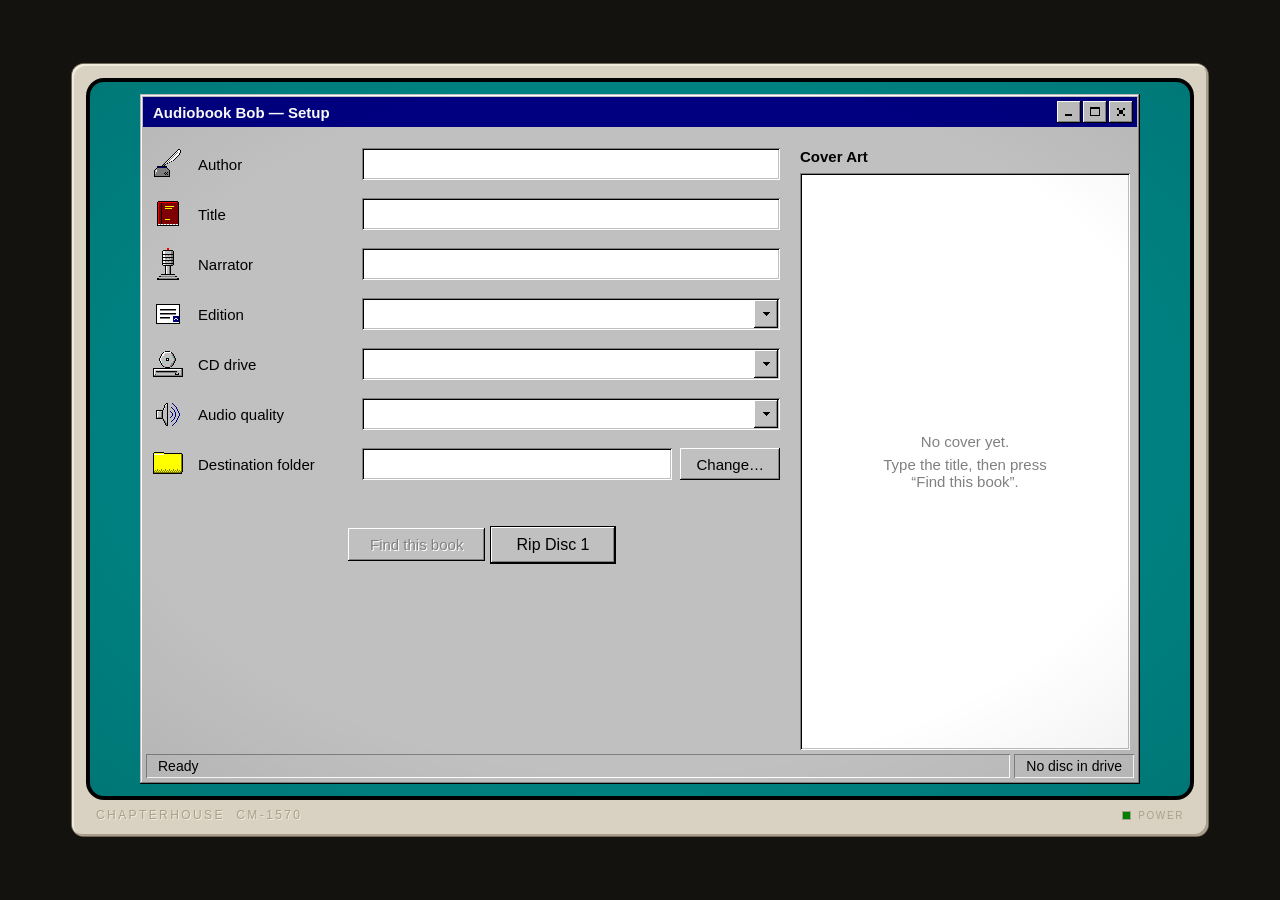
<file: abscd/ui/index.html>
<!DOCTYPE html>
<html>
<head>
<meta charset="utf-8">
<title>Audiobook Bob</title>
<link rel="stylesheet" href="style.css">
</head>
<body>

<div class="monitor">
  <div class="tube"><div class="screen">
    <div class="win">

      <div class="tbar">
        <span class="ttext pywebview-drag-region" id="tbar-title">Audiobook Bob — Setup</span>
        <span class="tbtns">
          <button class="tbtn" id="btn-min" title="Minimize"><svg width="12" height="10" viewBox="0 0 12 10"><rect x="2" y="7" width="7" height="2" fill="var(--c-black)"/></svg></button>
          <button class="tbtn" id="btn-max" aria-hidden="true"><svg width="12" height="10" viewBox="0 0 12 10"><path fill="var(--c-black)" d="M1 0h10v2H1zM1 2h1v7H1zM10 2h1v7h-1zM1 8h10v1H1z"/></svg></button>
          <button class="tbtn" id="btn-close" title="Close"><svg width="12" height="10" viewBox="0 0 12 10"><path fill="var(--c-black)" d="M2 1h2v2H2zM8 1h2v2H8zM4 3h2v2H4zM6 3h2v2H6zM5 4h2v2H5zM4 5h2v2H4zM6 5h2v2H6zM2 7h2v2H2zM8 7h2v2H8z"/></svg></button>
        </span>
      </div>

      <!-- ============ SCREEN 1: SETUP ============ -->
      <div class="content" id="screen-setup">
        <div class="form">
          <div class="row">
            <svg class="ic" viewBox="0 0 32 32" width="32" height="32" aria-hidden="true"><path fill="var(--c-black)" d="M26 1h1v1h-1zM27 1h1v1h-1zM25 2h1v1h-1zM28 2h1v1h-1zM24 3h1v1h-1zM28 3h1v1h-1zM23 4h1v1h-1zM28 4h1v1h-1zM22 5h1v1h-1zM27 5h1v1h-1zM21 6h1v1h-1zM27 6h1v1h-1zM20 7h1v1h-1zM26 7h1v1h-1zM19 8h1v1h-1zM25 8h1v1h-1zM18 9h1v1h-1zM24 9h1v1h-1zM17 10h1v1h-1zM23 10h1v1h-1zM16 11h1v1h-1zM22 11h1v1h-1zM15 12h1v1h-1zM21 12h1v1h-1zM14 13h1v1h-1zM19 13h1v1h-1zM13 14h1v1h-1zM17 14h1v1h-1zM12 15h1v1h-1zM15 15h1v1h-1zM11 16h1v1h-1zM13 16h1v1h-1zM10 17h1v1h-1zM12 17h1v1h-1zM5 18h1v1h-1zM6 18h1v1h-1zM7 18h1v1h-1zM8 18h1v1h-1zM9 18h1v1h-1zM10 18h1v1h-1zM11 18h1v1h-1zM12 18h1v1h-1zM13 18h1v1h-1zM14 18h1v1h-1zM5 19h1v1h-1zM14 19h1v1h-1zM4 20h1v1h-1zM15 20h1v1h-1zM3 21h1v1h-1zM16 21h1v1h-1zM2 22h1v1h-1zM17 22h1v1h-1zM2 23h1v1h-1zM17 23h1v1h-1zM2 24h1v1h-1zM13 24h1v1h-1zM15 24h1v1h-1zM17 24h1v1h-1zM2 25h1v1h-1zM12 25h1v1h-1zM14 25h1v1h-1zM17 25h1v1h-1zM2 26h1v1h-1zM13 26h1v1h-1zM15 26h1v1h-1zM17 26h1v1h-1zM2 27h1v1h-1zM17 27h1v1h-1zM2 28h1v1h-1zM3 28h1v1h-1zM4 28h1v1h-1zM5 28h1v1h-1zM6 28h1v1h-1zM7 28h1v1h-1zM8 28h1v1h-1zM9 28h1v1h-1zM10 28h1v1h-1zM11 28h1v1h-1zM12 28h1v1h-1zM13 28h1v1h-1zM14 28h1v1h-1zM15 28h1v1h-1zM16 28h1v1h-1zM17 28h1v1h-1z"/><path fill="var(--c-white)" d="M26 2h1v1h-1zM27 2h1v1h-1zM25 3h1v1h-1zM26 3h1v1h-1zM27 3h1v1h-1zM24 4h1v1h-1zM26 4h1v1h-1zM27 4h1v1h-1zM23 5h1v1h-1zM25 5h1v1h-1zM26 5h1v1h-1zM22 6h1v1h-1zM24 6h1v1h-1zM25 6h1v1h-1zM26 6h1v1h-1zM21 7h1v1h-1zM23 7h1v1h-1zM24 7h1v1h-1zM25 7h1v1h-1zM20 8h1v1h-1zM22 8h1v1h-1zM23 8h1v1h-1zM24 8h1v1h-1zM19 9h1v1h-1zM21 9h1v1h-1zM22 9h1v1h-1zM23 9h1v1h-1zM18 10h1v1h-1zM20 10h1v1h-1zM21 10h1v1h-1zM22 10h1v1h-1zM17 11h1v1h-1zM19 11h1v1h-1zM20 11h1v1h-1zM21 11h1v1h-1zM16 12h1v1h-1zM18 12h1v1h-1zM19 12h1v1h-1zM20 12h1v1h-1zM15 13h1v1h-1zM17 13h1v1h-1zM18 13h1v1h-1zM14 14h1v1h-1zM16 14h1v1h-1zM13 15h1v1h-1zM4 22h1v1h-1zM4 23h1v1h-1z"/><path fill="var(--c-gray)" d="M25 4h1v1h-1zM24 5h1v1h-1zM23 6h1v1h-1zM22 7h1v1h-1zM21 8h1v1h-1zM20 9h1v1h-1zM19 10h1v1h-1zM18 11h1v1h-1zM17 12h1v1h-1zM16 13h1v1h-1zM15 14h1v1h-1zM14 15h1v1h-1zM12 16h1v1h-1zM11 17h1v1h-1zM5 20h1v1h-1zM6 20h1v1h-1zM7 20h1v1h-1zM8 20h1v1h-1zM9 20h1v1h-1zM10 20h1v1h-1zM11 20h1v1h-1zM12 20h1v1h-1zM13 20h1v1h-1zM14 20h1v1h-1zM5 21h1v1h-1zM6 21h1v1h-1zM7 21h1v1h-1zM8 21h1v1h-1zM9 21h1v1h-1zM10 21h1v1h-1zM11 21h1v1h-1zM12 21h1v1h-1zM13 21h1v1h-1zM14 21h1v1h-1zM15 21h1v1h-1zM5 22h1v1h-1zM6 22h1v1h-1zM7 22h1v1h-1zM8 22h1v1h-1zM9 22h1v1h-1zM10 22h1v1h-1zM11 22h1v1h-1zM12 22h1v1h-1zM13 22h1v1h-1zM14 22h1v1h-1zM15 22h1v1h-1zM16 22h1v1h-1zM5 23h1v1h-1zM6 23h1v1h-1zM7 23h1v1h-1zM8 23h1v1h-1zM9 23h1v1h-1zM10 23h1v1h-1zM11 23h1v1h-1zM12 23h1v1h-1zM13 23h1v1h-1zM14 23h1v1h-1zM15 23h1v1h-1zM16 23h1v1h-1zM4 24h1v1h-1zM5 24h1v1h-1zM6 24h1v1h-1zM7 24h1v1h-1zM8 24h1v1h-1zM9 24h1v1h-1zM10 24h1v1h-1zM11 24h1v1h-1zM12 24h1v1h-1zM14 24h1v1h-1zM16 24h1v1h-1zM4 25h1v1h-1zM5 25h1v1h-1zM6 25h1v1h-1zM7 25h1v1h-1zM8 25h1v1h-1zM9 25h1v1h-1zM10 25h1v1h-1zM11 25h1v1h-1zM13 25h1v1h-1zM15 25h1v1h-1zM16 25h1v1h-1zM3 26h1v1h-1zM4 26h1v1h-1zM5 26h1v1h-1zM6 26h1v1h-1zM7 26h1v1h-1zM8 26h1v1h-1zM9 26h1v1h-1zM10 26h1v1h-1zM11 26h1v1h-1zM12 26h1v1h-1zM14 26h1v1h-1zM16 26h1v1h-1zM3 27h1v1h-1zM4 27h1v1h-1zM5 27h1v1h-1zM6 27h1v1h-1zM7 27h1v1h-1zM8 27h1v1h-1zM9 27h1v1h-1zM10 27h1v1h-1zM11 27h1v1h-1zM12 27h1v1h-1zM13 27h1v1h-1zM14 27h1v1h-1zM15 27h1v1h-1zM16 27h1v1h-1z"/><path fill="var(--c-navy)" d="M6 19h1v1h-1zM7 19h1v1h-1zM8 19h1v1h-1zM9 19h1v1h-1zM10 19h1v1h-1zM11 19h1v1h-1zM12 19h1v1h-1zM13 19h1v1h-1z"/><path fill="var(--c-silver)" d="M4 21h1v1h-1zM3 22h1v1h-1zM3 23h1v1h-1zM3 24h1v1h-1zM3 25h1v1h-1z"/></svg>
            <label for="author">Author</label>
            <input class="field sunken" id="author" autocomplete="off">
          </div>
          <div class="row">
            <svg class="ic" viewBox="0 0 32 32" width="32" height="32" aria-hidden="true"><path fill="var(--c-black)" d="M6 3h1v1h-1zM7 3h1v1h-1zM8 3h1v1h-1zM9 3h1v1h-1zM10 3h1v1h-1zM11 3h1v1h-1zM12 3h1v1h-1zM13 3h1v1h-1zM14 3h1v1h-1zM15 3h1v1h-1zM16 3h1v1h-1zM17 3h1v1h-1zM18 3h1v1h-1zM19 3h1v1h-1zM20 3h1v1h-1zM21 3h1v1h-1zM22 3h1v1h-1zM23 3h1v1h-1zM24 3h1v1h-1zM25 3h1v1h-1zM5 4h1v1h-1zM26 4h1v1h-1zM5 5h1v1h-1zM9 5h1v1h-1zM26 5h1v1h-1zM5 6h1v1h-1zM9 6h1v1h-1zM26 6h1v1h-1zM5 7h1v1h-1zM9 7h1v1h-1zM26 7h1v1h-1zM5 8h1v1h-1zM9 8h1v1h-1zM26 8h1v1h-1zM5 9h1v1h-1zM9 9h1v1h-1zM26 9h1v1h-1zM5 10h1v1h-1zM9 10h1v1h-1zM26 10h1v1h-1zM5 11h1v1h-1zM9 11h1v1h-1zM26 11h1v1h-1zM5 12h1v1h-1zM9 12h1v1h-1zM26 12h1v1h-1zM5 13h1v1h-1zM9 13h1v1h-1zM26 13h1v1h-1zM5 14h1v1h-1zM9 14h1v1h-1zM26 14h1v1h-1zM5 15h1v1h-1zM9 15h1v1h-1zM26 15h1v1h-1zM5 16h1v1h-1zM9 16h1v1h-1zM26 16h1v1h-1zM5 17h1v1h-1zM9 17h1v1h-1zM26 17h1v1h-1zM5 18h1v1h-1zM9 18h1v1h-1zM26 18h1v1h-1zM5 19h1v1h-1zM9 19h1v1h-1zM26 19h1v1h-1zM5 20h1v1h-1zM9 20h1v1h-1zM26 20h1v1h-1zM5 21h1v1h-1zM9 21h1v1h-1zM26 21h1v1h-1zM5 22h1v1h-1zM9 22h1v1h-1zM26 22h1v1h-1zM5 23h1v1h-1zM9 23h1v1h-1zM26 23h1v1h-1zM5 24h1v1h-1zM9 24h1v1h-1zM26 24h1v1h-1zM5 25h1v1h-1zM9 25h1v1h-1zM26 25h1v1h-1zM5 26h1v1h-1zM26 26h1v1h-1zM5 27h1v1h-1zM6 27h1v1h-1zM7 27h1v1h-1zM8 27h1v1h-1zM9 27h1v1h-1zM10 27h1v1h-1zM11 27h1v1h-1zM12 27h1v1h-1zM13 27h1v1h-1zM14 27h1v1h-1zM15 27h1v1h-1zM16 27h1v1h-1zM17 27h1v1h-1zM18 27h1v1h-1zM19 27h1v1h-1zM20 27h1v1h-1zM21 27h1v1h-1zM22 27h1v1h-1zM23 27h1v1h-1zM24 27h1v1h-1zM25 27h1v1h-1zM26 27h1v1h-1z"/><path fill="var(--c-red)" d="M6 4h1v1h-1zM7 4h1v1h-1zM8 4h1v1h-1zM9 4h1v1h-1zM10 4h1v1h-1zM11 4h1v1h-1zM12 4h1v1h-1zM13 4h1v1h-1zM14 4h1v1h-1zM15 4h1v1h-1zM16 4h1v1h-1zM17 4h1v1h-1zM18 4h1v1h-1zM19 4h1v1h-1zM20 4h1v1h-1zM21 4h1v1h-1zM22 4h1v1h-1zM23 4h1v1h-1zM24 4h1v1h-1zM6 5h1v1h-1zM6 6h1v1h-1zM6 7h1v1h-1zM6 8h1v1h-1zM6 9h1v1h-1zM6 10h1v1h-1zM6 11h1v1h-1zM6 12h1v1h-1zM6 13h1v1h-1zM6 14h1v1h-1zM6 15h1v1h-1zM6 16h1v1h-1zM6 17h1v1h-1zM6 18h1v1h-1zM6 19h1v1h-1zM6 20h1v1h-1zM6 21h1v1h-1zM6 22h1v1h-1zM6 23h1v1h-1zM6 24h1v1h-1zM6 25h1v1h-1z"/><path fill="var(--c-maroon)" d="M25 4h1v1h-1zM7 5h1v1h-1zM8 5h1v1h-1zM10 5h1v1h-1zM11 5h1v1h-1zM12 5h1v1h-1zM13 5h1v1h-1zM14 5h1v1h-1zM15 5h1v1h-1zM16 5h1v1h-1zM17 5h1v1h-1zM18 5h1v1h-1zM19 5h1v1h-1zM20 5h1v1h-1zM21 5h1v1h-1zM22 5h1v1h-1zM23 5h1v1h-1zM24 5h1v1h-1zM25 5h1v1h-1zM7 6h1v1h-1zM8 6h1v1h-1zM10 6h1v1h-1zM11 6h1v1h-1zM12 6h1v1h-1zM13 6h1v1h-1zM14 6h1v1h-1zM15 6h1v1h-1zM16 6h1v1h-1zM17 6h1v1h-1zM18 6h1v1h-1zM19 6h1v1h-1zM20 6h1v1h-1zM21 6h1v1h-1zM22 6h1v1h-1zM23 6h1v1h-1zM24 6h1v1h-1zM25 6h1v1h-1zM7 7h1v1h-1zM8 7h1v1h-1zM10 7h1v1h-1zM11 7h1v1h-1zM12 7h1v1h-1zM13 7h1v1h-1zM14 7h1v1h-1zM15 7h1v1h-1zM16 7h1v1h-1zM17 7h1v1h-1zM18 7h1v1h-1zM19 7h1v1h-1zM20 7h1v1h-1zM21 7h1v1h-1zM22 7h1v1h-1zM23 7h1v1h-1zM24 7h1v1h-1zM25 7h1v1h-1zM7 8h1v1h-1zM8 8h1v1h-1zM10 8h1v1h-1zM11 8h1v1h-1zM12 8h1v1h-1zM22 8h1v1h-1zM23 8h1v1h-1zM24 8h1v1h-1zM25 8h1v1h-1zM7 9h1v1h-1zM8 9h1v1h-1zM10 9h1v1h-1zM11 9h1v1h-1zM12 9h1v1h-1zM13 9h1v1h-1zM14 9h1v1h-1zM15 9h1v1h-1zM16 9h1v1h-1zM17 9h1v1h-1zM18 9h1v1h-1zM19 9h1v1h-1zM20 9h1v1h-1zM21 9h1v1h-1zM22 9h1v1h-1zM23 9h1v1h-1zM24 9h1v1h-1zM25 9h1v1h-1zM7 10h1v1h-1zM8 10h1v1h-1zM10 10h1v1h-1zM11 10h1v1h-1zM12 10h1v1h-1zM20 10h1v1h-1zM21 10h1v1h-1zM22 10h1v1h-1zM23 10h1v1h-1zM24 10h1v1h-1zM25 10h1v1h-1zM7 11h1v1h-1zM8 11h1v1h-1zM10 11h1v1h-1zM11 11h1v1h-1zM12 11h1v1h-1zM13 11h1v1h-1zM14 11h1v1h-1zM15 11h1v1h-1zM16 11h1v1h-1zM17 11h1v1h-1zM18 11h1v1h-1zM19 11h1v1h-1zM20 11h1v1h-1zM21 11h1v1h-1zM22 11h1v1h-1zM23 11h1v1h-1zM24 11h1v1h-1zM25 11h1v1h-1zM7 12h1v1h-1zM8 12h1v1h-1zM10 12h1v1h-1zM11 12h1v1h-1zM12 12h1v1h-1zM13 12h1v1h-1zM14 12h1v1h-1zM15 12h1v1h-1zM16 12h1v1h-1zM17 12h1v1h-1zM18 12h1v1h-1zM19 12h1v1h-1zM20 12h1v1h-1zM21 12h1v1h-1zM22 12h1v1h-1zM23 12h1v1h-1zM24 12h1v1h-1zM25 12h1v1h-1zM7 13h1v1h-1zM8 13h1v1h-1zM10 13h1v1h-1zM11 13h1v1h-1zM12 13h1v1h-1zM13 13h1v1h-1zM14 13h1v1h-1zM15 13h1v1h-1zM16 13h1v1h-1zM17 13h1v1h-1zM18 13h1v1h-1zM19 13h1v1h-1zM20 13h1v1h-1zM21 13h1v1h-1zM22 13h1v1h-1zM23 13h1v1h-1zM24 13h1v1h-1zM25 13h1v1h-1zM7 14h1v1h-1zM8 14h1v1h-1zM10 14h1v1h-1zM11 14h1v1h-1zM12 14h1v1h-1zM13 14h1v1h-1zM14 14h1v1h-1zM15 14h1v1h-1zM16 14h1v1h-1zM17 14h1v1h-1zM18 14h1v1h-1zM19 14h1v1h-1zM20 14h1v1h-1zM21 14h1v1h-1zM22 14h1v1h-1zM23 14h1v1h-1zM24 14h1v1h-1zM25 14h1v1h-1zM7 15h1v1h-1zM8 15h1v1h-1zM10 15h1v1h-1zM11 15h1v1h-1zM12 15h1v1h-1zM13 15h1v1h-1zM14 15h1v1h-1zM15 15h1v1h-1zM16 15h1v1h-1zM17 15h1v1h-1zM18 15h1v1h-1zM19 15h1v1h-1zM20 15h1v1h-1zM21 15h1v1h-1zM22 15h1v1h-1zM23 15h1v1h-1zM24 15h1v1h-1zM25 15h1v1h-1zM7 16h1v1h-1zM8 16h1v1h-1zM10 16h1v1h-1zM11 16h1v1h-1zM12 16h1v1h-1zM13 16h1v1h-1zM14 16h1v1h-1zM15 16h1v1h-1zM16 16h1v1h-1zM17 16h1v1h-1zM18 16h1v1h-1zM19 16h1v1h-1zM20 16h1v1h-1zM21 16h1v1h-1zM22 16h1v1h-1zM23 16h1v1h-1zM24 16h1v1h-1zM25 16h1v1h-1zM7 17h1v1h-1zM8 17h1v1h-1zM10 17h1v1h-1zM11 17h1v1h-1zM12 17h1v1h-1zM13 17h1v1h-1zM14 17h1v1h-1zM15 17h1v1h-1zM16 17h1v1h-1zM17 17h1v1h-1zM18 17h1v1h-1zM19 17h1v1h-1zM20 17h1v1h-1zM21 17h1v1h-1zM22 17h1v1h-1zM23 17h1v1h-1zM24 17h1v1h-1zM25 17h1v1h-1zM7 18h1v1h-1zM8 18h1v1h-1zM10 18h1v1h-1zM11 18h1v1h-1zM12 18h1v1h-1zM13 18h1v1h-1zM14 18h1v1h-1zM15 18h1v1h-1zM16 18h1v1h-1zM17 18h1v1h-1zM18 18h1v1h-1zM19 18h1v1h-1zM20 18h1v1h-1zM21 18h1v1h-1zM22 18h1v1h-1zM23 18h1v1h-1zM24 18h1v1h-1zM25 18h1v1h-1zM7 19h1v1h-1zM8 19h1v1h-1zM10 19h1v1h-1zM11 19h1v1h-1zM12 19h1v1h-1zM13 19h1v1h-1zM14 19h1v1h-1zM15 19h1v1h-1zM16 19h1v1h-1zM17 19h1v1h-1zM18 19h1v1h-1zM19 19h1v1h-1zM20 19h1v1h-1zM21 19h1v1h-1zM22 19h1v1h-1zM23 19h1v1h-1zM24 19h1v1h-1zM25 19h1v1h-1zM7 20h1v1h-1zM8 20h1v1h-1zM10 20h1v1h-1zM11 20h1v1h-1zM12 20h1v1h-1zM13 20h1v1h-1zM14 20h1v1h-1zM15 20h1v1h-1zM16 20h1v1h-1zM17 20h1v1h-1zM18 20h1v1h-1zM19 20h1v1h-1zM20 20h1v1h-1zM21 20h1v1h-1zM22 20h1v1h-1zM23 20h1v1h-1zM24 20h1v1h-1zM25 20h1v1h-1zM7 21h1v1h-1zM8 21h1v1h-1zM10 21h1v1h-1zM11 21h1v1h-1zM12 21h1v1h-1zM18 21h1v1h-1zM19 21h1v1h-1zM20 21h1v1h-1zM21 21h1v1h-1zM22 21h1v1h-1zM23 21h1v1h-1zM24 21h1v1h-1zM25 21h1v1h-1zM7 22h1v1h-1zM8 22h1v1h-1zM10 22h1v1h-1zM11 22h1v1h-1zM12 22h1v1h-1zM13 22h1v1h-1zM14 22h1v1h-1zM15 22h1v1h-1zM16 22h1v1h-1zM17 22h1v1h-1zM18 22h1v1h-1zM19 22h1v1h-1zM20 22h1v1h-1zM21 22h1v1h-1zM22 22h1v1h-1zM23 22h1v1h-1zM24 22h1v1h-1zM25 22h1v1h-1zM7 23h1v1h-1zM8 23h1v1h-1zM10 23h1v1h-1zM11 23h1v1h-1zM12 23h1v1h-1zM13 23h1v1h-1zM14 23h1v1h-1zM15 23h1v1h-1zM16 23h1v1h-1zM17 23h1v1h-1zM18 23h1v1h-1zM19 23h1v1h-1zM20 23h1v1h-1zM21 23h1v1h-1zM22 23h1v1h-1zM23 23h1v1h-1zM24 23h1v1h-1zM25 23h1v1h-1zM7 24h1v1h-1zM8 24h1v1h-1zM10 24h1v1h-1zM11 24h1v1h-1zM12 24h1v1h-1zM13 24h1v1h-1zM14 24h1v1h-1zM15 24h1v1h-1zM16 24h1v1h-1zM17 24h1v1h-1zM18 24h1v1h-1zM19 24h1v1h-1zM20 24h1v1h-1zM21 24h1v1h-1zM22 24h1v1h-1zM23 24h1v1h-1zM24 24h1v1h-1zM25 24h1v1h-1zM7 25h1v1h-1zM8 25h1v1h-1zM10 25h1v1h-1zM11 25h1v1h-1zM12 25h1v1h-1zM13 25h1v1h-1zM14 25h1v1h-1zM15 25h1v1h-1zM16 25h1v1h-1zM17 25h1v1h-1zM18 25h1v1h-1zM19 25h1v1h-1zM20 25h1v1h-1zM21 25h1v1h-1zM22 25h1v1h-1zM23 25h1v1h-1zM24 25h1v1h-1zM25 25h1v1h-1z"/><path fill="var(--c-yellow)" d="M13 8h1v1h-1zM14 8h1v1h-1zM15 8h1v1h-1zM16 8h1v1h-1zM17 8h1v1h-1zM18 8h1v1h-1zM19 8h1v1h-1zM20 8h1v1h-1zM21 8h1v1h-1zM13 10h1v1h-1zM14 10h1v1h-1zM15 10h1v1h-1zM16 10h1v1h-1zM17 10h1v1h-1zM18 10h1v1h-1zM19 10h1v1h-1zM13 21h1v1h-1zM14 21h1v1h-1zM15 21h1v1h-1zM16 21h1v1h-1zM17 21h1v1h-1z"/><path fill="var(--c-white)" d="M6 26h1v1h-1zM7 26h1v1h-1zM9 26h1v1h-1zM10 26h1v1h-1zM12 26h1v1h-1zM13 26h1v1h-1zM15 26h1v1h-1zM16 26h1v1h-1zM18 26h1v1h-1zM19 26h1v1h-1zM21 26h1v1h-1zM22 26h1v1h-1zM24 26h1v1h-1zM25 26h1v1h-1z"/><path fill="var(--c-gray)" d="M8 26h1v1h-1zM11 26h1v1h-1zM14 26h1v1h-1zM17 26h1v1h-1zM20 26h1v1h-1zM23 26h1v1h-1z"/></svg>
            <label for="title">Title</label>
            <input class="field sunken" id="title" autocomplete="off">
          </div>
          <div class="row">
            <svg class="ic" viewBox="0 0 32 32" width="32" height="32" aria-hidden="true"><path fill="var(--c-silver)" d="M11 3h10v14H11zM14 18h4v8h-4zM10 27h12v1H10zM8 29h16v1H8z"/><path fill="var(--c-white)" d="M11 3h2v14h-2zM14 18h1v8h-1z"/><path fill="var(--c-gray)" d="M19 3h2v14h-2zM17 18h1v8h-1zM9 28h14v1H9zM7 30h18v1H7z"/><path fill="var(--c-black)" d="M11 2h10v1H11zM10 3h1v14h-1zM21 3h1v14h-1zM11 17h10v1H11zM11 6h10v1H11zM11 9h10v1H11zM11 12h10v1H11zM11 15h10v1H11zM13 18h1v8h-1zM18 18h1v8h-1zM9 26h14v1H9zM7 28h2v1H7zM23 28h2v1H23zM5 30h2v1H5zM25 30h2v1H25zM5 31h22v1H5z"/><path fill="var(--c-gray)" d="M13 7h1v1h-1zM16 7h1v1h-1zM19 7h1v1h-1zM14 10h1v1h-1zM17 10h1v1h-1zM13 13h1v1h-1zM16 13h1v1h-1zM19 13h1v1h-1z"/><path fill="var(--c-red)" d="M15 0h2v2h-2z"/></svg>
            <label for="narrator">Narrator</label>
            <input class="field sunken" id="narrator" autocomplete="off">
          </div>
          <div class="row">
            <svg class="ic" viewBox="0 0 32 32" width="32" height="32" aria-hidden="true"><path fill="var(--c-white)" d="M5 7h22v18H5z"/><path fill="var(--c-black)" d="M4 6h24v1H4zM4 7h1v18H4zM27 7h1v18h-1zM4 25h24v1H4zM8 11h16v1H8zM8 15h16v1H8zM8 19h10v1H8z"/><path fill="var(--c-gray)" d="M8 12h16v1H8zM8 16h16v1H8zM8 20h10v1H8z"/><path fill="var(--c-navy)" d="M21 18h6v6h-6z"/><path fill="var(--c-white)" d="M23 20h2v1h-2zM22 21h1v1h-1zM25 21h1v1h-1z"/></svg>
            <label>Edition</label>
            <div class="field sunken dd" id="dd-edition" tabindex="0">
              <span class="ddval" id="dd-edition-val"></span>
              <span class="ddbtn"><svg width="7" height="4" viewBox="0 0 7 4"><path fill="var(--c-black)" d="M0 0h7v1H0zM1 1h5v1H1zM2 2h3v1H2zM3 3h1v1H3z"/></svg></span>
              <div class="ddlist" id="dd-edition-list" hidden></div>
            </div>
          </div>
          <div class="row">
            <svg class="ic" viewBox="0 0 32 32" width="32" height="32" aria-hidden="true"><path fill="var(--c-black)" d="M13 3h1v1h-1zM14 3h1v1h-1zM15 3h1v1h-1zM16 3h1v1h-1zM17 3h1v1h-1zM11 4h1v1h-1zM19 4h1v1h-1zM10 5h1v1h-1zM20 5h1v1h-1zM9 6h1v1h-1zM21 6h1v1h-1zM9 7h1v1h-1zM21 7h1v1h-1zM8 8h1v1h-1zM22 8h1v1h-1zM8 9h1v1h-1zM22 9h1v1h-1zM7 10h1v1h-1zM14 10h1v1h-1zM15 10h1v1h-1zM16 10h1v1h-1zM23 10h1v1h-1zM7 11h1v1h-1zM14 11h1v1h-1zM16 11h1v1h-1zM23 11h1v1h-1zM7 12h1v1h-1zM14 12h1v1h-1zM15 12h1v1h-1zM16 12h1v1h-1zM23 12h1v1h-1zM8 13h1v1h-1zM22 13h1v1h-1zM8 14h1v1h-1zM22 14h1v1h-1zM9 15h1v1h-1zM21 15h1v1h-1zM9 16h1v1h-1zM21 16h1v1h-1zM10 17h1v1h-1zM20 17h1v1h-1zM11 18h1v1h-1zM19 18h1v1h-1zM13 19h1v1h-1zM14 19h1v1h-1zM15 19h1v1h-1zM16 19h1v1h-1zM17 19h1v1h-1zM1 20h1v1h-1zM2 20h1v1h-1zM3 20h1v1h-1zM4 20h1v1h-1zM5 20h1v1h-1zM6 20h1v1h-1zM7 20h1v1h-1zM8 20h1v1h-1zM9 20h1v1h-1zM10 20h1v1h-1zM11 20h1v1h-1zM12 20h1v1h-1zM13 20h1v1h-1zM14 20h1v1h-1zM15 20h1v1h-1zM16 20h1v1h-1zM17 20h1v1h-1zM18 20h1v1h-1zM19 20h1v1h-1zM20 20h1v1h-1zM21 20h1v1h-1zM22 20h1v1h-1zM23 20h1v1h-1zM24 20h1v1h-1zM25 20h1v1h-1zM26 20h1v1h-1zM27 20h1v1h-1zM28 20h1v1h-1zM29 20h1v1h-1zM30 20h1v1h-1zM1 21h1v1h-1zM30 21h1v1h-1zM1 22h1v1h-1zM30 22h1v1h-1zM1 23h1v1h-1zM4 23h1v1h-1zM5 23h1v1h-1zM6 23h1v1h-1zM7 23h1v1h-1zM8 23h1v1h-1zM9 23h1v1h-1zM10 23h1v1h-1zM11 23h1v1h-1zM12 23h1v1h-1zM13 23h1v1h-1zM14 23h1v1h-1zM15 23h1v1h-1zM16 23h1v1h-1zM17 23h1v1h-1zM18 23h1v1h-1zM19 23h1v1h-1zM20 23h1v1h-1zM21 23h1v1h-1zM22 23h1v1h-1zM23 23h1v1h-1zM24 23h1v1h-1zM30 23h1v1h-1zM1 24h1v1h-1zM30 24h1v1h-1zM1 25h1v1h-1zM23 25h1v1h-1zM26 25h1v1h-1zM30 25h1v1h-1zM1 26h1v1h-1zM23 26h1v1h-1zM24 26h1v1h-1zM25 26h1v1h-1zM26 26h1v1h-1zM30 26h1v1h-1zM1 27h1v1h-1zM30 27h1v1h-1zM1 28h1v1h-1zM2 28h1v1h-1zM3 28h1v1h-1zM4 28h1v1h-1zM5 28h1v1h-1zM6 28h1v1h-1zM7 28h1v1h-1zM8 28h1v1h-1zM9 28h1v1h-1zM10 28h1v1h-1zM11 28h1v1h-1zM12 28h1v1h-1zM13 28h1v1h-1zM14 28h1v1h-1zM15 28h1v1h-1zM16 28h1v1h-1zM17 28h1v1h-1zM18 28h1v1h-1zM19 28h1v1h-1zM20 28h1v1h-1zM21 28h1v1h-1zM22 28h1v1h-1zM23 28h1v1h-1zM24 28h1v1h-1zM25 28h1v1h-1zM26 28h1v1h-1zM27 28h1v1h-1zM28 28h1v1h-1zM29 28h1v1h-1zM30 28h1v1h-1z"/><path fill="var(--c-white)" d="M12 4h1v1h-1zM13 4h1v1h-1zM14 4h1v1h-1zM15 4h1v1h-1zM16 4h1v1h-1zM17 4h1v1h-1zM18 4h1v1h-1zM11 5h1v1h-1zM12 5h1v1h-1zM10 6h1v1h-1zM11 6h1v1h-1zM10 7h1v1h-1zM11 7h1v1h-1zM9 8h1v1h-1zM9 9h1v1h-1zM8 10h1v1h-1zM8 11h1v1h-1zM15 11h1v1h-1zM8 12h1v1h-1zM9 13h1v1h-1zM9 14h1v1h-1zM2 21h1v1h-1zM3 21h1v1h-1zM4 21h1v1h-1zM5 21h1v1h-1zM6 21h1v1h-1zM7 21h1v1h-1zM8 21h1v1h-1zM9 21h1v1h-1zM10 21h1v1h-1zM11 21h1v1h-1zM12 21h1v1h-1zM13 21h1v1h-1zM14 21h1v1h-1zM15 21h1v1h-1zM16 21h1v1h-1zM17 21h1v1h-1zM18 21h1v1h-1zM19 21h1v1h-1zM20 21h1v1h-1zM21 21h1v1h-1zM22 21h1v1h-1zM23 21h1v1h-1zM24 21h1v1h-1zM25 21h1v1h-1zM26 21h1v1h-1zM27 21h1v1h-1zM28 21h1v1h-1zM2 22h1v1h-1zM2 23h1v1h-1zM2 24h1v1h-1zM2 25h1v1h-1zM2 26h1v1h-1z"/><path fill="var(--c-silver)" d="M13 5h1v1h-1zM14 5h1v1h-1zM15 5h1v1h-1zM16 5h1v1h-1zM17 5h1v1h-1zM18 5h1v1h-1zM12 6h1v1h-1zM13 6h1v1h-1zM14 6h1v1h-1zM15 6h1v1h-1zM16 6h1v1h-1zM17 6h1v1h-1zM18 6h1v1h-1zM19 6h1v1h-1zM12 7h1v1h-1zM13 7h1v1h-1zM14 7h1v1h-1zM15 7h1v1h-1zM16 7h1v1h-1zM17 7h1v1h-1zM18 7h1v1h-1zM19 7h1v1h-1zM10 8h1v1h-1zM11 8h1v1h-1zM12 8h1v1h-1zM13 8h1v1h-1zM14 8h1v1h-1zM15 8h1v1h-1zM16 8h1v1h-1zM17 8h1v1h-1zM18 8h1v1h-1zM19 8h1v1h-1zM20 8h1v1h-1zM10 9h1v1h-1zM11 9h1v1h-1zM12 9h1v1h-1zM13 9h1v1h-1zM14 9h1v1h-1zM15 9h1v1h-1zM16 9h1v1h-1zM17 9h1v1h-1zM18 9h1v1h-1zM19 9h1v1h-1zM9 10h1v1h-1zM10 10h1v1h-1zM11 10h1v1h-1zM12 10h1v1h-1zM13 10h1v1h-1zM17 10h1v1h-1zM18 10h1v1h-1zM19 10h1v1h-1zM20 10h1v1h-1zM21 10h1v1h-1zM9 11h1v1h-1zM10 11h1v1h-1zM11 11h1v1h-1zM12 11h1v1h-1zM13 11h1v1h-1zM17 11h1v1h-1zM18 11h1v1h-1zM19 11h1v1h-1zM20 11h1v1h-1zM21 11h1v1h-1zM9 12h1v1h-1zM10 12h1v1h-1zM11 12h1v1h-1zM12 12h1v1h-1zM13 12h1v1h-1zM17 12h1v1h-1zM18 12h1v1h-1zM19 12h1v1h-1zM20 12h1v1h-1zM21 12h1v1h-1zM10 13h1v1h-1zM11 13h1v1h-1zM12 13h1v1h-1zM13 13h1v1h-1zM14 13h1v1h-1zM15 13h1v1h-1zM16 13h1v1h-1zM17 13h1v1h-1zM18 13h1v1h-1zM19 13h1v1h-1zM20 13h1v1h-1zM11 14h1v1h-1zM12 14h1v1h-1zM13 14h1v1h-1zM14 14h1v1h-1zM15 14h1v1h-1zM16 14h1v1h-1zM17 14h1v1h-1zM18 14h1v1h-1zM19 14h1v1h-1zM20 14h1v1h-1zM10 15h1v1h-1zM11 15h1v1h-1zM12 15h1v1h-1zM13 15h1v1h-1zM14 15h1v1h-1zM15 15h1v1h-1zM16 15h1v1h-1zM17 15h1v1h-1zM18 15h1v1h-1zM10 16h1v1h-1zM11 16h1v1h-1zM12 16h1v1h-1zM13 16h1v1h-1zM14 16h1v1h-1zM15 16h1v1h-1zM16 16h1v1h-1zM17 16h1v1h-1zM18 16h1v1h-1zM11 17h1v1h-1zM12 17h1v1h-1zM13 17h1v1h-1zM14 17h1v1h-1zM15 17h1v1h-1zM16 17h1v1h-1zM17 17h1v1h-1zM13 18h1v1h-1zM14 18h1v1h-1zM15 18h1v1h-1zM16 18h1v1h-1zM17 18h1v1h-1zM3 22h1v1h-1zM4 22h1v1h-1zM5 22h1v1h-1zM6 22h1v1h-1zM7 22h1v1h-1zM8 22h1v1h-1zM9 22h1v1h-1zM10 22h1v1h-1zM11 22h1v1h-1zM12 22h1v1h-1zM13 22h1v1h-1zM14 22h1v1h-1zM15 22h1v1h-1zM16 22h1v1h-1zM17 22h1v1h-1zM18 22h1v1h-1zM19 22h1v1h-1zM20 22h1v1h-1zM21 22h1v1h-1zM22 22h1v1h-1zM23 22h1v1h-1zM24 22h1v1h-1zM25 22h1v1h-1zM26 22h1v1h-1zM27 22h1v1h-1zM28 22h1v1h-1zM3 23h1v1h-1zM25 23h1v1h-1zM26 23h1v1h-1zM27 23h1v1h-1zM28 23h1v1h-1zM3 24h1v1h-1zM25 24h1v1h-1zM26 24h1v1h-1zM27 24h1v1h-1zM28 24h1v1h-1zM3 25h1v1h-1zM4 25h1v1h-1zM5 25h1v1h-1zM6 25h1v1h-1zM7 25h1v1h-1zM8 25h1v1h-1zM9 25h1v1h-1zM10 25h1v1h-1zM11 25h1v1h-1zM12 25h1v1h-1zM13 25h1v1h-1zM14 25h1v1h-1zM15 25h1v1h-1zM16 25h1v1h-1zM17 25h1v1h-1zM18 25h1v1h-1zM19 25h1v1h-1zM20 25h1v1h-1zM21 25h1v1h-1zM22 25h1v1h-1zM24 25h1v1h-1zM25 25h1v1h-1zM27 25h1v1h-1zM28 25h1v1h-1zM4 26h1v1h-1zM5 26h1v1h-1zM6 26h1v1h-1zM7 26h1v1h-1zM8 26h1v1h-1zM9 26h1v1h-1zM10 26h1v1h-1zM11 26h1v1h-1zM12 26h1v1h-1zM13 26h1v1h-1zM14 26h1v1h-1zM15 26h1v1h-1zM16 26h1v1h-1zM17 26h1v1h-1zM18 26h1v1h-1zM19 26h1v1h-1zM20 26h1v1h-1zM21 26h1v1h-1zM22 26h1v1h-1zM27 26h1v1h-1zM28 26h1v1h-1z"/><path fill="var(--c-gray)" d="M19 5h1v1h-1zM20 6h1v1h-1zM20 7h1v1h-1zM21 8h1v1h-1zM21 9h1v1h-1zM22 10h1v1h-1zM22 11h1v1h-1zM22 12h1v1h-1zM21 13h1v1h-1zM21 14h1v1h-1zM19 15h1v1h-1zM20 15h1v1h-1zM19 16h1v1h-1zM20 16h1v1h-1zM18 17h1v1h-1zM19 17h1v1h-1zM12 18h1v1h-1zM18 18h1v1h-1zM29 21h1v1h-1zM29 22h1v1h-1zM29 23h1v1h-1zM4 24h1v1h-1zM5 24h1v1h-1zM6 24h1v1h-1zM7 24h1v1h-1zM8 24h1v1h-1zM9 24h1v1h-1zM10 24h1v1h-1zM11 24h1v1h-1zM12 24h1v1h-1zM13 24h1v1h-1zM14 24h1v1h-1zM15 24h1v1h-1zM16 24h1v1h-1zM17 24h1v1h-1zM18 24h1v1h-1zM19 24h1v1h-1zM20 24h1v1h-1zM21 24h1v1h-1zM22 24h1v1h-1zM23 24h1v1h-1zM24 24h1v1h-1zM29 24h1v1h-1zM29 25h1v1h-1zM29 26h1v1h-1zM2 27h1v1h-1zM3 27h1v1h-1zM4 27h1v1h-1zM5 27h1v1h-1zM6 27h1v1h-1zM7 27h1v1h-1zM8 27h1v1h-1zM9 27h1v1h-1zM10 27h1v1h-1zM11 27h1v1h-1zM12 27h1v1h-1zM13 27h1v1h-1zM14 27h1v1h-1zM15 27h1v1h-1zM16 27h1v1h-1zM17 27h1v1h-1zM18 27h1v1h-1zM19 27h1v1h-1zM20 27h1v1h-1zM21 27h1v1h-1zM22 27h1v1h-1zM23 27h1v1h-1zM24 27h1v1h-1zM25 27h1v1h-1zM26 27h1v1h-1zM27 27h1v1h-1zM28 27h1v1h-1zM29 27h1v1h-1z"/><path fill="var(--c-aqua)" d="M20 9h1v1h-1zM10 14h1v1h-1z"/><path fill="var(--c-green)" d="M3 26h1v1h-1z"/></svg>
            <label>CD drive</label>
            <div class="field sunken dd" id="dd-drive" tabindex="0">
              <span class="ddval" id="dd-drive-val"></span>
              <span class="ddbtn"><svg width="7" height="4" viewBox="0 0 7 4"><path fill="var(--c-black)" d="M0 0h7v1H0zM1 1h5v1H1zM2 2h3v1H2zM3 3h1v1H3z"/></svg></span>
              <div class="ddlist" id="dd-drive-list" hidden></div>
            </div>
          </div>
          <div class="row">
            <svg class="ic" viewBox="0 0 32 32" width="32" height="32" aria-hidden="true"><path fill="var(--c-black)" d="M14 5h1v1h-1zM15 5h1v1h-1zM13 6h1v1h-1zM15 6h1v1h-1zM12 7h1v1h-1zM15 7h1v1h-1zM12 8h1v1h-1zM15 8h1v1h-1zM12 9h1v1h-1zM15 9h1v1h-1zM11 10h1v1h-1zM15 10h1v1h-1zM11 11h1v1h-1zM15 11h1v1h-1zM4 12h1v1h-1zM5 12h1v1h-1zM6 12h1v1h-1zM7 12h1v1h-1zM8 12h1v1h-1zM9 12h1v1h-1zM10 12h1v1h-1zM15 12h1v1h-1zM4 13h1v1h-1zM10 13h1v1h-1zM15 13h1v1h-1zM4 14h1v1h-1zM10 14h1v1h-1zM15 14h1v1h-1zM4 15h1v1h-1zM10 15h1v1h-1zM15 15h1v1h-1zM4 16h1v1h-1zM10 16h1v1h-1zM15 16h1v1h-1zM4 17h1v1h-1zM10 17h1v1h-1zM15 17h1v1h-1zM4 18h1v1h-1zM10 18h1v1h-1zM15 18h1v1h-1zM4 19h1v1h-1zM10 19h1v1h-1zM15 19h1v1h-1zM4 20h1v1h-1zM5 20h1v1h-1zM6 20h1v1h-1zM7 20h1v1h-1zM8 20h1v1h-1zM9 20h1v1h-1zM10 20h1v1h-1zM15 20h1v1h-1zM11 21h1v1h-1zM15 21h1v1h-1zM11 22h1v1h-1zM15 22h1v1h-1zM12 23h1v1h-1zM15 23h1v1h-1zM12 24h1v1h-1zM15 24h1v1h-1zM13 25h1v1h-1zM15 25h1v1h-1zM13 26h1v1h-1zM15 26h1v1h-1zM14 27h1v1h-1zM15 27h1v1h-1z"/><path fill="var(--c-navy)" d="M20 5h1v1h-1zM21 6h1v1h-1zM22 7h1v1h-1zM23 8h1v1h-1zM19 9h1v1h-1zM24 9h1v1h-1zM20 10h1v1h-1zM24 10h1v1h-1zM21 11h1v1h-1zM25 11h1v1h-1zM22 12h1v1h-1zM25 12h1v1h-1zM18 13h1v1h-1zM22 13h1v1h-1zM26 13h1v1h-1zM19 14h1v1h-1zM23 14h1v1h-1zM26 14h1v1h-1zM20 15h1v1h-1zM23 15h1v1h-1zM27 15h1v1h-1zM20 16h1v1h-1zM23 16h1v1h-1zM27 16h1v1h-1zM20 17h1v1h-1zM23 17h1v1h-1zM27 17h1v1h-1zM19 18h1v1h-1zM23 18h1v1h-1zM26 18h1v1h-1zM18 19h1v1h-1zM22 19h1v1h-1zM26 19h1v1h-1zM22 20h1v1h-1zM25 20h1v1h-1zM21 21h1v1h-1zM25 21h1v1h-1zM20 22h1v1h-1zM24 22h1v1h-1zM19 23h1v1h-1zM24 23h1v1h-1zM23 24h1v1h-1zM22 25h1v1h-1zM21 26h1v1h-1zM20 27h1v1h-1z"/><path fill="var(--c-white)" d="M14 6h1v1h-1zM13 7h1v1h-1zM12 10h1v1h-1zM5 13h1v1h-1zM6 13h1v1h-1zM5 14h1v1h-1zM5 15h1v1h-1zM5 16h1v1h-1zM5 17h1v1h-1zM5 18h1v1h-1z"/><path fill="var(--c-silver)" d="M14 7h1v1h-1zM13 8h1v1h-1zM14 8h1v1h-1zM13 9h1v1h-1zM14 9h1v1h-1zM13 10h1v1h-1zM14 10h1v1h-1zM12 11h1v1h-1zM13 11h1v1h-1zM14 11h1v1h-1zM11 12h1v1h-1zM12 12h1v1h-1zM13 12h1v1h-1zM14 12h1v1h-1zM7 13h1v1h-1zM8 13h1v1h-1zM9 13h1v1h-1zM11 13h1v1h-1zM12 13h1v1h-1zM13 13h1v1h-1zM14 13h1v1h-1zM6 14h1v1h-1zM7 14h1v1h-1zM8 14h1v1h-1zM11 14h1v1h-1zM12 14h1v1h-1zM13 14h1v1h-1zM14 14h1v1h-1zM6 15h1v1h-1zM7 15h1v1h-1zM8 15h1v1h-1zM11 15h1v1h-1zM12 15h1v1h-1zM13 15h1v1h-1zM14 15h1v1h-1zM6 16h1v1h-1zM7 16h1v1h-1zM8 16h1v1h-1zM11 16h1v1h-1zM12 16h1v1h-1zM13 16h1v1h-1zM14 16h1v1h-1zM6 17h1v1h-1zM7 17h1v1h-1zM8 17h1v1h-1zM11 17h1v1h-1zM12 17h1v1h-1zM13 17h1v1h-1zM14 17h1v1h-1zM6 18h1v1h-1zM7 18h1v1h-1zM8 18h1v1h-1zM11 18h1v1h-1zM12 18h1v1h-1zM13 18h1v1h-1zM14 18h1v1h-1zM5 19h1v1h-1zM11 19h1v1h-1zM12 19h1v1h-1zM13 19h1v1h-1zM14 19h1v1h-1zM11 20h1v1h-1zM12 20h1v1h-1zM13 20h1v1h-1zM14 20h1v1h-1zM12 21h1v1h-1zM13 21h1v1h-1zM14 21h1v1h-1zM13 22h1v1h-1zM14 22h1v1h-1zM14 23h1v1h-1zM14 24h1v1h-1z"/><path fill="var(--c-gray)" d="M9 14h1v1h-1zM9 15h1v1h-1zM9 16h1v1h-1zM9 17h1v1h-1zM9 18h1v1h-1zM6 19h1v1h-1zM7 19h1v1h-1zM8 19h1v1h-1zM9 19h1v1h-1zM12 22h1v1h-1zM13 23h1v1h-1zM13 24h1v1h-1zM14 25h1v1h-1zM14 26h1v1h-1z"/></svg>
            <label>Audio quality</label>
            <div class="field sunken dd" id="dd-quality" tabindex="0">
              <span class="ddval" id="dd-quality-val"></span>
              <span class="ddbtn"><svg width="7" height="4" viewBox="0 0 7 4"><path fill="var(--c-black)" d="M0 0h7v1H0zM1 1h5v1H1zM2 2h3v1H2zM3 3h1v1H3z"/></svg></span>
              <div class="ddlist" id="dd-quality-list" hidden></div>
            </div>
          </div>
          <div class="row">
            <svg class="ic" viewBox="0 0 32 32" width="32" height="32" aria-hidden="true"><path fill="var(--c-black)" d="M2 4h1v1h-1zM3 4h1v1h-1zM4 4h1v1h-1zM5 4h1v1h-1zM6 4h1v1h-1zM7 4h1v1h-1zM8 4h1v1h-1zM9 4h1v1h-1zM10 4h1v1h-1zM11 4h1v1h-1zM1 5h1v1h-1zM12 5h1v1h-1zM13 5h1v1h-1zM14 5h1v1h-1zM15 5h1v1h-1zM16 5h1v1h-1zM17 5h1v1h-1zM18 5h1v1h-1zM19 5h1v1h-1zM20 5h1v1h-1zM21 5h1v1h-1zM22 5h1v1h-1zM23 5h1v1h-1zM24 5h1v1h-1zM25 5h1v1h-1zM26 5h1v1h-1zM27 5h1v1h-1zM28 5h1v1h-1zM29 5h1v1h-1zM1 6h1v1h-1zM30 6h1v1h-1zM1 7h1v1h-1zM30 7h1v1h-1zM1 8h1v1h-1zM30 8h1v1h-1zM1 9h1v1h-1zM30 9h1v1h-1zM1 10h1v1h-1zM30 10h1v1h-1zM1 11h1v1h-1zM30 11h1v1h-1zM1 12h1v1h-1zM30 12h1v1h-1zM1 13h1v1h-1zM30 13h1v1h-1zM1 14h1v1h-1zM30 14h1v1h-1zM1 15h1v1h-1zM30 15h1v1h-1zM1 16h1v1h-1zM30 16h1v1h-1zM1 17h1v1h-1zM30 17h1v1h-1zM1 18h1v1h-1zM30 18h1v1h-1zM1 19h1v1h-1zM30 19h1v1h-1zM1 20h1v1h-1zM30 20h1v1h-1zM1 21h1v1h-1zM30 21h1v1h-1zM1 22h1v1h-1zM30 22h1v1h-1zM1 23h1v1h-1zM30 23h1v1h-1zM1 24h1v1h-1zM29 24h1v1h-1zM1 25h1v1h-1zM2 25h1v1h-1zM3 25h1v1h-1zM4 25h1v1h-1zM5 25h1v1h-1zM6 25h1v1h-1zM7 25h1v1h-1zM8 25h1v1h-1zM9 25h1v1h-1zM10 25h1v1h-1zM11 25h1v1h-1zM12 25h1v1h-1zM13 25h1v1h-1zM14 25h1v1h-1zM15 25h1v1h-1zM16 25h1v1h-1zM17 25h1v1h-1zM18 25h1v1h-1zM19 25h1v1h-1zM20 25h1v1h-1zM21 25h1v1h-1zM22 25h1v1h-1zM23 25h1v1h-1zM24 25h1v1h-1zM25 25h1v1h-1zM26 25h1v1h-1zM27 25h1v1h-1zM28 25h1v1h-1zM29 25h1v1h-1z"/><path fill="var(--c-yellow)" d="M2 5h1v1h-1zM3 5h1v1h-1zM4 5h1v1h-1zM5 5h1v1h-1zM6 5h1v1h-1zM7 5h1v1h-1zM8 5h1v1h-1zM9 5h1v1h-1zM10 5h1v1h-1zM11 5h1v1h-1zM12 6h1v1h-1zM13 6h1v1h-1zM14 6h1v1h-1zM15 6h1v1h-1zM16 6h1v1h-1zM17 6h1v1h-1zM18 6h1v1h-1zM19 6h1v1h-1zM20 6h1v1h-1zM21 6h1v1h-1zM22 6h1v1h-1zM23 6h1v1h-1zM24 6h1v1h-1zM25 6h1v1h-1zM26 6h1v1h-1zM27 6h1v1h-1zM28 6h1v1h-1zM2 7h1v1h-1zM3 7h1v1h-1zM4 7h1v1h-1zM5 7h1v1h-1zM6 7h1v1h-1zM7 7h1v1h-1zM8 7h1v1h-1zM9 7h1v1h-1zM10 7h1v1h-1zM11 7h1v1h-1zM12 7h1v1h-1zM13 7h1v1h-1zM14 7h1v1h-1zM15 7h1v1h-1zM16 7h1v1h-1zM17 7h1v1h-1zM18 7h1v1h-1zM19 7h1v1h-1zM20 7h1v1h-1zM21 7h1v1h-1zM22 7h1v1h-1zM23 7h1v1h-1zM24 7h1v1h-1zM25 7h1v1h-1zM26 7h1v1h-1zM27 7h1v1h-1zM28 7h1v1h-1zM2 8h1v1h-1zM3 8h1v1h-1zM4 8h1v1h-1zM5 8h1v1h-1zM6 8h1v1h-1zM7 8h1v1h-1zM8 8h1v1h-1zM9 8h1v1h-1zM10 8h1v1h-1zM11 8h1v1h-1zM12 8h1v1h-1zM13 8h1v1h-1zM14 8h1v1h-1zM15 8h1v1h-1zM16 8h1v1h-1zM17 8h1v1h-1zM18 8h1v1h-1zM19 8h1v1h-1zM20 8h1v1h-1zM21 8h1v1h-1zM22 8h1v1h-1zM23 8h1v1h-1zM24 8h1v1h-1zM25 8h1v1h-1zM26 8h1v1h-1zM27 8h1v1h-1zM28 8h1v1h-1zM2 9h1v1h-1zM3 9h1v1h-1zM4 9h1v1h-1zM5 9h1v1h-1zM6 9h1v1h-1zM7 9h1v1h-1zM8 9h1v1h-1zM9 9h1v1h-1zM10 9h1v1h-1zM11 9h1v1h-1zM12 9h1v1h-1zM13 9h1v1h-1zM14 9h1v1h-1zM15 9h1v1h-1zM16 9h1v1h-1zM17 9h1v1h-1zM18 9h1v1h-1zM19 9h1v1h-1zM20 9h1v1h-1zM21 9h1v1h-1zM22 9h1v1h-1zM23 9h1v1h-1zM24 9h1v1h-1zM25 9h1v1h-1zM26 9h1v1h-1zM27 9h1v1h-1zM28 9h1v1h-1zM2 10h1v1h-1zM3 10h1v1h-1zM4 10h1v1h-1zM5 10h1v1h-1zM6 10h1v1h-1zM7 10h1v1h-1zM8 10h1v1h-1zM9 10h1v1h-1zM10 10h1v1h-1zM11 10h1v1h-1zM12 10h1v1h-1zM13 10h1v1h-1zM14 10h1v1h-1zM15 10h1v1h-1zM16 10h1v1h-1zM17 10h1v1h-1zM18 10h1v1h-1zM19 10h1v1h-1zM20 10h1v1h-1zM21 10h1v1h-1zM22 10h1v1h-1zM23 10h1v1h-1zM24 10h1v1h-1zM25 10h1v1h-1zM26 10h1v1h-1zM27 10h1v1h-1zM28 10h1v1h-1zM2 11h1v1h-1zM3 11h1v1h-1zM4 11h1v1h-1zM5 11h1v1h-1zM6 11h1v1h-1zM7 11h1v1h-1zM8 11h1v1h-1zM9 11h1v1h-1zM10 11h1v1h-1zM11 11h1v1h-1zM12 11h1v1h-1zM13 11h1v1h-1zM14 11h1v1h-1zM15 11h1v1h-1zM16 11h1v1h-1zM17 11h1v1h-1zM18 11h1v1h-1zM19 11h1v1h-1zM20 11h1v1h-1zM21 11h1v1h-1zM22 11h1v1h-1zM23 11h1v1h-1zM24 11h1v1h-1zM25 11h1v1h-1zM26 11h1v1h-1zM27 11h1v1h-1zM28 11h1v1h-1zM2 12h1v1h-1zM3 12h1v1h-1zM4 12h1v1h-1zM5 12h1v1h-1zM6 12h1v1h-1zM7 12h1v1h-1zM8 12h1v1h-1zM9 12h1v1h-1zM10 12h1v1h-1zM11 12h1v1h-1zM12 12h1v1h-1zM13 12h1v1h-1zM14 12h1v1h-1zM15 12h1v1h-1zM16 12h1v1h-1zM17 12h1v1h-1zM18 12h1v1h-1zM19 12h1v1h-1zM20 12h1v1h-1zM21 12h1v1h-1zM22 12h1v1h-1zM23 12h1v1h-1zM24 12h1v1h-1zM25 12h1v1h-1zM26 12h1v1h-1zM27 12h1v1h-1zM28 12h1v1h-1zM2 13h1v1h-1zM3 13h1v1h-1zM4 13h1v1h-1zM5 13h1v1h-1zM6 13h1v1h-1zM7 13h1v1h-1zM8 13h1v1h-1zM9 13h1v1h-1zM10 13h1v1h-1zM11 13h1v1h-1zM12 13h1v1h-1zM13 13h1v1h-1zM14 13h1v1h-1zM15 13h1v1h-1zM16 13h1v1h-1zM17 13h1v1h-1zM18 13h1v1h-1zM19 13h1v1h-1zM20 13h1v1h-1zM21 13h1v1h-1zM22 13h1v1h-1zM23 13h1v1h-1zM24 13h1v1h-1zM25 13h1v1h-1zM26 13h1v1h-1zM27 13h1v1h-1zM28 13h1v1h-1zM2 14h1v1h-1zM3 14h1v1h-1zM4 14h1v1h-1zM5 14h1v1h-1zM6 14h1v1h-1zM7 14h1v1h-1zM8 14h1v1h-1zM9 14h1v1h-1zM10 14h1v1h-1zM11 14h1v1h-1zM12 14h1v1h-1zM13 14h1v1h-1zM14 14h1v1h-1zM15 14h1v1h-1zM16 14h1v1h-1zM17 14h1v1h-1zM18 14h1v1h-1zM19 14h1v1h-1zM20 14h1v1h-1zM21 14h1v1h-1zM22 14h1v1h-1zM23 14h1v1h-1zM24 14h1v1h-1zM25 14h1v1h-1zM26 14h1v1h-1zM27 14h1v1h-1zM28 14h1v1h-1zM2 15h1v1h-1zM3 15h1v1h-1zM4 15h1v1h-1zM5 15h1v1h-1zM6 15h1v1h-1zM7 15h1v1h-1zM8 15h1v1h-1zM9 15h1v1h-1zM10 15h1v1h-1zM11 15h1v1h-1zM12 15h1v1h-1zM13 15h1v1h-1zM14 15h1v1h-1zM15 15h1v1h-1zM16 15h1v1h-1zM17 15h1v1h-1zM18 15h1v1h-1zM19 15h1v1h-1zM20 15h1v1h-1zM21 15h1v1h-1zM22 15h1v1h-1zM23 15h1v1h-1zM24 15h1v1h-1zM25 15h1v1h-1zM26 15h1v1h-1zM27 15h1v1h-1zM28 15h1v1h-1zM2 16h1v1h-1zM3 16h1v1h-1zM4 16h1v1h-1zM5 16h1v1h-1zM6 16h1v1h-1zM7 16h1v1h-1zM8 16h1v1h-1zM9 16h1v1h-1zM10 16h1v1h-1zM11 16h1v1h-1zM12 16h1v1h-1zM13 16h1v1h-1zM14 16h1v1h-1zM15 16h1v1h-1zM16 16h1v1h-1zM17 16h1v1h-1zM18 16h1v1h-1zM19 16h1v1h-1zM20 16h1v1h-1zM21 16h1v1h-1zM22 16h1v1h-1zM23 16h1v1h-1zM24 16h1v1h-1zM25 16h1v1h-1zM26 16h1v1h-1zM27 16h1v1h-1zM28 16h1v1h-1zM2 17h1v1h-1zM3 17h1v1h-1zM4 17h1v1h-1zM5 17h1v1h-1zM6 17h1v1h-1zM7 17h1v1h-1zM8 17h1v1h-1zM9 17h1v1h-1zM10 17h1v1h-1zM11 17h1v1h-1zM12 17h1v1h-1zM13 17h1v1h-1zM14 17h1v1h-1zM15 17h1v1h-1zM16 17h1v1h-1zM17 17h1v1h-1zM18 17h1v1h-1zM19 17h1v1h-1zM20 17h1v1h-1zM21 17h1v1h-1zM22 17h1v1h-1zM23 17h1v1h-1zM24 17h1v1h-1zM25 17h1v1h-1zM26 17h1v1h-1zM27 17h1v1h-1zM28 17h1v1h-1zM2 18h1v1h-1zM3 18h1v1h-1zM4 18h1v1h-1zM5 18h1v1h-1zM6 18h1v1h-1zM7 18h1v1h-1zM8 18h1v1h-1zM9 18h1v1h-1zM10 18h1v1h-1zM11 18h1v1h-1zM12 18h1v1h-1zM13 18h1v1h-1zM14 18h1v1h-1zM15 18h1v1h-1zM16 18h1v1h-1zM17 18h1v1h-1zM18 18h1v1h-1zM19 18h1v1h-1zM20 18h1v1h-1zM21 18h1v1h-1zM22 18h1v1h-1zM23 18h1v1h-1zM24 18h1v1h-1zM25 18h1v1h-1zM26 18h1v1h-1zM27 18h1v1h-1zM28 18h1v1h-1zM2 19h1v1h-1zM3 19h1v1h-1zM4 19h1v1h-1zM5 19h1v1h-1zM6 19h1v1h-1zM7 19h1v1h-1zM8 19h1v1h-1zM9 19h1v1h-1zM10 19h1v1h-1zM11 19h1v1h-1zM12 19h1v1h-1zM13 19h1v1h-1zM14 19h1v1h-1zM15 19h1v1h-1zM16 19h1v1h-1zM17 19h1v1h-1zM18 19h1v1h-1zM19 19h1v1h-1zM20 19h1v1h-1zM21 19h1v1h-1zM22 19h1v1h-1zM23 19h1v1h-1zM24 19h1v1h-1zM25 19h1v1h-1zM26 19h1v1h-1zM27 19h1v1h-1zM28 19h1v1h-1zM2 20h1v1h-1zM3 20h1v1h-1zM4 20h1v1h-1zM5 20h1v1h-1zM6 20h1v1h-1zM7 20h1v1h-1zM8 20h1v1h-1zM9 20h1v1h-1zM10 20h1v1h-1zM11 20h1v1h-1zM12 20h1v1h-1zM13 20h1v1h-1zM14 20h1v1h-1zM15 20h1v1h-1zM16 20h1v1h-1zM17 20h1v1h-1zM18 20h1v1h-1zM19 20h1v1h-1zM20 20h1v1h-1zM21 20h1v1h-1zM22 20h1v1h-1zM23 20h1v1h-1zM24 20h1v1h-1zM25 20h1v1h-1zM26 20h1v1h-1zM27 20h1v1h-1zM28 20h1v1h-1zM2 21h1v1h-1zM3 21h1v1h-1zM4 21h1v1h-1zM6 21h1v1h-1zM7 21h1v1h-1zM8 21h1v1h-1zM10 21h1v1h-1zM11 21h1v1h-1zM12 21h1v1h-1zM14 21h1v1h-1zM15 21h1v1h-1zM16 21h1v1h-1zM18 21h1v1h-1zM19 21h1v1h-1zM20 21h1v1h-1zM22 21h1v1h-1zM23 21h1v1h-1zM24 21h1v1h-1zM26 21h1v1h-1zM27 21h1v1h-1zM28 21h1v1h-1zM2 22h1v1h-1zM4 22h1v1h-1zM6 22h1v1h-1zM8 22h1v1h-1zM10 22h1v1h-1zM12 22h1v1h-1zM14 22h1v1h-1zM16 22h1v1h-1zM18 22h1v1h-1zM20 22h1v1h-1zM22 22h1v1h-1zM24 22h1v1h-1zM26 22h1v1h-1zM28 22h1v1h-1zM3 23h1v1h-1zM5 23h1v1h-1zM7 23h1v1h-1zM9 23h1v1h-1zM11 23h1v1h-1zM13 23h1v1h-1zM15 23h1v1h-1zM17 23h1v1h-1zM19 23h1v1h-1zM21 23h1v1h-1zM23 23h1v1h-1zM25 23h1v1h-1zM27 23h1v1h-1z"/><path fill="var(--c-white)" d="M2 6h1v1h-1zM3 6h1v1h-1zM4 6h1v1h-1zM5 6h1v1h-1zM6 6h1v1h-1zM7 6h1v1h-1zM8 6h1v1h-1zM9 6h1v1h-1zM10 6h1v1h-1zM11 6h1v1h-1z"/><path fill="var(--c-olive)" d="M29 6h1v1h-1zM29 7h1v1h-1zM29 8h1v1h-1zM29 9h1v1h-1zM29 10h1v1h-1zM29 11h1v1h-1zM29 12h1v1h-1zM29 13h1v1h-1zM29 14h1v1h-1zM29 15h1v1h-1zM29 16h1v1h-1zM29 17h1v1h-1zM29 18h1v1h-1zM29 19h1v1h-1zM29 20h1v1h-1zM5 21h1v1h-1zM9 21h1v1h-1zM13 21h1v1h-1zM17 21h1v1h-1zM21 21h1v1h-1zM25 21h1v1h-1zM29 21h1v1h-1zM3 22h1v1h-1zM5 22h1v1h-1zM7 22h1v1h-1zM9 22h1v1h-1zM11 22h1v1h-1zM13 22h1v1h-1zM15 22h1v1h-1zM17 22h1v1h-1zM19 22h1v1h-1zM21 22h1v1h-1zM23 22h1v1h-1zM25 22h1v1h-1zM27 22h1v1h-1zM29 22h1v1h-1zM2 23h1v1h-1zM4 23h1v1h-1zM6 23h1v1h-1zM8 23h1v1h-1zM10 23h1v1h-1zM12 23h1v1h-1zM14 23h1v1h-1zM16 23h1v1h-1zM18 23h1v1h-1zM20 23h1v1h-1zM22 23h1v1h-1zM24 23h1v1h-1zM26 23h1v1h-1zM28 23h1v1h-1zM29 23h1v1h-1zM2 24h1v1h-1zM3 24h1v1h-1zM4 24h1v1h-1zM5 24h1v1h-1zM6 24h1v1h-1zM7 24h1v1h-1zM8 24h1v1h-1zM9 24h1v1h-1zM10 24h1v1h-1zM11 24h1v1h-1zM12 24h1v1h-1zM13 24h1v1h-1zM14 24h1v1h-1zM15 24h1v1h-1zM16 24h1v1h-1zM17 24h1v1h-1zM18 24h1v1h-1zM19 24h1v1h-1zM20 24h1v1h-1zM21 24h1v1h-1zM22 24h1v1h-1zM23 24h1v1h-1zM24 24h1v1h-1zM25 24h1v1h-1zM26 24h1v1h-1zM27 24h1v1h-1zM28 24h1v1h-1z"/></svg>
            <label>Destination folder</label>
            <div class="pathrow">
              <div class="field sunken grow" id="output-path"></div>
              <button class="btn small" id="change-output-btn">Change&#8230;</button>
            </div>
          </div>
          <div id="output-error" class="error" hidden></div>
          <div id="form-error" class="error" hidden></div>
          <div class="actions">
            <button class="btn" id="find-btn" disabled>Find this book</button>
            <button class="btn primary" id="start-btn">Rip Disc 1</button>
          </div>
        </div>
        <aside class="cover">
          <p class="paneltitle">Cover Art</p>
          <div class="well sunken" id="cover-well">
            <div id="cover-placeholder">
              <span class="ph">No cover yet.</span>
              <span class="ph">Type the title, then press<br>&ldquo;Find this book&rdquo;.</span>
            </div>
            <div id="lookup-status" class="ph" hidden></div>
            <div id="carousel" hidden>
              <div class="car-main">
                <button class="btn car-arrow" id="car-prev"><svg width="7" height="10" viewBox="0 0 7 10"><path fill="var(--c-black)" d="M6 0h1v10H6zM4 1h2v8H4zM2 3h2v4H2zM0 4h2v2H0z"/></svg></button>
                <div class="car-coverbox sunken" id="car-coverbox"><img id="car-img" alt=""><span id="car-noimg" class="ph" hidden>No cover<br>image</span></div>
                <button class="btn car-arrow" id="car-next"><svg width="7" height="10" viewBox="0 0 7 10"><path fill="var(--c-black)" d="M0 0h1v10H0zM1 1h2v8H1zM3 3h2v4H3zM5 4h2v2H5z"/></svg></button>
              </div>
              <div class="car-dots" id="car-dots"></div>
              <div class="car-meta">
                <div id="car-title" class="car-t"></div>
                <div id="car-author"></div>
                <div id="car-year" class="dim"></div>
              </div>
              <div class="car-actions">
                <button class="btn" id="car-use">Use this one</button>
                <button class="btn" id="car-none">None of these</button>
              </div>
            </div>
          </div>
        </aside>
      </div>

      <!-- ============ SCREEN 2: RIPPING ============ -->
      <div class="content" id="screen-ripping" hidden>
        <div class="rip">
          <div class="riphead">
            <svg class="ic" viewBox="0 0 32 32" width="32" height="32" aria-hidden="true"><path fill="var(--c-black)" d="M13 3h1v1h-1zM14 3h1v1h-1zM15 3h1v1h-1zM16 3h1v1h-1zM17 3h1v1h-1zM11 4h1v1h-1zM19 4h1v1h-1zM10 5h1v1h-1zM20 5h1v1h-1zM9 6h1v1h-1zM21 6h1v1h-1zM9 7h1v1h-1zM21 7h1v1h-1zM8 8h1v1h-1zM22 8h1v1h-1zM8 9h1v1h-1zM22 9h1v1h-1zM7 10h1v1h-1zM14 10h1v1h-1zM15 10h1v1h-1zM16 10h1v1h-1zM23 10h1v1h-1zM7 11h1v1h-1zM14 11h1v1h-1zM16 11h1v1h-1zM23 11h1v1h-1zM7 12h1v1h-1zM14 12h1v1h-1zM15 12h1v1h-1zM16 12h1v1h-1zM23 12h1v1h-1zM8 13h1v1h-1zM22 13h1v1h-1zM8 14h1v1h-1zM22 14h1v1h-1zM9 15h1v1h-1zM21 15h1v1h-1zM9 16h1v1h-1zM21 16h1v1h-1zM10 17h1v1h-1zM20 17h1v1h-1zM11 18h1v1h-1zM19 18h1v1h-1zM13 19h1v1h-1zM14 19h1v1h-1zM15 19h1v1h-1zM16 19h1v1h-1zM17 19h1v1h-1zM1 20h1v1h-1zM2 20h1v1h-1zM3 20h1v1h-1zM4 20h1v1h-1zM5 20h1v1h-1zM6 20h1v1h-1zM7 20h1v1h-1zM8 20h1v1h-1zM9 20h1v1h-1zM10 20h1v1h-1zM11 20h1v1h-1zM12 20h1v1h-1zM13 20h1v1h-1zM14 20h1v1h-1zM15 20h1v1h-1zM16 20h1v1h-1zM17 20h1v1h-1zM18 20h1v1h-1zM19 20h1v1h-1zM20 20h1v1h-1zM21 20h1v1h-1zM22 20h1v1h-1zM23 20h1v1h-1zM24 20h1v1h-1zM25 20h1v1h-1zM26 20h1v1h-1zM27 20h1v1h-1zM28 20h1v1h-1zM29 20h1v1h-1zM30 20h1v1h-1zM1 21h1v1h-1zM30 21h1v1h-1zM1 22h1v1h-1zM30 22h1v1h-1zM1 23h1v1h-1zM4 23h1v1h-1zM5 23h1v1h-1zM6 23h1v1h-1zM7 23h1v1h-1zM8 23h1v1h-1zM9 23h1v1h-1zM10 23h1v1h-1zM11 23h1v1h-1zM12 23h1v1h-1zM13 23h1v1h-1zM14 23h1v1h-1zM15 23h1v1h-1zM16 23h1v1h-1zM17 23h1v1h-1zM18 23h1v1h-1zM19 23h1v1h-1zM20 23h1v1h-1zM21 23h1v1h-1zM22 23h1v1h-1zM23 23h1v1h-1zM24 23h1v1h-1zM30 23h1v1h-1zM1 24h1v1h-1zM30 24h1v1h-1zM1 25h1v1h-1zM23 25h1v1h-1zM26 25h1v1h-1zM30 25h1v1h-1zM1 26h1v1h-1zM23 26h1v1h-1zM24 26h1v1h-1zM25 26h1v1h-1zM26 26h1v1h-1zM30 26h1v1h-1zM1 27h1v1h-1zM30 27h1v1h-1zM1 28h1v1h-1zM2 28h1v1h-1zM3 28h1v1h-1zM4 28h1v1h-1zM5 28h1v1h-1zM6 28h1v1h-1zM7 28h1v1h-1zM8 28h1v1h-1zM9 28h1v1h-1zM10 28h1v1h-1zM11 28h1v1h-1zM12 28h1v1h-1zM13 28h1v1h-1zM14 28h1v1h-1zM15 28h1v1h-1zM16 28h1v1h-1zM17 28h1v1h-1zM18 28h1v1h-1zM19 28h1v1h-1zM20 28h1v1h-1zM21 28h1v1h-1zM22 28h1v1h-1zM23 28h1v1h-1zM24 28h1v1h-1zM25 28h1v1h-1zM26 28h1v1h-1zM27 28h1v1h-1zM28 28h1v1h-1zM29 28h1v1h-1zM30 28h1v1h-1z"/><path fill="var(--c-white)" d="M12 4h1v1h-1zM13 4h1v1h-1zM14 4h1v1h-1zM15 4h1v1h-1zM16 4h1v1h-1zM17 4h1v1h-1zM18 4h1v1h-1zM11 5h1v1h-1zM12 5h1v1h-1zM10 6h1v1h-1zM11 6h1v1h-1zM10 7h1v1h-1zM11 7h1v1h-1zM9 8h1v1h-1zM9 9h1v1h-1zM8 10h1v1h-1zM8 11h1v1h-1zM15 11h1v1h-1zM8 12h1v1h-1zM9 13h1v1h-1zM9 14h1v1h-1zM2 21h1v1h-1zM3 21h1v1h-1zM4 21h1v1h-1zM5 21h1v1h-1zM6 21h1v1h-1zM7 21h1v1h-1zM8 21h1v1h-1zM9 21h1v1h-1zM10 21h1v1h-1zM11 21h1v1h-1zM12 21h1v1h-1zM13 21h1v1h-1zM14 21h1v1h-1zM15 21h1v1h-1zM16 21h1v1h-1zM17 21h1v1h-1zM18 21h1v1h-1zM19 21h1v1h-1zM20 21h1v1h-1zM21 21h1v1h-1zM22 21h1v1h-1zM23 21h1v1h-1zM24 21h1v1h-1zM25 21h1v1h-1zM26 21h1v1h-1zM27 21h1v1h-1zM28 21h1v1h-1zM2 22h1v1h-1zM2 23h1v1h-1zM2 24h1v1h-1zM2 25h1v1h-1zM2 26h1v1h-1z"/><path fill="var(--c-silver)" d="M13 5h1v1h-1zM14 5h1v1h-1zM15 5h1v1h-1zM16 5h1v1h-1zM17 5h1v1h-1zM18 5h1v1h-1zM12 6h1v1h-1zM13 6h1v1h-1zM14 6h1v1h-1zM15 6h1v1h-1zM16 6h1v1h-1zM17 6h1v1h-1zM18 6h1v1h-1zM19 6h1v1h-1zM12 7h1v1h-1zM13 7h1v1h-1zM14 7h1v1h-1zM15 7h1v1h-1zM16 7h1v1h-1zM17 7h1v1h-1zM18 7h1v1h-1zM19 7h1v1h-1zM10 8h1v1h-1zM11 8h1v1h-1zM12 8h1v1h-1zM13 8h1v1h-1zM14 8h1v1h-1zM15 8h1v1h-1zM16 8h1v1h-1zM17 8h1v1h-1zM18 8h1v1h-1zM19 8h1v1h-1zM20 8h1v1h-1zM10 9h1v1h-1zM11 9h1v1h-1zM12 9h1v1h-1zM13 9h1v1h-1zM14 9h1v1h-1zM15 9h1v1h-1zM16 9h1v1h-1zM17 9h1v1h-1zM18 9h1v1h-1zM19 9h1v1h-1zM9 10h1v1h-1zM10 10h1v1h-1zM11 10h1v1h-1zM12 10h1v1h-1zM13 10h1v1h-1zM17 10h1v1h-1zM18 10h1v1h-1zM19 10h1v1h-1zM20 10h1v1h-1zM21 10h1v1h-1zM9 11h1v1h-1zM10 11h1v1h-1zM11 11h1v1h-1zM12 11h1v1h-1zM13 11h1v1h-1zM17 11h1v1h-1zM18 11h1v1h-1zM19 11h1v1h-1zM20 11h1v1h-1zM21 11h1v1h-1zM9 12h1v1h-1zM10 12h1v1h-1zM11 12h1v1h-1zM12 12h1v1h-1zM13 12h1v1h-1zM17 12h1v1h-1zM18 12h1v1h-1zM19 12h1v1h-1zM20 12h1v1h-1zM21 12h1v1h-1zM10 13h1v1h-1zM11 13h1v1h-1zM12 13h1v1h-1zM13 13h1v1h-1zM14 13h1v1h-1zM15 13h1v1h-1zM16 13h1v1h-1zM17 13h1v1h-1zM18 13h1v1h-1zM19 13h1v1h-1zM20 13h1v1h-1zM11 14h1v1h-1zM12 14h1v1h-1zM13 14h1v1h-1zM14 14h1v1h-1zM15 14h1v1h-1zM16 14h1v1h-1zM17 14h1v1h-1zM18 14h1v1h-1zM19 14h1v1h-1zM20 14h1v1h-1zM10 15h1v1h-1zM11 15h1v1h-1zM12 15h1v1h-1zM13 15h1v1h-1zM14 15h1v1h-1zM15 15h1v1h-1zM16 15h1v1h-1zM17 15h1v1h-1zM18 15h1v1h-1zM10 16h1v1h-1zM11 16h1v1h-1zM12 16h1v1h-1zM13 16h1v1h-1zM14 16h1v1h-1zM15 16h1v1h-1zM16 16h1v1h-1zM17 16h1v1h-1zM18 16h1v1h-1zM11 17h1v1h-1zM12 17h1v1h-1zM13 17h1v1h-1zM14 17h1v1h-1zM15 17h1v1h-1zM16 17h1v1h-1zM17 17h1v1h-1zM13 18h1v1h-1zM14 18h1v1h-1zM15 18h1v1h-1zM16 18h1v1h-1zM17 18h1v1h-1zM3 22h1v1h-1zM4 22h1v1h-1zM5 22h1v1h-1zM6 22h1v1h-1zM7 22h1v1h-1zM8 22h1v1h-1zM9 22h1v1h-1zM10 22h1v1h-1zM11 22h1v1h-1zM12 22h1v1h-1zM13 22h1v1h-1zM14 22h1v1h-1zM15 22h1v1h-1zM16 22h1v1h-1zM17 22h1v1h-1zM18 22h1v1h-1zM19 22h1v1h-1zM20 22h1v1h-1zM21 22h1v1h-1zM22 22h1v1h-1zM23 22h1v1h-1zM24 22h1v1h-1zM25 22h1v1h-1zM26 22h1v1h-1zM27 22h1v1h-1zM28 22h1v1h-1zM3 23h1v1h-1zM25 23h1v1h-1zM26 23h1v1h-1zM27 23h1v1h-1zM28 23h1v1h-1zM3 24h1v1h-1zM25 24h1v1h-1zM26 24h1v1h-1zM27 24h1v1h-1zM28 24h1v1h-1zM3 25h1v1h-1zM4 25h1v1h-1zM5 25h1v1h-1zM6 25h1v1h-1zM7 25h1v1h-1zM8 25h1v1h-1zM9 25h1v1h-1zM10 25h1v1h-1zM11 25h1v1h-1zM12 25h1v1h-1zM13 25h1v1h-1zM14 25h1v1h-1zM15 25h1v1h-1zM16 25h1v1h-1zM17 25h1v1h-1zM18 25h1v1h-1zM19 25h1v1h-1zM20 25h1v1h-1zM21 25h1v1h-1zM22 25h1v1h-1zM24 25h1v1h-1zM25 25h1v1h-1zM27 25h1v1h-1zM28 25h1v1h-1zM4 26h1v1h-1zM5 26h1v1h-1zM6 26h1v1h-1zM7 26h1v1h-1zM8 26h1v1h-1zM9 26h1v1h-1zM10 26h1v1h-1zM11 26h1v1h-1zM12 26h1v1h-1zM13 26h1v1h-1zM14 26h1v1h-1zM15 26h1v1h-1zM16 26h1v1h-1zM17 26h1v1h-1zM18 26h1v1h-1zM19 26h1v1h-1zM20 26h1v1h-1zM21 26h1v1h-1zM22 26h1v1h-1zM27 26h1v1h-1zM28 26h1v1h-1z"/><path fill="var(--c-gray)" d="M19 5h1v1h-1zM20 6h1v1h-1zM20 7h1v1h-1zM21 8h1v1h-1zM21 9h1v1h-1zM22 10h1v1h-1zM22 11h1v1h-1zM22 12h1v1h-1zM21 13h1v1h-1zM21 14h1v1h-1zM19 15h1v1h-1zM20 15h1v1h-1zM19 16h1v1h-1zM20 16h1v1h-1zM18 17h1v1h-1zM19 17h1v1h-1zM12 18h1v1h-1zM18 18h1v1h-1zM29 21h1v1h-1zM29 22h1v1h-1zM29 23h1v1h-1zM4 24h1v1h-1zM5 24h1v1h-1zM6 24h1v1h-1zM7 24h1v1h-1zM8 24h1v1h-1zM9 24h1v1h-1zM10 24h1v1h-1zM11 24h1v1h-1zM12 24h1v1h-1zM13 24h1v1h-1zM14 24h1v1h-1zM15 24h1v1h-1zM16 24h1v1h-1zM17 24h1v1h-1zM18 24h1v1h-1zM19 24h1v1h-1zM20 24h1v1h-1zM21 24h1v1h-1zM22 24h1v1h-1zM23 24h1v1h-1zM24 24h1v1h-1zM29 24h1v1h-1zM29 25h1v1h-1zM29 26h1v1h-1zM2 27h1v1h-1zM3 27h1v1h-1zM4 27h1v1h-1zM5 27h1v1h-1zM6 27h1v1h-1zM7 27h1v1h-1zM8 27h1v1h-1zM9 27h1v1h-1zM10 27h1v1h-1zM11 27h1v1h-1zM12 27h1v1h-1zM13 27h1v1h-1zM14 27h1v1h-1zM15 27h1v1h-1zM16 27h1v1h-1zM17 27h1v1h-1zM18 27h1v1h-1zM19 27h1v1h-1zM20 27h1v1h-1zM21 27h1v1h-1zM22 27h1v1h-1zM23 27h1v1h-1zM24 27h1v1h-1zM25 27h1v1h-1zM26 27h1v1h-1zM27 27h1v1h-1zM28 27h1v1h-1zM29 27h1v1h-1z"/><path fill="var(--c-aqua)" d="M20 9h1v1h-1zM10 14h1v1h-1z"/><path fill="var(--c-green)" d="M3 26h1v1h-1z"/></svg>
            <span class="booktitle" id="rip-title"></span>
            <span class="disc">Disc <b id="rip-discnum">1</b></span>
          </div>
          <div class="pbar sunken">
            <span class="pfill" id="rip-fill"></span>
            <span class="plabel" id="rip-label">0%</span>
          </div>
          <div class="animbox sunken"><svg id="rip-anim" width="612" height="288" viewBox="0 0 204 96" xmlns="http://www.w3.org/2000/svg" role="img" aria-label="A book being read aloud into a 1930s microphone, recorded by a computer">
<defs>
  <!-- jagged handwriting lines -->
  <g id="jagA" fill="var(--c-navy)">
    <rect x="0" y="0" width="3" height="1"/><rect x="3" y="1" width="2" height="1"/>
    <rect x="5" y="0" width="2" height="1"/><rect x="7" y="1" width="3" height="1"/>
    <rect x="10" y="0" width="2" height="1"/>
  </g>
  <g id="jagB" fill="var(--c-navy)">
    <rect x="0" y="1" width="2" height="1"/><rect x="2" y="0" width="3" height="1"/>
    <rect x="5" y="1" width="3" height="1"/>
  </g>
</defs>

<!-- ================= 1. OPEN BOOK (angled, M profile) ================= -->
<g id="book">
  <!-- black backing, column by column (stepped slope) -->
  <g fill="var(--c-black)">
    <rect x="3" y="51" width="7" height="27"/><rect x="8" y="52" width="6" height="27"/>
    <rect x="12" y="53" width="6" height="27"/><rect x="16" y="54" width="6" height="27"/>
    <rect x="20" y="55" width="7" height="27"/>
    <rect x="27" y="55" width="7" height="27"/><rect x="32" y="54" width="6" height="27"/>
    <rect x="36" y="53" width="6" height="27"/><rect x="40" y="52" width="6" height="27"/>
    <rect x="44" y="51" width="6" height="27"/>
  </g>
  <!-- maroon cover thickness under the pages -->
  <g fill="var(--c-maroon)">
    <rect x="4" y="74" width="5" height="3"/><rect x="9" y="75" width="4" height="3"/>
    <rect x="13" y="76" width="4" height="3"/><rect x="17" y="77" width="4" height="3"/>
    <rect x="21" y="78" width="5" height="3"/>
    <rect x="28" y="78" width="5" height="3"/><rect x="33" y="77" width="4" height="3"/>
    <rect x="37" y="76" width="4" height="3"/><rect x="41" y="75" width="4" height="3"/>
    <rect x="45" y="74" width="4" height="3"/>
  </g>
  <!-- white pages, sloping down to the spine -->
  <g fill="var(--c-white)">
    <rect x="4" y="52" width="5" height="22"/><rect x="9" y="53" width="4" height="22"/>
    <rect x="13" y="54" width="4" height="22"/><rect x="17" y="55" width="4" height="22"/>
    <rect x="21" y="56" width="5" height="22"/>
    <rect x="28" y="56" width="5" height="22"/><rect x="33" y="55" width="4" height="22"/>
    <rect x="37" y="54" width="4" height="22"/><rect x="41" y="53" width="4" height="22"/>
    <rect x="45" y="52" width="4" height="22"/>
  </g>
  <!-- page shading at spine -->
  <rect x="25" y="56" width="1" height="22" fill="var(--c-silver)"/>
  <rect x="28" y="56" width="1" height="22" fill="var(--c-silver)"/>
  <!-- handwriting, left page then right -->
  <use href="#jagA" x="6"  y="58" class="l1"/>
  <use href="#jagA" x="6"  y="62" class="l2"/>
  <use href="#jagA" x="6"  y="66" class="l3"/>
  <use href="#jagA" x="6"  y="70" class="l4"/>
  <use href="#jagB" x="6"  y="73" class="l5"/>
  <use href="#jagA" x="30" y="59" class="l6"/>
  <use href="#jagA" x="30" y="63" class="l7"/>
  <use href="#jagA" x="30" y="67" class="l8"/>
  <use href="#jagA" x="30" y="71" class="l9"/>
  <use href="#jagB" x="30" y="74" class="l10"/>
  <!-- page-turn sprite frames -->
  <g class="pt1"><path d="M27 56 L46 37 L46 59 L27 78 Z" fill="var(--c-white)" stroke="var(--c-black)" stroke-width="1"/></g>
  <g class="pt2"><rect x="25" y="32" width="4" height="26" fill="var(--c-white)" stroke="var(--c-black)" stroke-width="1"/></g>
  <g class="pt3"><path d="M27 56 L8 37 L8 59 L27 78 Z" fill="var(--c-white)" stroke="var(--c-black)" stroke-width="1"/></g>
</g>

<!-- ================= 2. SOUND WAVES ================= -->
<g id="waves" fill="var(--c-navy)">
  <g class="wv w0"><rect x="54" y="58" width="2" height="2"/></g>
  <g class="wv w1" transform="translate(60,52)">
    <rect x="0" y="0" width="1" height="2"/><rect x="1" y="2" width="1" height="2"/><rect x="0" y="4" width="1" height="2"/>
  </g>
  <g class="wv w2" transform="translate(66,44)">
    <rect x="0" y="0" width="1" height="3"/><rect x="1" y="3" width="1" height="4"/><rect x="0" y="7" width="1" height="3"/>
  </g>
  <g class="wv w3" transform="translate(72,38)">
    <rect x="0" y="0" width="1" height="4"/><rect x="1" y="3" width="1" height="3"/><rect x="2" y="5" width="1" height="4"/>
    <rect x="1" y="8" width="1" height="3"/><rect x="0" y="10" width="1" height="4"/>
  </g>
  <g class="wv w4" transform="translate(79,34)">
    <rect x="0" y="0" width="1" height="4"/><rect x="1" y="3" width="1" height="4"/><rect x="2" y="6" width="1" height="4"/>
    <rect x="1" y="9" width="1" height="4"/><rect x="0" y="12" width="1" height="4"/>
  </g>
</g>

<!-- ================= 3. MICROPHONE ================= -->
<g id="mic">
  <!-- round base, three slabs -->
  <rect x="90" y="74" width="16" height="4" fill="var(--c-black)"/>
  <rect x="91" y="75" width="14" height="2" fill="var(--c-silver)"/>
  <rect x="86" y="77" width="24" height="4" fill="var(--c-black)"/>
  <rect x="87" y="78" width="22" height="2" fill="var(--c-silver)"/>
  <rect x="84" y="80" width="28" height="4" fill="var(--c-black)"/>
  <rect x="85" y="81" width="26" height="2" fill="var(--c-gray)"/>
  <!-- stem -->
  <rect x="95" y="57" width="6" height="18" fill="var(--c-black)"/>
  <rect x="96" y="58" width="4" height="16" fill="var(--c-silver)"/>
  <rect x="96" y="58" width="1" height="16" fill="var(--c-white)"/>
  <!-- ON lamp -->
  <rect x="97" y="27" width="2" height="2" fill="var(--c-red)" class="lamp"/>
  <!-- chrome capsule -->
  <rect x="92" y="29" width="12" height="2" fill="var(--c-black)"/>
  <rect x="90" y="31" width="16" height="24" fill="var(--c-black)"/>
  <rect x="92" y="55" width="12" height="2" fill="var(--c-black)"/>
  <rect x="93" y="30" width="10" height="1" fill="var(--c-silver)"/>
  <rect x="91" y="32" width="14" height="22" fill="var(--c-silver)"/>
  <rect x="93" y="54" width="10" height="1" fill="var(--c-silver)"/>
  <rect x="93" y="32" width="2" height="22" fill="var(--c-white)"/>
  <rect x="102" y="32" width="2" height="22" fill="var(--c-gray)"/>
  <!-- grille -->
  <rect x="92" y="36" width="12" height="1" fill="var(--c-black)"/>
  <rect x="92" y="40" width="12" height="1" fill="var(--c-black)"/>
  <rect x="92" y="44" width="12" height="1" fill="var(--c-black)"/>
  <rect x="92" y="48" width="12" height="1" fill="var(--c-black)"/>
  <!-- grille dither -->
  <rect x="94" y="38" width="1" height="1" fill="var(--c-gray)"/><rect x="97" y="38" width="1" height="1" fill="var(--c-gray)"/>
  <rect x="100" y="38" width="1" height="1" fill="var(--c-gray)"/><rect x="95" y="42" width="1" height="1" fill="var(--c-gray)"/>
  <rect x="98" y="42" width="1" height="1" fill="var(--c-gray)"/><rect x="101" y="42" width="1" height="1" fill="var(--c-gray)"/>
  <rect x="94" y="46" width="1" height="1" fill="var(--c-gray)"/><rect x="97" y="46" width="1" height="1" fill="var(--c-gray)"/>
  <rect x="100" y="46" width="1" height="1" fill="var(--c-gray)"/>
</g>

<!-- ================= 4. CORD + PULSE ================= -->
<g id="cord" fill="var(--c-black)">
  <rect x="112" y="82" width="3" height="1"/>
  <rect x="115" y="84" width="3" height="1"/>
  <rect x="118" y="86" width="3" height="1"/>
  <rect x="121" y="87" width="4" height="1"/>
  <rect x="125" y="87" width="4" height="1"/>
  <rect x="129" y="87" width="3" height="1"/>
  <rect x="132" y="86" width="2" height="1"/>
  <rect x="134" y="84" width="1" height="2"/>
  <rect x="135" y="81" width="1" height="3"/>
  <!-- connecting elbows -->
  <rect x="114" y="83" width="1" height="1"/><rect x="117" y="85" width="1" height="1"/>
</g>
<g id="pulse" fill="var(--c-aqua)">
  <rect class="cp c0" x="112" y="82" width="3" height="1"/>
  <rect class="cp c1" x="115" y="84" width="3" height="1"/>
  <rect class="cp c2" x="118" y="86" width="3" height="1"/>
  <rect class="cp c3" x="121" y="87" width="4" height="1"/>
  <rect class="cp c4" x="125" y="87" width="4" height="1"/>
  <rect class="cp c5" x="129" y="87" width="3" height="1"/>
  <rect class="cp c6" x="132" y="86" width="2" height="1"/>
  <rect class="cp c7" x="134" y="84" width="1" height="2"/>
  <rect class="cp c8" x="135" y="81" width="1" height="3"/>
</g>

<!-- ================= 5. COMPUTER ================= -->
<g id="computer">
  <!-- tower (desktop case) -->
  <rect x="136" y="64" width="60" height="20" fill="var(--c-black)"/>
  <rect x="137" y="65" width="58" height="18" fill="var(--c-silver)"/>
  <rect x="137" y="65" width="58" height="1" fill="var(--c-white)"/>
  <rect x="137" y="81" width="58" height="2" fill="var(--c-gray)"/>
  <rect x="178" y="70" width="12" height="1" fill="var(--c-black)"/>
  <rect x="178" y="74" width="12" height="2" fill="var(--c-gray)"/>
  <rect x="172" y="71" width="2" height="2" fill="var(--c-green)" class="led"/>
  <!-- monitor -->
  <rect x="142" y="26" width="48" height="38" fill="var(--c-black)"/>
  <rect x="143" y="27" width="46" height="36" fill="var(--c-silver)"/>
  <rect x="143" y="27" width="46" height="1" fill="var(--c-white)"/>
  <rect x="143" y="27" width="1" height="36" fill="var(--c-white)"/>
  <rect x="188" y="28" width="1" height="35" fill="var(--c-gray)"/>
  <rect x="144" y="62" width="45" height="1" fill="var(--c-gray)"/>
  <!-- screen, sunken -->
  <rect x="148" y="32" width="36" height="24" fill="var(--c-black)"/>
  <rect x="149" y="33" width="34" height="22" fill="var(--c-white)"/>
  <rect x="149" y="33" width="34" height="1" fill="var(--c-gray)"/>
  <rect x="149" y="33" width="1" height="22" fill="var(--c-gray)"/>
  <!-- progress bar -->
  <rect x="153" y="42" width="26" height="8" fill="var(--c-black)"/>
  <rect x="154" y="43" width="24" height="6" fill="var(--c-white)"/>
  <rect class="sg1" x="155" y="44" width="2" height="4" fill="var(--c-navy)"/>
  <rect class="sg2" x="158" y="44" width="2" height="4" fill="var(--c-navy)"/>
  <rect class="sg3" x="161" y="44" width="2" height="4" fill="var(--c-navy)"/>
  <rect class="sg4" x="164" y="44" width="2" height="4" fill="var(--c-navy)"/>
  <rect class="sg5" x="167" y="44" width="2" height="4" fill="var(--c-navy)"/>
  <rect class="sg6" x="170" y="44" width="2" height="4" fill="var(--c-navy)"/>
  <rect class="sg7" x="173" y="44" width="2" height="4" fill="var(--c-navy)"/>
  <rect class="sg8" x="176" y="44" width="2" height="4" fill="var(--c-navy)"/>
  <!-- monitor power LED -->
  <rect x="183" y="59" width="2" height="2" fill="var(--c-green)"/>
</g>
</svg></div>
          <div class="donewrap">
            <p class="paneltitle">Completed discs</p>
            <div class="donelist sunken" id="disc-list"></div>
          </div>
          <div class="confirm" id="confirm-rip" hidden>
            <b>Stop ripping this audiobook?</b>
            <button class="btn" id="confirm-rip-yes">Yes, stop</button>
            <button class="btn" id="confirm-rip-no">Keep going</button>
          </div>
          <div class="ripactions">
            <button class="btn primary" id="next-btn" disabled>Rip Next Disc</button>
            <button class="btn" id="assemble-btn" disabled>Assemble into M4B</button>
            <button class="btn" id="cancel-rip-btn">Cancel</button>
            <button class="btn primary" id="again-btn" hidden>Rip another book</button>
          </div>
        </div>
      </div>

      <!-- ============ SCREEN 3: ASSEMBLING ============ -->
      <div class="content" id="screen-assembling" hidden>
        <div class="rip">
          <div class="riphead">
            <svg class="ic" viewBox="0 0 32 32" width="32" height="32" aria-hidden="true"><path fill="var(--c-black)" d="M6 3h1v1h-1zM7 3h1v1h-1zM8 3h1v1h-1zM9 3h1v1h-1zM10 3h1v1h-1zM11 3h1v1h-1zM12 3h1v1h-1zM13 3h1v1h-1zM14 3h1v1h-1zM15 3h1v1h-1zM16 3h1v1h-1zM17 3h1v1h-1zM18 3h1v1h-1zM19 3h1v1h-1zM20 3h1v1h-1zM21 3h1v1h-1zM22 3h1v1h-1zM23 3h1v1h-1zM24 3h1v1h-1zM25 3h1v1h-1zM5 4h1v1h-1zM26 4h1v1h-1zM5 5h1v1h-1zM9 5h1v1h-1zM26 5h1v1h-1zM5 6h1v1h-1zM9 6h1v1h-1zM26 6h1v1h-1zM5 7h1v1h-1zM9 7h1v1h-1zM26 7h1v1h-1zM5 8h1v1h-1zM9 8h1v1h-1zM26 8h1v1h-1zM5 9h1v1h-1zM9 9h1v1h-1zM26 9h1v1h-1zM5 10h1v1h-1zM9 10h1v1h-1zM26 10h1v1h-1zM5 11h1v1h-1zM9 11h1v1h-1zM26 11h1v1h-1zM5 12h1v1h-1zM9 12h1v1h-1zM26 12h1v1h-1zM5 13h1v1h-1zM9 13h1v1h-1zM26 13h1v1h-1zM5 14h1v1h-1zM9 14h1v1h-1zM26 14h1v1h-1zM5 15h1v1h-1zM9 15h1v1h-1zM26 15h1v1h-1zM5 16h1v1h-1zM9 16h1v1h-1zM26 16h1v1h-1zM5 17h1v1h-1zM9 17h1v1h-1zM26 17h1v1h-1zM5 18h1v1h-1zM9 18h1v1h-1zM26 18h1v1h-1zM5 19h1v1h-1zM9 19h1v1h-1zM26 19h1v1h-1zM5 20h1v1h-1zM9 20h1v1h-1zM26 20h1v1h-1zM5 21h1v1h-1zM9 21h1v1h-1zM26 21h1v1h-1zM5 22h1v1h-1zM9 22h1v1h-1zM26 22h1v1h-1zM5 23h1v1h-1zM9 23h1v1h-1zM26 23h1v1h-1zM5 24h1v1h-1zM9 24h1v1h-1zM26 24h1v1h-1zM5 25h1v1h-1zM9 25h1v1h-1zM26 25h1v1h-1zM5 26h1v1h-1zM26 26h1v1h-1zM5 27h1v1h-1zM6 27h1v1h-1zM7 27h1v1h-1zM8 27h1v1h-1zM9 27h1v1h-1zM10 27h1v1h-1zM11 27h1v1h-1zM12 27h1v1h-1zM13 27h1v1h-1zM14 27h1v1h-1zM15 27h1v1h-1zM16 27h1v1h-1zM17 27h1v1h-1zM18 27h1v1h-1zM19 27h1v1h-1zM20 27h1v1h-1zM21 27h1v1h-1zM22 27h1v1h-1zM23 27h1v1h-1zM24 27h1v1h-1zM25 27h1v1h-1zM26 27h1v1h-1z"/><path fill="var(--c-red)" d="M6 4h1v1h-1zM7 4h1v1h-1zM8 4h1v1h-1zM9 4h1v1h-1zM10 4h1v1h-1zM11 4h1v1h-1zM12 4h1v1h-1zM13 4h1v1h-1zM14 4h1v1h-1zM15 4h1v1h-1zM16 4h1v1h-1zM17 4h1v1h-1zM18 4h1v1h-1zM19 4h1v1h-1zM20 4h1v1h-1zM21 4h1v1h-1zM22 4h1v1h-1zM23 4h1v1h-1zM24 4h1v1h-1zM6 5h1v1h-1zM6 6h1v1h-1zM6 7h1v1h-1zM6 8h1v1h-1zM6 9h1v1h-1zM6 10h1v1h-1zM6 11h1v1h-1zM6 12h1v1h-1zM6 13h1v1h-1zM6 14h1v1h-1zM6 15h1v1h-1zM6 16h1v1h-1zM6 17h1v1h-1zM6 18h1v1h-1zM6 19h1v1h-1zM6 20h1v1h-1zM6 21h1v1h-1zM6 22h1v1h-1zM6 23h1v1h-1zM6 24h1v1h-1zM6 25h1v1h-1z"/><path fill="var(--c-maroon)" d="M25 4h1v1h-1zM7 5h1v1h-1zM8 5h1v1h-1zM10 5h1v1h-1zM11 5h1v1h-1zM12 5h1v1h-1zM13 5h1v1h-1zM14 5h1v1h-1zM15 5h1v1h-1zM16 5h1v1h-1zM17 5h1v1h-1zM18 5h1v1h-1zM19 5h1v1h-1zM20 5h1v1h-1zM21 5h1v1h-1zM22 5h1v1h-1zM23 5h1v1h-1zM24 5h1v1h-1zM25 5h1v1h-1zM7 6h1v1h-1zM8 6h1v1h-1zM10 6h1v1h-1zM11 6h1v1h-1zM12 6h1v1h-1zM13 6h1v1h-1zM14 6h1v1h-1zM15 6h1v1h-1zM16 6h1v1h-1zM17 6h1v1h-1zM18 6h1v1h-1zM19 6h1v1h-1zM20 6h1v1h-1zM21 6h1v1h-1zM22 6h1v1h-1zM23 6h1v1h-1zM24 6h1v1h-1zM25 6h1v1h-1zM7 7h1v1h-1zM8 7h1v1h-1zM10 7h1v1h-1zM11 7h1v1h-1zM12 7h1v1h-1zM13 7h1v1h-1zM14 7h1v1h-1zM15 7h1v1h-1zM16 7h1v1h-1zM17 7h1v1h-1zM18 7h1v1h-1zM19 7h1v1h-1zM20 7h1v1h-1zM21 7h1v1h-1zM22 7h1v1h-1zM23 7h1v1h-1zM24 7h1v1h-1zM25 7h1v1h-1zM7 8h1v1h-1zM8 8h1v1h-1zM10 8h1v1h-1zM11 8h1v1h-1zM12 8h1v1h-1zM22 8h1v1h-1zM23 8h1v1h-1zM24 8h1v1h-1zM25 8h1v1h-1zM7 9h1v1h-1zM8 9h1v1h-1zM10 9h1v1h-1zM11 9h1v1h-1zM12 9h1v1h-1zM13 9h1v1h-1zM14 9h1v1h-1zM15 9h1v1h-1zM16 9h1v1h-1zM17 9h1v1h-1zM18 9h1v1h-1zM19 9h1v1h-1zM20 9h1v1h-1zM21 9h1v1h-1zM22 9h1v1h-1zM23 9h1v1h-1zM24 9h1v1h-1zM25 9h1v1h-1zM7 10h1v1h-1zM8 10h1v1h-1zM10 10h1v1h-1zM11 10h1v1h-1zM12 10h1v1h-1zM20 10h1v1h-1zM21 10h1v1h-1zM22 10h1v1h-1zM23 10h1v1h-1zM24 10h1v1h-1zM25 10h1v1h-1zM7 11h1v1h-1zM8 11h1v1h-1zM10 11h1v1h-1zM11 11h1v1h-1zM12 11h1v1h-1zM13 11h1v1h-1zM14 11h1v1h-1zM15 11h1v1h-1zM16 11h1v1h-1zM17 11h1v1h-1zM18 11h1v1h-1zM19 11h1v1h-1zM20 11h1v1h-1zM21 11h1v1h-1zM22 11h1v1h-1zM23 11h1v1h-1zM24 11h1v1h-1zM25 11h1v1h-1zM7 12h1v1h-1zM8 12h1v1h-1zM10 12h1v1h-1zM11 12h1v1h-1zM12 12h1v1h-1zM13 12h1v1h-1zM14 12h1v1h-1zM15 12h1v1h-1zM16 12h1v1h-1zM17 12h1v1h-1zM18 12h1v1h-1zM19 12h1v1h-1zM20 12h1v1h-1zM21 12h1v1h-1zM22 12h1v1h-1zM23 12h1v1h-1zM24 12h1v1h-1zM25 12h1v1h-1zM7 13h1v1h-1zM8 13h1v1h-1zM10 13h1v1h-1zM11 13h1v1h-1zM12 13h1v1h-1zM13 13h1v1h-1zM14 13h1v1h-1zM15 13h1v1h-1zM16 13h1v1h-1zM17 13h1v1h-1zM18 13h1v1h-1zM19 13h1v1h-1zM20 13h1v1h-1zM21 13h1v1h-1zM22 13h1v1h-1zM23 13h1v1h-1zM24 13h1v1h-1zM25 13h1v1h-1zM7 14h1v1h-1zM8 14h1v1h-1zM10 14h1v1h-1zM11 14h1v1h-1zM12 14h1v1h-1zM13 14h1v1h-1zM14 14h1v1h-1zM15 14h1v1h-1zM16 14h1v1h-1zM17 14h1v1h-1zM18 14h1v1h-1zM19 14h1v1h-1zM20 14h1v1h-1zM21 14h1v1h-1zM22 14h1v1h-1zM23 14h1v1h-1zM24 14h1v1h-1zM25 14h1v1h-1zM7 15h1v1h-1zM8 15h1v1h-1zM10 15h1v1h-1zM11 15h1v1h-1zM12 15h1v1h-1zM13 15h1v1h-1zM14 15h1v1h-1zM15 15h1v1h-1zM16 15h1v1h-1zM17 15h1v1h-1zM18 15h1v1h-1zM19 15h1v1h-1zM20 15h1v1h-1zM21 15h1v1h-1zM22 15h1v1h-1zM23 15h1v1h-1zM24 15h1v1h-1zM25 15h1v1h-1zM7 16h1v1h-1zM8 16h1v1h-1zM10 16h1v1h-1zM11 16h1v1h-1zM12 16h1v1h-1zM13 16h1v1h-1zM14 16h1v1h-1zM15 16h1v1h-1zM16 16h1v1h-1zM17 16h1v1h-1zM18 16h1v1h-1zM19 16h1v1h-1zM20 16h1v1h-1zM21 16h1v1h-1zM22 16h1v1h-1zM23 16h1v1h-1zM24 16h1v1h-1zM25 16h1v1h-1zM7 17h1v1h-1zM8 17h1v1h-1zM10 17h1v1h-1zM11 17h1v1h-1zM12 17h1v1h-1zM13 17h1v1h-1zM14 17h1v1h-1zM15 17h1v1h-1zM16 17h1v1h-1zM17 17h1v1h-1zM18 17h1v1h-1zM19 17h1v1h-1zM20 17h1v1h-1zM21 17h1v1h-1zM22 17h1v1h-1zM23 17h1v1h-1zM24 17h1v1h-1zM25 17h1v1h-1zM7 18h1v1h-1zM8 18h1v1h-1zM10 18h1v1h-1zM11 18h1v1h-1zM12 18h1v1h-1zM13 18h1v1h-1zM14 18h1v1h-1zM15 18h1v1h-1zM16 18h1v1h-1zM17 18h1v1h-1zM18 18h1v1h-1zM19 18h1v1h-1zM20 18h1v1h-1zM21 18h1v1h-1zM22 18h1v1h-1zM23 18h1v1h-1zM24 18h1v1h-1zM25 18h1v1h-1zM7 19h1v1h-1zM8 19h1v1h-1zM10 19h1v1h-1zM11 19h1v1h-1zM12 19h1v1h-1zM13 19h1v1h-1zM14 19h1v1h-1zM15 19h1v1h-1zM16 19h1v1h-1zM17 19h1v1h-1zM18 19h1v1h-1zM19 19h1v1h-1zM20 19h1v1h-1zM21 19h1v1h-1zM22 19h1v1h-1zM23 19h1v1h-1zM24 19h1v1h-1zM25 19h1v1h-1zM7 20h1v1h-1zM8 20h1v1h-1zM10 20h1v1h-1zM11 20h1v1h-1zM12 20h1v1h-1zM13 20h1v1h-1zM14 20h1v1h-1zM15 20h1v1h-1zM16 20h1v1h-1zM17 20h1v1h-1zM18 20h1v1h-1zM19 20h1v1h-1zM20 20h1v1h-1zM21 20h1v1h-1zM22 20h1v1h-1zM23 20h1v1h-1zM24 20h1v1h-1zM25 20h1v1h-1zM7 21h1v1h-1zM8 21h1v1h-1zM10 21h1v1h-1zM11 21h1v1h-1zM12 21h1v1h-1zM18 21h1v1h-1zM19 21h1v1h-1zM20 21h1v1h-1zM21 21h1v1h-1zM22 21h1v1h-1zM23 21h1v1h-1zM24 21h1v1h-1zM25 21h1v1h-1zM7 22h1v1h-1zM8 22h1v1h-1zM10 22h1v1h-1zM11 22h1v1h-1zM12 22h1v1h-1zM13 22h1v1h-1zM14 22h1v1h-1zM15 22h1v1h-1zM16 22h1v1h-1zM17 22h1v1h-1zM18 22h1v1h-1zM19 22h1v1h-1zM20 22h1v1h-1zM21 22h1v1h-1zM22 22h1v1h-1zM23 22h1v1h-1zM24 22h1v1h-1zM25 22h1v1h-1zM7 23h1v1h-1zM8 23h1v1h-1zM10 23h1v1h-1zM11 23h1v1h-1zM12 23h1v1h-1zM13 23h1v1h-1zM14 23h1v1h-1zM15 23h1v1h-1zM16 23h1v1h-1zM17 23h1v1h-1zM18 23h1v1h-1zM19 23h1v1h-1zM20 23h1v1h-1zM21 23h1v1h-1zM22 23h1v1h-1zM23 23h1v1h-1zM24 23h1v1h-1zM25 23h1v1h-1zM7 24h1v1h-1zM8 24h1v1h-1zM10 24h1v1h-1zM11 24h1v1h-1zM12 24h1v1h-1zM13 24h1v1h-1zM14 24h1v1h-1zM15 24h1v1h-1zM16 24h1v1h-1zM17 24h1v1h-1zM18 24h1v1h-1zM19 24h1v1h-1zM20 24h1v1h-1zM21 24h1v1h-1zM22 24h1v1h-1zM23 24h1v1h-1zM24 24h1v1h-1zM25 24h1v1h-1zM7 25h1v1h-1zM8 25h1v1h-1zM10 25h1v1h-1zM11 25h1v1h-1zM12 25h1v1h-1zM13 25h1v1h-1zM14 25h1v1h-1zM15 25h1v1h-1zM16 25h1v1h-1zM17 25h1v1h-1zM18 25h1v1h-1zM19 25h1v1h-1zM20 25h1v1h-1zM21 25h1v1h-1zM22 25h1v1h-1zM23 25h1v1h-1zM24 25h1v1h-1zM25 25h1v1h-1z"/><path fill="var(--c-yellow)" d="M13 8h1v1h-1zM14 8h1v1h-1zM15 8h1v1h-1zM16 8h1v1h-1zM17 8h1v1h-1zM18 8h1v1h-1zM19 8h1v1h-1zM20 8h1v1h-1zM21 8h1v1h-1zM13 10h1v1h-1zM14 10h1v1h-1zM15 10h1v1h-1zM16 10h1v1h-1zM17 10h1v1h-1zM18 10h1v1h-1zM19 10h1v1h-1zM13 21h1v1h-1zM14 21h1v1h-1zM15 21h1v1h-1zM16 21h1v1h-1zM17 21h1v1h-1z"/><path fill="var(--c-white)" d="M6 26h1v1h-1zM7 26h1v1h-1zM9 26h1v1h-1zM10 26h1v1h-1zM12 26h1v1h-1zM13 26h1v1h-1zM15 26h1v1h-1zM16 26h1v1h-1zM18 26h1v1h-1zM19 26h1v1h-1zM21 26h1v1h-1zM22 26h1v1h-1zM24 26h1v1h-1zM25 26h1v1h-1z"/><path fill="var(--c-gray)" d="M8 26h1v1h-1zM11 26h1v1h-1zM14 26h1v1h-1zM17 26h1v1h-1zM20 26h1v1h-1zM23 26h1v1h-1z"/></svg>
            <span class="booktitle" id="asm-title"></span>
            <span class="disc">Assembling <b id="asm-disccount">0</b> discs</span>
          </div>
          <div class="pbar sunken">
            <span class="pfill" id="asm-fill"></span>
            <span class="plabel" id="asm-label">0%</span>
          </div>
          <div class="animbox sunken"><svg id="asm-anim" width="612" height="288" viewBox="0 0 204 96" xmlns="http://www.w3.org/2000/svg" role="img" aria-label="Binary data draining from a column, streaming into a floppy disk whose label art assembles bottom-up">
<defs>
  <!-- 3x5 pixel digits -->
  <g id="g1"><rect x="1" y="0" width="1" height="4"/><rect x="0" y="1" width="1" height="1"/><rect x="0" y="4" width="3" height="1"/></g>
  <g id="g0"><rect x="0" y="1" width="1" height="3"/><rect x="2" y="1" width="1" height="3"/><rect x="1" y="0" width="1" height="1"/><rect x="1" y="4" width="1" height="1"/></g>
  <!-- drain clip: y/height driven by --progress -->
  <clipPath id="drainClip"><rect id="drainRect" x="6" y="16" width="28" height="64"/></clipPath>
  <!-- reveal mask: white rect rises bottom-up with --progress over the label -->
  <mask id="coverMask" maskUnits="userSpaceOnUse" x="122" y="20" width="64" height="66">
    <rect id="mReveal" x="128" y="80" width="48" height="0" fill="#fff"/>
  </mask>
</defs>

<!-- ================= 1. BINARY BLOCK (drains top-down) ================= -->
<g clip-path="url(#drainClip)">
  <!-- layer A: shown on even drain steps -->
  <g class="dA" fill="var(--c-navy)">
    <use href="#g1" x="8" y="18"/><use href="#g0" x="12" y="18"/><use href="#g1" x="16" y="18"/><use href="#g1" x="20" y="18"/><use href="#g0" x="24" y="18"/><use href="#g1" x="28" y="18"/>
    <use href="#g0" x="8" y="24"/><use href="#g1" x="12" y="24"/><use href="#g0" x="16" y="24"/><use href="#g0" x="20" y="24"/><use href="#g1" x="24" y="24"/><use href="#g0" x="28" y="24"/>
    <use href="#g1" x="8" y="30"/><use href="#g1" x="12" y="30"/><use href="#g0" x="16" y="30"/><use href="#g1" x="20" y="30"/><use href="#g0" x="24" y="30"/><use href="#g0" x="28" y="30"/>
    <use href="#g0" x="8" y="36"/><use href="#g0" x="12" y="36"/><use href="#g1" x="16" y="36"/><use href="#g0" x="20" y="36"/><use href="#g1" x="24" y="36"/><use href="#g1" x="28" y="36"/>
    <use href="#g1" x="8" y="42"/><use href="#g0" x="12" y="42"/><use href="#g0" x="16" y="42"/><use href="#g1" x="20" y="42"/><use href="#g1" x="24" y="42"/><use href="#g0" x="28" y="42"/>
    <use href="#g0" x="8" y="48"/><use href="#g1" x="12" y="48"/><use href="#g1" x="16" y="48"/><use href="#g0" x="20" y="48"/><use href="#g0" x="24" y="48"/><use href="#g1" x="28" y="48"/>
    <use href="#g1" x="8" y="54"/><use href="#g0" x="12" y="54"/><use href="#g1" x="16" y="54"/><use href="#g0" x="20" y="54"/><use href="#g1" x="24" y="54"/><use href="#g0" x="28" y="54"/>
    <use href="#g0" x="8" y="60"/><use href="#g1" x="12" y="60"/><use href="#g0" x="16" y="60"/><use href="#g1" x="20" y="60"/><use href="#g0" x="24" y="60"/><use href="#g1" x="28" y="60"/>
    <use href="#g1" x="8" y="66"/><use href="#g1" x="12" y="66"/><use href="#g0" x="16" y="66"/><use href="#g0" x="20" y="66"/><use href="#g1" x="24" y="66"/><use href="#g1" x="28" y="66"/>
    <use href="#g0" x="8" y="72"/><use href="#g0" x="12" y="72"/><use href="#g1" x="16" y="72"/><use href="#g1" x="20" y="72"/><use href="#g0" x="24" y="72"/><use href="#g0" x="28" y="72"/>
  </g>
  <!-- layer B: inverted digits, shown on odd steps; a few hot cyan cells -->
  <g class="dB" fill="var(--c-navy)">
    <use href="#g0" x="8" y="18"/><use href="#g1" x="12" y="18"/><use href="#g0" x="16" y="18"/><use href="#g0" x="20" y="18"/><use href="#g1" x="24" y="18"/><use href="#g0" x="28" y="18"/>
    <use href="#g1" x="8" y="24"/><use href="#g0" x="12" y="24"/><use href="#g1" x="16" y="24" fill="var(--c-aqua)"/><use href="#g1" x="20" y="24"/><use href="#g0" x="24" y="24"/><use href="#g1" x="28" y="24"/>
    <use href="#g0" x="8" y="30"/><use href="#g0" x="12" y="30"/><use href="#g1" x="16" y="30"/><use href="#g0" x="20" y="30"/><use href="#g1" x="24" y="30"/><use href="#g1" x="28" y="30" fill="var(--c-aqua)"/>
    <use href="#g1" x="8" y="36"/><use href="#g1" x="12" y="36"/><use href="#g0" x="16" y="36"/><use href="#g1" x="20" y="36"/><use href="#g0" x="24" y="36"/><use href="#g0" x="28" y="36"/>
    <use href="#g0" x="8" y="42"/><use href="#g1" x="12" y="42"/><use href="#g1" x="16" y="42"/><use href="#g0" x="20" y="42"/><use href="#g0" x="24" y="42" fill="var(--c-aqua)"/><use href="#g1" x="28" y="42"/>
    <use href="#g1" x="8" y="48"/><use href="#g0" x="12" y="48"/><use href="#g0" x="16" y="48"/><use href="#g1" x="20" y="48"/><use href="#g1" x="24" y="48"/><use href="#g0" x="28" y="48"/>
    <use href="#g0" x="8" y="54" fill="var(--c-aqua)"/><use href="#g1" x="12" y="54"/><use href="#g0" x="16" y="54"/><use href="#g1" x="20" y="54"/><use href="#g0" x="24" y="54"/><use href="#g1" x="28" y="54"/>
    <use href="#g1" x="8" y="60"/><use href="#g0" x="12" y="60"/><use href="#g1" x="16" y="60"/><use href="#g0" x="20" y="60"/><use href="#g1" x="24" y="60"/><use href="#g0" x="28" y="60"/>
    <use href="#g0" x="8" y="66"/><use href="#g0" x="12" y="66"/><use href="#g1" x="16" y="66"/><use href="#g1" x="20" y="66" fill="var(--c-aqua)"/><use href="#g0" x="24" y="66"/><use href="#g0" x="28" y="66"/>
    <use href="#g1" x="8" y="72"/><use href="#g1" x="12" y="72"/><use href="#g0" x="16" y="72"/><use href="#g0" x="20" y="72"/><use href="#g1" x="24" y="72"/><use href="#g1" x="28" y="72"/>
  </g>
</g>
<!-- drain surface line, rides the top edge -->
<g id="edgeWrap">
  <rect class="edge dA" x="8" y="16" width="24" height="1" fill="var(--c-aqua)"/>
  <rect class="edge dB" x="8" y="16" width="24" height="1" fill="var(--c-white)"/>
</g>

<!-- ================= 2. STREAM (the one free-running loop) ================= -->
<g fill="var(--c-aqua)">
  <g class="p p1"><use href="#g1" x="33" y="72"/></g>
  <g class="p p2"><use href="#g0" x="33" y="72"/></g>
  <g class="p p3"><use href="#g1" x="33" y="72" fill="var(--c-navy)"/></g>
  <g class="p p4"><use href="#g0" x="33" y="72"/></g>
  <g class="p p5"><use href="#g0" x="33" y="72" fill="var(--c-navy)"/></g>
</g>

<!-- ================= 3. FLOPPY DISK ================= -->
<!-- shell: navy body, clipped corner top-right, 1px outline -->
<g fill="var(--c-black)">
  <rect x="122" y="20" width="53" height="1"/>
  <rect x="175" y="21" width="1" height="1"/><rect x="176" y="22" width="1" height="1"/><rect x="177" y="23" width="1" height="1"/><rect x="178" y="24" width="1" height="1"/><rect x="179" y="25" width="1" height="1"/><rect x="180" y="26" width="1" height="1"/>
  <rect x="181" y="27" width="1" height="55"/>
  <rect x="122" y="21" width="1" height="61"/>
  <rect x="123" y="81" width="58" height="1"/>
</g>
<g fill="var(--c-navy)">
  <rect x="123" y="21" width="52" height="1"/><rect x="123" y="22" width="53" height="1"/><rect x="123" y="23" width="54" height="1"/><rect x="123" y="24" width="55" height="1"/><rect x="123" y="25" width="56" height="1"/><rect x="123" y="26" width="57" height="1"/>
  <rect x="123" y="27" width="58" height="54"/>
</g>
<!-- molded sheen -->
<rect x="125" y="23" width="4" height="1" fill="var(--c-white)"/><rect x="124" y="25" width="2" height="1" fill="var(--c-white)"/>
<!-- metal shutter + slot -->
<rect x="137" y="21" width="30" height="14" fill="var(--c-silver)"/>
<rect x="137" y="21" width="30" height="1" fill="var(--c-white)"/><rect x="137" y="21" width="1" height="14" fill="var(--c-white)"/>
<rect x="138" y="34" width="29" height="1" fill="var(--c-gray)"/><rect x="166" y="22" width="1" height="12" fill="var(--c-gray)"/>
<rect x="141" y="23" width="5" height="10" fill="var(--c-black)"/>
<!-- write-protect holes -->
<rect x="124" y="74" width="2" height="4" fill="var(--c-black)"/><rect x="178" y="74" width="2" height="4" fill="var(--c-black)"/>
<!-- label sticker: blank ruled lines, covered as the art builds -->
<rect x="128" y="40" width="48" height="40" fill="var(--c-white)"/>
<rect x="128" y="40" width="48" height="1" fill="var(--c-gray)"/>
<g fill="var(--c-silver)">
  <rect x="132" y="47" width="40" height="1"/><rect x="132" y="53" width="40" height="1"/><rect x="132" y="59" width="40" height="1"/><rect x="132" y="65" width="40" height="1"/><rect x="132" y="71" width="40" height="1"/>
</g>
<!-- THE COVER: swap this element's href at runtime (see header comment).
     Demo placeholder is an inline pixel-art data URI. -->
<image id="cover-art" x="128" y="40" width="48" height="40"
  preserveAspectRatio="xMidYMid slice"
  mask="url(#coverMask)"
  href="data:image/svg+xml,%3Csvg xmlns='http://www.w3.org/2000/svg' viewBox='0 0 15 15' preserveAspectRatio='xMidYMid%20slice' shape-rendering='crispEdges'%3E%3Crect width='15' height='15' fill='%23000080'/%3E%3Crect x='10' y='2' width='3' height='3' fill='%23ffff00'/%3E%3Crect x='2' y='2' width='1' height='1' fill='%2300ffff'/%3E%3Crect x='5' y='4' width='1' height='1' fill='%2300ffff'/%3E%3Crect x='7' y='1' width='1' height='1' fill='%23ffffff'/%3E%3Crect x='13' y='5' width='1' height='1' fill='%2300ffff'/%3E%3Crect x='1' y='5' width='1' height='1' fill='%23ffffff'/%3E%3Crect x='2' y='7' width='2' height='1' fill='%23800000'/%3E%3Crect x='1' y='8' width='4' height='1' fill='%23800000'/%3E%3Crect x='9' y='6' width='1' height='1' fill='%23800000'/%3E%3Crect x='8' y='7' width='3' height='1' fill='%23800000'/%3E%3Crect x='7' y='8' width='5' height='1' fill='%23800000'/%3E%3Crect y='9' width='15' height='3' fill='%23800000'/%3E%3Crect y='12' width='15' height='3' fill='%23808000'/%3E%3C/svg%3E"/>
</svg></div>
          <div class="donewrap">
            <p class="paneltitle">Output file</p>
            <div class="pathrow">
              <svg class="ic" viewBox="0 0 32 32" width="32" height="32" aria-hidden="true"><path fill="var(--c-black)" d="M2 4h1v1h-1zM3 4h1v1h-1zM4 4h1v1h-1zM5 4h1v1h-1zM6 4h1v1h-1zM7 4h1v1h-1zM8 4h1v1h-1zM9 4h1v1h-1zM10 4h1v1h-1zM11 4h1v1h-1zM1 5h1v1h-1zM12 5h1v1h-1zM13 5h1v1h-1zM14 5h1v1h-1zM15 5h1v1h-1zM16 5h1v1h-1zM17 5h1v1h-1zM18 5h1v1h-1zM19 5h1v1h-1zM20 5h1v1h-1zM21 5h1v1h-1zM22 5h1v1h-1zM23 5h1v1h-1zM24 5h1v1h-1zM25 5h1v1h-1zM26 5h1v1h-1zM27 5h1v1h-1zM28 5h1v1h-1zM29 5h1v1h-1zM1 6h1v1h-1zM30 6h1v1h-1zM1 7h1v1h-1zM30 7h1v1h-1zM1 8h1v1h-1zM30 8h1v1h-1zM1 9h1v1h-1zM30 9h1v1h-1zM1 10h1v1h-1zM30 10h1v1h-1zM1 11h1v1h-1zM30 11h1v1h-1zM1 12h1v1h-1zM30 12h1v1h-1zM1 13h1v1h-1zM30 13h1v1h-1zM1 14h1v1h-1zM30 14h1v1h-1zM1 15h1v1h-1zM30 15h1v1h-1zM1 16h1v1h-1zM30 16h1v1h-1zM1 17h1v1h-1zM30 17h1v1h-1zM1 18h1v1h-1zM30 18h1v1h-1zM1 19h1v1h-1zM30 19h1v1h-1zM1 20h1v1h-1zM30 20h1v1h-1zM1 21h1v1h-1zM30 21h1v1h-1zM1 22h1v1h-1zM30 22h1v1h-1zM1 23h1v1h-1zM30 23h1v1h-1zM1 24h1v1h-1zM29 24h1v1h-1zM1 25h1v1h-1zM2 25h1v1h-1zM3 25h1v1h-1zM4 25h1v1h-1zM5 25h1v1h-1zM6 25h1v1h-1zM7 25h1v1h-1zM8 25h1v1h-1zM9 25h1v1h-1zM10 25h1v1h-1zM11 25h1v1h-1zM12 25h1v1h-1zM13 25h1v1h-1zM14 25h1v1h-1zM15 25h1v1h-1zM16 25h1v1h-1zM17 25h1v1h-1zM18 25h1v1h-1zM19 25h1v1h-1zM20 25h1v1h-1zM21 25h1v1h-1zM22 25h1v1h-1zM23 25h1v1h-1zM24 25h1v1h-1zM25 25h1v1h-1zM26 25h1v1h-1zM27 25h1v1h-1zM28 25h1v1h-1zM29 25h1v1h-1z"/><path fill="var(--c-yellow)" d="M2 5h1v1h-1zM3 5h1v1h-1zM4 5h1v1h-1zM5 5h1v1h-1zM6 5h1v1h-1zM7 5h1v1h-1zM8 5h1v1h-1zM9 5h1v1h-1zM10 5h1v1h-1zM11 5h1v1h-1zM12 6h1v1h-1zM13 6h1v1h-1zM14 6h1v1h-1zM15 6h1v1h-1zM16 6h1v1h-1zM17 6h1v1h-1zM18 6h1v1h-1zM19 6h1v1h-1zM20 6h1v1h-1zM21 6h1v1h-1zM22 6h1v1h-1zM23 6h1v1h-1zM24 6h1v1h-1zM25 6h1v1h-1zM26 6h1v1h-1zM27 6h1v1h-1zM28 6h1v1h-1zM2 7h1v1h-1zM3 7h1v1h-1zM4 7h1v1h-1zM5 7h1v1h-1zM6 7h1v1h-1zM7 7h1v1h-1zM8 7h1v1h-1zM9 7h1v1h-1zM10 7h1v1h-1zM11 7h1v1h-1zM12 7h1v1h-1zM13 7h1v1h-1zM14 7h1v1h-1zM15 7h1v1h-1zM16 7h1v1h-1zM17 7h1v1h-1zM18 7h1v1h-1zM19 7h1v1h-1zM20 7h1v1h-1zM21 7h1v1h-1zM22 7h1v1h-1zM23 7h1v1h-1zM24 7h1v1h-1zM25 7h1v1h-1zM26 7h1v1h-1zM27 7h1v1h-1zM28 7h1v1h-1zM2 8h1v1h-1zM3 8h1v1h-1zM4 8h1v1h-1zM5 8h1v1h-1zM6 8h1v1h-1zM7 8h1v1h-1zM8 8h1v1h-1zM9 8h1v1h-1zM10 8h1v1h-1zM11 8h1v1h-1zM12 8h1v1h-1zM13 8h1v1h-1zM14 8h1v1h-1zM15 8h1v1h-1zM16 8h1v1h-1zM17 8h1v1h-1zM18 8h1v1h-1zM19 8h1v1h-1zM20 8h1v1h-1zM21 8h1v1h-1zM22 8h1v1h-1zM23 8h1v1h-1zM24 8h1v1h-1zM25 8h1v1h-1zM26 8h1v1h-1zM27 8h1v1h-1zM28 8h1v1h-1zM2 9h1v1h-1zM3 9h1v1h-1zM4 9h1v1h-1zM5 9h1v1h-1zM6 9h1v1h-1zM7 9h1v1h-1zM8 9h1v1h-1zM9 9h1v1h-1zM10 9h1v1h-1zM11 9h1v1h-1zM12 9h1v1h-1zM13 9h1v1h-1zM14 9h1v1h-1zM15 9h1v1h-1zM16 9h1v1h-1zM17 9h1v1h-1zM18 9h1v1h-1zM19 9h1v1h-1zM20 9h1v1h-1zM21 9h1v1h-1zM22 9h1v1h-1zM23 9h1v1h-1zM24 9h1v1h-1zM25 9h1v1h-1zM26 9h1v1h-1zM27 9h1v1h-1zM28 9h1v1h-1zM2 10h1v1h-1zM3 10h1v1h-1zM4 10h1v1h-1zM5 10h1v1h-1zM6 10h1v1h-1zM7 10h1v1h-1zM8 10h1v1h-1zM9 10h1v1h-1zM10 10h1v1h-1zM11 10h1v1h-1zM12 10h1v1h-1zM13 10h1v1h-1zM14 10h1v1h-1zM15 10h1v1h-1zM16 10h1v1h-1zM17 10h1v1h-1zM18 10h1v1h-1zM19 10h1v1h-1zM20 10h1v1h-1zM21 10h1v1h-1zM22 10h1v1h-1zM23 10h1v1h-1zM24 10h1v1h-1zM25 10h1v1h-1zM26 10h1v1h-1zM27 10h1v1h-1zM28 10h1v1h-1zM2 11h1v1h-1zM3 11h1v1h-1zM4 11h1v1h-1zM5 11h1v1h-1zM6 11h1v1h-1zM7 11h1v1h-1zM8 11h1v1h-1zM9 11h1v1h-1zM10 11h1v1h-1zM11 11h1v1h-1zM12 11h1v1h-1zM13 11h1v1h-1zM14 11h1v1h-1zM15 11h1v1h-1zM16 11h1v1h-1zM17 11h1v1h-1zM18 11h1v1h-1zM19 11h1v1h-1zM20 11h1v1h-1zM21 11h1v1h-1zM22 11h1v1h-1zM23 11h1v1h-1zM24 11h1v1h-1zM25 11h1v1h-1zM26 11h1v1h-1zM27 11h1v1h-1zM28 11h1v1h-1zM2 12h1v1h-1zM3 12h1v1h-1zM4 12h1v1h-1zM5 12h1v1h-1zM6 12h1v1h-1zM7 12h1v1h-1zM8 12h1v1h-1zM9 12h1v1h-1zM10 12h1v1h-1zM11 12h1v1h-1zM12 12h1v1h-1zM13 12h1v1h-1zM14 12h1v1h-1zM15 12h1v1h-1zM16 12h1v1h-1zM17 12h1v1h-1zM18 12h1v1h-1zM19 12h1v1h-1zM20 12h1v1h-1zM21 12h1v1h-1zM22 12h1v1h-1zM23 12h1v1h-1zM24 12h1v1h-1zM25 12h1v1h-1zM26 12h1v1h-1zM27 12h1v1h-1zM28 12h1v1h-1zM2 13h1v1h-1zM3 13h1v1h-1zM4 13h1v1h-1zM5 13h1v1h-1zM6 13h1v1h-1zM7 13h1v1h-1zM8 13h1v1h-1zM9 13h1v1h-1zM10 13h1v1h-1zM11 13h1v1h-1zM12 13h1v1h-1zM13 13h1v1h-1zM14 13h1v1h-1zM15 13h1v1h-1zM16 13h1v1h-1zM17 13h1v1h-1zM18 13h1v1h-1zM19 13h1v1h-1zM20 13h1v1h-1zM21 13h1v1h-1zM22 13h1v1h-1zM23 13h1v1h-1zM24 13h1v1h-1zM25 13h1v1h-1zM26 13h1v1h-1zM27 13h1v1h-1zM28 13h1v1h-1zM2 14h1v1h-1zM3 14h1v1h-1zM4 14h1v1h-1zM5 14h1v1h-1zM6 14h1v1h-1zM7 14h1v1h-1zM8 14h1v1h-1zM9 14h1v1h-1zM10 14h1v1h-1zM11 14h1v1h-1zM12 14h1v1h-1zM13 14h1v1h-1zM14 14h1v1h-1zM15 14h1v1h-1zM16 14h1v1h-1zM17 14h1v1h-1zM18 14h1v1h-1zM19 14h1v1h-1zM20 14h1v1h-1zM21 14h1v1h-1zM22 14h1v1h-1zM23 14h1v1h-1zM24 14h1v1h-1zM25 14h1v1h-1zM26 14h1v1h-1zM27 14h1v1h-1zM28 14h1v1h-1zM2 15h1v1h-1zM3 15h1v1h-1zM4 15h1v1h-1zM5 15h1v1h-1zM6 15h1v1h-1zM7 15h1v1h-1zM8 15h1v1h-1zM9 15h1v1h-1zM10 15h1v1h-1zM11 15h1v1h-1zM12 15h1v1h-1zM13 15h1v1h-1zM14 15h1v1h-1zM15 15h1v1h-1zM16 15h1v1h-1zM17 15h1v1h-1zM18 15h1v1h-1zM19 15h1v1h-1zM20 15h1v1h-1zM21 15h1v1h-1zM22 15h1v1h-1zM23 15h1v1h-1zM24 15h1v1h-1zM25 15h1v1h-1zM26 15h1v1h-1zM27 15h1v1h-1zM28 15h1v1h-1zM2 16h1v1h-1zM3 16h1v1h-1zM4 16h1v1h-1zM5 16h1v1h-1zM6 16h1v1h-1zM7 16h1v1h-1zM8 16h1v1h-1zM9 16h1v1h-1zM10 16h1v1h-1zM11 16h1v1h-1zM12 16h1v1h-1zM13 16h1v1h-1zM14 16h1v1h-1zM15 16h1v1h-1zM16 16h1v1h-1zM17 16h1v1h-1zM18 16h1v1h-1zM19 16h1v1h-1zM20 16h1v1h-1zM21 16h1v1h-1zM22 16h1v1h-1zM23 16h1v1h-1zM24 16h1v1h-1zM25 16h1v1h-1zM26 16h1v1h-1zM27 16h1v1h-1zM28 16h1v1h-1zM2 17h1v1h-1zM3 17h1v1h-1zM4 17h1v1h-1zM5 17h1v1h-1zM6 17h1v1h-1zM7 17h1v1h-1zM8 17h1v1h-1zM9 17h1v1h-1zM10 17h1v1h-1zM11 17h1v1h-1zM12 17h1v1h-1zM13 17h1v1h-1zM14 17h1v1h-1zM15 17h1v1h-1zM16 17h1v1h-1zM17 17h1v1h-1zM18 17h1v1h-1zM19 17h1v1h-1zM20 17h1v1h-1zM21 17h1v1h-1zM22 17h1v1h-1zM23 17h1v1h-1zM24 17h1v1h-1zM25 17h1v1h-1zM26 17h1v1h-1zM27 17h1v1h-1zM28 17h1v1h-1zM2 18h1v1h-1zM3 18h1v1h-1zM4 18h1v1h-1zM5 18h1v1h-1zM6 18h1v1h-1zM7 18h1v1h-1zM8 18h1v1h-1zM9 18h1v1h-1zM10 18h1v1h-1zM11 18h1v1h-1zM12 18h1v1h-1zM13 18h1v1h-1zM14 18h1v1h-1zM15 18h1v1h-1zM16 18h1v1h-1zM17 18h1v1h-1zM18 18h1v1h-1zM19 18h1v1h-1zM20 18h1v1h-1zM21 18h1v1h-1zM22 18h1v1h-1zM23 18h1v1h-1zM24 18h1v1h-1zM25 18h1v1h-1zM26 18h1v1h-1zM27 18h1v1h-1zM28 18h1v1h-1zM2 19h1v1h-1zM3 19h1v1h-1zM4 19h1v1h-1zM5 19h1v1h-1zM6 19h1v1h-1zM7 19h1v1h-1zM8 19h1v1h-1zM9 19h1v1h-1zM10 19h1v1h-1zM11 19h1v1h-1zM12 19h1v1h-1zM13 19h1v1h-1zM14 19h1v1h-1zM15 19h1v1h-1zM16 19h1v1h-1zM17 19h1v1h-1zM18 19h1v1h-1zM19 19h1v1h-1zM20 19h1v1h-1zM21 19h1v1h-1zM22 19h1v1h-1zM23 19h1v1h-1zM24 19h1v1h-1zM25 19h1v1h-1zM26 19h1v1h-1zM27 19h1v1h-1zM28 19h1v1h-1zM2 20h1v1h-1zM3 20h1v1h-1zM4 20h1v1h-1zM5 20h1v1h-1zM6 20h1v1h-1zM7 20h1v1h-1zM8 20h1v1h-1zM9 20h1v1h-1zM10 20h1v1h-1zM11 20h1v1h-1zM12 20h1v1h-1zM13 20h1v1h-1zM14 20h1v1h-1zM15 20h1v1h-1zM16 20h1v1h-1zM17 20h1v1h-1zM18 20h1v1h-1zM19 20h1v1h-1zM20 20h1v1h-1zM21 20h1v1h-1zM22 20h1v1h-1zM23 20h1v1h-1zM24 20h1v1h-1zM25 20h1v1h-1zM26 20h1v1h-1zM27 20h1v1h-1zM28 20h1v1h-1zM2 21h1v1h-1zM3 21h1v1h-1zM4 21h1v1h-1zM6 21h1v1h-1zM7 21h1v1h-1zM8 21h1v1h-1zM10 21h1v1h-1zM11 21h1v1h-1zM12 21h1v1h-1zM14 21h1v1h-1zM15 21h1v1h-1zM16 21h1v1h-1zM18 21h1v1h-1zM19 21h1v1h-1zM20 21h1v1h-1zM22 21h1v1h-1zM23 21h1v1h-1zM24 21h1v1h-1zM26 21h1v1h-1zM27 21h1v1h-1zM28 21h1v1h-1zM2 22h1v1h-1zM4 22h1v1h-1zM6 22h1v1h-1zM8 22h1v1h-1zM10 22h1v1h-1zM12 22h1v1h-1zM14 22h1v1h-1zM16 22h1v1h-1zM18 22h1v1h-1zM20 22h1v1h-1zM22 22h1v1h-1zM24 22h1v1h-1zM26 22h1v1h-1zM28 22h1v1h-1zM3 23h1v1h-1zM5 23h1v1h-1zM7 23h1v1h-1zM9 23h1v1h-1zM11 23h1v1h-1zM13 23h1v1h-1zM15 23h1v1h-1zM17 23h1v1h-1zM19 23h1v1h-1zM21 23h1v1h-1zM23 23h1v1h-1zM25 23h1v1h-1zM27 23h1v1h-1z"/><path fill="var(--c-white)" d="M2 6h1v1h-1zM3 6h1v1h-1zM4 6h1v1h-1zM5 6h1v1h-1zM6 6h1v1h-1zM7 6h1v1h-1zM8 6h1v1h-1zM9 6h1v1h-1zM10 6h1v1h-1zM11 6h1v1h-1z"/><path fill="var(--c-olive)" d="M29 6h1v1h-1zM29 7h1v1h-1zM29 8h1v1h-1zM29 9h1v1h-1zM29 10h1v1h-1zM29 11h1v1h-1zM29 12h1v1h-1zM29 13h1v1h-1zM29 14h1v1h-1zM29 15h1v1h-1zM29 16h1v1h-1zM29 17h1v1h-1zM29 18h1v1h-1zM29 19h1v1h-1zM29 20h1v1h-1zM5 21h1v1h-1zM9 21h1v1h-1zM13 21h1v1h-1zM17 21h1v1h-1zM21 21h1v1h-1zM25 21h1v1h-1zM29 21h1v1h-1zM3 22h1v1h-1zM5 22h1v1h-1zM7 22h1v1h-1zM9 22h1v1h-1zM11 22h1v1h-1zM13 22h1v1h-1zM15 22h1v1h-1zM17 22h1v1h-1zM19 22h1v1h-1zM21 22h1v1h-1zM23 22h1v1h-1zM25 22h1v1h-1zM27 22h1v1h-1zM29 22h1v1h-1zM2 23h1v1h-1zM4 23h1v1h-1zM6 23h1v1h-1zM8 23h1v1h-1zM10 23h1v1h-1zM12 23h1v1h-1zM14 23h1v1h-1zM16 23h1v1h-1zM18 23h1v1h-1zM20 23h1v1h-1zM22 23h1v1h-1zM24 23h1v1h-1zM26 23h1v1h-1zM28 23h1v1h-1zM29 23h1v1h-1zM2 24h1v1h-1zM3 24h1v1h-1zM4 24h1v1h-1zM5 24h1v1h-1zM6 24h1v1h-1zM7 24h1v1h-1zM8 24h1v1h-1zM9 24h1v1h-1zM10 24h1v1h-1zM11 24h1v1h-1zM12 24h1v1h-1zM13 24h1v1h-1zM14 24h1v1h-1zM15 24h1v1h-1zM16 24h1v1h-1zM17 24h1v1h-1zM18 24h1v1h-1zM19 24h1v1h-1zM20 24h1v1h-1zM21 24h1v1h-1zM22 24h1v1h-1zM23 24h1v1h-1zM24 24h1v1h-1zM25 24h1v1h-1zM26 24h1v1h-1zM27 24h1v1h-1zM28 24h1v1h-1z"/></svg>
              <div class="field sunken grow" id="asm-path"></div>
            </div>
          </div>
          <div class="confirm" id="confirm-asm" hidden>
            <b>Stop assembling?</b>
            <button class="btn" id="confirm-asm-yes">Yes, stop</button>
            <button class="btn" id="confirm-asm-no">Keep going</button>
          </div>
          <div class="ripactions">
            <button class="btn" id="asm-cancel-btn">Cancel</button>
            <button class="btn primary" id="asm-again-btn" hidden>Rip another book</button>
          </div>
        </div>
      </div>

      <div class="status">
        <span class="cell wide" id="st-main">Ready</span>
        <span class="cell" id="st-mid">No disc in drive</span>
        <span class="cell" id="st-elapsed" hidden>Elapsed 0:00</span>
      </div>
    </div>
  </div></div>
  <div class="chin"><span class="brand">CHAPTERHOUSE&nbsp;&nbsp;CM-1570</span><span class="power"><i class="led"></i>POWER</span></div>
</div>

<script src="app.js"></script>
</body>
</html>
</file>
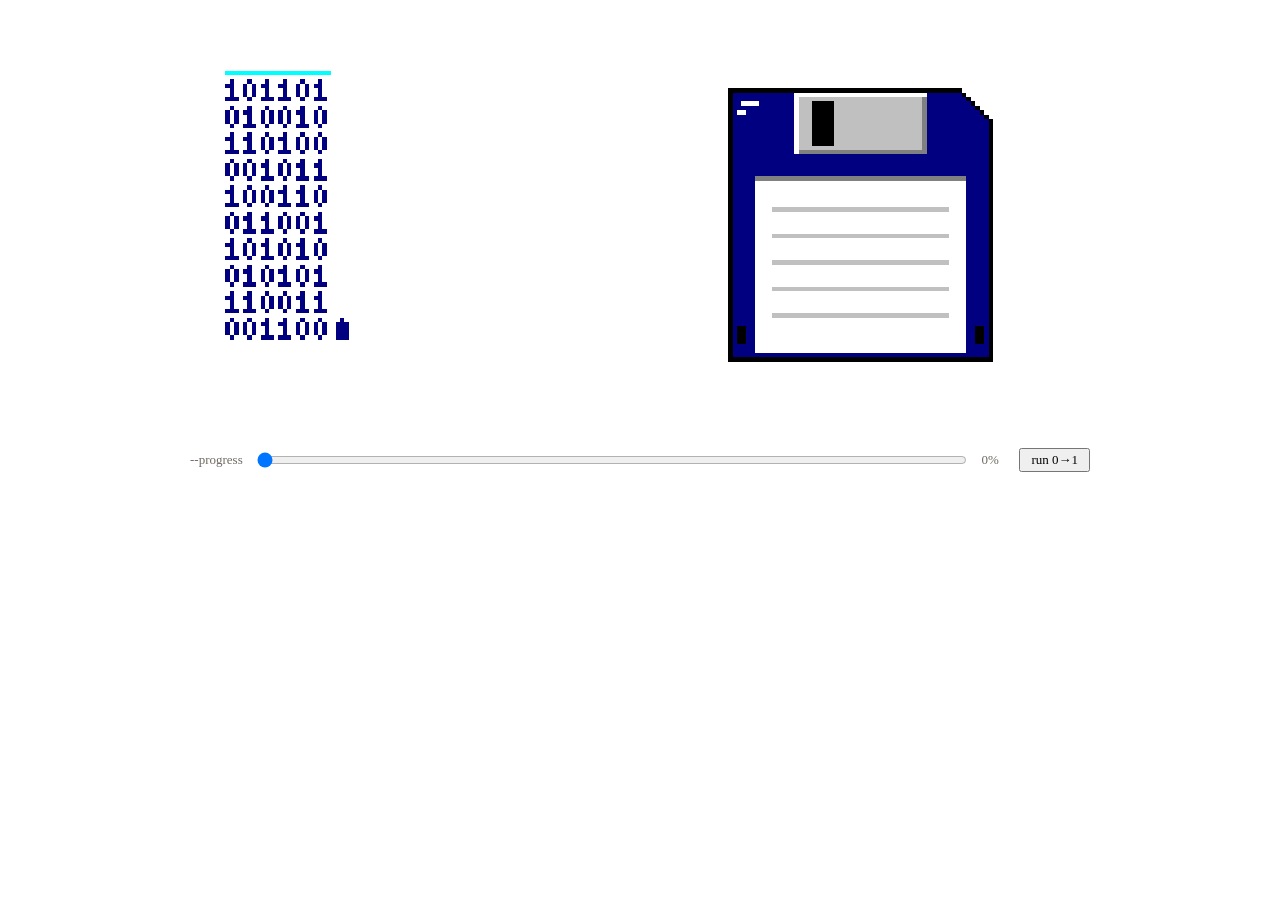
<file: design/anim_assembling.html>
<!DOCTYPE html>
<html lang="en">
<head>
<meta charset="utf-8">
<title>Assembling — Pixel Progress</title>
<!--
  API (ship version):
  1. DRIVE PROGRESS — set the custom property on #scene (0..1):
       document.getElementById('scene').style.setProperty('--progress', 0.42);
  2. SWAP COVER ART — replace the href of the single <image id="cover-art">:
       document.getElementById('cover-art').setAttribute('href', coverUrl);
     Any raster works; it fills the floppy's label, masked by progress,
     and rendered pixelated at 48x40 scene units so it matches the art style.
  Engine note: uses CSS round()/mod() — needs a 2024+ engine (fine in any
  current Chromium/WebKit/Gecko webview). Without them the scene degrades
  to a static full block + hidden cover, no errors.
-->
<style>
:root{
  /* Set B period palette — matches Field Icons */
  --b-black:#000000;
  --b-white:#ffffff;
  --b-silver:#c0c0c0;
  --b-gray:#808080;
  --b-navy:#000080;
  --b-red:#ff0000;
  --b-maroon:#800000;
  --b-olive:#808000;
  --b-yellow:#ffff00;
  --b-cyan:#00ffff;
  --b-green:#008000;
}
html,body{margin:0;padding:0;background:transparent}
.stage{display:block;width:100%;min-width:400px;max-width:900px;margin:0 auto;image-rendering:pixelated}
svg{shape-rendering:crispEdges}

/* ---- progress plumbing: everything below is a pure function of --progress ---- */
#scene{
  --p: clamp(0, var(--progress, 0), 1);
  --row: round(down, var(--p) * 64, 1);      /* drain steps, whole px   */
  --drain: calc(var(--row) * 1px);
  --flip: mod(var(--row), 2);                /* digit flicker per step  */
  --rev: calc(round(down, var(--p) * 40, 1) * 1px); /* cover reveal, whole px */
}
#drainRect{ y: calc(16px + var(--drain)); height: calc(64px - var(--drain)); }
.dA{ opacity: calc(1 - var(--flip)); }
.dB{ opacity: var(--flip); }
#edgeWrap{ opacity: calc(min(64 - var(--row), 1)); }
.edge{ y: calc(16px + var(--drain)); }
#mReveal{ y: calc(80px - var(--rev)); height: var(--rev); }
#cover-art{ image-rendering: pixelated; }

/* ---- the one decorative loop: stream particles, frame-by-frame ---- */
.p{animation:pflow 1.8s steps(1,end) infinite}
.p1{animation-delay:0s}.p2{animation-delay:-.36s}.p3{animation-delay:-.72s}.p4{animation-delay:-1.08s}.p5{animation-delay:-1.44s}
@keyframes pflow{
  0%{transform:translate(0,0)}
  7.69%{transform:translate(7px,1px)}
  15.38%{transform:translate(14px,2px)}
  23.08%{transform:translate(21px,3px)}
  30.77%{transform:translate(28px,3px)}
  38.46%{transform:translate(35px,3px)}
  46.15%{transform:translate(42px,2px)}
  53.85%{transform:translate(49px,1px)}
  61.54%{transform:translate(56px,-1px)}
  69.23%{transform:translate(63px,-3px)}
  76.92%{transform:translate(70px,-5px)}
  84.62%{transform:translate(77px,-6px)}
  92.31%{transform:translate(84px,-7px)}
  100%{transform:translate(91px,-7px)}
}
</style>
</head>
<body>
<svg id="scene" class="stage" viewBox="0 0 204 96" xmlns="http://www.w3.org/2000/svg" role="img" aria-label="Binary data draining from a column, streaming into a floppy disk whose label art assembles bottom-up">
<defs>
  <!-- 3x5 pixel digits -->
  <g id="g1"><rect x="1" y="0" width="1" height="4"/><rect x="0" y="1" width="1" height="1"/><rect x="0" y="4" width="3" height="1"/></g>
  <g id="g0"><rect x="0" y="1" width="1" height="3"/><rect x="2" y="1" width="1" height="3"/><rect x="1" y="0" width="1" height="1"/><rect x="1" y="4" width="1" height="1"/></g>
  <!-- drain clip: y/height driven by --progress -->
  <clipPath id="drainClip"><rect id="drainRect" x="6" y="16" width="28" height="64"/></clipPath>
  <!-- reveal mask: white rect rises bottom-up with --progress over the label -->
  <mask id="coverMask" maskUnits="userSpaceOnUse" x="122" y="20" width="64" height="66">
    <rect id="mReveal" x="128" y="80" width="48" height="0" fill="#fff"/>
  </mask>
</defs>

<!-- ================= 1. BINARY BLOCK (drains top-down) ================= -->
<g clip-path="url(#drainClip)">
  <!-- layer A: shown on even drain steps -->
  <g class="dA" fill="var(--b-navy)">
    <use href="#g1" x="8" y="18"/><use href="#g0" x="12" y="18"/><use href="#g1" x="16" y="18"/><use href="#g1" x="20" y="18"/><use href="#g0" x="24" y="18"/><use href="#g1" x="28" y="18"/>
    <use href="#g0" x="8" y="24"/><use href="#g1" x="12" y="24"/><use href="#g0" x="16" y="24"/><use href="#g0" x="20" y="24"/><use href="#g1" x="24" y="24"/><use href="#g0" x="28" y="24"/>
    <use href="#g1" x="8" y="30"/><use href="#g1" x="12" y="30"/><use href="#g0" x="16" y="30"/><use href="#g1" x="20" y="30"/><use href="#g0" x="24" y="30"/><use href="#g0" x="28" y="30"/>
    <use href="#g0" x="8" y="36"/><use href="#g0" x="12" y="36"/><use href="#g1" x="16" y="36"/><use href="#g0" x="20" y="36"/><use href="#g1" x="24" y="36"/><use href="#g1" x="28" y="36"/>
    <use href="#g1" x="8" y="42"/><use href="#g0" x="12" y="42"/><use href="#g0" x="16" y="42"/><use href="#g1" x="20" y="42"/><use href="#g1" x="24" y="42"/><use href="#g0" x="28" y="42"/>
    <use href="#g0" x="8" y="48"/><use href="#g1" x="12" y="48"/><use href="#g1" x="16" y="48"/><use href="#g0" x="20" y="48"/><use href="#g0" x="24" y="48"/><use href="#g1" x="28" y="48"/>
    <use href="#g1" x="8" y="54"/><use href="#g0" x="12" y="54"/><use href="#g1" x="16" y="54"/><use href="#g0" x="20" y="54"/><use href="#g1" x="24" y="54"/><use href="#g0" x="28" y="54"/>
    <use href="#g0" x="8" y="60"/><use href="#g1" x="12" y="60"/><use href="#g0" x="16" y="60"/><use href="#g1" x="20" y="60"/><use href="#g0" x="24" y="60"/><use href="#g1" x="28" y="60"/>
    <use href="#g1" x="8" y="66"/><use href="#g1" x="12" y="66"/><use href="#g0" x="16" y="66"/><use href="#g0" x="20" y="66"/><use href="#g1" x="24" y="66"/><use href="#g1" x="28" y="66"/>
    <use href="#g0" x="8" y="72"/><use href="#g0" x="12" y="72"/><use href="#g1" x="16" y="72"/><use href="#g1" x="20" y="72"/><use href="#g0" x="24" y="72"/><use href="#g0" x="28" y="72"/>
  </g>
  <!-- layer B: inverted digits, shown on odd steps; a few hot cyan cells -->
  <g class="dB" fill="var(--b-navy)">
    <use href="#g0" x="8" y="18"/><use href="#g1" x="12" y="18"/><use href="#g0" x="16" y="18"/><use href="#g0" x="20" y="18"/><use href="#g1" x="24" y="18"/><use href="#g0" x="28" y="18"/>
    <use href="#g1" x="8" y="24"/><use href="#g0" x="12" y="24"/><use href="#g1" x="16" y="24" fill="var(--b-cyan)"/><use href="#g1" x="20" y="24"/><use href="#g0" x="24" y="24"/><use href="#g1" x="28" y="24"/>
    <use href="#g0" x="8" y="30"/><use href="#g0" x="12" y="30"/><use href="#g1" x="16" y="30"/><use href="#g0" x="20" y="30"/><use href="#g1" x="24" y="30"/><use href="#g1" x="28" y="30" fill="var(--b-cyan)"/>
    <use href="#g1" x="8" y="36"/><use href="#g1" x="12" y="36"/><use href="#g0" x="16" y="36"/><use href="#g1" x="20" y="36"/><use href="#g0" x="24" y="36"/><use href="#g0" x="28" y="36"/>
    <use href="#g0" x="8" y="42"/><use href="#g1" x="12" y="42"/><use href="#g1" x="16" y="42"/><use href="#g0" x="20" y="42"/><use href="#g0" x="24" y="42" fill="var(--b-cyan)"/><use href="#g1" x="28" y="42"/>
    <use href="#g1" x="8" y="48"/><use href="#g0" x="12" y="48"/><use href="#g0" x="16" y="48"/><use href="#g1" x="20" y="48"/><use href="#g1" x="24" y="48"/><use href="#g0" x="28" y="48"/>
    <use href="#g0" x="8" y="54" fill="var(--b-cyan)"/><use href="#g1" x="12" y="54"/><use href="#g0" x="16" y="54"/><use href="#g1" x="20" y="54"/><use href="#g0" x="24" y="54"/><use href="#g1" x="28" y="54"/>
    <use href="#g1" x="8" y="60"/><use href="#g0" x="12" y="60"/><use href="#g1" x="16" y="60"/><use href="#g0" x="20" y="60"/><use href="#g1" x="24" y="60"/><use href="#g0" x="28" y="60"/>
    <use href="#g0" x="8" y="66"/><use href="#g0" x="12" y="66"/><use href="#g1" x="16" y="66"/><use href="#g1" x="20" y="66" fill="var(--b-cyan)"/><use href="#g0" x="24" y="66"/><use href="#g0" x="28" y="66"/>
    <use href="#g1" x="8" y="72"/><use href="#g1" x="12" y="72"/><use href="#g0" x="16" y="72"/><use href="#g0" x="20" y="72"/><use href="#g1" x="24" y="72"/><use href="#g1" x="28" y="72"/>
  </g>
</g>
<!-- drain surface line, rides the top edge -->
<g id="edgeWrap">
  <rect class="edge dA" x="8" y="16" width="24" height="1" fill="var(--b-cyan)"/>
  <rect class="edge dB" x="8" y="16" width="24" height="1" fill="var(--b-white)"/>
</g>

<!-- ================= 2. STREAM (the one free-running loop) ================= -->
<g fill="var(--b-cyan)">
  <g class="p p1"><use href="#g1" x="33" y="72"/></g>
  <g class="p p2"><use href="#g0" x="33" y="72"/></g>
  <g class="p p3"><use href="#g1" x="33" y="72" fill="var(--b-navy)"/></g>
  <g class="p p4"><use href="#g0" x="33" y="72"/></g>
  <g class="p p5"><use href="#g0" x="33" y="72" fill="var(--b-navy)"/></g>
</g>

<!-- ================= 3. FLOPPY DISK ================= -->
<!-- shell: navy body, clipped corner top-right, 1px outline -->
<g fill="var(--b-black)">
  <rect x="122" y="20" width="53" height="1"/>
  <rect x="175" y="21" width="1" height="1"/><rect x="176" y="22" width="1" height="1"/><rect x="177" y="23" width="1" height="1"/><rect x="178" y="24" width="1" height="1"/><rect x="179" y="25" width="1" height="1"/><rect x="180" y="26" width="1" height="1"/>
  <rect x="181" y="27" width="1" height="55"/>
  <rect x="122" y="21" width="1" height="61"/>
  <rect x="123" y="81" width="58" height="1"/>
</g>
<g fill="var(--b-navy)">
  <rect x="123" y="21" width="52" height="1"/><rect x="123" y="22" width="53" height="1"/><rect x="123" y="23" width="54" height="1"/><rect x="123" y="24" width="55" height="1"/><rect x="123" y="25" width="56" height="1"/><rect x="123" y="26" width="57" height="1"/>
  <rect x="123" y="27" width="58" height="54"/>
</g>
<!-- molded sheen -->
<rect x="125" y="23" width="4" height="1" fill="var(--b-white)"/><rect x="124" y="25" width="2" height="1" fill="var(--b-white)"/>
<!-- metal shutter + slot -->
<rect x="137" y="21" width="30" height="14" fill="var(--b-silver)"/>
<rect x="137" y="21" width="30" height="1" fill="var(--b-white)"/><rect x="137" y="21" width="1" height="14" fill="var(--b-white)"/>
<rect x="138" y="34" width="29" height="1" fill="var(--b-gray)"/><rect x="166" y="22" width="1" height="12" fill="var(--b-gray)"/>
<rect x="141" y="23" width="5" height="10" fill="var(--b-black)"/>
<!-- write-protect holes -->
<rect x="124" y="74" width="2" height="4" fill="var(--b-black)"/><rect x="178" y="74" width="2" height="4" fill="var(--b-black)"/>
<!-- label sticker: blank ruled lines, covered as the art builds -->
<rect x="128" y="40" width="48" height="40" fill="var(--b-white)"/>
<rect x="128" y="40" width="48" height="1" fill="var(--b-gray)"/>
<g fill="var(--b-silver)">
  <rect x="132" y="47" width="40" height="1"/><rect x="132" y="53" width="40" height="1"/><rect x="132" y="59" width="40" height="1"/><rect x="132" y="65" width="40" height="1"/><rect x="132" y="71" width="40" height="1"/>
</g>
<!-- THE COVER: swap this element's href at runtime (see header comment).
     Demo placeholder is an inline pixel-art data URI. -->
<image id="cover-art" x="128" y="40" width="48" height="40"
  preserveAspectRatio="xMidYMid slice"
  mask="url(#coverMask)"
  href="data:image/svg+xml,%3Csvg xmlns='http://www.w3.org/2000/svg' viewBox='0 0 15 15' preserveAspectRatio='xMidYMid%20slice' shape-rendering='crispEdges'%3E%3Crect width='15' height='15' fill='%23000080'/%3E%3Crect x='10' y='2' width='3' height='3' fill='%23ffff00'/%3E%3Crect x='2' y='2' width='1' height='1' fill='%2300ffff'/%3E%3Crect x='5' y='4' width='1' height='1' fill='%2300ffff'/%3E%3Crect x='7' y='1' width='1' height='1' fill='%23ffffff'/%3E%3Crect x='13' y='5' width='1' height='1' fill='%2300ffff'/%3E%3Crect x='1' y='5' width='1' height='1' fill='%23ffffff'/%3E%3Crect x='2' y='7' width='2' height='1' fill='%23800000'/%3E%3Crect x='1' y='8' width='4' height='1' fill='%23800000'/%3E%3Crect x='9' y='6' width='1' height='1' fill='%23800000'/%3E%3Crect x='8' y='7' width='3' height='1' fill='%23800000'/%3E%3Crect x='7' y='8' width='5' height='1' fill='%23800000'/%3E%3Crect y='9' width='15' height='3' fill='%23800000'/%3E%3Crect y='12' width='15' height='3' fill='%23808000'/%3E%3C/svg%3E"/>
</svg>

<!-- ════════ DEMO SCAFFOLDING — DELETE FROM HERE TO SHIP ════════ -->
<div id="demo" style="max-width:900px;margin:24px auto 0;display:flex;gap:12px;align-items:center;font:13px 'Palatino Linotype',Palatino,Georgia,serif;color:#6f6a63">
  <label for="pr">--progress</label>
  <input id="pr" type="range" min="0" max="1000" value="0" style="flex:1">
  <span id="pct" style="min-width:4ch;font-variant-numeric:tabular-nums">0%</span>
  <button id="auto" style="font:inherit;padding:2px 10px">run 0&#8594;1</button>
</div>
<script>
/* demo only — the scene itself needs no JS */
const scene=document.getElementById('scene'),pr=document.getElementById('pr'),
      pct=document.getElementById('pct'),auto=document.getElementById('auto');
const set=v=>{scene.style.setProperty('--progress',v);pct.textContent=Math.round(v*100)+'%'};
pr.oninput=()=>set(pr.value/1000);
let t=null;
auto.onclick=()=>{
  if(t){clearInterval(t);t=null;auto.textContent='run 0\u21921';return}
  let v=0;auto.textContent='stop';
  t=setInterval(()=>{v=Math.min(1,v+.005);set(v);pr.value=v*1000;
    if(v>=1){clearInterval(t);t=null;auto.textContent='run 0\u21921'}},30);
};
</script>
<!-- ════════ DELETE TO HERE ════════ -->
</body>
</html>
</file>
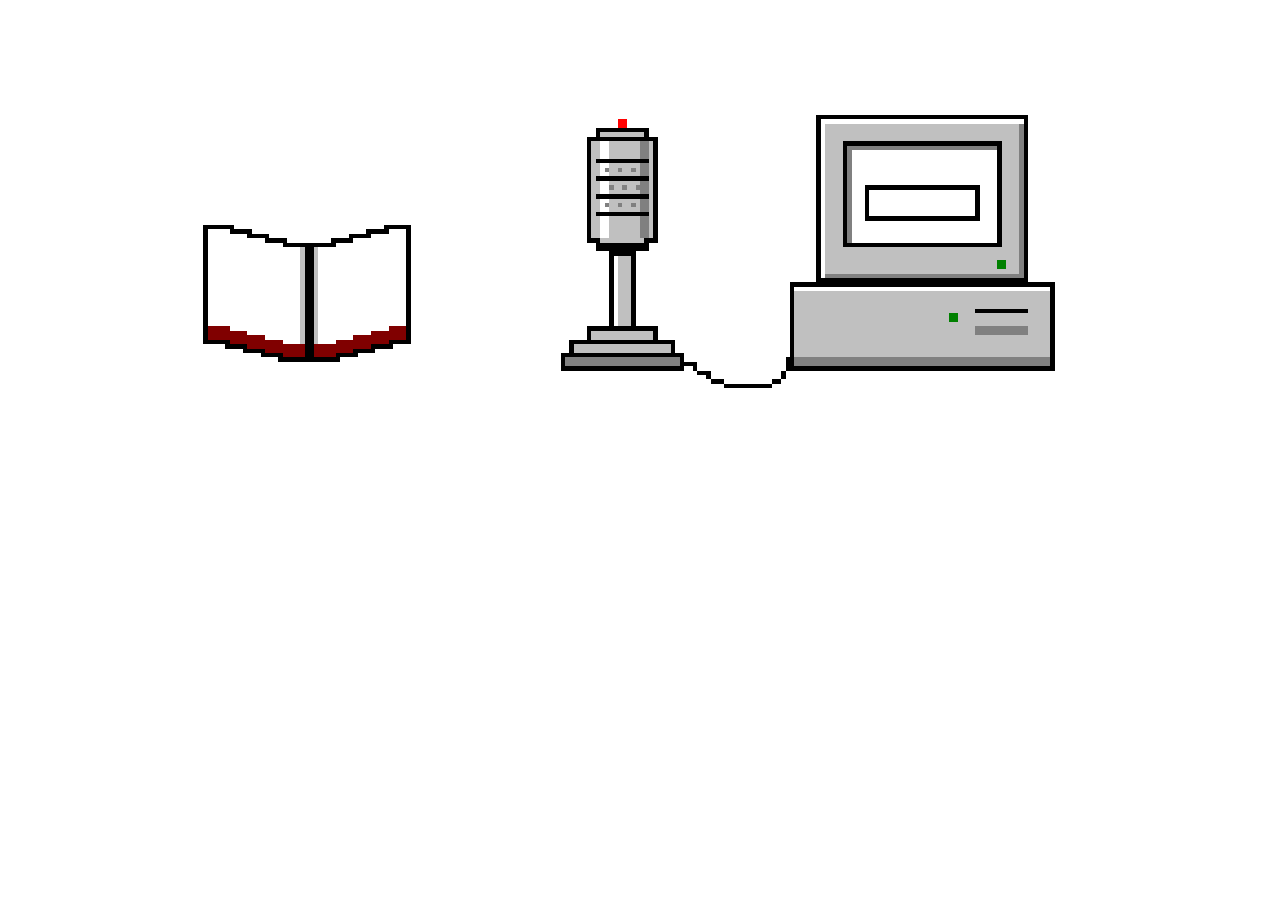
<file: design/anim_ripping.html>
<!DOCTYPE html>
<html lang="en">
<head>
<meta charset="utf-8">
<title>Ripping — Pixel Animation</title>
<style>
:root{
  /* Set B period palette — matches Field Icons */
  --b-black:#000000;
  --b-white:#ffffff;
  --b-silver:#c0c0c0;
  --b-gray:#808080;
  --b-navy:#000080;
  --b-red:#ff0000;
  --b-maroon:#800000;
  --b-olive:#808000;
  --b-yellow:#ffff00;
  --b-cyan:#00ffff;
  --b-green:#008000;
}
html,body{margin:0;padding:0;background:transparent}
.stage{display:block;width:100%;min-width:400px;max-width:900px;margin:0 auto;image-rendering:pixelated}
svg{shape-rendering:crispEdges}
/* every animation is frame-stepped: steps(1,end) + opacity toggles, no tweening */
[class^="l"],[class^="pt"],.wv,.cp,[class^="sg"],.lamp,.led{animation-timing-function:steps(1,end);animation-iteration-count:infinite}

/* -- handwriting: 10 lines over the 8s master loop -- */
.l1,.l2,.l3,.l4,.l5,.l6,.l7,.l8,.l9,.l10{opacity:0;animation-duration:8s}
.l1{animation-name:kl1} .l2{animation-name:kl2} .l3{animation-name:kl3} .l4{animation-name:kl4} .l5{animation-name:kl5}
.l6{animation-name:kl6} .l7{animation-name:kl7} .l8{animation-name:kl8} .l9{animation-name:kl9} .l10{animation-name:kl10}
@keyframes kl1 {0%{opacity:0}4%{opacity:1}76%{opacity:0}100%{opacity:0}}
@keyframes kl2 {0%{opacity:0}11%{opacity:1}76%{opacity:0}100%{opacity:0}}
@keyframes kl3 {0%{opacity:0}18%{opacity:1}76%{opacity:0}100%{opacity:0}}
@keyframes kl4 {0%{opacity:0}25%{opacity:1}76%{opacity:0}100%{opacity:0}}
@keyframes kl5 {0%{opacity:0}32%{opacity:1}76%{opacity:0}100%{opacity:0}}
@keyframes kl6 {0%{opacity:0}39%{opacity:1}76%{opacity:0}100%{opacity:0}}
@keyframes kl7 {0%{opacity:0}46%{opacity:1}76%{opacity:0}100%{opacity:0}}
@keyframes kl8 {0%{opacity:0}53%{opacity:1}76%{opacity:0}100%{opacity:0}}
@keyframes kl9 {0%{opacity:0}60%{opacity:1}76%{opacity:0}100%{opacity:0}}
@keyframes kl10{0%{opacity:0}67%{opacity:1}76%{opacity:0}100%{opacity:0}}

/* -- page turn: three sprite frames at the end of the loop -- */
.pt1,.pt2,.pt3{opacity:0;animation-duration:8s}
.pt1{animation-name:kpt1}.pt2{animation-name:kpt2}.pt3{animation-name:kpt3}
@keyframes kpt1{0%{opacity:0}76%{opacity:1}81%{opacity:0}100%{opacity:0}}
@keyframes kpt2{0%{opacity:0}81%{opacity:1}86%{opacity:0}100%{opacity:0}}
@keyframes kpt3{0%{opacity:0}86%{opacity:1}91%{opacity:0}100%{opacity:0}}

/* -- sound waves: 2s cycle, staggered so 2 are in flight -- */
.wv{opacity:0;animation-name:kwv;animation-duration:2s}
@keyframes kwv{0%{opacity:1}35%{opacity:0}100%{opacity:0}}
.w0{animation-delay:-2s}.w1{animation-delay:-1.66s}.w2{animation-delay:-1.32s}.w3{animation-delay:-.98s}.w4{animation-delay:-.64s}

/* -- cord pulse: 1.8s cycle, chunk by chunk mic → tower -- */
.cp{opacity:0;animation-name:kcp;animation-duration:1.8s}
@keyframes kcp{0%{opacity:1}12%{opacity:0}100%{opacity:0}}
.c0{animation-delay:-1.8s}.c1{animation-delay:-1.66s}.c2{animation-delay:-1.52s}.c3{animation-delay:-1.38s}.c4{animation-delay:-1.24s}
.c5{animation-delay:-1.1s}.c6{animation-delay:-.96s}.c7{animation-delay:-.82s}.c8{animation-delay:-.68s}

/* -- progress bar: 4s cycle, 8 segments then clear -- */
.sg1,.sg2,.sg3,.sg4,.sg5,.sg6,.sg7,.sg8{opacity:0;animation-duration:4s}
.sg1{animation-name:ks1}.sg2{animation-name:ks2}.sg3{animation-name:ks3}.sg4{animation-name:ks4}
.sg5{animation-name:ks5}.sg6{animation-name:ks6}.sg7{animation-name:ks7}.sg8{animation-name:ks8}
@keyframes ks1{0%{opacity:0}8%{opacity:1}92%{opacity:0}100%{opacity:0}}
@keyframes ks2{0%{opacity:0}17%{opacity:1}92%{opacity:0}100%{opacity:0}}
@keyframes ks3{0%{opacity:0}26%{opacity:1}92%{opacity:0}100%{opacity:0}}
@keyframes ks4{0%{opacity:0}35%{opacity:1}92%{opacity:0}100%{opacity:0}}
@keyframes ks5{0%{opacity:0}44%{opacity:1}92%{opacity:0}100%{opacity:0}}
@keyframes ks6{0%{opacity:0}53%{opacity:1}92%{opacity:0}100%{opacity:0}}
@keyframes ks7{0%{opacity:0}62%{opacity:1}92%{opacity:0}100%{opacity:0}}
@keyframes ks8{0%{opacity:0}71%{opacity:1}92%{opacity:0}100%{opacity:0}}

/* -- small lamps -- */
.lamp{animation-name:klamp;animation-duration:2s}
@keyframes klamp{0%{opacity:1}60%{opacity:.25}100%{opacity:1}}
.led{animation-name:kled;animation-duration:1s}
@keyframes kled{0%{opacity:1}50%{opacity:.2}100%{opacity:1}}
</style>
</head>
<body>
<svg class="stage" viewBox="0 0 204 96" xmlns="http://www.w3.org/2000/svg" role="img" aria-label="A book being read aloud into a 1930s microphone, recorded by a computer">
<defs>
  <!-- jagged handwriting lines -->
  <g id="jagA" fill="var(--b-navy)">
    <rect x="0" y="0" width="3" height="1"/><rect x="3" y="1" width="2" height="1"/>
    <rect x="5" y="0" width="2" height="1"/><rect x="7" y="1" width="3" height="1"/>
    <rect x="10" y="0" width="2" height="1"/>
  </g>
  <g id="jagB" fill="var(--b-navy)">
    <rect x="0" y="1" width="2" height="1"/><rect x="2" y="0" width="3" height="1"/>
    <rect x="5" y="1" width="3" height="1"/>
  </g>
</defs>

<!-- ================= 1. OPEN BOOK (angled, M profile) ================= -->
<g id="book">
  <!-- black backing, column by column (stepped slope) -->
  <g fill="var(--b-black)">
    <rect x="3" y="51" width="7" height="27"/><rect x="8" y="52" width="6" height="27"/>
    <rect x="12" y="53" width="6" height="27"/><rect x="16" y="54" width="6" height="27"/>
    <rect x="20" y="55" width="7" height="27"/>
    <rect x="27" y="55" width="7" height="27"/><rect x="32" y="54" width="6" height="27"/>
    <rect x="36" y="53" width="6" height="27"/><rect x="40" y="52" width="6" height="27"/>
    <rect x="44" y="51" width="6" height="27"/>
  </g>
  <!-- maroon cover thickness under the pages -->
  <g fill="var(--b-maroon)">
    <rect x="4" y="74" width="5" height="3"/><rect x="9" y="75" width="4" height="3"/>
    <rect x="13" y="76" width="4" height="3"/><rect x="17" y="77" width="4" height="3"/>
    <rect x="21" y="78" width="5" height="3"/>
    <rect x="28" y="78" width="5" height="3"/><rect x="33" y="77" width="4" height="3"/>
    <rect x="37" y="76" width="4" height="3"/><rect x="41" y="75" width="4" height="3"/>
    <rect x="45" y="74" width="4" height="3"/>
  </g>
  <!-- white pages, sloping down to the spine -->
  <g fill="var(--b-white)">
    <rect x="4" y="52" width="5" height="22"/><rect x="9" y="53" width="4" height="22"/>
    <rect x="13" y="54" width="4" height="22"/><rect x="17" y="55" width="4" height="22"/>
    <rect x="21" y="56" width="5" height="22"/>
    <rect x="28" y="56" width="5" height="22"/><rect x="33" y="55" width="4" height="22"/>
    <rect x="37" y="54" width="4" height="22"/><rect x="41" y="53" width="4" height="22"/>
    <rect x="45" y="52" width="4" height="22"/>
  </g>
  <!-- page shading at spine -->
  <rect x="25" y="56" width="1" height="22" fill="var(--b-silver)"/>
  <rect x="28" y="56" width="1" height="22" fill="var(--b-silver)"/>
  <!-- handwriting, left page then right -->
  <use href="#jagA" x="6"  y="58" class="l1"/>
  <use href="#jagA" x="6"  y="62" class="l2"/>
  <use href="#jagA" x="6"  y="66" class="l3"/>
  <use href="#jagA" x="6"  y="70" class="l4"/>
  <use href="#jagB" x="6"  y="73" class="l5"/>
  <use href="#jagA" x="30" y="59" class="l6"/>
  <use href="#jagA" x="30" y="63" class="l7"/>
  <use href="#jagA" x="30" y="67" class="l8"/>
  <use href="#jagA" x="30" y="71" class="l9"/>
  <use href="#jagB" x="30" y="74" class="l10"/>
  <!-- page-turn sprite frames -->
  <g class="pt1"><path d="M27 56 L46 37 L46 59 L27 78 Z" fill="var(--b-white)" stroke="var(--b-black)" stroke-width="1"/></g>
  <g class="pt2"><rect x="25" y="32" width="4" height="26" fill="var(--b-white)" stroke="var(--b-black)" stroke-width="1"/></g>
  <g class="pt3"><path d="M27 56 L8 37 L8 59 L27 78 Z" fill="var(--b-white)" stroke="var(--b-black)" stroke-width="1"/></g>
</g>

<!-- ================= 2. SOUND WAVES ================= -->
<g id="waves" fill="var(--b-navy)">
  <g class="wv w0"><rect x="54" y="58" width="2" height="2"/></g>
  <g class="wv w1" transform="translate(60,52)">
    <rect x="0" y="0" width="1" height="2"/><rect x="1" y="2" width="1" height="2"/><rect x="0" y="4" width="1" height="2"/>
  </g>
  <g class="wv w2" transform="translate(66,44)">
    <rect x="0" y="0" width="1" height="3"/><rect x="1" y="3" width="1" height="4"/><rect x="0" y="7" width="1" height="3"/>
  </g>
  <g class="wv w3" transform="translate(72,38)">
    <rect x="0" y="0" width="1" height="4"/><rect x="1" y="3" width="1" height="3"/><rect x="2" y="5" width="1" height="4"/>
    <rect x="1" y="8" width="1" height="3"/><rect x="0" y="10" width="1" height="4"/>
  </g>
  <g class="wv w4" transform="translate(79,34)">
    <rect x="0" y="0" width="1" height="4"/><rect x="1" y="3" width="1" height="4"/><rect x="2" y="6" width="1" height="4"/>
    <rect x="1" y="9" width="1" height="4"/><rect x="0" y="12" width="1" height="4"/>
  </g>
</g>

<!-- ================= 3. MICROPHONE ================= -->
<g id="mic">
  <!-- round base, three slabs -->
  <rect x="90" y="74" width="16" height="4" fill="var(--b-black)"/>
  <rect x="91" y="75" width="14" height="2" fill="var(--b-silver)"/>
  <rect x="86" y="77" width="24" height="4" fill="var(--b-black)"/>
  <rect x="87" y="78" width="22" height="2" fill="var(--b-silver)"/>
  <rect x="84" y="80" width="28" height="4" fill="var(--b-black)"/>
  <rect x="85" y="81" width="26" height="2" fill="var(--b-gray)"/>
  <!-- stem -->
  <rect x="95" y="57" width="6" height="18" fill="var(--b-black)"/>
  <rect x="96" y="58" width="4" height="16" fill="var(--b-silver)"/>
  <rect x="96" y="58" width="1" height="16" fill="var(--b-white)"/>
  <!-- ON lamp -->
  <rect x="97" y="27" width="2" height="2" fill="var(--b-red)" class="lamp"/>
  <!-- chrome capsule -->
  <rect x="92" y="29" width="12" height="2" fill="var(--b-black)"/>
  <rect x="90" y="31" width="16" height="24" fill="var(--b-black)"/>
  <rect x="92" y="55" width="12" height="2" fill="var(--b-black)"/>
  <rect x="93" y="30" width="10" height="1" fill="var(--b-silver)"/>
  <rect x="91" y="32" width="14" height="22" fill="var(--b-silver)"/>
  <rect x="93" y="54" width="10" height="1" fill="var(--b-silver)"/>
  <rect x="93" y="32" width="2" height="22" fill="var(--b-white)"/>
  <rect x="102" y="32" width="2" height="22" fill="var(--b-gray)"/>
  <!-- grille -->
  <rect x="92" y="36" width="12" height="1" fill="var(--b-black)"/>
  <rect x="92" y="40" width="12" height="1" fill="var(--b-black)"/>
  <rect x="92" y="44" width="12" height="1" fill="var(--b-black)"/>
  <rect x="92" y="48" width="12" height="1" fill="var(--b-black)"/>
  <!-- grille dither -->
  <rect x="94" y="38" width="1" height="1" fill="var(--b-gray)"/><rect x="97" y="38" width="1" height="1" fill="var(--b-gray)"/>
  <rect x="100" y="38" width="1" height="1" fill="var(--b-gray)"/><rect x="95" y="42" width="1" height="1" fill="var(--b-gray)"/>
  <rect x="98" y="42" width="1" height="1" fill="var(--b-gray)"/><rect x="101" y="42" width="1" height="1" fill="var(--b-gray)"/>
  <rect x="94" y="46" width="1" height="1" fill="var(--b-gray)"/><rect x="97" y="46" width="1" height="1" fill="var(--b-gray)"/>
  <rect x="100" y="46" width="1" height="1" fill="var(--b-gray)"/>
</g>

<!-- ================= 4. CORD + PULSE ================= -->
<g id="cord" fill="var(--b-black)">
  <rect x="112" y="82" width="3" height="1"/>
  <rect x="115" y="84" width="3" height="1"/>
  <rect x="118" y="86" width="3" height="1"/>
  <rect x="121" y="87" width="4" height="1"/>
  <rect x="125" y="87" width="4" height="1"/>
  <rect x="129" y="87" width="3" height="1"/>
  <rect x="132" y="86" width="2" height="1"/>
  <rect x="134" y="84" width="1" height="2"/>
  <rect x="135" y="81" width="1" height="3"/>
  <!-- connecting elbows -->
  <rect x="114" y="83" width="1" height="1"/><rect x="117" y="85" width="1" height="1"/>
</g>
<g id="pulse" fill="var(--b-cyan)">
  <rect class="cp c0" x="112" y="82" width="3" height="1"/>
  <rect class="cp c1" x="115" y="84" width="3" height="1"/>
  <rect class="cp c2" x="118" y="86" width="3" height="1"/>
  <rect class="cp c3" x="121" y="87" width="4" height="1"/>
  <rect class="cp c4" x="125" y="87" width="4" height="1"/>
  <rect class="cp c5" x="129" y="87" width="3" height="1"/>
  <rect class="cp c6" x="132" y="86" width="2" height="1"/>
  <rect class="cp c7" x="134" y="84" width="1" height="2"/>
  <rect class="cp c8" x="135" y="81" width="1" height="3"/>
</g>

<!-- ================= 5. COMPUTER ================= -->
<g id="computer">
  <!-- tower (desktop case) -->
  <rect x="136" y="64" width="60" height="20" fill="var(--b-black)"/>
  <rect x="137" y="65" width="58" height="18" fill="var(--b-silver)"/>
  <rect x="137" y="65" width="58" height="1" fill="var(--b-white)"/>
  <rect x="137" y="81" width="58" height="2" fill="var(--b-gray)"/>
  <rect x="178" y="70" width="12" height="1" fill="var(--b-black)"/>
  <rect x="178" y="74" width="12" height="2" fill="var(--b-gray)"/>
  <rect x="172" y="71" width="2" height="2" fill="var(--b-green)" class="led"/>
  <!-- monitor -->
  <rect x="142" y="26" width="48" height="38" fill="var(--b-black)"/>
  <rect x="143" y="27" width="46" height="36" fill="var(--b-silver)"/>
  <rect x="143" y="27" width="46" height="1" fill="var(--b-white)"/>
  <rect x="143" y="27" width="1" height="36" fill="var(--b-white)"/>
  <rect x="188" y="28" width="1" height="35" fill="var(--b-gray)"/>
  <rect x="144" y="62" width="45" height="1" fill="var(--b-gray)"/>
  <!-- screen, sunken -->
  <rect x="148" y="32" width="36" height="24" fill="var(--b-black)"/>
  <rect x="149" y="33" width="34" height="22" fill="var(--b-white)"/>
  <rect x="149" y="33" width="34" height="1" fill="var(--b-gray)"/>
  <rect x="149" y="33" width="1" height="22" fill="var(--b-gray)"/>
  <!-- progress bar -->
  <rect x="153" y="42" width="26" height="8" fill="var(--b-black)"/>
  <rect x="154" y="43" width="24" height="6" fill="var(--b-white)"/>
  <rect class="sg1" x="155" y="44" width="2" height="4" fill="var(--b-navy)"/>
  <rect class="sg2" x="158" y="44" width="2" height="4" fill="var(--b-navy)"/>
  <rect class="sg3" x="161" y="44" width="2" height="4" fill="var(--b-navy)"/>
  <rect class="sg4" x="164" y="44" width="2" height="4" fill="var(--b-navy)"/>
  <rect class="sg5" x="167" y="44" width="2" height="4" fill="var(--b-navy)"/>
  <rect class="sg6" x="170" y="44" width="2" height="4" fill="var(--b-navy)"/>
  <rect class="sg7" x="173" y="44" width="2" height="4" fill="var(--b-navy)"/>
  <rect class="sg8" x="176" y="44" width="2" height="4" fill="var(--b-navy)"/>
  <!-- monitor power LED -->
  <rect x="183" y="59" width="2" height="2" fill="var(--b-green)"/>
</g>
</svg>
</body>
</html>
</file>
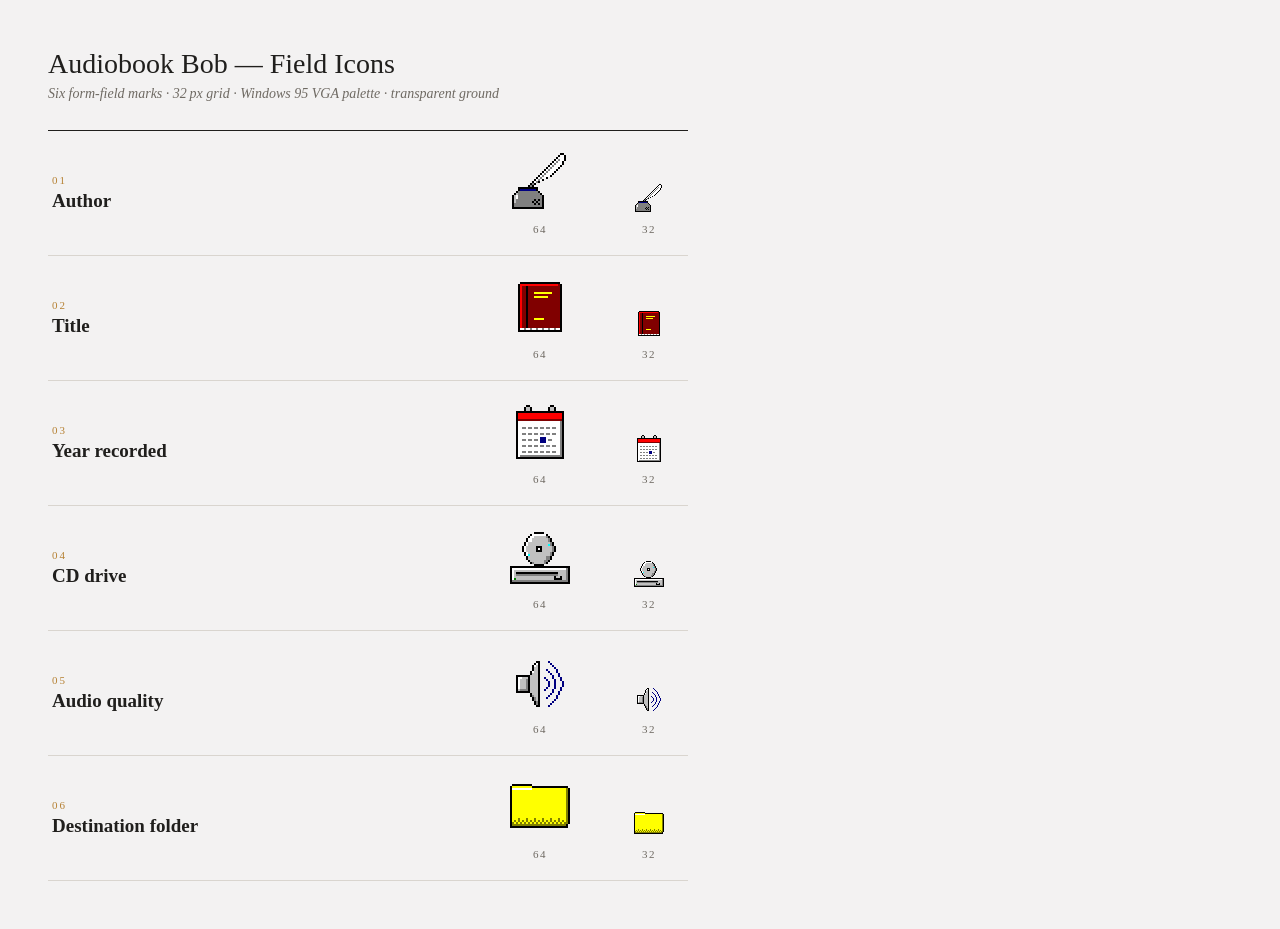
<file: design/icons.html>
<!DOCTYPE html>
<html lang="en">
<head>
<meta charset="utf-8">
<title>Audiobook Bob — Field Icons</title>
<style>
:root{
  /* Windows 95 16-color VGA — same palette as the mockup */
  --c-black:#000000; --c-gray:#808080;
  --c-maroon:#800000; --c-red:#FF0000;
  --c-green:#008000; --c-lime:#00FF00;
  --c-olive:#808000; --c-yellow:#FFFF00;
  --c-navy:#000080; --c-blue:#0000FF;
  --c-purple:#800080; --c-fuchsia:#FF00FF;
  --c-teal:#008080; --c-aqua:#00FFFF;
  --c-silver:#C0C0C0; --c-white:#FFFFFF;
}
*{box-sizing:border-box}
html,body{margin:0;padding:0}
body{background:#f3f2f2;color:#201f1d;font-family:'Palatino Linotype','Book Antiqua',Palatino,Georgia,serif;padding:48px}
a{color:#b68235} a:hover{color:#8f6425}
h1{font-size:28px;font-weight:500;margin:0 0 6px}
.sub{font-size:14px;color:#6f6a63;font-style:italic;margin:0 0 28px}
.sheet{max-width:640px;border-top:1px solid #201f1d}
.row{display:grid;grid-template-columns:1fr 100px 70px;align-items:end;gap:24px;padding:20px 4px;border-bottom:1px solid #d9d5cf}
.name{margin:0;font-size:19px;font-weight:600;align-self:center}
.num{display:block;font-size:11px;letter-spacing:.18em;color:#b68235;font-variant-numeric:tabular-nums;margin-bottom:4px;font-weight:400}
.spec{display:inline-flex;flex-direction:column;align-items:center;gap:8px}
.size{font-size:11px;letter-spacing:.14em;color:#6f6a63;font-variant-numeric:tabular-nums}
svg{display:block;shape-rendering:crispEdges;image-rendering:pixelated}
</style>
</head>
<body>
<h1>Audiobook Bob — Field Icons</h1>
<p class="sub">Six form-field marks · 32&thinsp;px grid · Windows&nbsp;95 VGA palette · transparent ground</p>
<div class="sheet">
<div class="row">
  <p class="name"><span class="num">01</span>Author</p>
  <span class="spec"><svg width="64" height="64" viewBox="0 0 32 32" role="img"><path fill="var(--c-black)" d="M26 1h1v1h-1zM27 1h1v1h-1zM25 2h1v1h-1zM28 2h1v1h-1zM24 3h1v1h-1zM28 3h1v1h-1zM23 4h1v1h-1zM28 4h1v1h-1zM22 5h1v1h-1zM27 5h1v1h-1zM21 6h1v1h-1zM27 6h1v1h-1zM20 7h1v1h-1zM26 7h1v1h-1zM19 8h1v1h-1zM25 8h1v1h-1zM18 9h1v1h-1zM24 9h1v1h-1zM17 10h1v1h-1zM23 10h1v1h-1zM16 11h1v1h-1zM22 11h1v1h-1zM15 12h1v1h-1zM21 12h1v1h-1zM14 13h1v1h-1zM19 13h1v1h-1zM13 14h1v1h-1zM17 14h1v1h-1zM12 15h1v1h-1zM15 15h1v1h-1zM11 16h1v1h-1zM13 16h1v1h-1zM10 17h1v1h-1zM12 17h1v1h-1zM5 18h1v1h-1zM6 18h1v1h-1zM7 18h1v1h-1zM8 18h1v1h-1zM9 18h1v1h-1zM10 18h1v1h-1zM11 18h1v1h-1zM12 18h1v1h-1zM13 18h1v1h-1zM14 18h1v1h-1zM5 19h1v1h-1zM14 19h1v1h-1zM4 20h1v1h-1zM15 20h1v1h-1zM3 21h1v1h-1zM16 21h1v1h-1zM2 22h1v1h-1zM17 22h1v1h-1zM2 23h1v1h-1zM17 23h1v1h-1zM2 24h1v1h-1zM13 24h1v1h-1zM15 24h1v1h-1zM17 24h1v1h-1zM2 25h1v1h-1zM12 25h1v1h-1zM14 25h1v1h-1zM17 25h1v1h-1zM2 26h1v1h-1zM13 26h1v1h-1zM15 26h1v1h-1zM17 26h1v1h-1zM2 27h1v1h-1zM17 27h1v1h-1zM2 28h1v1h-1zM3 28h1v1h-1zM4 28h1v1h-1zM5 28h1v1h-1zM6 28h1v1h-1zM7 28h1v1h-1zM8 28h1v1h-1zM9 28h1v1h-1zM10 28h1v1h-1zM11 28h1v1h-1zM12 28h1v1h-1zM13 28h1v1h-1zM14 28h1v1h-1zM15 28h1v1h-1zM16 28h1v1h-1zM17 28h1v1h-1z"/><path fill="var(--c-white)" d="M26 2h1v1h-1zM27 2h1v1h-1zM25 3h1v1h-1zM26 3h1v1h-1zM27 3h1v1h-1zM24 4h1v1h-1zM26 4h1v1h-1zM27 4h1v1h-1zM23 5h1v1h-1zM25 5h1v1h-1zM26 5h1v1h-1zM22 6h1v1h-1zM24 6h1v1h-1zM25 6h1v1h-1zM26 6h1v1h-1zM21 7h1v1h-1zM23 7h1v1h-1zM24 7h1v1h-1zM25 7h1v1h-1zM20 8h1v1h-1zM22 8h1v1h-1zM23 8h1v1h-1zM24 8h1v1h-1zM19 9h1v1h-1zM21 9h1v1h-1zM22 9h1v1h-1zM23 9h1v1h-1zM18 10h1v1h-1zM20 10h1v1h-1zM21 10h1v1h-1zM22 10h1v1h-1zM17 11h1v1h-1zM19 11h1v1h-1zM20 11h1v1h-1zM21 11h1v1h-1zM16 12h1v1h-1zM18 12h1v1h-1zM19 12h1v1h-1zM20 12h1v1h-1zM15 13h1v1h-1zM17 13h1v1h-1zM18 13h1v1h-1zM14 14h1v1h-1zM16 14h1v1h-1zM13 15h1v1h-1zM4 22h1v1h-1zM4 23h1v1h-1z"/><path fill="var(--c-gray)" d="M25 4h1v1h-1zM24 5h1v1h-1zM23 6h1v1h-1zM22 7h1v1h-1zM21 8h1v1h-1zM20 9h1v1h-1zM19 10h1v1h-1zM18 11h1v1h-1zM17 12h1v1h-1zM16 13h1v1h-1zM15 14h1v1h-1zM14 15h1v1h-1zM12 16h1v1h-1zM11 17h1v1h-1zM5 20h1v1h-1zM6 20h1v1h-1zM7 20h1v1h-1zM8 20h1v1h-1zM9 20h1v1h-1zM10 20h1v1h-1zM11 20h1v1h-1zM12 20h1v1h-1zM13 20h1v1h-1zM14 20h1v1h-1zM5 21h1v1h-1zM6 21h1v1h-1zM7 21h1v1h-1zM8 21h1v1h-1zM9 21h1v1h-1zM10 21h1v1h-1zM11 21h1v1h-1zM12 21h1v1h-1zM13 21h1v1h-1zM14 21h1v1h-1zM15 21h1v1h-1zM5 22h1v1h-1zM6 22h1v1h-1zM7 22h1v1h-1zM8 22h1v1h-1zM9 22h1v1h-1zM10 22h1v1h-1zM11 22h1v1h-1zM12 22h1v1h-1zM13 22h1v1h-1zM14 22h1v1h-1zM15 22h1v1h-1zM16 22h1v1h-1zM5 23h1v1h-1zM6 23h1v1h-1zM7 23h1v1h-1zM8 23h1v1h-1zM9 23h1v1h-1zM10 23h1v1h-1zM11 23h1v1h-1zM12 23h1v1h-1zM13 23h1v1h-1zM14 23h1v1h-1zM15 23h1v1h-1zM16 23h1v1h-1zM4 24h1v1h-1zM5 24h1v1h-1zM6 24h1v1h-1zM7 24h1v1h-1zM8 24h1v1h-1zM9 24h1v1h-1zM10 24h1v1h-1zM11 24h1v1h-1zM12 24h1v1h-1zM14 24h1v1h-1zM16 24h1v1h-1zM4 25h1v1h-1zM5 25h1v1h-1zM6 25h1v1h-1zM7 25h1v1h-1zM8 25h1v1h-1zM9 25h1v1h-1zM10 25h1v1h-1zM11 25h1v1h-1zM13 25h1v1h-1zM15 25h1v1h-1zM16 25h1v1h-1zM3 26h1v1h-1zM4 26h1v1h-1zM5 26h1v1h-1zM6 26h1v1h-1zM7 26h1v1h-1zM8 26h1v1h-1zM9 26h1v1h-1zM10 26h1v1h-1zM11 26h1v1h-1zM12 26h1v1h-1zM14 26h1v1h-1zM16 26h1v1h-1zM3 27h1v1h-1zM4 27h1v1h-1zM5 27h1v1h-1zM6 27h1v1h-1zM7 27h1v1h-1zM8 27h1v1h-1zM9 27h1v1h-1zM10 27h1v1h-1zM11 27h1v1h-1zM12 27h1v1h-1zM13 27h1v1h-1zM14 27h1v1h-1zM15 27h1v1h-1zM16 27h1v1h-1z"/><path fill="var(--c-navy)" d="M6 19h1v1h-1zM7 19h1v1h-1zM8 19h1v1h-1zM9 19h1v1h-1zM10 19h1v1h-1zM11 19h1v1h-1zM12 19h1v1h-1zM13 19h1v1h-1z"/><path fill="var(--c-silver)" d="M4 21h1v1h-1zM3 22h1v1h-1zM3 23h1v1h-1zM3 24h1v1h-1zM3 25h1v1h-1z"/></svg><span class="size">64</span></span>
  <span class="spec"><svg width="32" height="32" viewBox="0 0 32 32" role="img"><path fill="var(--c-black)" d="M26 1h1v1h-1zM27 1h1v1h-1zM25 2h1v1h-1zM28 2h1v1h-1zM24 3h1v1h-1zM28 3h1v1h-1zM23 4h1v1h-1zM28 4h1v1h-1zM22 5h1v1h-1zM27 5h1v1h-1zM21 6h1v1h-1zM27 6h1v1h-1zM20 7h1v1h-1zM26 7h1v1h-1zM19 8h1v1h-1zM25 8h1v1h-1zM18 9h1v1h-1zM24 9h1v1h-1zM17 10h1v1h-1zM23 10h1v1h-1zM16 11h1v1h-1zM22 11h1v1h-1zM15 12h1v1h-1zM21 12h1v1h-1zM14 13h1v1h-1zM19 13h1v1h-1zM13 14h1v1h-1zM17 14h1v1h-1zM12 15h1v1h-1zM15 15h1v1h-1zM11 16h1v1h-1zM13 16h1v1h-1zM10 17h1v1h-1zM12 17h1v1h-1zM5 18h1v1h-1zM6 18h1v1h-1zM7 18h1v1h-1zM8 18h1v1h-1zM9 18h1v1h-1zM10 18h1v1h-1zM11 18h1v1h-1zM12 18h1v1h-1zM13 18h1v1h-1zM14 18h1v1h-1zM5 19h1v1h-1zM14 19h1v1h-1zM4 20h1v1h-1zM15 20h1v1h-1zM3 21h1v1h-1zM16 21h1v1h-1zM2 22h1v1h-1zM17 22h1v1h-1zM2 23h1v1h-1zM17 23h1v1h-1zM2 24h1v1h-1zM13 24h1v1h-1zM15 24h1v1h-1zM17 24h1v1h-1zM2 25h1v1h-1zM12 25h1v1h-1zM14 25h1v1h-1zM17 25h1v1h-1zM2 26h1v1h-1zM13 26h1v1h-1zM15 26h1v1h-1zM17 26h1v1h-1zM2 27h1v1h-1zM17 27h1v1h-1zM2 28h1v1h-1zM3 28h1v1h-1zM4 28h1v1h-1zM5 28h1v1h-1zM6 28h1v1h-1zM7 28h1v1h-1zM8 28h1v1h-1zM9 28h1v1h-1zM10 28h1v1h-1zM11 28h1v1h-1zM12 28h1v1h-1zM13 28h1v1h-1zM14 28h1v1h-1zM15 28h1v1h-1zM16 28h1v1h-1zM17 28h1v1h-1z"/><path fill="var(--c-white)" d="M26 2h1v1h-1zM27 2h1v1h-1zM25 3h1v1h-1zM26 3h1v1h-1zM27 3h1v1h-1zM24 4h1v1h-1zM26 4h1v1h-1zM27 4h1v1h-1zM23 5h1v1h-1zM25 5h1v1h-1zM26 5h1v1h-1zM22 6h1v1h-1zM24 6h1v1h-1zM25 6h1v1h-1zM26 6h1v1h-1zM21 7h1v1h-1zM23 7h1v1h-1zM24 7h1v1h-1zM25 7h1v1h-1zM20 8h1v1h-1zM22 8h1v1h-1zM23 8h1v1h-1zM24 8h1v1h-1zM19 9h1v1h-1zM21 9h1v1h-1zM22 9h1v1h-1zM23 9h1v1h-1zM18 10h1v1h-1zM20 10h1v1h-1zM21 10h1v1h-1zM22 10h1v1h-1zM17 11h1v1h-1zM19 11h1v1h-1zM20 11h1v1h-1zM21 11h1v1h-1zM16 12h1v1h-1zM18 12h1v1h-1zM19 12h1v1h-1zM20 12h1v1h-1zM15 13h1v1h-1zM17 13h1v1h-1zM18 13h1v1h-1zM14 14h1v1h-1zM16 14h1v1h-1zM13 15h1v1h-1zM4 22h1v1h-1zM4 23h1v1h-1z"/><path fill="var(--c-gray)" d="M25 4h1v1h-1zM24 5h1v1h-1zM23 6h1v1h-1zM22 7h1v1h-1zM21 8h1v1h-1zM20 9h1v1h-1zM19 10h1v1h-1zM18 11h1v1h-1zM17 12h1v1h-1zM16 13h1v1h-1zM15 14h1v1h-1zM14 15h1v1h-1zM12 16h1v1h-1zM11 17h1v1h-1zM5 20h1v1h-1zM6 20h1v1h-1zM7 20h1v1h-1zM8 20h1v1h-1zM9 20h1v1h-1zM10 20h1v1h-1zM11 20h1v1h-1zM12 20h1v1h-1zM13 20h1v1h-1zM14 20h1v1h-1zM5 21h1v1h-1zM6 21h1v1h-1zM7 21h1v1h-1zM8 21h1v1h-1zM9 21h1v1h-1zM10 21h1v1h-1zM11 21h1v1h-1zM12 21h1v1h-1zM13 21h1v1h-1zM14 21h1v1h-1zM15 21h1v1h-1zM5 22h1v1h-1zM6 22h1v1h-1zM7 22h1v1h-1zM8 22h1v1h-1zM9 22h1v1h-1zM10 22h1v1h-1zM11 22h1v1h-1zM12 22h1v1h-1zM13 22h1v1h-1zM14 22h1v1h-1zM15 22h1v1h-1zM16 22h1v1h-1zM5 23h1v1h-1zM6 23h1v1h-1zM7 23h1v1h-1zM8 23h1v1h-1zM9 23h1v1h-1zM10 23h1v1h-1zM11 23h1v1h-1zM12 23h1v1h-1zM13 23h1v1h-1zM14 23h1v1h-1zM15 23h1v1h-1zM16 23h1v1h-1zM4 24h1v1h-1zM5 24h1v1h-1zM6 24h1v1h-1zM7 24h1v1h-1zM8 24h1v1h-1zM9 24h1v1h-1zM10 24h1v1h-1zM11 24h1v1h-1zM12 24h1v1h-1zM14 24h1v1h-1zM16 24h1v1h-1zM4 25h1v1h-1zM5 25h1v1h-1zM6 25h1v1h-1zM7 25h1v1h-1zM8 25h1v1h-1zM9 25h1v1h-1zM10 25h1v1h-1zM11 25h1v1h-1zM13 25h1v1h-1zM15 25h1v1h-1zM16 25h1v1h-1zM3 26h1v1h-1zM4 26h1v1h-1zM5 26h1v1h-1zM6 26h1v1h-1zM7 26h1v1h-1zM8 26h1v1h-1zM9 26h1v1h-1zM10 26h1v1h-1zM11 26h1v1h-1zM12 26h1v1h-1zM14 26h1v1h-1zM16 26h1v1h-1zM3 27h1v1h-1zM4 27h1v1h-1zM5 27h1v1h-1zM6 27h1v1h-1zM7 27h1v1h-1zM8 27h1v1h-1zM9 27h1v1h-1zM10 27h1v1h-1zM11 27h1v1h-1zM12 27h1v1h-1zM13 27h1v1h-1zM14 27h1v1h-1zM15 27h1v1h-1zM16 27h1v1h-1z"/><path fill="var(--c-navy)" d="M6 19h1v1h-1zM7 19h1v1h-1zM8 19h1v1h-1zM9 19h1v1h-1zM10 19h1v1h-1zM11 19h1v1h-1zM12 19h1v1h-1zM13 19h1v1h-1z"/><path fill="var(--c-silver)" d="M4 21h1v1h-1zM3 22h1v1h-1zM3 23h1v1h-1zM3 24h1v1h-1zM3 25h1v1h-1z"/></svg><span class="size">32</span></span>
</div>
<div class="row">
  <p class="name"><span class="num">02</span>Title</p>
  <span class="spec"><svg width="64" height="64" viewBox="0 0 32 32" role="img"><path fill="var(--c-black)" d="M6 3h1v1h-1zM7 3h1v1h-1zM8 3h1v1h-1zM9 3h1v1h-1zM10 3h1v1h-1zM11 3h1v1h-1zM12 3h1v1h-1zM13 3h1v1h-1zM14 3h1v1h-1zM15 3h1v1h-1zM16 3h1v1h-1zM17 3h1v1h-1zM18 3h1v1h-1zM19 3h1v1h-1zM20 3h1v1h-1zM21 3h1v1h-1zM22 3h1v1h-1zM23 3h1v1h-1zM24 3h1v1h-1zM25 3h1v1h-1zM5 4h1v1h-1zM26 4h1v1h-1zM5 5h1v1h-1zM9 5h1v1h-1zM26 5h1v1h-1zM5 6h1v1h-1zM9 6h1v1h-1zM26 6h1v1h-1zM5 7h1v1h-1zM9 7h1v1h-1zM26 7h1v1h-1zM5 8h1v1h-1zM9 8h1v1h-1zM26 8h1v1h-1zM5 9h1v1h-1zM9 9h1v1h-1zM26 9h1v1h-1zM5 10h1v1h-1zM9 10h1v1h-1zM26 10h1v1h-1zM5 11h1v1h-1zM9 11h1v1h-1zM26 11h1v1h-1zM5 12h1v1h-1zM9 12h1v1h-1zM26 12h1v1h-1zM5 13h1v1h-1zM9 13h1v1h-1zM26 13h1v1h-1zM5 14h1v1h-1zM9 14h1v1h-1zM26 14h1v1h-1zM5 15h1v1h-1zM9 15h1v1h-1zM26 15h1v1h-1zM5 16h1v1h-1zM9 16h1v1h-1zM26 16h1v1h-1zM5 17h1v1h-1zM9 17h1v1h-1zM26 17h1v1h-1zM5 18h1v1h-1zM9 18h1v1h-1zM26 18h1v1h-1zM5 19h1v1h-1zM9 19h1v1h-1zM26 19h1v1h-1zM5 20h1v1h-1zM9 20h1v1h-1zM26 20h1v1h-1zM5 21h1v1h-1zM9 21h1v1h-1zM26 21h1v1h-1zM5 22h1v1h-1zM9 22h1v1h-1zM26 22h1v1h-1zM5 23h1v1h-1zM9 23h1v1h-1zM26 23h1v1h-1zM5 24h1v1h-1zM9 24h1v1h-1zM26 24h1v1h-1zM5 25h1v1h-1zM9 25h1v1h-1zM26 25h1v1h-1zM5 26h1v1h-1zM26 26h1v1h-1zM5 27h1v1h-1zM6 27h1v1h-1zM7 27h1v1h-1zM8 27h1v1h-1zM9 27h1v1h-1zM10 27h1v1h-1zM11 27h1v1h-1zM12 27h1v1h-1zM13 27h1v1h-1zM14 27h1v1h-1zM15 27h1v1h-1zM16 27h1v1h-1zM17 27h1v1h-1zM18 27h1v1h-1zM19 27h1v1h-1zM20 27h1v1h-1zM21 27h1v1h-1zM22 27h1v1h-1zM23 27h1v1h-1zM24 27h1v1h-1zM25 27h1v1h-1zM26 27h1v1h-1z"/><path fill="var(--c-red)" d="M6 4h1v1h-1zM7 4h1v1h-1zM8 4h1v1h-1zM9 4h1v1h-1zM10 4h1v1h-1zM11 4h1v1h-1zM12 4h1v1h-1zM13 4h1v1h-1zM14 4h1v1h-1zM15 4h1v1h-1zM16 4h1v1h-1zM17 4h1v1h-1zM18 4h1v1h-1zM19 4h1v1h-1zM20 4h1v1h-1zM21 4h1v1h-1zM22 4h1v1h-1zM23 4h1v1h-1zM24 4h1v1h-1zM6 5h1v1h-1zM6 6h1v1h-1zM6 7h1v1h-1zM6 8h1v1h-1zM6 9h1v1h-1zM6 10h1v1h-1zM6 11h1v1h-1zM6 12h1v1h-1zM6 13h1v1h-1zM6 14h1v1h-1zM6 15h1v1h-1zM6 16h1v1h-1zM6 17h1v1h-1zM6 18h1v1h-1zM6 19h1v1h-1zM6 20h1v1h-1zM6 21h1v1h-1zM6 22h1v1h-1zM6 23h1v1h-1zM6 24h1v1h-1zM6 25h1v1h-1z"/><path fill="var(--c-maroon)" d="M25 4h1v1h-1zM7 5h1v1h-1zM8 5h1v1h-1zM10 5h1v1h-1zM11 5h1v1h-1zM12 5h1v1h-1zM13 5h1v1h-1zM14 5h1v1h-1zM15 5h1v1h-1zM16 5h1v1h-1zM17 5h1v1h-1zM18 5h1v1h-1zM19 5h1v1h-1zM20 5h1v1h-1zM21 5h1v1h-1zM22 5h1v1h-1zM23 5h1v1h-1zM24 5h1v1h-1zM25 5h1v1h-1zM7 6h1v1h-1zM8 6h1v1h-1zM10 6h1v1h-1zM11 6h1v1h-1zM12 6h1v1h-1zM13 6h1v1h-1zM14 6h1v1h-1zM15 6h1v1h-1zM16 6h1v1h-1zM17 6h1v1h-1zM18 6h1v1h-1zM19 6h1v1h-1zM20 6h1v1h-1zM21 6h1v1h-1zM22 6h1v1h-1zM23 6h1v1h-1zM24 6h1v1h-1zM25 6h1v1h-1zM7 7h1v1h-1zM8 7h1v1h-1zM10 7h1v1h-1zM11 7h1v1h-1zM12 7h1v1h-1zM13 7h1v1h-1zM14 7h1v1h-1zM15 7h1v1h-1zM16 7h1v1h-1zM17 7h1v1h-1zM18 7h1v1h-1zM19 7h1v1h-1zM20 7h1v1h-1zM21 7h1v1h-1zM22 7h1v1h-1zM23 7h1v1h-1zM24 7h1v1h-1zM25 7h1v1h-1zM7 8h1v1h-1zM8 8h1v1h-1zM10 8h1v1h-1zM11 8h1v1h-1zM12 8h1v1h-1zM22 8h1v1h-1zM23 8h1v1h-1zM24 8h1v1h-1zM25 8h1v1h-1zM7 9h1v1h-1zM8 9h1v1h-1zM10 9h1v1h-1zM11 9h1v1h-1zM12 9h1v1h-1zM13 9h1v1h-1zM14 9h1v1h-1zM15 9h1v1h-1zM16 9h1v1h-1zM17 9h1v1h-1zM18 9h1v1h-1zM19 9h1v1h-1zM20 9h1v1h-1zM21 9h1v1h-1zM22 9h1v1h-1zM23 9h1v1h-1zM24 9h1v1h-1zM25 9h1v1h-1zM7 10h1v1h-1zM8 10h1v1h-1zM10 10h1v1h-1zM11 10h1v1h-1zM12 10h1v1h-1zM20 10h1v1h-1zM21 10h1v1h-1zM22 10h1v1h-1zM23 10h1v1h-1zM24 10h1v1h-1zM25 10h1v1h-1zM7 11h1v1h-1zM8 11h1v1h-1zM10 11h1v1h-1zM11 11h1v1h-1zM12 11h1v1h-1zM13 11h1v1h-1zM14 11h1v1h-1zM15 11h1v1h-1zM16 11h1v1h-1zM17 11h1v1h-1zM18 11h1v1h-1zM19 11h1v1h-1zM20 11h1v1h-1zM21 11h1v1h-1zM22 11h1v1h-1zM23 11h1v1h-1zM24 11h1v1h-1zM25 11h1v1h-1zM7 12h1v1h-1zM8 12h1v1h-1zM10 12h1v1h-1zM11 12h1v1h-1zM12 12h1v1h-1zM13 12h1v1h-1zM14 12h1v1h-1zM15 12h1v1h-1zM16 12h1v1h-1zM17 12h1v1h-1zM18 12h1v1h-1zM19 12h1v1h-1zM20 12h1v1h-1zM21 12h1v1h-1zM22 12h1v1h-1zM23 12h1v1h-1zM24 12h1v1h-1zM25 12h1v1h-1zM7 13h1v1h-1zM8 13h1v1h-1zM10 13h1v1h-1zM11 13h1v1h-1zM12 13h1v1h-1zM13 13h1v1h-1zM14 13h1v1h-1zM15 13h1v1h-1zM16 13h1v1h-1zM17 13h1v1h-1zM18 13h1v1h-1zM19 13h1v1h-1zM20 13h1v1h-1zM21 13h1v1h-1zM22 13h1v1h-1zM23 13h1v1h-1zM24 13h1v1h-1zM25 13h1v1h-1zM7 14h1v1h-1zM8 14h1v1h-1zM10 14h1v1h-1zM11 14h1v1h-1zM12 14h1v1h-1zM13 14h1v1h-1zM14 14h1v1h-1zM15 14h1v1h-1zM16 14h1v1h-1zM17 14h1v1h-1zM18 14h1v1h-1zM19 14h1v1h-1zM20 14h1v1h-1zM21 14h1v1h-1zM22 14h1v1h-1zM23 14h1v1h-1zM24 14h1v1h-1zM25 14h1v1h-1zM7 15h1v1h-1zM8 15h1v1h-1zM10 15h1v1h-1zM11 15h1v1h-1zM12 15h1v1h-1zM13 15h1v1h-1zM14 15h1v1h-1zM15 15h1v1h-1zM16 15h1v1h-1zM17 15h1v1h-1zM18 15h1v1h-1zM19 15h1v1h-1zM20 15h1v1h-1zM21 15h1v1h-1zM22 15h1v1h-1zM23 15h1v1h-1zM24 15h1v1h-1zM25 15h1v1h-1zM7 16h1v1h-1zM8 16h1v1h-1zM10 16h1v1h-1zM11 16h1v1h-1zM12 16h1v1h-1zM13 16h1v1h-1zM14 16h1v1h-1zM15 16h1v1h-1zM16 16h1v1h-1zM17 16h1v1h-1zM18 16h1v1h-1zM19 16h1v1h-1zM20 16h1v1h-1zM21 16h1v1h-1zM22 16h1v1h-1zM23 16h1v1h-1zM24 16h1v1h-1zM25 16h1v1h-1zM7 17h1v1h-1zM8 17h1v1h-1zM10 17h1v1h-1zM11 17h1v1h-1zM12 17h1v1h-1zM13 17h1v1h-1zM14 17h1v1h-1zM15 17h1v1h-1zM16 17h1v1h-1zM17 17h1v1h-1zM18 17h1v1h-1zM19 17h1v1h-1zM20 17h1v1h-1zM21 17h1v1h-1zM22 17h1v1h-1zM23 17h1v1h-1zM24 17h1v1h-1zM25 17h1v1h-1zM7 18h1v1h-1zM8 18h1v1h-1zM10 18h1v1h-1zM11 18h1v1h-1zM12 18h1v1h-1zM13 18h1v1h-1zM14 18h1v1h-1zM15 18h1v1h-1zM16 18h1v1h-1zM17 18h1v1h-1zM18 18h1v1h-1zM19 18h1v1h-1zM20 18h1v1h-1zM21 18h1v1h-1zM22 18h1v1h-1zM23 18h1v1h-1zM24 18h1v1h-1zM25 18h1v1h-1zM7 19h1v1h-1zM8 19h1v1h-1zM10 19h1v1h-1zM11 19h1v1h-1zM12 19h1v1h-1zM13 19h1v1h-1zM14 19h1v1h-1zM15 19h1v1h-1zM16 19h1v1h-1zM17 19h1v1h-1zM18 19h1v1h-1zM19 19h1v1h-1zM20 19h1v1h-1zM21 19h1v1h-1zM22 19h1v1h-1zM23 19h1v1h-1zM24 19h1v1h-1zM25 19h1v1h-1zM7 20h1v1h-1zM8 20h1v1h-1zM10 20h1v1h-1zM11 20h1v1h-1zM12 20h1v1h-1zM13 20h1v1h-1zM14 20h1v1h-1zM15 20h1v1h-1zM16 20h1v1h-1zM17 20h1v1h-1zM18 20h1v1h-1zM19 20h1v1h-1zM20 20h1v1h-1zM21 20h1v1h-1zM22 20h1v1h-1zM23 20h1v1h-1zM24 20h1v1h-1zM25 20h1v1h-1zM7 21h1v1h-1zM8 21h1v1h-1zM10 21h1v1h-1zM11 21h1v1h-1zM12 21h1v1h-1zM18 21h1v1h-1zM19 21h1v1h-1zM20 21h1v1h-1zM21 21h1v1h-1zM22 21h1v1h-1zM23 21h1v1h-1zM24 21h1v1h-1zM25 21h1v1h-1zM7 22h1v1h-1zM8 22h1v1h-1zM10 22h1v1h-1zM11 22h1v1h-1zM12 22h1v1h-1zM13 22h1v1h-1zM14 22h1v1h-1zM15 22h1v1h-1zM16 22h1v1h-1zM17 22h1v1h-1zM18 22h1v1h-1zM19 22h1v1h-1zM20 22h1v1h-1zM21 22h1v1h-1zM22 22h1v1h-1zM23 22h1v1h-1zM24 22h1v1h-1zM25 22h1v1h-1zM7 23h1v1h-1zM8 23h1v1h-1zM10 23h1v1h-1zM11 23h1v1h-1zM12 23h1v1h-1zM13 23h1v1h-1zM14 23h1v1h-1zM15 23h1v1h-1zM16 23h1v1h-1zM17 23h1v1h-1zM18 23h1v1h-1zM19 23h1v1h-1zM20 23h1v1h-1zM21 23h1v1h-1zM22 23h1v1h-1zM23 23h1v1h-1zM24 23h1v1h-1zM25 23h1v1h-1zM7 24h1v1h-1zM8 24h1v1h-1zM10 24h1v1h-1zM11 24h1v1h-1zM12 24h1v1h-1zM13 24h1v1h-1zM14 24h1v1h-1zM15 24h1v1h-1zM16 24h1v1h-1zM17 24h1v1h-1zM18 24h1v1h-1zM19 24h1v1h-1zM20 24h1v1h-1zM21 24h1v1h-1zM22 24h1v1h-1zM23 24h1v1h-1zM24 24h1v1h-1zM25 24h1v1h-1zM7 25h1v1h-1zM8 25h1v1h-1zM10 25h1v1h-1zM11 25h1v1h-1zM12 25h1v1h-1zM13 25h1v1h-1zM14 25h1v1h-1zM15 25h1v1h-1zM16 25h1v1h-1zM17 25h1v1h-1zM18 25h1v1h-1zM19 25h1v1h-1zM20 25h1v1h-1zM21 25h1v1h-1zM22 25h1v1h-1zM23 25h1v1h-1zM24 25h1v1h-1zM25 25h1v1h-1z"/><path fill="var(--c-yellow)" d="M13 8h1v1h-1zM14 8h1v1h-1zM15 8h1v1h-1zM16 8h1v1h-1zM17 8h1v1h-1zM18 8h1v1h-1zM19 8h1v1h-1zM20 8h1v1h-1zM21 8h1v1h-1zM13 10h1v1h-1zM14 10h1v1h-1zM15 10h1v1h-1zM16 10h1v1h-1zM17 10h1v1h-1zM18 10h1v1h-1zM19 10h1v1h-1zM13 21h1v1h-1zM14 21h1v1h-1zM15 21h1v1h-1zM16 21h1v1h-1zM17 21h1v1h-1z"/><path fill="var(--c-white)" d="M6 26h1v1h-1zM7 26h1v1h-1zM9 26h1v1h-1zM10 26h1v1h-1zM12 26h1v1h-1zM13 26h1v1h-1zM15 26h1v1h-1zM16 26h1v1h-1zM18 26h1v1h-1zM19 26h1v1h-1zM21 26h1v1h-1zM22 26h1v1h-1zM24 26h1v1h-1zM25 26h1v1h-1z"/><path fill="var(--c-gray)" d="M8 26h1v1h-1zM11 26h1v1h-1zM14 26h1v1h-1zM17 26h1v1h-1zM20 26h1v1h-1zM23 26h1v1h-1z"/></svg><span class="size">64</span></span>
  <span class="spec"><svg width="32" height="32" viewBox="0 0 32 32" role="img"><path fill="var(--c-black)" d="M6 3h1v1h-1zM7 3h1v1h-1zM8 3h1v1h-1zM9 3h1v1h-1zM10 3h1v1h-1zM11 3h1v1h-1zM12 3h1v1h-1zM13 3h1v1h-1zM14 3h1v1h-1zM15 3h1v1h-1zM16 3h1v1h-1zM17 3h1v1h-1zM18 3h1v1h-1zM19 3h1v1h-1zM20 3h1v1h-1zM21 3h1v1h-1zM22 3h1v1h-1zM23 3h1v1h-1zM24 3h1v1h-1zM25 3h1v1h-1zM5 4h1v1h-1zM26 4h1v1h-1zM5 5h1v1h-1zM9 5h1v1h-1zM26 5h1v1h-1zM5 6h1v1h-1zM9 6h1v1h-1zM26 6h1v1h-1zM5 7h1v1h-1zM9 7h1v1h-1zM26 7h1v1h-1zM5 8h1v1h-1zM9 8h1v1h-1zM26 8h1v1h-1zM5 9h1v1h-1zM9 9h1v1h-1zM26 9h1v1h-1zM5 10h1v1h-1zM9 10h1v1h-1zM26 10h1v1h-1zM5 11h1v1h-1zM9 11h1v1h-1zM26 11h1v1h-1zM5 12h1v1h-1zM9 12h1v1h-1zM26 12h1v1h-1zM5 13h1v1h-1zM9 13h1v1h-1zM26 13h1v1h-1zM5 14h1v1h-1zM9 14h1v1h-1zM26 14h1v1h-1zM5 15h1v1h-1zM9 15h1v1h-1zM26 15h1v1h-1zM5 16h1v1h-1zM9 16h1v1h-1zM26 16h1v1h-1zM5 17h1v1h-1zM9 17h1v1h-1zM26 17h1v1h-1zM5 18h1v1h-1zM9 18h1v1h-1zM26 18h1v1h-1zM5 19h1v1h-1zM9 19h1v1h-1zM26 19h1v1h-1zM5 20h1v1h-1zM9 20h1v1h-1zM26 20h1v1h-1zM5 21h1v1h-1zM9 21h1v1h-1zM26 21h1v1h-1zM5 22h1v1h-1zM9 22h1v1h-1zM26 22h1v1h-1zM5 23h1v1h-1zM9 23h1v1h-1zM26 23h1v1h-1zM5 24h1v1h-1zM9 24h1v1h-1zM26 24h1v1h-1zM5 25h1v1h-1zM9 25h1v1h-1zM26 25h1v1h-1zM5 26h1v1h-1zM26 26h1v1h-1zM5 27h1v1h-1zM6 27h1v1h-1zM7 27h1v1h-1zM8 27h1v1h-1zM9 27h1v1h-1zM10 27h1v1h-1zM11 27h1v1h-1zM12 27h1v1h-1zM13 27h1v1h-1zM14 27h1v1h-1zM15 27h1v1h-1zM16 27h1v1h-1zM17 27h1v1h-1zM18 27h1v1h-1zM19 27h1v1h-1zM20 27h1v1h-1zM21 27h1v1h-1zM22 27h1v1h-1zM23 27h1v1h-1zM24 27h1v1h-1zM25 27h1v1h-1zM26 27h1v1h-1z"/><path fill="var(--c-red)" d="M6 4h1v1h-1zM7 4h1v1h-1zM8 4h1v1h-1zM9 4h1v1h-1zM10 4h1v1h-1zM11 4h1v1h-1zM12 4h1v1h-1zM13 4h1v1h-1zM14 4h1v1h-1zM15 4h1v1h-1zM16 4h1v1h-1zM17 4h1v1h-1zM18 4h1v1h-1zM19 4h1v1h-1zM20 4h1v1h-1zM21 4h1v1h-1zM22 4h1v1h-1zM23 4h1v1h-1zM24 4h1v1h-1zM6 5h1v1h-1zM6 6h1v1h-1zM6 7h1v1h-1zM6 8h1v1h-1zM6 9h1v1h-1zM6 10h1v1h-1zM6 11h1v1h-1zM6 12h1v1h-1zM6 13h1v1h-1zM6 14h1v1h-1zM6 15h1v1h-1zM6 16h1v1h-1zM6 17h1v1h-1zM6 18h1v1h-1zM6 19h1v1h-1zM6 20h1v1h-1zM6 21h1v1h-1zM6 22h1v1h-1zM6 23h1v1h-1zM6 24h1v1h-1zM6 25h1v1h-1z"/><path fill="var(--c-maroon)" d="M25 4h1v1h-1zM7 5h1v1h-1zM8 5h1v1h-1zM10 5h1v1h-1zM11 5h1v1h-1zM12 5h1v1h-1zM13 5h1v1h-1zM14 5h1v1h-1zM15 5h1v1h-1zM16 5h1v1h-1zM17 5h1v1h-1zM18 5h1v1h-1zM19 5h1v1h-1zM20 5h1v1h-1zM21 5h1v1h-1zM22 5h1v1h-1zM23 5h1v1h-1zM24 5h1v1h-1zM25 5h1v1h-1zM7 6h1v1h-1zM8 6h1v1h-1zM10 6h1v1h-1zM11 6h1v1h-1zM12 6h1v1h-1zM13 6h1v1h-1zM14 6h1v1h-1zM15 6h1v1h-1zM16 6h1v1h-1zM17 6h1v1h-1zM18 6h1v1h-1zM19 6h1v1h-1zM20 6h1v1h-1zM21 6h1v1h-1zM22 6h1v1h-1zM23 6h1v1h-1zM24 6h1v1h-1zM25 6h1v1h-1zM7 7h1v1h-1zM8 7h1v1h-1zM10 7h1v1h-1zM11 7h1v1h-1zM12 7h1v1h-1zM13 7h1v1h-1zM14 7h1v1h-1zM15 7h1v1h-1zM16 7h1v1h-1zM17 7h1v1h-1zM18 7h1v1h-1zM19 7h1v1h-1zM20 7h1v1h-1zM21 7h1v1h-1zM22 7h1v1h-1zM23 7h1v1h-1zM24 7h1v1h-1zM25 7h1v1h-1zM7 8h1v1h-1zM8 8h1v1h-1zM10 8h1v1h-1zM11 8h1v1h-1zM12 8h1v1h-1zM22 8h1v1h-1zM23 8h1v1h-1zM24 8h1v1h-1zM25 8h1v1h-1zM7 9h1v1h-1zM8 9h1v1h-1zM10 9h1v1h-1zM11 9h1v1h-1zM12 9h1v1h-1zM13 9h1v1h-1zM14 9h1v1h-1zM15 9h1v1h-1zM16 9h1v1h-1zM17 9h1v1h-1zM18 9h1v1h-1zM19 9h1v1h-1zM20 9h1v1h-1zM21 9h1v1h-1zM22 9h1v1h-1zM23 9h1v1h-1zM24 9h1v1h-1zM25 9h1v1h-1zM7 10h1v1h-1zM8 10h1v1h-1zM10 10h1v1h-1zM11 10h1v1h-1zM12 10h1v1h-1zM20 10h1v1h-1zM21 10h1v1h-1zM22 10h1v1h-1zM23 10h1v1h-1zM24 10h1v1h-1zM25 10h1v1h-1zM7 11h1v1h-1zM8 11h1v1h-1zM10 11h1v1h-1zM11 11h1v1h-1zM12 11h1v1h-1zM13 11h1v1h-1zM14 11h1v1h-1zM15 11h1v1h-1zM16 11h1v1h-1zM17 11h1v1h-1zM18 11h1v1h-1zM19 11h1v1h-1zM20 11h1v1h-1zM21 11h1v1h-1zM22 11h1v1h-1zM23 11h1v1h-1zM24 11h1v1h-1zM25 11h1v1h-1zM7 12h1v1h-1zM8 12h1v1h-1zM10 12h1v1h-1zM11 12h1v1h-1zM12 12h1v1h-1zM13 12h1v1h-1zM14 12h1v1h-1zM15 12h1v1h-1zM16 12h1v1h-1zM17 12h1v1h-1zM18 12h1v1h-1zM19 12h1v1h-1zM20 12h1v1h-1zM21 12h1v1h-1zM22 12h1v1h-1zM23 12h1v1h-1zM24 12h1v1h-1zM25 12h1v1h-1zM7 13h1v1h-1zM8 13h1v1h-1zM10 13h1v1h-1zM11 13h1v1h-1zM12 13h1v1h-1zM13 13h1v1h-1zM14 13h1v1h-1zM15 13h1v1h-1zM16 13h1v1h-1zM17 13h1v1h-1zM18 13h1v1h-1zM19 13h1v1h-1zM20 13h1v1h-1zM21 13h1v1h-1zM22 13h1v1h-1zM23 13h1v1h-1zM24 13h1v1h-1zM25 13h1v1h-1zM7 14h1v1h-1zM8 14h1v1h-1zM10 14h1v1h-1zM11 14h1v1h-1zM12 14h1v1h-1zM13 14h1v1h-1zM14 14h1v1h-1zM15 14h1v1h-1zM16 14h1v1h-1zM17 14h1v1h-1zM18 14h1v1h-1zM19 14h1v1h-1zM20 14h1v1h-1zM21 14h1v1h-1zM22 14h1v1h-1zM23 14h1v1h-1zM24 14h1v1h-1zM25 14h1v1h-1zM7 15h1v1h-1zM8 15h1v1h-1zM10 15h1v1h-1zM11 15h1v1h-1zM12 15h1v1h-1zM13 15h1v1h-1zM14 15h1v1h-1zM15 15h1v1h-1zM16 15h1v1h-1zM17 15h1v1h-1zM18 15h1v1h-1zM19 15h1v1h-1zM20 15h1v1h-1zM21 15h1v1h-1zM22 15h1v1h-1zM23 15h1v1h-1zM24 15h1v1h-1zM25 15h1v1h-1zM7 16h1v1h-1zM8 16h1v1h-1zM10 16h1v1h-1zM11 16h1v1h-1zM12 16h1v1h-1zM13 16h1v1h-1zM14 16h1v1h-1zM15 16h1v1h-1zM16 16h1v1h-1zM17 16h1v1h-1zM18 16h1v1h-1zM19 16h1v1h-1zM20 16h1v1h-1zM21 16h1v1h-1zM22 16h1v1h-1zM23 16h1v1h-1zM24 16h1v1h-1zM25 16h1v1h-1zM7 17h1v1h-1zM8 17h1v1h-1zM10 17h1v1h-1zM11 17h1v1h-1zM12 17h1v1h-1zM13 17h1v1h-1zM14 17h1v1h-1zM15 17h1v1h-1zM16 17h1v1h-1zM17 17h1v1h-1zM18 17h1v1h-1zM19 17h1v1h-1zM20 17h1v1h-1zM21 17h1v1h-1zM22 17h1v1h-1zM23 17h1v1h-1zM24 17h1v1h-1zM25 17h1v1h-1zM7 18h1v1h-1zM8 18h1v1h-1zM10 18h1v1h-1zM11 18h1v1h-1zM12 18h1v1h-1zM13 18h1v1h-1zM14 18h1v1h-1zM15 18h1v1h-1zM16 18h1v1h-1zM17 18h1v1h-1zM18 18h1v1h-1zM19 18h1v1h-1zM20 18h1v1h-1zM21 18h1v1h-1zM22 18h1v1h-1zM23 18h1v1h-1zM24 18h1v1h-1zM25 18h1v1h-1zM7 19h1v1h-1zM8 19h1v1h-1zM10 19h1v1h-1zM11 19h1v1h-1zM12 19h1v1h-1zM13 19h1v1h-1zM14 19h1v1h-1zM15 19h1v1h-1zM16 19h1v1h-1zM17 19h1v1h-1zM18 19h1v1h-1zM19 19h1v1h-1zM20 19h1v1h-1zM21 19h1v1h-1zM22 19h1v1h-1zM23 19h1v1h-1zM24 19h1v1h-1zM25 19h1v1h-1zM7 20h1v1h-1zM8 20h1v1h-1zM10 20h1v1h-1zM11 20h1v1h-1zM12 20h1v1h-1zM13 20h1v1h-1zM14 20h1v1h-1zM15 20h1v1h-1zM16 20h1v1h-1zM17 20h1v1h-1zM18 20h1v1h-1zM19 20h1v1h-1zM20 20h1v1h-1zM21 20h1v1h-1zM22 20h1v1h-1zM23 20h1v1h-1zM24 20h1v1h-1zM25 20h1v1h-1zM7 21h1v1h-1zM8 21h1v1h-1zM10 21h1v1h-1zM11 21h1v1h-1zM12 21h1v1h-1zM18 21h1v1h-1zM19 21h1v1h-1zM20 21h1v1h-1zM21 21h1v1h-1zM22 21h1v1h-1zM23 21h1v1h-1zM24 21h1v1h-1zM25 21h1v1h-1zM7 22h1v1h-1zM8 22h1v1h-1zM10 22h1v1h-1zM11 22h1v1h-1zM12 22h1v1h-1zM13 22h1v1h-1zM14 22h1v1h-1zM15 22h1v1h-1zM16 22h1v1h-1zM17 22h1v1h-1zM18 22h1v1h-1zM19 22h1v1h-1zM20 22h1v1h-1zM21 22h1v1h-1zM22 22h1v1h-1zM23 22h1v1h-1zM24 22h1v1h-1zM25 22h1v1h-1zM7 23h1v1h-1zM8 23h1v1h-1zM10 23h1v1h-1zM11 23h1v1h-1zM12 23h1v1h-1zM13 23h1v1h-1zM14 23h1v1h-1zM15 23h1v1h-1zM16 23h1v1h-1zM17 23h1v1h-1zM18 23h1v1h-1zM19 23h1v1h-1zM20 23h1v1h-1zM21 23h1v1h-1zM22 23h1v1h-1zM23 23h1v1h-1zM24 23h1v1h-1zM25 23h1v1h-1zM7 24h1v1h-1zM8 24h1v1h-1zM10 24h1v1h-1zM11 24h1v1h-1zM12 24h1v1h-1zM13 24h1v1h-1zM14 24h1v1h-1zM15 24h1v1h-1zM16 24h1v1h-1zM17 24h1v1h-1zM18 24h1v1h-1zM19 24h1v1h-1zM20 24h1v1h-1zM21 24h1v1h-1zM22 24h1v1h-1zM23 24h1v1h-1zM24 24h1v1h-1zM25 24h1v1h-1zM7 25h1v1h-1zM8 25h1v1h-1zM10 25h1v1h-1zM11 25h1v1h-1zM12 25h1v1h-1zM13 25h1v1h-1zM14 25h1v1h-1zM15 25h1v1h-1zM16 25h1v1h-1zM17 25h1v1h-1zM18 25h1v1h-1zM19 25h1v1h-1zM20 25h1v1h-1zM21 25h1v1h-1zM22 25h1v1h-1zM23 25h1v1h-1zM24 25h1v1h-1zM25 25h1v1h-1z"/><path fill="var(--c-yellow)" d="M13 8h1v1h-1zM14 8h1v1h-1zM15 8h1v1h-1zM16 8h1v1h-1zM17 8h1v1h-1zM18 8h1v1h-1zM19 8h1v1h-1zM20 8h1v1h-1zM21 8h1v1h-1zM13 10h1v1h-1zM14 10h1v1h-1zM15 10h1v1h-1zM16 10h1v1h-1zM17 10h1v1h-1zM18 10h1v1h-1zM19 10h1v1h-1zM13 21h1v1h-1zM14 21h1v1h-1zM15 21h1v1h-1zM16 21h1v1h-1zM17 21h1v1h-1z"/><path fill="var(--c-white)" d="M6 26h1v1h-1zM7 26h1v1h-1zM9 26h1v1h-1zM10 26h1v1h-1zM12 26h1v1h-1zM13 26h1v1h-1zM15 26h1v1h-1zM16 26h1v1h-1zM18 26h1v1h-1zM19 26h1v1h-1zM21 26h1v1h-1zM22 26h1v1h-1zM24 26h1v1h-1zM25 26h1v1h-1z"/><path fill="var(--c-gray)" d="M8 26h1v1h-1zM11 26h1v1h-1zM14 26h1v1h-1zM17 26h1v1h-1zM20 26h1v1h-1zM23 26h1v1h-1z"/></svg><span class="size">32</span></span>
</div>
<div class="row">
  <p class="name"><span class="num">03</span>Year recorded</p>
  <span class="spec"><svg width="64" height="64" viewBox="0 0 32 32" role="img"><path fill="var(--c-black)" d="M9 2h1v1h-1zM10 2h1v1h-1zM21 2h1v1h-1zM22 2h1v1h-1zM8 3h1v1h-1zM11 3h1v1h-1zM20 3h1v1h-1zM23 3h1v1h-1zM8 4h1v1h-1zM11 4h1v1h-1zM20 4h1v1h-1zM23 4h1v1h-1zM4 5h1v1h-1zM5 5h1v1h-1zM6 5h1v1h-1zM7 5h1v1h-1zM8 5h1v1h-1zM9 5h1v1h-1zM10 5h1v1h-1zM11 5h1v1h-1zM12 5h1v1h-1zM13 5h1v1h-1zM14 5h1v1h-1zM15 5h1v1h-1zM16 5h1v1h-1zM17 5h1v1h-1zM18 5h1v1h-1zM19 5h1v1h-1zM20 5h1v1h-1zM21 5h1v1h-1zM22 5h1v1h-1zM23 5h1v1h-1zM24 5h1v1h-1zM25 5h1v1h-1zM26 5h1v1h-1zM27 5h1v1h-1zM4 6h1v1h-1zM27 6h1v1h-1zM4 7h1v1h-1zM27 7h1v1h-1zM4 8h1v1h-1zM27 8h1v1h-1zM4 9h1v1h-1zM27 9h1v1h-1zM4 10h1v1h-1zM27 10h1v1h-1zM4 11h1v1h-1zM27 11h1v1h-1zM4 12h1v1h-1zM27 12h1v1h-1zM4 13h1v1h-1zM27 13h1v1h-1zM4 14h1v1h-1zM27 14h1v1h-1zM4 15h1v1h-1zM27 15h1v1h-1zM4 16h1v1h-1zM27 16h1v1h-1zM4 17h1v1h-1zM27 17h1v1h-1zM4 18h1v1h-1zM27 18h1v1h-1zM4 19h1v1h-1zM27 19h1v1h-1zM4 20h1v1h-1zM27 20h1v1h-1zM4 21h1v1h-1zM27 21h1v1h-1zM4 22h1v1h-1zM27 22h1v1h-1zM4 23h1v1h-1zM27 23h1v1h-1zM4 24h1v1h-1zM27 24h1v1h-1zM4 25h1v1h-1zM27 25h1v1h-1zM4 26h1v1h-1zM27 26h1v1h-1zM4 27h1v1h-1zM27 27h1v1h-1zM4 28h1v1h-1zM5 28h1v1h-1zM6 28h1v1h-1zM7 28h1v1h-1zM8 28h1v1h-1zM9 28h1v1h-1zM10 28h1v1h-1zM11 28h1v1h-1zM12 28h1v1h-1zM13 28h1v1h-1zM14 28h1v1h-1zM15 28h1v1h-1zM16 28h1v1h-1zM17 28h1v1h-1zM18 28h1v1h-1zM19 28h1v1h-1zM20 28h1v1h-1zM21 28h1v1h-1zM22 28h1v1h-1zM23 28h1v1h-1zM24 28h1v1h-1zM25 28h1v1h-1zM26 28h1v1h-1zM27 28h1v1h-1z"/><path fill="var(--c-silver)" d="M9 3h1v1h-1zM10 3h1v1h-1zM21 3h1v1h-1zM22 3h1v1h-1zM9 4h1v1h-1zM10 4h1v1h-1zM21 4h1v1h-1zM22 4h1v1h-1z"/><path fill="var(--c-red)" d="M5 6h1v1h-1zM6 6h1v1h-1zM7 6h1v1h-1zM8 6h1v1h-1zM9 6h1v1h-1zM10 6h1v1h-1zM11 6h1v1h-1zM12 6h1v1h-1zM13 6h1v1h-1zM14 6h1v1h-1zM15 6h1v1h-1zM16 6h1v1h-1zM17 6h1v1h-1zM18 6h1v1h-1zM19 6h1v1h-1zM20 6h1v1h-1zM21 6h1v1h-1zM22 6h1v1h-1zM23 6h1v1h-1zM24 6h1v1h-1zM25 6h1v1h-1zM26 6h1v1h-1zM5 7h1v1h-1zM6 7h1v1h-1zM7 7h1v1h-1zM8 7h1v1h-1zM9 7h1v1h-1zM10 7h1v1h-1zM11 7h1v1h-1zM12 7h1v1h-1zM13 7h1v1h-1zM14 7h1v1h-1zM15 7h1v1h-1zM16 7h1v1h-1zM17 7h1v1h-1zM18 7h1v1h-1zM19 7h1v1h-1zM20 7h1v1h-1zM21 7h1v1h-1zM22 7h1v1h-1zM23 7h1v1h-1zM24 7h1v1h-1zM25 7h1v1h-1zM26 7h1v1h-1zM5 8h1v1h-1zM6 8h1v1h-1zM7 8h1v1h-1zM8 8h1v1h-1zM9 8h1v1h-1zM10 8h1v1h-1zM11 8h1v1h-1zM12 8h1v1h-1zM13 8h1v1h-1zM14 8h1v1h-1zM15 8h1v1h-1zM16 8h1v1h-1zM17 8h1v1h-1zM18 8h1v1h-1zM19 8h1v1h-1zM20 8h1v1h-1zM21 8h1v1h-1zM22 8h1v1h-1zM23 8h1v1h-1zM24 8h1v1h-1zM25 8h1v1h-1zM26 8h1v1h-1z"/><path fill="var(--c-maroon)" d="M5 9h1v1h-1zM6 9h1v1h-1zM7 9h1v1h-1zM8 9h1v1h-1zM9 9h1v1h-1zM10 9h1v1h-1zM11 9h1v1h-1zM12 9h1v1h-1zM13 9h1v1h-1zM14 9h1v1h-1zM15 9h1v1h-1zM16 9h1v1h-1zM17 9h1v1h-1zM18 9h1v1h-1zM19 9h1v1h-1zM20 9h1v1h-1zM21 9h1v1h-1zM22 9h1v1h-1zM23 9h1v1h-1zM24 9h1v1h-1zM25 9h1v1h-1zM26 9h1v1h-1z"/><path fill="var(--c-white)" d="M5 10h1v1h-1zM6 10h1v1h-1zM7 10h1v1h-1zM8 10h1v1h-1zM9 10h1v1h-1zM10 10h1v1h-1zM11 10h1v1h-1zM12 10h1v1h-1zM13 10h1v1h-1zM14 10h1v1h-1zM15 10h1v1h-1zM16 10h1v1h-1zM17 10h1v1h-1zM18 10h1v1h-1zM19 10h1v1h-1zM20 10h1v1h-1zM21 10h1v1h-1zM22 10h1v1h-1zM23 10h1v1h-1zM24 10h1v1h-1zM25 10h1v1h-1zM5 11h1v1h-1zM6 11h1v1h-1zM7 11h1v1h-1zM8 11h1v1h-1zM9 11h1v1h-1zM10 11h1v1h-1zM11 11h1v1h-1zM12 11h1v1h-1zM13 11h1v1h-1zM14 11h1v1h-1zM15 11h1v1h-1zM16 11h1v1h-1zM17 11h1v1h-1zM18 11h1v1h-1zM19 11h1v1h-1zM20 11h1v1h-1zM21 11h1v1h-1zM22 11h1v1h-1zM23 11h1v1h-1zM24 11h1v1h-1zM25 11h1v1h-1zM5 12h1v1h-1zM6 12h1v1h-1zM7 12h1v1h-1zM8 12h1v1h-1zM9 12h1v1h-1zM10 12h1v1h-1zM11 12h1v1h-1zM12 12h1v1h-1zM13 12h1v1h-1zM14 12h1v1h-1zM15 12h1v1h-1zM16 12h1v1h-1zM17 12h1v1h-1zM18 12h1v1h-1zM19 12h1v1h-1zM20 12h1v1h-1zM21 12h1v1h-1zM22 12h1v1h-1zM23 12h1v1h-1zM24 12h1v1h-1zM25 12h1v1h-1zM5 13h1v1h-1zM6 13h1v1h-1zM9 13h1v1h-1zM12 13h1v1h-1zM15 13h1v1h-1zM18 13h1v1h-1zM21 13h1v1h-1zM24 13h1v1h-1zM25 13h1v1h-1zM5 14h1v1h-1zM6 14h1v1h-1zM7 14h1v1h-1zM8 14h1v1h-1zM9 14h1v1h-1zM10 14h1v1h-1zM11 14h1v1h-1zM12 14h1v1h-1zM13 14h1v1h-1zM14 14h1v1h-1zM15 14h1v1h-1zM16 14h1v1h-1zM17 14h1v1h-1zM18 14h1v1h-1zM19 14h1v1h-1zM20 14h1v1h-1zM21 14h1v1h-1zM22 14h1v1h-1zM23 14h1v1h-1zM24 14h1v1h-1zM25 14h1v1h-1zM5 15h1v1h-1zM6 15h1v1h-1zM7 15h1v1h-1zM8 15h1v1h-1zM9 15h1v1h-1zM10 15h1v1h-1zM11 15h1v1h-1zM12 15h1v1h-1zM13 15h1v1h-1zM14 15h1v1h-1zM15 15h1v1h-1zM16 15h1v1h-1zM17 15h1v1h-1zM18 15h1v1h-1zM19 15h1v1h-1zM20 15h1v1h-1zM21 15h1v1h-1zM22 15h1v1h-1zM23 15h1v1h-1zM24 15h1v1h-1zM25 15h1v1h-1zM5 16h1v1h-1zM6 16h1v1h-1zM9 16h1v1h-1zM12 16h1v1h-1zM15 16h1v1h-1zM18 16h1v1h-1zM21 16h1v1h-1zM24 16h1v1h-1zM25 16h1v1h-1zM5 17h1v1h-1zM6 17h1v1h-1zM7 17h1v1h-1zM8 17h1v1h-1zM9 17h1v1h-1zM10 17h1v1h-1zM11 17h1v1h-1zM12 17h1v1h-1zM13 17h1v1h-1zM14 17h1v1h-1zM15 17h1v1h-1zM16 17h1v1h-1zM17 17h1v1h-1zM18 17h1v1h-1zM19 17h1v1h-1zM20 17h1v1h-1zM21 17h1v1h-1zM22 17h1v1h-1zM23 17h1v1h-1zM24 17h1v1h-1zM25 17h1v1h-1zM5 18h1v1h-1zM6 18h1v1h-1zM7 18h1v1h-1zM8 18h1v1h-1zM9 18h1v1h-1zM10 18h1v1h-1zM11 18h1v1h-1zM12 18h1v1h-1zM13 18h1v1h-1zM14 18h1v1h-1zM15 18h1v1h-1zM19 18h1v1h-1zM20 18h1v1h-1zM21 18h1v1h-1zM22 18h1v1h-1zM23 18h1v1h-1zM24 18h1v1h-1zM25 18h1v1h-1zM5 19h1v1h-1zM6 19h1v1h-1zM9 19h1v1h-1zM12 19h1v1h-1zM15 19h1v1h-1zM19 19h1v1h-1zM22 19h1v1h-1zM23 19h1v1h-1zM24 19h1v1h-1zM25 19h1v1h-1zM5 20h1v1h-1zM6 20h1v1h-1zM7 20h1v1h-1zM8 20h1v1h-1zM9 20h1v1h-1zM10 20h1v1h-1zM11 20h1v1h-1zM12 20h1v1h-1zM13 20h1v1h-1zM14 20h1v1h-1zM15 20h1v1h-1zM19 20h1v1h-1zM20 20h1v1h-1zM21 20h1v1h-1zM22 20h1v1h-1zM23 20h1v1h-1zM24 20h1v1h-1zM25 20h1v1h-1zM5 21h1v1h-1zM6 21h1v1h-1zM7 21h1v1h-1zM8 21h1v1h-1zM9 21h1v1h-1zM10 21h1v1h-1zM11 21h1v1h-1zM12 21h1v1h-1zM13 21h1v1h-1zM14 21h1v1h-1zM15 21h1v1h-1zM16 21h1v1h-1zM17 21h1v1h-1zM18 21h1v1h-1zM19 21h1v1h-1zM20 21h1v1h-1zM21 21h1v1h-1zM22 21h1v1h-1zM23 21h1v1h-1zM24 21h1v1h-1zM25 21h1v1h-1zM5 22h1v1h-1zM6 22h1v1h-1zM9 22h1v1h-1zM12 22h1v1h-1zM15 22h1v1h-1zM18 22h1v1h-1zM21 22h1v1h-1zM24 22h1v1h-1zM25 22h1v1h-1zM5 23h1v1h-1zM6 23h1v1h-1zM7 23h1v1h-1zM8 23h1v1h-1zM9 23h1v1h-1zM10 23h1v1h-1zM11 23h1v1h-1zM12 23h1v1h-1zM13 23h1v1h-1zM14 23h1v1h-1zM15 23h1v1h-1zM16 23h1v1h-1zM17 23h1v1h-1zM18 23h1v1h-1zM19 23h1v1h-1zM20 23h1v1h-1zM21 23h1v1h-1zM22 23h1v1h-1zM23 23h1v1h-1zM24 23h1v1h-1zM25 23h1v1h-1zM5 24h1v1h-1zM6 24h1v1h-1zM7 24h1v1h-1zM8 24h1v1h-1zM9 24h1v1h-1zM10 24h1v1h-1zM11 24h1v1h-1zM12 24h1v1h-1zM13 24h1v1h-1zM14 24h1v1h-1zM15 24h1v1h-1zM16 24h1v1h-1zM17 24h1v1h-1zM18 24h1v1h-1zM19 24h1v1h-1zM20 24h1v1h-1zM21 24h1v1h-1zM22 24h1v1h-1zM23 24h1v1h-1zM24 24h1v1h-1zM25 24h1v1h-1zM5 25h1v1h-1zM6 25h1v1h-1zM9 25h1v1h-1zM12 25h1v1h-1zM15 25h1v1h-1zM18 25h1v1h-1zM21 25h1v1h-1zM24 25h1v1h-1zM25 25h1v1h-1zM5 26h1v1h-1zM6 26h1v1h-1zM7 26h1v1h-1zM8 26h1v1h-1zM9 26h1v1h-1zM10 26h1v1h-1zM11 26h1v1h-1zM12 26h1v1h-1zM13 26h1v1h-1zM14 26h1v1h-1zM15 26h1v1h-1zM16 26h1v1h-1zM17 26h1v1h-1zM18 26h1v1h-1zM19 26h1v1h-1zM20 26h1v1h-1zM21 26h1v1h-1zM22 26h1v1h-1zM23 26h1v1h-1zM24 26h1v1h-1zM25 26h1v1h-1zM5 27h1v1h-1z"/><path fill="var(--c-gray)" d="M26 10h1v1h-1zM26 11h1v1h-1zM26 12h1v1h-1zM7 13h1v1h-1zM8 13h1v1h-1zM10 13h1v1h-1zM11 13h1v1h-1zM13 13h1v1h-1zM14 13h1v1h-1zM16 13h1v1h-1zM17 13h1v1h-1zM19 13h1v1h-1zM20 13h1v1h-1zM22 13h1v1h-1zM23 13h1v1h-1zM26 13h1v1h-1zM26 14h1v1h-1zM26 15h1v1h-1zM7 16h1v1h-1zM8 16h1v1h-1zM10 16h1v1h-1zM11 16h1v1h-1zM13 16h1v1h-1zM14 16h1v1h-1zM16 16h1v1h-1zM17 16h1v1h-1zM19 16h1v1h-1zM20 16h1v1h-1zM22 16h1v1h-1zM23 16h1v1h-1zM26 16h1v1h-1zM26 17h1v1h-1zM26 18h1v1h-1zM7 19h1v1h-1zM8 19h1v1h-1zM10 19h1v1h-1zM11 19h1v1h-1zM13 19h1v1h-1zM14 19h1v1h-1zM20 19h1v1h-1zM21 19h1v1h-1zM26 19h1v1h-1zM26 20h1v1h-1zM26 21h1v1h-1zM7 22h1v1h-1zM8 22h1v1h-1zM10 22h1v1h-1zM11 22h1v1h-1zM13 22h1v1h-1zM14 22h1v1h-1zM16 22h1v1h-1zM17 22h1v1h-1zM19 22h1v1h-1zM20 22h1v1h-1zM22 22h1v1h-1zM23 22h1v1h-1zM26 22h1v1h-1zM26 23h1v1h-1zM26 24h1v1h-1zM7 25h1v1h-1zM8 25h1v1h-1zM10 25h1v1h-1zM11 25h1v1h-1zM13 25h1v1h-1zM14 25h1v1h-1zM16 25h1v1h-1zM17 25h1v1h-1zM19 25h1v1h-1zM20 25h1v1h-1zM22 25h1v1h-1zM23 25h1v1h-1zM26 25h1v1h-1zM26 26h1v1h-1zM6 27h1v1h-1zM7 27h1v1h-1zM8 27h1v1h-1zM9 27h1v1h-1zM10 27h1v1h-1zM11 27h1v1h-1zM12 27h1v1h-1zM13 27h1v1h-1zM14 27h1v1h-1zM15 27h1v1h-1zM16 27h1v1h-1zM17 27h1v1h-1zM18 27h1v1h-1zM19 27h1v1h-1zM20 27h1v1h-1zM21 27h1v1h-1zM22 27h1v1h-1zM23 27h1v1h-1zM24 27h1v1h-1zM25 27h1v1h-1zM26 27h1v1h-1z"/><path fill="var(--c-navy)" d="M16 18h1v1h-1zM17 18h1v1h-1zM18 18h1v1h-1zM16 19h1v1h-1zM17 19h1v1h-1zM18 19h1v1h-1zM16 20h1v1h-1zM17 20h1v1h-1zM18 20h1v1h-1z"/></svg><span class="size">64</span></span>
  <span class="spec"><svg width="32" height="32" viewBox="0 0 32 32" role="img"><path fill="var(--c-black)" d="M9 2h1v1h-1zM10 2h1v1h-1zM21 2h1v1h-1zM22 2h1v1h-1zM8 3h1v1h-1zM11 3h1v1h-1zM20 3h1v1h-1zM23 3h1v1h-1zM8 4h1v1h-1zM11 4h1v1h-1zM20 4h1v1h-1zM23 4h1v1h-1zM4 5h1v1h-1zM5 5h1v1h-1zM6 5h1v1h-1zM7 5h1v1h-1zM8 5h1v1h-1zM9 5h1v1h-1zM10 5h1v1h-1zM11 5h1v1h-1zM12 5h1v1h-1zM13 5h1v1h-1zM14 5h1v1h-1zM15 5h1v1h-1zM16 5h1v1h-1zM17 5h1v1h-1zM18 5h1v1h-1zM19 5h1v1h-1zM20 5h1v1h-1zM21 5h1v1h-1zM22 5h1v1h-1zM23 5h1v1h-1zM24 5h1v1h-1zM25 5h1v1h-1zM26 5h1v1h-1zM27 5h1v1h-1zM4 6h1v1h-1zM27 6h1v1h-1zM4 7h1v1h-1zM27 7h1v1h-1zM4 8h1v1h-1zM27 8h1v1h-1zM4 9h1v1h-1zM27 9h1v1h-1zM4 10h1v1h-1zM27 10h1v1h-1zM4 11h1v1h-1zM27 11h1v1h-1zM4 12h1v1h-1zM27 12h1v1h-1zM4 13h1v1h-1zM27 13h1v1h-1zM4 14h1v1h-1zM27 14h1v1h-1zM4 15h1v1h-1zM27 15h1v1h-1zM4 16h1v1h-1zM27 16h1v1h-1zM4 17h1v1h-1zM27 17h1v1h-1zM4 18h1v1h-1zM27 18h1v1h-1zM4 19h1v1h-1zM27 19h1v1h-1zM4 20h1v1h-1zM27 20h1v1h-1zM4 21h1v1h-1zM27 21h1v1h-1zM4 22h1v1h-1zM27 22h1v1h-1zM4 23h1v1h-1zM27 23h1v1h-1zM4 24h1v1h-1zM27 24h1v1h-1zM4 25h1v1h-1zM27 25h1v1h-1zM4 26h1v1h-1zM27 26h1v1h-1zM4 27h1v1h-1zM27 27h1v1h-1zM4 28h1v1h-1zM5 28h1v1h-1zM6 28h1v1h-1zM7 28h1v1h-1zM8 28h1v1h-1zM9 28h1v1h-1zM10 28h1v1h-1zM11 28h1v1h-1zM12 28h1v1h-1zM13 28h1v1h-1zM14 28h1v1h-1zM15 28h1v1h-1zM16 28h1v1h-1zM17 28h1v1h-1zM18 28h1v1h-1zM19 28h1v1h-1zM20 28h1v1h-1zM21 28h1v1h-1zM22 28h1v1h-1zM23 28h1v1h-1zM24 28h1v1h-1zM25 28h1v1h-1zM26 28h1v1h-1zM27 28h1v1h-1z"/><path fill="var(--c-silver)" d="M9 3h1v1h-1zM10 3h1v1h-1zM21 3h1v1h-1zM22 3h1v1h-1zM9 4h1v1h-1zM10 4h1v1h-1zM21 4h1v1h-1zM22 4h1v1h-1z"/><path fill="var(--c-red)" d="M5 6h1v1h-1zM6 6h1v1h-1zM7 6h1v1h-1zM8 6h1v1h-1zM9 6h1v1h-1zM10 6h1v1h-1zM11 6h1v1h-1zM12 6h1v1h-1zM13 6h1v1h-1zM14 6h1v1h-1zM15 6h1v1h-1zM16 6h1v1h-1zM17 6h1v1h-1zM18 6h1v1h-1zM19 6h1v1h-1zM20 6h1v1h-1zM21 6h1v1h-1zM22 6h1v1h-1zM23 6h1v1h-1zM24 6h1v1h-1zM25 6h1v1h-1zM26 6h1v1h-1zM5 7h1v1h-1zM6 7h1v1h-1zM7 7h1v1h-1zM8 7h1v1h-1zM9 7h1v1h-1zM10 7h1v1h-1zM11 7h1v1h-1zM12 7h1v1h-1zM13 7h1v1h-1zM14 7h1v1h-1zM15 7h1v1h-1zM16 7h1v1h-1zM17 7h1v1h-1zM18 7h1v1h-1zM19 7h1v1h-1zM20 7h1v1h-1zM21 7h1v1h-1zM22 7h1v1h-1zM23 7h1v1h-1zM24 7h1v1h-1zM25 7h1v1h-1zM26 7h1v1h-1zM5 8h1v1h-1zM6 8h1v1h-1zM7 8h1v1h-1zM8 8h1v1h-1zM9 8h1v1h-1zM10 8h1v1h-1zM11 8h1v1h-1zM12 8h1v1h-1zM13 8h1v1h-1zM14 8h1v1h-1zM15 8h1v1h-1zM16 8h1v1h-1zM17 8h1v1h-1zM18 8h1v1h-1zM19 8h1v1h-1zM20 8h1v1h-1zM21 8h1v1h-1zM22 8h1v1h-1zM23 8h1v1h-1zM24 8h1v1h-1zM25 8h1v1h-1zM26 8h1v1h-1z"/><path fill="var(--c-maroon)" d="M5 9h1v1h-1zM6 9h1v1h-1zM7 9h1v1h-1zM8 9h1v1h-1zM9 9h1v1h-1zM10 9h1v1h-1zM11 9h1v1h-1zM12 9h1v1h-1zM13 9h1v1h-1zM14 9h1v1h-1zM15 9h1v1h-1zM16 9h1v1h-1zM17 9h1v1h-1zM18 9h1v1h-1zM19 9h1v1h-1zM20 9h1v1h-1zM21 9h1v1h-1zM22 9h1v1h-1zM23 9h1v1h-1zM24 9h1v1h-1zM25 9h1v1h-1zM26 9h1v1h-1z"/><path fill="var(--c-white)" d="M5 10h1v1h-1zM6 10h1v1h-1zM7 10h1v1h-1zM8 10h1v1h-1zM9 10h1v1h-1zM10 10h1v1h-1zM11 10h1v1h-1zM12 10h1v1h-1zM13 10h1v1h-1zM14 10h1v1h-1zM15 10h1v1h-1zM16 10h1v1h-1zM17 10h1v1h-1zM18 10h1v1h-1zM19 10h1v1h-1zM20 10h1v1h-1zM21 10h1v1h-1zM22 10h1v1h-1zM23 10h1v1h-1zM24 10h1v1h-1zM25 10h1v1h-1zM5 11h1v1h-1zM6 11h1v1h-1zM7 11h1v1h-1zM8 11h1v1h-1zM9 11h1v1h-1zM10 11h1v1h-1zM11 11h1v1h-1zM12 11h1v1h-1zM13 11h1v1h-1zM14 11h1v1h-1zM15 11h1v1h-1zM16 11h1v1h-1zM17 11h1v1h-1zM18 11h1v1h-1zM19 11h1v1h-1zM20 11h1v1h-1zM21 11h1v1h-1zM22 11h1v1h-1zM23 11h1v1h-1zM24 11h1v1h-1zM25 11h1v1h-1zM5 12h1v1h-1zM6 12h1v1h-1zM7 12h1v1h-1zM8 12h1v1h-1zM9 12h1v1h-1zM10 12h1v1h-1zM11 12h1v1h-1zM12 12h1v1h-1zM13 12h1v1h-1zM14 12h1v1h-1zM15 12h1v1h-1zM16 12h1v1h-1zM17 12h1v1h-1zM18 12h1v1h-1zM19 12h1v1h-1zM20 12h1v1h-1zM21 12h1v1h-1zM22 12h1v1h-1zM23 12h1v1h-1zM24 12h1v1h-1zM25 12h1v1h-1zM5 13h1v1h-1zM6 13h1v1h-1zM9 13h1v1h-1zM12 13h1v1h-1zM15 13h1v1h-1zM18 13h1v1h-1zM21 13h1v1h-1zM24 13h1v1h-1zM25 13h1v1h-1zM5 14h1v1h-1zM6 14h1v1h-1zM7 14h1v1h-1zM8 14h1v1h-1zM9 14h1v1h-1zM10 14h1v1h-1zM11 14h1v1h-1zM12 14h1v1h-1zM13 14h1v1h-1zM14 14h1v1h-1zM15 14h1v1h-1zM16 14h1v1h-1zM17 14h1v1h-1zM18 14h1v1h-1zM19 14h1v1h-1zM20 14h1v1h-1zM21 14h1v1h-1zM22 14h1v1h-1zM23 14h1v1h-1zM24 14h1v1h-1zM25 14h1v1h-1zM5 15h1v1h-1zM6 15h1v1h-1zM7 15h1v1h-1zM8 15h1v1h-1zM9 15h1v1h-1zM10 15h1v1h-1zM11 15h1v1h-1zM12 15h1v1h-1zM13 15h1v1h-1zM14 15h1v1h-1zM15 15h1v1h-1zM16 15h1v1h-1zM17 15h1v1h-1zM18 15h1v1h-1zM19 15h1v1h-1zM20 15h1v1h-1zM21 15h1v1h-1zM22 15h1v1h-1zM23 15h1v1h-1zM24 15h1v1h-1zM25 15h1v1h-1zM5 16h1v1h-1zM6 16h1v1h-1zM9 16h1v1h-1zM12 16h1v1h-1zM15 16h1v1h-1zM18 16h1v1h-1zM21 16h1v1h-1zM24 16h1v1h-1zM25 16h1v1h-1zM5 17h1v1h-1zM6 17h1v1h-1zM7 17h1v1h-1zM8 17h1v1h-1zM9 17h1v1h-1zM10 17h1v1h-1zM11 17h1v1h-1zM12 17h1v1h-1zM13 17h1v1h-1zM14 17h1v1h-1zM15 17h1v1h-1zM16 17h1v1h-1zM17 17h1v1h-1zM18 17h1v1h-1zM19 17h1v1h-1zM20 17h1v1h-1zM21 17h1v1h-1zM22 17h1v1h-1zM23 17h1v1h-1zM24 17h1v1h-1zM25 17h1v1h-1zM5 18h1v1h-1zM6 18h1v1h-1zM7 18h1v1h-1zM8 18h1v1h-1zM9 18h1v1h-1zM10 18h1v1h-1zM11 18h1v1h-1zM12 18h1v1h-1zM13 18h1v1h-1zM14 18h1v1h-1zM15 18h1v1h-1zM19 18h1v1h-1zM20 18h1v1h-1zM21 18h1v1h-1zM22 18h1v1h-1zM23 18h1v1h-1zM24 18h1v1h-1zM25 18h1v1h-1zM5 19h1v1h-1zM6 19h1v1h-1zM9 19h1v1h-1zM12 19h1v1h-1zM15 19h1v1h-1zM19 19h1v1h-1zM22 19h1v1h-1zM23 19h1v1h-1zM24 19h1v1h-1zM25 19h1v1h-1zM5 20h1v1h-1zM6 20h1v1h-1zM7 20h1v1h-1zM8 20h1v1h-1zM9 20h1v1h-1zM10 20h1v1h-1zM11 20h1v1h-1zM12 20h1v1h-1zM13 20h1v1h-1zM14 20h1v1h-1zM15 20h1v1h-1zM19 20h1v1h-1zM20 20h1v1h-1zM21 20h1v1h-1zM22 20h1v1h-1zM23 20h1v1h-1zM24 20h1v1h-1zM25 20h1v1h-1zM5 21h1v1h-1zM6 21h1v1h-1zM7 21h1v1h-1zM8 21h1v1h-1zM9 21h1v1h-1zM10 21h1v1h-1zM11 21h1v1h-1zM12 21h1v1h-1zM13 21h1v1h-1zM14 21h1v1h-1zM15 21h1v1h-1zM16 21h1v1h-1zM17 21h1v1h-1zM18 21h1v1h-1zM19 21h1v1h-1zM20 21h1v1h-1zM21 21h1v1h-1zM22 21h1v1h-1zM23 21h1v1h-1zM24 21h1v1h-1zM25 21h1v1h-1zM5 22h1v1h-1zM6 22h1v1h-1zM9 22h1v1h-1zM12 22h1v1h-1zM15 22h1v1h-1zM18 22h1v1h-1zM21 22h1v1h-1zM24 22h1v1h-1zM25 22h1v1h-1zM5 23h1v1h-1zM6 23h1v1h-1zM7 23h1v1h-1zM8 23h1v1h-1zM9 23h1v1h-1zM10 23h1v1h-1zM11 23h1v1h-1zM12 23h1v1h-1zM13 23h1v1h-1zM14 23h1v1h-1zM15 23h1v1h-1zM16 23h1v1h-1zM17 23h1v1h-1zM18 23h1v1h-1zM19 23h1v1h-1zM20 23h1v1h-1zM21 23h1v1h-1zM22 23h1v1h-1zM23 23h1v1h-1zM24 23h1v1h-1zM25 23h1v1h-1zM5 24h1v1h-1zM6 24h1v1h-1zM7 24h1v1h-1zM8 24h1v1h-1zM9 24h1v1h-1zM10 24h1v1h-1zM11 24h1v1h-1zM12 24h1v1h-1zM13 24h1v1h-1zM14 24h1v1h-1zM15 24h1v1h-1zM16 24h1v1h-1zM17 24h1v1h-1zM18 24h1v1h-1zM19 24h1v1h-1zM20 24h1v1h-1zM21 24h1v1h-1zM22 24h1v1h-1zM23 24h1v1h-1zM24 24h1v1h-1zM25 24h1v1h-1zM5 25h1v1h-1zM6 25h1v1h-1zM9 25h1v1h-1zM12 25h1v1h-1zM15 25h1v1h-1zM18 25h1v1h-1zM21 25h1v1h-1zM24 25h1v1h-1zM25 25h1v1h-1zM5 26h1v1h-1zM6 26h1v1h-1zM7 26h1v1h-1zM8 26h1v1h-1zM9 26h1v1h-1zM10 26h1v1h-1zM11 26h1v1h-1zM12 26h1v1h-1zM13 26h1v1h-1zM14 26h1v1h-1zM15 26h1v1h-1zM16 26h1v1h-1zM17 26h1v1h-1zM18 26h1v1h-1zM19 26h1v1h-1zM20 26h1v1h-1zM21 26h1v1h-1zM22 26h1v1h-1zM23 26h1v1h-1zM24 26h1v1h-1zM25 26h1v1h-1zM5 27h1v1h-1z"/><path fill="var(--c-gray)" d="M26 10h1v1h-1zM26 11h1v1h-1zM26 12h1v1h-1zM7 13h1v1h-1zM8 13h1v1h-1zM10 13h1v1h-1zM11 13h1v1h-1zM13 13h1v1h-1zM14 13h1v1h-1zM16 13h1v1h-1zM17 13h1v1h-1zM19 13h1v1h-1zM20 13h1v1h-1zM22 13h1v1h-1zM23 13h1v1h-1zM26 13h1v1h-1zM26 14h1v1h-1zM26 15h1v1h-1zM7 16h1v1h-1zM8 16h1v1h-1zM10 16h1v1h-1zM11 16h1v1h-1zM13 16h1v1h-1zM14 16h1v1h-1zM16 16h1v1h-1zM17 16h1v1h-1zM19 16h1v1h-1zM20 16h1v1h-1zM22 16h1v1h-1zM23 16h1v1h-1zM26 16h1v1h-1zM26 17h1v1h-1zM26 18h1v1h-1zM7 19h1v1h-1zM8 19h1v1h-1zM10 19h1v1h-1zM11 19h1v1h-1zM13 19h1v1h-1zM14 19h1v1h-1zM20 19h1v1h-1zM21 19h1v1h-1zM26 19h1v1h-1zM26 20h1v1h-1zM26 21h1v1h-1zM7 22h1v1h-1zM8 22h1v1h-1zM10 22h1v1h-1zM11 22h1v1h-1zM13 22h1v1h-1zM14 22h1v1h-1zM16 22h1v1h-1zM17 22h1v1h-1zM19 22h1v1h-1zM20 22h1v1h-1zM22 22h1v1h-1zM23 22h1v1h-1zM26 22h1v1h-1zM26 23h1v1h-1zM26 24h1v1h-1zM7 25h1v1h-1zM8 25h1v1h-1zM10 25h1v1h-1zM11 25h1v1h-1zM13 25h1v1h-1zM14 25h1v1h-1zM16 25h1v1h-1zM17 25h1v1h-1zM19 25h1v1h-1zM20 25h1v1h-1zM22 25h1v1h-1zM23 25h1v1h-1zM26 25h1v1h-1zM26 26h1v1h-1zM6 27h1v1h-1zM7 27h1v1h-1zM8 27h1v1h-1zM9 27h1v1h-1zM10 27h1v1h-1zM11 27h1v1h-1zM12 27h1v1h-1zM13 27h1v1h-1zM14 27h1v1h-1zM15 27h1v1h-1zM16 27h1v1h-1zM17 27h1v1h-1zM18 27h1v1h-1zM19 27h1v1h-1zM20 27h1v1h-1zM21 27h1v1h-1zM22 27h1v1h-1zM23 27h1v1h-1zM24 27h1v1h-1zM25 27h1v1h-1zM26 27h1v1h-1z"/><path fill="var(--c-navy)" d="M16 18h1v1h-1zM17 18h1v1h-1zM18 18h1v1h-1zM16 19h1v1h-1zM17 19h1v1h-1zM18 19h1v1h-1zM16 20h1v1h-1zM17 20h1v1h-1zM18 20h1v1h-1z"/></svg><span class="size">32</span></span>
</div>
<div class="row">
  <p class="name"><span class="num">04</span>CD drive</p>
  <span class="spec"><svg width="64" height="64" viewBox="0 0 32 32" role="img"><path fill="var(--c-black)" d="M13 3h1v1h-1zM14 3h1v1h-1zM15 3h1v1h-1zM16 3h1v1h-1zM17 3h1v1h-1zM11 4h1v1h-1zM19 4h1v1h-1zM10 5h1v1h-1zM20 5h1v1h-1zM9 6h1v1h-1zM21 6h1v1h-1zM9 7h1v1h-1zM21 7h1v1h-1zM8 8h1v1h-1zM22 8h1v1h-1zM8 9h1v1h-1zM22 9h1v1h-1zM7 10h1v1h-1zM14 10h1v1h-1zM15 10h1v1h-1zM16 10h1v1h-1zM23 10h1v1h-1zM7 11h1v1h-1zM14 11h1v1h-1zM16 11h1v1h-1zM23 11h1v1h-1zM7 12h1v1h-1zM14 12h1v1h-1zM15 12h1v1h-1zM16 12h1v1h-1zM23 12h1v1h-1zM8 13h1v1h-1zM22 13h1v1h-1zM8 14h1v1h-1zM22 14h1v1h-1zM9 15h1v1h-1zM21 15h1v1h-1zM9 16h1v1h-1zM21 16h1v1h-1zM10 17h1v1h-1zM20 17h1v1h-1zM11 18h1v1h-1zM19 18h1v1h-1zM13 19h1v1h-1zM14 19h1v1h-1zM15 19h1v1h-1zM16 19h1v1h-1zM17 19h1v1h-1zM1 20h1v1h-1zM2 20h1v1h-1zM3 20h1v1h-1zM4 20h1v1h-1zM5 20h1v1h-1zM6 20h1v1h-1zM7 20h1v1h-1zM8 20h1v1h-1zM9 20h1v1h-1zM10 20h1v1h-1zM11 20h1v1h-1zM12 20h1v1h-1zM13 20h1v1h-1zM14 20h1v1h-1zM15 20h1v1h-1zM16 20h1v1h-1zM17 20h1v1h-1zM18 20h1v1h-1zM19 20h1v1h-1zM20 20h1v1h-1zM21 20h1v1h-1zM22 20h1v1h-1zM23 20h1v1h-1zM24 20h1v1h-1zM25 20h1v1h-1zM26 20h1v1h-1zM27 20h1v1h-1zM28 20h1v1h-1zM29 20h1v1h-1zM30 20h1v1h-1zM1 21h1v1h-1zM30 21h1v1h-1zM1 22h1v1h-1zM30 22h1v1h-1zM1 23h1v1h-1zM4 23h1v1h-1zM5 23h1v1h-1zM6 23h1v1h-1zM7 23h1v1h-1zM8 23h1v1h-1zM9 23h1v1h-1zM10 23h1v1h-1zM11 23h1v1h-1zM12 23h1v1h-1zM13 23h1v1h-1zM14 23h1v1h-1zM15 23h1v1h-1zM16 23h1v1h-1zM17 23h1v1h-1zM18 23h1v1h-1zM19 23h1v1h-1zM20 23h1v1h-1zM21 23h1v1h-1zM22 23h1v1h-1zM23 23h1v1h-1zM24 23h1v1h-1zM30 23h1v1h-1zM1 24h1v1h-1zM30 24h1v1h-1zM1 25h1v1h-1zM23 25h1v1h-1zM26 25h1v1h-1zM30 25h1v1h-1zM1 26h1v1h-1zM23 26h1v1h-1zM24 26h1v1h-1zM25 26h1v1h-1zM26 26h1v1h-1zM30 26h1v1h-1zM1 27h1v1h-1zM30 27h1v1h-1zM1 28h1v1h-1zM2 28h1v1h-1zM3 28h1v1h-1zM4 28h1v1h-1zM5 28h1v1h-1zM6 28h1v1h-1zM7 28h1v1h-1zM8 28h1v1h-1zM9 28h1v1h-1zM10 28h1v1h-1zM11 28h1v1h-1zM12 28h1v1h-1zM13 28h1v1h-1zM14 28h1v1h-1zM15 28h1v1h-1zM16 28h1v1h-1zM17 28h1v1h-1zM18 28h1v1h-1zM19 28h1v1h-1zM20 28h1v1h-1zM21 28h1v1h-1zM22 28h1v1h-1zM23 28h1v1h-1zM24 28h1v1h-1zM25 28h1v1h-1zM26 28h1v1h-1zM27 28h1v1h-1zM28 28h1v1h-1zM29 28h1v1h-1zM30 28h1v1h-1z"/><path fill="var(--c-white)" d="M12 4h1v1h-1zM13 4h1v1h-1zM14 4h1v1h-1zM15 4h1v1h-1zM16 4h1v1h-1zM17 4h1v1h-1zM18 4h1v1h-1zM11 5h1v1h-1zM12 5h1v1h-1zM10 6h1v1h-1zM11 6h1v1h-1zM10 7h1v1h-1zM11 7h1v1h-1zM9 8h1v1h-1zM9 9h1v1h-1zM8 10h1v1h-1zM8 11h1v1h-1zM15 11h1v1h-1zM8 12h1v1h-1zM9 13h1v1h-1zM9 14h1v1h-1zM2 21h1v1h-1zM3 21h1v1h-1zM4 21h1v1h-1zM5 21h1v1h-1zM6 21h1v1h-1zM7 21h1v1h-1zM8 21h1v1h-1zM9 21h1v1h-1zM10 21h1v1h-1zM11 21h1v1h-1zM12 21h1v1h-1zM13 21h1v1h-1zM14 21h1v1h-1zM15 21h1v1h-1zM16 21h1v1h-1zM17 21h1v1h-1zM18 21h1v1h-1zM19 21h1v1h-1zM20 21h1v1h-1zM21 21h1v1h-1zM22 21h1v1h-1zM23 21h1v1h-1zM24 21h1v1h-1zM25 21h1v1h-1zM26 21h1v1h-1zM27 21h1v1h-1zM28 21h1v1h-1zM2 22h1v1h-1zM2 23h1v1h-1zM2 24h1v1h-1zM2 25h1v1h-1zM2 26h1v1h-1z"/><path fill="var(--c-silver)" d="M13 5h1v1h-1zM14 5h1v1h-1zM15 5h1v1h-1zM16 5h1v1h-1zM17 5h1v1h-1zM18 5h1v1h-1zM12 6h1v1h-1zM13 6h1v1h-1zM14 6h1v1h-1zM15 6h1v1h-1zM16 6h1v1h-1zM17 6h1v1h-1zM18 6h1v1h-1zM19 6h1v1h-1zM12 7h1v1h-1zM13 7h1v1h-1zM14 7h1v1h-1zM15 7h1v1h-1zM16 7h1v1h-1zM17 7h1v1h-1zM18 7h1v1h-1zM19 7h1v1h-1zM10 8h1v1h-1zM11 8h1v1h-1zM12 8h1v1h-1zM13 8h1v1h-1zM14 8h1v1h-1zM15 8h1v1h-1zM16 8h1v1h-1zM17 8h1v1h-1zM18 8h1v1h-1zM19 8h1v1h-1zM20 8h1v1h-1zM10 9h1v1h-1zM11 9h1v1h-1zM12 9h1v1h-1zM13 9h1v1h-1zM14 9h1v1h-1zM15 9h1v1h-1zM16 9h1v1h-1zM17 9h1v1h-1zM18 9h1v1h-1zM19 9h1v1h-1zM9 10h1v1h-1zM10 10h1v1h-1zM11 10h1v1h-1zM12 10h1v1h-1zM13 10h1v1h-1zM17 10h1v1h-1zM18 10h1v1h-1zM19 10h1v1h-1zM20 10h1v1h-1zM21 10h1v1h-1zM9 11h1v1h-1zM10 11h1v1h-1zM11 11h1v1h-1zM12 11h1v1h-1zM13 11h1v1h-1zM17 11h1v1h-1zM18 11h1v1h-1zM19 11h1v1h-1zM20 11h1v1h-1zM21 11h1v1h-1zM9 12h1v1h-1zM10 12h1v1h-1zM11 12h1v1h-1zM12 12h1v1h-1zM13 12h1v1h-1zM17 12h1v1h-1zM18 12h1v1h-1zM19 12h1v1h-1zM20 12h1v1h-1zM21 12h1v1h-1zM10 13h1v1h-1zM11 13h1v1h-1zM12 13h1v1h-1zM13 13h1v1h-1zM14 13h1v1h-1zM15 13h1v1h-1zM16 13h1v1h-1zM17 13h1v1h-1zM18 13h1v1h-1zM19 13h1v1h-1zM20 13h1v1h-1zM11 14h1v1h-1zM12 14h1v1h-1zM13 14h1v1h-1zM14 14h1v1h-1zM15 14h1v1h-1zM16 14h1v1h-1zM17 14h1v1h-1zM18 14h1v1h-1zM19 14h1v1h-1zM20 14h1v1h-1zM10 15h1v1h-1zM11 15h1v1h-1zM12 15h1v1h-1zM13 15h1v1h-1zM14 15h1v1h-1zM15 15h1v1h-1zM16 15h1v1h-1zM17 15h1v1h-1zM18 15h1v1h-1zM10 16h1v1h-1zM11 16h1v1h-1zM12 16h1v1h-1zM13 16h1v1h-1zM14 16h1v1h-1zM15 16h1v1h-1zM16 16h1v1h-1zM17 16h1v1h-1zM18 16h1v1h-1zM11 17h1v1h-1zM12 17h1v1h-1zM13 17h1v1h-1zM14 17h1v1h-1zM15 17h1v1h-1zM16 17h1v1h-1zM17 17h1v1h-1zM13 18h1v1h-1zM14 18h1v1h-1zM15 18h1v1h-1zM16 18h1v1h-1zM17 18h1v1h-1zM3 22h1v1h-1zM4 22h1v1h-1zM5 22h1v1h-1zM6 22h1v1h-1zM7 22h1v1h-1zM8 22h1v1h-1zM9 22h1v1h-1zM10 22h1v1h-1zM11 22h1v1h-1zM12 22h1v1h-1zM13 22h1v1h-1zM14 22h1v1h-1zM15 22h1v1h-1zM16 22h1v1h-1zM17 22h1v1h-1zM18 22h1v1h-1zM19 22h1v1h-1zM20 22h1v1h-1zM21 22h1v1h-1zM22 22h1v1h-1zM23 22h1v1h-1zM24 22h1v1h-1zM25 22h1v1h-1zM26 22h1v1h-1zM27 22h1v1h-1zM28 22h1v1h-1zM3 23h1v1h-1zM25 23h1v1h-1zM26 23h1v1h-1zM27 23h1v1h-1zM28 23h1v1h-1zM3 24h1v1h-1zM25 24h1v1h-1zM26 24h1v1h-1zM27 24h1v1h-1zM28 24h1v1h-1zM3 25h1v1h-1zM4 25h1v1h-1zM5 25h1v1h-1zM6 25h1v1h-1zM7 25h1v1h-1zM8 25h1v1h-1zM9 25h1v1h-1zM10 25h1v1h-1zM11 25h1v1h-1zM12 25h1v1h-1zM13 25h1v1h-1zM14 25h1v1h-1zM15 25h1v1h-1zM16 25h1v1h-1zM17 25h1v1h-1zM18 25h1v1h-1zM19 25h1v1h-1zM20 25h1v1h-1zM21 25h1v1h-1zM22 25h1v1h-1zM24 25h1v1h-1zM25 25h1v1h-1zM27 25h1v1h-1zM28 25h1v1h-1zM4 26h1v1h-1zM5 26h1v1h-1zM6 26h1v1h-1zM7 26h1v1h-1zM8 26h1v1h-1zM9 26h1v1h-1zM10 26h1v1h-1zM11 26h1v1h-1zM12 26h1v1h-1zM13 26h1v1h-1zM14 26h1v1h-1zM15 26h1v1h-1zM16 26h1v1h-1zM17 26h1v1h-1zM18 26h1v1h-1zM19 26h1v1h-1zM20 26h1v1h-1zM21 26h1v1h-1zM22 26h1v1h-1zM27 26h1v1h-1zM28 26h1v1h-1z"/><path fill="var(--c-gray)" d="M19 5h1v1h-1zM20 6h1v1h-1zM20 7h1v1h-1zM21 8h1v1h-1zM21 9h1v1h-1zM22 10h1v1h-1zM22 11h1v1h-1zM22 12h1v1h-1zM21 13h1v1h-1zM21 14h1v1h-1zM19 15h1v1h-1zM20 15h1v1h-1zM19 16h1v1h-1zM20 16h1v1h-1zM18 17h1v1h-1zM19 17h1v1h-1zM12 18h1v1h-1zM18 18h1v1h-1zM29 21h1v1h-1zM29 22h1v1h-1zM29 23h1v1h-1zM4 24h1v1h-1zM5 24h1v1h-1zM6 24h1v1h-1zM7 24h1v1h-1zM8 24h1v1h-1zM9 24h1v1h-1zM10 24h1v1h-1zM11 24h1v1h-1zM12 24h1v1h-1zM13 24h1v1h-1zM14 24h1v1h-1zM15 24h1v1h-1zM16 24h1v1h-1zM17 24h1v1h-1zM18 24h1v1h-1zM19 24h1v1h-1zM20 24h1v1h-1zM21 24h1v1h-1zM22 24h1v1h-1zM23 24h1v1h-1zM24 24h1v1h-1zM29 24h1v1h-1zM29 25h1v1h-1zM29 26h1v1h-1zM2 27h1v1h-1zM3 27h1v1h-1zM4 27h1v1h-1zM5 27h1v1h-1zM6 27h1v1h-1zM7 27h1v1h-1zM8 27h1v1h-1zM9 27h1v1h-1zM10 27h1v1h-1zM11 27h1v1h-1zM12 27h1v1h-1zM13 27h1v1h-1zM14 27h1v1h-1zM15 27h1v1h-1zM16 27h1v1h-1zM17 27h1v1h-1zM18 27h1v1h-1zM19 27h1v1h-1zM20 27h1v1h-1zM21 27h1v1h-1zM22 27h1v1h-1zM23 27h1v1h-1zM24 27h1v1h-1zM25 27h1v1h-1zM26 27h1v1h-1zM27 27h1v1h-1zM28 27h1v1h-1zM29 27h1v1h-1z"/><path fill="var(--c-aqua)" d="M20 9h1v1h-1zM10 14h1v1h-1z"/><path fill="var(--c-green)" d="M3 26h1v1h-1z"/></svg><span class="size">64</span></span>
  <span class="spec"><svg width="32" height="32" viewBox="0 0 32 32" role="img"><path fill="var(--c-black)" d="M13 3h1v1h-1zM14 3h1v1h-1zM15 3h1v1h-1zM16 3h1v1h-1zM17 3h1v1h-1zM11 4h1v1h-1zM19 4h1v1h-1zM10 5h1v1h-1zM20 5h1v1h-1zM9 6h1v1h-1zM21 6h1v1h-1zM9 7h1v1h-1zM21 7h1v1h-1zM8 8h1v1h-1zM22 8h1v1h-1zM8 9h1v1h-1zM22 9h1v1h-1zM7 10h1v1h-1zM14 10h1v1h-1zM15 10h1v1h-1zM16 10h1v1h-1zM23 10h1v1h-1zM7 11h1v1h-1zM14 11h1v1h-1zM16 11h1v1h-1zM23 11h1v1h-1zM7 12h1v1h-1zM14 12h1v1h-1zM15 12h1v1h-1zM16 12h1v1h-1zM23 12h1v1h-1zM8 13h1v1h-1zM22 13h1v1h-1zM8 14h1v1h-1zM22 14h1v1h-1zM9 15h1v1h-1zM21 15h1v1h-1zM9 16h1v1h-1zM21 16h1v1h-1zM10 17h1v1h-1zM20 17h1v1h-1zM11 18h1v1h-1zM19 18h1v1h-1zM13 19h1v1h-1zM14 19h1v1h-1zM15 19h1v1h-1zM16 19h1v1h-1zM17 19h1v1h-1zM1 20h1v1h-1zM2 20h1v1h-1zM3 20h1v1h-1zM4 20h1v1h-1zM5 20h1v1h-1zM6 20h1v1h-1zM7 20h1v1h-1zM8 20h1v1h-1zM9 20h1v1h-1zM10 20h1v1h-1zM11 20h1v1h-1zM12 20h1v1h-1zM13 20h1v1h-1zM14 20h1v1h-1zM15 20h1v1h-1zM16 20h1v1h-1zM17 20h1v1h-1zM18 20h1v1h-1zM19 20h1v1h-1zM20 20h1v1h-1zM21 20h1v1h-1zM22 20h1v1h-1zM23 20h1v1h-1zM24 20h1v1h-1zM25 20h1v1h-1zM26 20h1v1h-1zM27 20h1v1h-1zM28 20h1v1h-1zM29 20h1v1h-1zM30 20h1v1h-1zM1 21h1v1h-1zM30 21h1v1h-1zM1 22h1v1h-1zM30 22h1v1h-1zM1 23h1v1h-1zM4 23h1v1h-1zM5 23h1v1h-1zM6 23h1v1h-1zM7 23h1v1h-1zM8 23h1v1h-1zM9 23h1v1h-1zM10 23h1v1h-1zM11 23h1v1h-1zM12 23h1v1h-1zM13 23h1v1h-1zM14 23h1v1h-1zM15 23h1v1h-1zM16 23h1v1h-1zM17 23h1v1h-1zM18 23h1v1h-1zM19 23h1v1h-1zM20 23h1v1h-1zM21 23h1v1h-1zM22 23h1v1h-1zM23 23h1v1h-1zM24 23h1v1h-1zM30 23h1v1h-1zM1 24h1v1h-1zM30 24h1v1h-1zM1 25h1v1h-1zM23 25h1v1h-1zM26 25h1v1h-1zM30 25h1v1h-1zM1 26h1v1h-1zM23 26h1v1h-1zM24 26h1v1h-1zM25 26h1v1h-1zM26 26h1v1h-1zM30 26h1v1h-1zM1 27h1v1h-1zM30 27h1v1h-1zM1 28h1v1h-1zM2 28h1v1h-1zM3 28h1v1h-1zM4 28h1v1h-1zM5 28h1v1h-1zM6 28h1v1h-1zM7 28h1v1h-1zM8 28h1v1h-1zM9 28h1v1h-1zM10 28h1v1h-1zM11 28h1v1h-1zM12 28h1v1h-1zM13 28h1v1h-1zM14 28h1v1h-1zM15 28h1v1h-1zM16 28h1v1h-1zM17 28h1v1h-1zM18 28h1v1h-1zM19 28h1v1h-1zM20 28h1v1h-1zM21 28h1v1h-1zM22 28h1v1h-1zM23 28h1v1h-1zM24 28h1v1h-1zM25 28h1v1h-1zM26 28h1v1h-1zM27 28h1v1h-1zM28 28h1v1h-1zM29 28h1v1h-1zM30 28h1v1h-1z"/><path fill="var(--c-white)" d="M12 4h1v1h-1zM13 4h1v1h-1zM14 4h1v1h-1zM15 4h1v1h-1zM16 4h1v1h-1zM17 4h1v1h-1zM18 4h1v1h-1zM11 5h1v1h-1zM12 5h1v1h-1zM10 6h1v1h-1zM11 6h1v1h-1zM10 7h1v1h-1zM11 7h1v1h-1zM9 8h1v1h-1zM9 9h1v1h-1zM8 10h1v1h-1zM8 11h1v1h-1zM15 11h1v1h-1zM8 12h1v1h-1zM9 13h1v1h-1zM9 14h1v1h-1zM2 21h1v1h-1zM3 21h1v1h-1zM4 21h1v1h-1zM5 21h1v1h-1zM6 21h1v1h-1zM7 21h1v1h-1zM8 21h1v1h-1zM9 21h1v1h-1zM10 21h1v1h-1zM11 21h1v1h-1zM12 21h1v1h-1zM13 21h1v1h-1zM14 21h1v1h-1zM15 21h1v1h-1zM16 21h1v1h-1zM17 21h1v1h-1zM18 21h1v1h-1zM19 21h1v1h-1zM20 21h1v1h-1zM21 21h1v1h-1zM22 21h1v1h-1zM23 21h1v1h-1zM24 21h1v1h-1zM25 21h1v1h-1zM26 21h1v1h-1zM27 21h1v1h-1zM28 21h1v1h-1zM2 22h1v1h-1zM2 23h1v1h-1zM2 24h1v1h-1zM2 25h1v1h-1zM2 26h1v1h-1z"/><path fill="var(--c-silver)" d="M13 5h1v1h-1zM14 5h1v1h-1zM15 5h1v1h-1zM16 5h1v1h-1zM17 5h1v1h-1zM18 5h1v1h-1zM12 6h1v1h-1zM13 6h1v1h-1zM14 6h1v1h-1zM15 6h1v1h-1zM16 6h1v1h-1zM17 6h1v1h-1zM18 6h1v1h-1zM19 6h1v1h-1zM12 7h1v1h-1zM13 7h1v1h-1zM14 7h1v1h-1zM15 7h1v1h-1zM16 7h1v1h-1zM17 7h1v1h-1zM18 7h1v1h-1zM19 7h1v1h-1zM10 8h1v1h-1zM11 8h1v1h-1zM12 8h1v1h-1zM13 8h1v1h-1zM14 8h1v1h-1zM15 8h1v1h-1zM16 8h1v1h-1zM17 8h1v1h-1zM18 8h1v1h-1zM19 8h1v1h-1zM20 8h1v1h-1zM10 9h1v1h-1zM11 9h1v1h-1zM12 9h1v1h-1zM13 9h1v1h-1zM14 9h1v1h-1zM15 9h1v1h-1zM16 9h1v1h-1zM17 9h1v1h-1zM18 9h1v1h-1zM19 9h1v1h-1zM9 10h1v1h-1zM10 10h1v1h-1zM11 10h1v1h-1zM12 10h1v1h-1zM13 10h1v1h-1zM17 10h1v1h-1zM18 10h1v1h-1zM19 10h1v1h-1zM20 10h1v1h-1zM21 10h1v1h-1zM9 11h1v1h-1zM10 11h1v1h-1zM11 11h1v1h-1zM12 11h1v1h-1zM13 11h1v1h-1zM17 11h1v1h-1zM18 11h1v1h-1zM19 11h1v1h-1zM20 11h1v1h-1zM21 11h1v1h-1zM9 12h1v1h-1zM10 12h1v1h-1zM11 12h1v1h-1zM12 12h1v1h-1zM13 12h1v1h-1zM17 12h1v1h-1zM18 12h1v1h-1zM19 12h1v1h-1zM20 12h1v1h-1zM21 12h1v1h-1zM10 13h1v1h-1zM11 13h1v1h-1zM12 13h1v1h-1zM13 13h1v1h-1zM14 13h1v1h-1zM15 13h1v1h-1zM16 13h1v1h-1zM17 13h1v1h-1zM18 13h1v1h-1zM19 13h1v1h-1zM20 13h1v1h-1zM11 14h1v1h-1zM12 14h1v1h-1zM13 14h1v1h-1zM14 14h1v1h-1zM15 14h1v1h-1zM16 14h1v1h-1zM17 14h1v1h-1zM18 14h1v1h-1zM19 14h1v1h-1zM20 14h1v1h-1zM10 15h1v1h-1zM11 15h1v1h-1zM12 15h1v1h-1zM13 15h1v1h-1zM14 15h1v1h-1zM15 15h1v1h-1zM16 15h1v1h-1zM17 15h1v1h-1zM18 15h1v1h-1zM10 16h1v1h-1zM11 16h1v1h-1zM12 16h1v1h-1zM13 16h1v1h-1zM14 16h1v1h-1zM15 16h1v1h-1zM16 16h1v1h-1zM17 16h1v1h-1zM18 16h1v1h-1zM11 17h1v1h-1zM12 17h1v1h-1zM13 17h1v1h-1zM14 17h1v1h-1zM15 17h1v1h-1zM16 17h1v1h-1zM17 17h1v1h-1zM13 18h1v1h-1zM14 18h1v1h-1zM15 18h1v1h-1zM16 18h1v1h-1zM17 18h1v1h-1zM3 22h1v1h-1zM4 22h1v1h-1zM5 22h1v1h-1zM6 22h1v1h-1zM7 22h1v1h-1zM8 22h1v1h-1zM9 22h1v1h-1zM10 22h1v1h-1zM11 22h1v1h-1zM12 22h1v1h-1zM13 22h1v1h-1zM14 22h1v1h-1zM15 22h1v1h-1zM16 22h1v1h-1zM17 22h1v1h-1zM18 22h1v1h-1zM19 22h1v1h-1zM20 22h1v1h-1zM21 22h1v1h-1zM22 22h1v1h-1zM23 22h1v1h-1zM24 22h1v1h-1zM25 22h1v1h-1zM26 22h1v1h-1zM27 22h1v1h-1zM28 22h1v1h-1zM3 23h1v1h-1zM25 23h1v1h-1zM26 23h1v1h-1zM27 23h1v1h-1zM28 23h1v1h-1zM3 24h1v1h-1zM25 24h1v1h-1zM26 24h1v1h-1zM27 24h1v1h-1zM28 24h1v1h-1zM3 25h1v1h-1zM4 25h1v1h-1zM5 25h1v1h-1zM6 25h1v1h-1zM7 25h1v1h-1zM8 25h1v1h-1zM9 25h1v1h-1zM10 25h1v1h-1zM11 25h1v1h-1zM12 25h1v1h-1zM13 25h1v1h-1zM14 25h1v1h-1zM15 25h1v1h-1zM16 25h1v1h-1zM17 25h1v1h-1zM18 25h1v1h-1zM19 25h1v1h-1zM20 25h1v1h-1zM21 25h1v1h-1zM22 25h1v1h-1zM24 25h1v1h-1zM25 25h1v1h-1zM27 25h1v1h-1zM28 25h1v1h-1zM4 26h1v1h-1zM5 26h1v1h-1zM6 26h1v1h-1zM7 26h1v1h-1zM8 26h1v1h-1zM9 26h1v1h-1zM10 26h1v1h-1zM11 26h1v1h-1zM12 26h1v1h-1zM13 26h1v1h-1zM14 26h1v1h-1zM15 26h1v1h-1zM16 26h1v1h-1zM17 26h1v1h-1zM18 26h1v1h-1zM19 26h1v1h-1zM20 26h1v1h-1zM21 26h1v1h-1zM22 26h1v1h-1zM27 26h1v1h-1zM28 26h1v1h-1z"/><path fill="var(--c-gray)" d="M19 5h1v1h-1zM20 6h1v1h-1zM20 7h1v1h-1zM21 8h1v1h-1zM21 9h1v1h-1zM22 10h1v1h-1zM22 11h1v1h-1zM22 12h1v1h-1zM21 13h1v1h-1zM21 14h1v1h-1zM19 15h1v1h-1zM20 15h1v1h-1zM19 16h1v1h-1zM20 16h1v1h-1zM18 17h1v1h-1zM19 17h1v1h-1zM12 18h1v1h-1zM18 18h1v1h-1zM29 21h1v1h-1zM29 22h1v1h-1zM29 23h1v1h-1zM4 24h1v1h-1zM5 24h1v1h-1zM6 24h1v1h-1zM7 24h1v1h-1zM8 24h1v1h-1zM9 24h1v1h-1zM10 24h1v1h-1zM11 24h1v1h-1zM12 24h1v1h-1zM13 24h1v1h-1zM14 24h1v1h-1zM15 24h1v1h-1zM16 24h1v1h-1zM17 24h1v1h-1zM18 24h1v1h-1zM19 24h1v1h-1zM20 24h1v1h-1zM21 24h1v1h-1zM22 24h1v1h-1zM23 24h1v1h-1zM24 24h1v1h-1zM29 24h1v1h-1zM29 25h1v1h-1zM29 26h1v1h-1zM2 27h1v1h-1zM3 27h1v1h-1zM4 27h1v1h-1zM5 27h1v1h-1zM6 27h1v1h-1zM7 27h1v1h-1zM8 27h1v1h-1zM9 27h1v1h-1zM10 27h1v1h-1zM11 27h1v1h-1zM12 27h1v1h-1zM13 27h1v1h-1zM14 27h1v1h-1zM15 27h1v1h-1zM16 27h1v1h-1zM17 27h1v1h-1zM18 27h1v1h-1zM19 27h1v1h-1zM20 27h1v1h-1zM21 27h1v1h-1zM22 27h1v1h-1zM23 27h1v1h-1zM24 27h1v1h-1zM25 27h1v1h-1zM26 27h1v1h-1zM27 27h1v1h-1zM28 27h1v1h-1zM29 27h1v1h-1z"/><path fill="var(--c-aqua)" d="M20 9h1v1h-1zM10 14h1v1h-1z"/><path fill="var(--c-green)" d="M3 26h1v1h-1z"/></svg><span class="size">32</span></span>
</div>
<div class="row">
  <p class="name"><span class="num">05</span>Audio quality</p>
  <span class="spec"><svg width="64" height="64" viewBox="0 0 32 32" role="img"><path fill="var(--c-black)" d="M14 5h1v1h-1zM15 5h1v1h-1zM13 6h1v1h-1zM15 6h1v1h-1zM12 7h1v1h-1zM15 7h1v1h-1zM12 8h1v1h-1zM15 8h1v1h-1zM12 9h1v1h-1zM15 9h1v1h-1zM11 10h1v1h-1zM15 10h1v1h-1zM11 11h1v1h-1zM15 11h1v1h-1zM4 12h1v1h-1zM5 12h1v1h-1zM6 12h1v1h-1zM7 12h1v1h-1zM8 12h1v1h-1zM9 12h1v1h-1zM10 12h1v1h-1zM15 12h1v1h-1zM4 13h1v1h-1zM10 13h1v1h-1zM15 13h1v1h-1zM4 14h1v1h-1zM10 14h1v1h-1zM15 14h1v1h-1zM4 15h1v1h-1zM10 15h1v1h-1zM15 15h1v1h-1zM4 16h1v1h-1zM10 16h1v1h-1zM15 16h1v1h-1zM4 17h1v1h-1zM10 17h1v1h-1zM15 17h1v1h-1zM4 18h1v1h-1zM10 18h1v1h-1zM15 18h1v1h-1zM4 19h1v1h-1zM10 19h1v1h-1zM15 19h1v1h-1zM4 20h1v1h-1zM5 20h1v1h-1zM6 20h1v1h-1zM7 20h1v1h-1zM8 20h1v1h-1zM9 20h1v1h-1zM10 20h1v1h-1zM15 20h1v1h-1zM11 21h1v1h-1zM15 21h1v1h-1zM11 22h1v1h-1zM15 22h1v1h-1zM12 23h1v1h-1zM15 23h1v1h-1zM12 24h1v1h-1zM15 24h1v1h-1zM13 25h1v1h-1zM15 25h1v1h-1zM13 26h1v1h-1zM15 26h1v1h-1zM14 27h1v1h-1zM15 27h1v1h-1z"/><path fill="var(--c-navy)" d="M20 5h1v1h-1zM21 6h1v1h-1zM22 7h1v1h-1zM23 8h1v1h-1zM19 9h1v1h-1zM24 9h1v1h-1zM20 10h1v1h-1zM24 10h1v1h-1zM21 11h1v1h-1zM25 11h1v1h-1zM22 12h1v1h-1zM25 12h1v1h-1zM18 13h1v1h-1zM22 13h1v1h-1zM26 13h1v1h-1zM19 14h1v1h-1zM23 14h1v1h-1zM26 14h1v1h-1zM20 15h1v1h-1zM23 15h1v1h-1zM27 15h1v1h-1zM20 16h1v1h-1zM23 16h1v1h-1zM27 16h1v1h-1zM20 17h1v1h-1zM23 17h1v1h-1zM27 17h1v1h-1zM19 18h1v1h-1zM23 18h1v1h-1zM26 18h1v1h-1zM18 19h1v1h-1zM22 19h1v1h-1zM26 19h1v1h-1zM22 20h1v1h-1zM25 20h1v1h-1zM21 21h1v1h-1zM25 21h1v1h-1zM20 22h1v1h-1zM24 22h1v1h-1zM19 23h1v1h-1zM24 23h1v1h-1zM23 24h1v1h-1zM22 25h1v1h-1zM21 26h1v1h-1zM20 27h1v1h-1z"/><path fill="var(--c-white)" d="M14 6h1v1h-1zM13 7h1v1h-1zM12 10h1v1h-1zM5 13h1v1h-1zM6 13h1v1h-1zM5 14h1v1h-1zM5 15h1v1h-1zM5 16h1v1h-1zM5 17h1v1h-1zM5 18h1v1h-1z"/><path fill="var(--c-silver)" d="M14 7h1v1h-1zM13 8h1v1h-1zM14 8h1v1h-1zM13 9h1v1h-1zM14 9h1v1h-1zM13 10h1v1h-1zM14 10h1v1h-1zM12 11h1v1h-1zM13 11h1v1h-1zM14 11h1v1h-1zM11 12h1v1h-1zM12 12h1v1h-1zM13 12h1v1h-1zM14 12h1v1h-1zM7 13h1v1h-1zM8 13h1v1h-1zM9 13h1v1h-1zM11 13h1v1h-1zM12 13h1v1h-1zM13 13h1v1h-1zM14 13h1v1h-1zM6 14h1v1h-1zM7 14h1v1h-1zM8 14h1v1h-1zM11 14h1v1h-1zM12 14h1v1h-1zM13 14h1v1h-1zM14 14h1v1h-1zM6 15h1v1h-1zM7 15h1v1h-1zM8 15h1v1h-1zM11 15h1v1h-1zM12 15h1v1h-1zM13 15h1v1h-1zM14 15h1v1h-1zM6 16h1v1h-1zM7 16h1v1h-1zM8 16h1v1h-1zM11 16h1v1h-1zM12 16h1v1h-1zM13 16h1v1h-1zM14 16h1v1h-1zM6 17h1v1h-1zM7 17h1v1h-1zM8 17h1v1h-1zM11 17h1v1h-1zM12 17h1v1h-1zM13 17h1v1h-1zM14 17h1v1h-1zM6 18h1v1h-1zM7 18h1v1h-1zM8 18h1v1h-1zM11 18h1v1h-1zM12 18h1v1h-1zM13 18h1v1h-1zM14 18h1v1h-1zM5 19h1v1h-1zM11 19h1v1h-1zM12 19h1v1h-1zM13 19h1v1h-1zM14 19h1v1h-1zM11 20h1v1h-1zM12 20h1v1h-1zM13 20h1v1h-1zM14 20h1v1h-1zM12 21h1v1h-1zM13 21h1v1h-1zM14 21h1v1h-1zM13 22h1v1h-1zM14 22h1v1h-1zM14 23h1v1h-1zM14 24h1v1h-1z"/><path fill="var(--c-gray)" d="M9 14h1v1h-1zM9 15h1v1h-1zM9 16h1v1h-1zM9 17h1v1h-1zM9 18h1v1h-1zM6 19h1v1h-1zM7 19h1v1h-1zM8 19h1v1h-1zM9 19h1v1h-1zM12 22h1v1h-1zM13 23h1v1h-1zM13 24h1v1h-1zM14 25h1v1h-1zM14 26h1v1h-1z"/></svg><span class="size">64</span></span>
  <span class="spec"><svg width="32" height="32" viewBox="0 0 32 32" role="img"><path fill="var(--c-black)" d="M14 5h1v1h-1zM15 5h1v1h-1zM13 6h1v1h-1zM15 6h1v1h-1zM12 7h1v1h-1zM15 7h1v1h-1zM12 8h1v1h-1zM15 8h1v1h-1zM12 9h1v1h-1zM15 9h1v1h-1zM11 10h1v1h-1zM15 10h1v1h-1zM11 11h1v1h-1zM15 11h1v1h-1zM4 12h1v1h-1zM5 12h1v1h-1zM6 12h1v1h-1zM7 12h1v1h-1zM8 12h1v1h-1zM9 12h1v1h-1zM10 12h1v1h-1zM15 12h1v1h-1zM4 13h1v1h-1zM10 13h1v1h-1zM15 13h1v1h-1zM4 14h1v1h-1zM10 14h1v1h-1zM15 14h1v1h-1zM4 15h1v1h-1zM10 15h1v1h-1zM15 15h1v1h-1zM4 16h1v1h-1zM10 16h1v1h-1zM15 16h1v1h-1zM4 17h1v1h-1zM10 17h1v1h-1zM15 17h1v1h-1zM4 18h1v1h-1zM10 18h1v1h-1zM15 18h1v1h-1zM4 19h1v1h-1zM10 19h1v1h-1zM15 19h1v1h-1zM4 20h1v1h-1zM5 20h1v1h-1zM6 20h1v1h-1zM7 20h1v1h-1zM8 20h1v1h-1zM9 20h1v1h-1zM10 20h1v1h-1zM15 20h1v1h-1zM11 21h1v1h-1zM15 21h1v1h-1zM11 22h1v1h-1zM15 22h1v1h-1zM12 23h1v1h-1zM15 23h1v1h-1zM12 24h1v1h-1zM15 24h1v1h-1zM13 25h1v1h-1zM15 25h1v1h-1zM13 26h1v1h-1zM15 26h1v1h-1zM14 27h1v1h-1zM15 27h1v1h-1z"/><path fill="var(--c-navy)" d="M20 5h1v1h-1zM21 6h1v1h-1zM22 7h1v1h-1zM23 8h1v1h-1zM19 9h1v1h-1zM24 9h1v1h-1zM20 10h1v1h-1zM24 10h1v1h-1zM21 11h1v1h-1zM25 11h1v1h-1zM22 12h1v1h-1zM25 12h1v1h-1zM18 13h1v1h-1zM22 13h1v1h-1zM26 13h1v1h-1zM19 14h1v1h-1zM23 14h1v1h-1zM26 14h1v1h-1zM20 15h1v1h-1zM23 15h1v1h-1zM27 15h1v1h-1zM20 16h1v1h-1zM23 16h1v1h-1zM27 16h1v1h-1zM20 17h1v1h-1zM23 17h1v1h-1zM27 17h1v1h-1zM19 18h1v1h-1zM23 18h1v1h-1zM26 18h1v1h-1zM18 19h1v1h-1zM22 19h1v1h-1zM26 19h1v1h-1zM22 20h1v1h-1zM25 20h1v1h-1zM21 21h1v1h-1zM25 21h1v1h-1zM20 22h1v1h-1zM24 22h1v1h-1zM19 23h1v1h-1zM24 23h1v1h-1zM23 24h1v1h-1zM22 25h1v1h-1zM21 26h1v1h-1zM20 27h1v1h-1z"/><path fill="var(--c-white)" d="M14 6h1v1h-1zM13 7h1v1h-1zM12 10h1v1h-1zM5 13h1v1h-1zM6 13h1v1h-1zM5 14h1v1h-1zM5 15h1v1h-1zM5 16h1v1h-1zM5 17h1v1h-1zM5 18h1v1h-1z"/><path fill="var(--c-silver)" d="M14 7h1v1h-1zM13 8h1v1h-1zM14 8h1v1h-1zM13 9h1v1h-1zM14 9h1v1h-1zM13 10h1v1h-1zM14 10h1v1h-1zM12 11h1v1h-1zM13 11h1v1h-1zM14 11h1v1h-1zM11 12h1v1h-1zM12 12h1v1h-1zM13 12h1v1h-1zM14 12h1v1h-1zM7 13h1v1h-1zM8 13h1v1h-1zM9 13h1v1h-1zM11 13h1v1h-1zM12 13h1v1h-1zM13 13h1v1h-1zM14 13h1v1h-1zM6 14h1v1h-1zM7 14h1v1h-1zM8 14h1v1h-1zM11 14h1v1h-1zM12 14h1v1h-1zM13 14h1v1h-1zM14 14h1v1h-1zM6 15h1v1h-1zM7 15h1v1h-1zM8 15h1v1h-1zM11 15h1v1h-1zM12 15h1v1h-1zM13 15h1v1h-1zM14 15h1v1h-1zM6 16h1v1h-1zM7 16h1v1h-1zM8 16h1v1h-1zM11 16h1v1h-1zM12 16h1v1h-1zM13 16h1v1h-1zM14 16h1v1h-1zM6 17h1v1h-1zM7 17h1v1h-1zM8 17h1v1h-1zM11 17h1v1h-1zM12 17h1v1h-1zM13 17h1v1h-1zM14 17h1v1h-1zM6 18h1v1h-1zM7 18h1v1h-1zM8 18h1v1h-1zM11 18h1v1h-1zM12 18h1v1h-1zM13 18h1v1h-1zM14 18h1v1h-1zM5 19h1v1h-1zM11 19h1v1h-1zM12 19h1v1h-1zM13 19h1v1h-1zM14 19h1v1h-1zM11 20h1v1h-1zM12 20h1v1h-1zM13 20h1v1h-1zM14 20h1v1h-1zM12 21h1v1h-1zM13 21h1v1h-1zM14 21h1v1h-1zM13 22h1v1h-1zM14 22h1v1h-1zM14 23h1v1h-1zM14 24h1v1h-1z"/><path fill="var(--c-gray)" d="M9 14h1v1h-1zM9 15h1v1h-1zM9 16h1v1h-1zM9 17h1v1h-1zM9 18h1v1h-1zM6 19h1v1h-1zM7 19h1v1h-1zM8 19h1v1h-1zM9 19h1v1h-1zM12 22h1v1h-1zM13 23h1v1h-1zM13 24h1v1h-1zM14 25h1v1h-1zM14 26h1v1h-1z"/></svg><span class="size">32</span></span>
</div>
<div class="row">
  <p class="name"><span class="num">06</span>Destination folder</p>
  <span class="spec"><svg width="64" height="64" viewBox="0 0 32 32" role="img"><path fill="var(--c-black)" d="M2 4h1v1h-1zM3 4h1v1h-1zM4 4h1v1h-1zM5 4h1v1h-1zM6 4h1v1h-1zM7 4h1v1h-1zM8 4h1v1h-1zM9 4h1v1h-1zM10 4h1v1h-1zM11 4h1v1h-1zM1 5h1v1h-1zM12 5h1v1h-1zM13 5h1v1h-1zM14 5h1v1h-1zM15 5h1v1h-1zM16 5h1v1h-1zM17 5h1v1h-1zM18 5h1v1h-1zM19 5h1v1h-1zM20 5h1v1h-1zM21 5h1v1h-1zM22 5h1v1h-1zM23 5h1v1h-1zM24 5h1v1h-1zM25 5h1v1h-1zM26 5h1v1h-1zM27 5h1v1h-1zM28 5h1v1h-1zM29 5h1v1h-1zM1 6h1v1h-1zM30 6h1v1h-1zM1 7h1v1h-1zM30 7h1v1h-1zM1 8h1v1h-1zM30 8h1v1h-1zM1 9h1v1h-1zM30 9h1v1h-1zM1 10h1v1h-1zM30 10h1v1h-1zM1 11h1v1h-1zM30 11h1v1h-1zM1 12h1v1h-1zM30 12h1v1h-1zM1 13h1v1h-1zM30 13h1v1h-1zM1 14h1v1h-1zM30 14h1v1h-1zM1 15h1v1h-1zM30 15h1v1h-1zM1 16h1v1h-1zM30 16h1v1h-1zM1 17h1v1h-1zM30 17h1v1h-1zM1 18h1v1h-1zM30 18h1v1h-1zM1 19h1v1h-1zM30 19h1v1h-1zM1 20h1v1h-1zM30 20h1v1h-1zM1 21h1v1h-1zM30 21h1v1h-1zM1 22h1v1h-1zM30 22h1v1h-1zM1 23h1v1h-1zM30 23h1v1h-1zM1 24h1v1h-1zM29 24h1v1h-1zM1 25h1v1h-1zM2 25h1v1h-1zM3 25h1v1h-1zM4 25h1v1h-1zM5 25h1v1h-1zM6 25h1v1h-1zM7 25h1v1h-1zM8 25h1v1h-1zM9 25h1v1h-1zM10 25h1v1h-1zM11 25h1v1h-1zM12 25h1v1h-1zM13 25h1v1h-1zM14 25h1v1h-1zM15 25h1v1h-1zM16 25h1v1h-1zM17 25h1v1h-1zM18 25h1v1h-1zM19 25h1v1h-1zM20 25h1v1h-1zM21 25h1v1h-1zM22 25h1v1h-1zM23 25h1v1h-1zM24 25h1v1h-1zM25 25h1v1h-1zM26 25h1v1h-1zM27 25h1v1h-1zM28 25h1v1h-1zM29 25h1v1h-1z"/><path fill="var(--c-yellow)" d="M2 5h1v1h-1zM3 5h1v1h-1zM4 5h1v1h-1zM5 5h1v1h-1zM6 5h1v1h-1zM7 5h1v1h-1zM8 5h1v1h-1zM9 5h1v1h-1zM10 5h1v1h-1zM11 5h1v1h-1zM12 6h1v1h-1zM13 6h1v1h-1zM14 6h1v1h-1zM15 6h1v1h-1zM16 6h1v1h-1zM17 6h1v1h-1zM18 6h1v1h-1zM19 6h1v1h-1zM20 6h1v1h-1zM21 6h1v1h-1zM22 6h1v1h-1zM23 6h1v1h-1zM24 6h1v1h-1zM25 6h1v1h-1zM26 6h1v1h-1zM27 6h1v1h-1zM28 6h1v1h-1zM2 7h1v1h-1zM3 7h1v1h-1zM4 7h1v1h-1zM5 7h1v1h-1zM6 7h1v1h-1zM7 7h1v1h-1zM8 7h1v1h-1zM9 7h1v1h-1zM10 7h1v1h-1zM11 7h1v1h-1zM12 7h1v1h-1zM13 7h1v1h-1zM14 7h1v1h-1zM15 7h1v1h-1zM16 7h1v1h-1zM17 7h1v1h-1zM18 7h1v1h-1zM19 7h1v1h-1zM20 7h1v1h-1zM21 7h1v1h-1zM22 7h1v1h-1zM23 7h1v1h-1zM24 7h1v1h-1zM25 7h1v1h-1zM26 7h1v1h-1zM27 7h1v1h-1zM28 7h1v1h-1zM2 8h1v1h-1zM3 8h1v1h-1zM4 8h1v1h-1zM5 8h1v1h-1zM6 8h1v1h-1zM7 8h1v1h-1zM8 8h1v1h-1zM9 8h1v1h-1zM10 8h1v1h-1zM11 8h1v1h-1zM12 8h1v1h-1zM13 8h1v1h-1zM14 8h1v1h-1zM15 8h1v1h-1zM16 8h1v1h-1zM17 8h1v1h-1zM18 8h1v1h-1zM19 8h1v1h-1zM20 8h1v1h-1zM21 8h1v1h-1zM22 8h1v1h-1zM23 8h1v1h-1zM24 8h1v1h-1zM25 8h1v1h-1zM26 8h1v1h-1zM27 8h1v1h-1zM28 8h1v1h-1zM2 9h1v1h-1zM3 9h1v1h-1zM4 9h1v1h-1zM5 9h1v1h-1zM6 9h1v1h-1zM7 9h1v1h-1zM8 9h1v1h-1zM9 9h1v1h-1zM10 9h1v1h-1zM11 9h1v1h-1zM12 9h1v1h-1zM13 9h1v1h-1zM14 9h1v1h-1zM15 9h1v1h-1zM16 9h1v1h-1zM17 9h1v1h-1zM18 9h1v1h-1zM19 9h1v1h-1zM20 9h1v1h-1zM21 9h1v1h-1zM22 9h1v1h-1zM23 9h1v1h-1zM24 9h1v1h-1zM25 9h1v1h-1zM26 9h1v1h-1zM27 9h1v1h-1zM28 9h1v1h-1zM2 10h1v1h-1zM3 10h1v1h-1zM4 10h1v1h-1zM5 10h1v1h-1zM6 10h1v1h-1zM7 10h1v1h-1zM8 10h1v1h-1zM9 10h1v1h-1zM10 10h1v1h-1zM11 10h1v1h-1zM12 10h1v1h-1zM13 10h1v1h-1zM14 10h1v1h-1zM15 10h1v1h-1zM16 10h1v1h-1zM17 10h1v1h-1zM18 10h1v1h-1zM19 10h1v1h-1zM20 10h1v1h-1zM21 10h1v1h-1zM22 10h1v1h-1zM23 10h1v1h-1zM24 10h1v1h-1zM25 10h1v1h-1zM26 10h1v1h-1zM27 10h1v1h-1zM28 10h1v1h-1zM2 11h1v1h-1zM3 11h1v1h-1zM4 11h1v1h-1zM5 11h1v1h-1zM6 11h1v1h-1zM7 11h1v1h-1zM8 11h1v1h-1zM9 11h1v1h-1zM10 11h1v1h-1zM11 11h1v1h-1zM12 11h1v1h-1zM13 11h1v1h-1zM14 11h1v1h-1zM15 11h1v1h-1zM16 11h1v1h-1zM17 11h1v1h-1zM18 11h1v1h-1zM19 11h1v1h-1zM20 11h1v1h-1zM21 11h1v1h-1zM22 11h1v1h-1zM23 11h1v1h-1zM24 11h1v1h-1zM25 11h1v1h-1zM26 11h1v1h-1zM27 11h1v1h-1zM28 11h1v1h-1zM2 12h1v1h-1zM3 12h1v1h-1zM4 12h1v1h-1zM5 12h1v1h-1zM6 12h1v1h-1zM7 12h1v1h-1zM8 12h1v1h-1zM9 12h1v1h-1zM10 12h1v1h-1zM11 12h1v1h-1zM12 12h1v1h-1zM13 12h1v1h-1zM14 12h1v1h-1zM15 12h1v1h-1zM16 12h1v1h-1zM17 12h1v1h-1zM18 12h1v1h-1zM19 12h1v1h-1zM20 12h1v1h-1zM21 12h1v1h-1zM22 12h1v1h-1zM23 12h1v1h-1zM24 12h1v1h-1zM25 12h1v1h-1zM26 12h1v1h-1zM27 12h1v1h-1zM28 12h1v1h-1zM2 13h1v1h-1zM3 13h1v1h-1zM4 13h1v1h-1zM5 13h1v1h-1zM6 13h1v1h-1zM7 13h1v1h-1zM8 13h1v1h-1zM9 13h1v1h-1zM10 13h1v1h-1zM11 13h1v1h-1zM12 13h1v1h-1zM13 13h1v1h-1zM14 13h1v1h-1zM15 13h1v1h-1zM16 13h1v1h-1zM17 13h1v1h-1zM18 13h1v1h-1zM19 13h1v1h-1zM20 13h1v1h-1zM21 13h1v1h-1zM22 13h1v1h-1zM23 13h1v1h-1zM24 13h1v1h-1zM25 13h1v1h-1zM26 13h1v1h-1zM27 13h1v1h-1zM28 13h1v1h-1zM2 14h1v1h-1zM3 14h1v1h-1zM4 14h1v1h-1zM5 14h1v1h-1zM6 14h1v1h-1zM7 14h1v1h-1zM8 14h1v1h-1zM9 14h1v1h-1zM10 14h1v1h-1zM11 14h1v1h-1zM12 14h1v1h-1zM13 14h1v1h-1zM14 14h1v1h-1zM15 14h1v1h-1zM16 14h1v1h-1zM17 14h1v1h-1zM18 14h1v1h-1zM19 14h1v1h-1zM20 14h1v1h-1zM21 14h1v1h-1zM22 14h1v1h-1zM23 14h1v1h-1zM24 14h1v1h-1zM25 14h1v1h-1zM26 14h1v1h-1zM27 14h1v1h-1zM28 14h1v1h-1zM2 15h1v1h-1zM3 15h1v1h-1zM4 15h1v1h-1zM5 15h1v1h-1zM6 15h1v1h-1zM7 15h1v1h-1zM8 15h1v1h-1zM9 15h1v1h-1zM10 15h1v1h-1zM11 15h1v1h-1zM12 15h1v1h-1zM13 15h1v1h-1zM14 15h1v1h-1zM15 15h1v1h-1zM16 15h1v1h-1zM17 15h1v1h-1zM18 15h1v1h-1zM19 15h1v1h-1zM20 15h1v1h-1zM21 15h1v1h-1zM22 15h1v1h-1zM23 15h1v1h-1zM24 15h1v1h-1zM25 15h1v1h-1zM26 15h1v1h-1zM27 15h1v1h-1zM28 15h1v1h-1zM2 16h1v1h-1zM3 16h1v1h-1zM4 16h1v1h-1zM5 16h1v1h-1zM6 16h1v1h-1zM7 16h1v1h-1zM8 16h1v1h-1zM9 16h1v1h-1zM10 16h1v1h-1zM11 16h1v1h-1zM12 16h1v1h-1zM13 16h1v1h-1zM14 16h1v1h-1zM15 16h1v1h-1zM16 16h1v1h-1zM17 16h1v1h-1zM18 16h1v1h-1zM19 16h1v1h-1zM20 16h1v1h-1zM21 16h1v1h-1zM22 16h1v1h-1zM23 16h1v1h-1zM24 16h1v1h-1zM25 16h1v1h-1zM26 16h1v1h-1zM27 16h1v1h-1zM28 16h1v1h-1zM2 17h1v1h-1zM3 17h1v1h-1zM4 17h1v1h-1zM5 17h1v1h-1zM6 17h1v1h-1zM7 17h1v1h-1zM8 17h1v1h-1zM9 17h1v1h-1zM10 17h1v1h-1zM11 17h1v1h-1zM12 17h1v1h-1zM13 17h1v1h-1zM14 17h1v1h-1zM15 17h1v1h-1zM16 17h1v1h-1zM17 17h1v1h-1zM18 17h1v1h-1zM19 17h1v1h-1zM20 17h1v1h-1zM21 17h1v1h-1zM22 17h1v1h-1zM23 17h1v1h-1zM24 17h1v1h-1zM25 17h1v1h-1zM26 17h1v1h-1zM27 17h1v1h-1zM28 17h1v1h-1zM2 18h1v1h-1zM3 18h1v1h-1zM4 18h1v1h-1zM5 18h1v1h-1zM6 18h1v1h-1zM7 18h1v1h-1zM8 18h1v1h-1zM9 18h1v1h-1zM10 18h1v1h-1zM11 18h1v1h-1zM12 18h1v1h-1zM13 18h1v1h-1zM14 18h1v1h-1zM15 18h1v1h-1zM16 18h1v1h-1zM17 18h1v1h-1zM18 18h1v1h-1zM19 18h1v1h-1zM20 18h1v1h-1zM21 18h1v1h-1zM22 18h1v1h-1zM23 18h1v1h-1zM24 18h1v1h-1zM25 18h1v1h-1zM26 18h1v1h-1zM27 18h1v1h-1zM28 18h1v1h-1zM2 19h1v1h-1zM3 19h1v1h-1zM4 19h1v1h-1zM5 19h1v1h-1zM6 19h1v1h-1zM7 19h1v1h-1zM8 19h1v1h-1zM9 19h1v1h-1zM10 19h1v1h-1zM11 19h1v1h-1zM12 19h1v1h-1zM13 19h1v1h-1zM14 19h1v1h-1zM15 19h1v1h-1zM16 19h1v1h-1zM17 19h1v1h-1zM18 19h1v1h-1zM19 19h1v1h-1zM20 19h1v1h-1zM21 19h1v1h-1zM22 19h1v1h-1zM23 19h1v1h-1zM24 19h1v1h-1zM25 19h1v1h-1zM26 19h1v1h-1zM27 19h1v1h-1zM28 19h1v1h-1zM2 20h1v1h-1zM3 20h1v1h-1zM4 20h1v1h-1zM5 20h1v1h-1zM6 20h1v1h-1zM7 20h1v1h-1zM8 20h1v1h-1zM9 20h1v1h-1zM10 20h1v1h-1zM11 20h1v1h-1zM12 20h1v1h-1zM13 20h1v1h-1zM14 20h1v1h-1zM15 20h1v1h-1zM16 20h1v1h-1zM17 20h1v1h-1zM18 20h1v1h-1zM19 20h1v1h-1zM20 20h1v1h-1zM21 20h1v1h-1zM22 20h1v1h-1zM23 20h1v1h-1zM24 20h1v1h-1zM25 20h1v1h-1zM26 20h1v1h-1zM27 20h1v1h-1zM28 20h1v1h-1zM2 21h1v1h-1zM3 21h1v1h-1zM4 21h1v1h-1zM6 21h1v1h-1zM7 21h1v1h-1zM8 21h1v1h-1zM10 21h1v1h-1zM11 21h1v1h-1zM12 21h1v1h-1zM14 21h1v1h-1zM15 21h1v1h-1zM16 21h1v1h-1zM18 21h1v1h-1zM19 21h1v1h-1zM20 21h1v1h-1zM22 21h1v1h-1zM23 21h1v1h-1zM24 21h1v1h-1zM26 21h1v1h-1zM27 21h1v1h-1zM28 21h1v1h-1zM2 22h1v1h-1zM4 22h1v1h-1zM6 22h1v1h-1zM8 22h1v1h-1zM10 22h1v1h-1zM12 22h1v1h-1zM14 22h1v1h-1zM16 22h1v1h-1zM18 22h1v1h-1zM20 22h1v1h-1zM22 22h1v1h-1zM24 22h1v1h-1zM26 22h1v1h-1zM28 22h1v1h-1zM3 23h1v1h-1zM5 23h1v1h-1zM7 23h1v1h-1zM9 23h1v1h-1zM11 23h1v1h-1zM13 23h1v1h-1zM15 23h1v1h-1zM17 23h1v1h-1zM19 23h1v1h-1zM21 23h1v1h-1zM23 23h1v1h-1zM25 23h1v1h-1zM27 23h1v1h-1z"/><path fill="var(--c-white)" d="M2 6h1v1h-1zM3 6h1v1h-1zM4 6h1v1h-1zM5 6h1v1h-1zM6 6h1v1h-1zM7 6h1v1h-1zM8 6h1v1h-1zM9 6h1v1h-1zM10 6h1v1h-1zM11 6h1v1h-1z"/><path fill="var(--c-olive)" d="M29 6h1v1h-1zM29 7h1v1h-1zM29 8h1v1h-1zM29 9h1v1h-1zM29 10h1v1h-1zM29 11h1v1h-1zM29 12h1v1h-1zM29 13h1v1h-1zM29 14h1v1h-1zM29 15h1v1h-1zM29 16h1v1h-1zM29 17h1v1h-1zM29 18h1v1h-1zM29 19h1v1h-1zM29 20h1v1h-1zM5 21h1v1h-1zM9 21h1v1h-1zM13 21h1v1h-1zM17 21h1v1h-1zM21 21h1v1h-1zM25 21h1v1h-1zM29 21h1v1h-1zM3 22h1v1h-1zM5 22h1v1h-1zM7 22h1v1h-1zM9 22h1v1h-1zM11 22h1v1h-1zM13 22h1v1h-1zM15 22h1v1h-1zM17 22h1v1h-1zM19 22h1v1h-1zM21 22h1v1h-1zM23 22h1v1h-1zM25 22h1v1h-1zM27 22h1v1h-1zM29 22h1v1h-1zM2 23h1v1h-1zM4 23h1v1h-1zM6 23h1v1h-1zM8 23h1v1h-1zM10 23h1v1h-1zM12 23h1v1h-1zM14 23h1v1h-1zM16 23h1v1h-1zM18 23h1v1h-1zM20 23h1v1h-1zM22 23h1v1h-1zM24 23h1v1h-1zM26 23h1v1h-1zM28 23h1v1h-1zM29 23h1v1h-1zM2 24h1v1h-1zM3 24h1v1h-1zM4 24h1v1h-1zM5 24h1v1h-1zM6 24h1v1h-1zM7 24h1v1h-1zM8 24h1v1h-1zM9 24h1v1h-1zM10 24h1v1h-1zM11 24h1v1h-1zM12 24h1v1h-1zM13 24h1v1h-1zM14 24h1v1h-1zM15 24h1v1h-1zM16 24h1v1h-1zM17 24h1v1h-1zM18 24h1v1h-1zM19 24h1v1h-1zM20 24h1v1h-1zM21 24h1v1h-1zM22 24h1v1h-1zM23 24h1v1h-1zM24 24h1v1h-1zM25 24h1v1h-1zM26 24h1v1h-1zM27 24h1v1h-1zM28 24h1v1h-1z"/></svg><span class="size">64</span></span>
  <span class="spec"><svg width="32" height="32" viewBox="0 0 32 32" role="img"><path fill="var(--c-black)" d="M2 4h1v1h-1zM3 4h1v1h-1zM4 4h1v1h-1zM5 4h1v1h-1zM6 4h1v1h-1zM7 4h1v1h-1zM8 4h1v1h-1zM9 4h1v1h-1zM10 4h1v1h-1zM11 4h1v1h-1zM1 5h1v1h-1zM12 5h1v1h-1zM13 5h1v1h-1zM14 5h1v1h-1zM15 5h1v1h-1zM16 5h1v1h-1zM17 5h1v1h-1zM18 5h1v1h-1zM19 5h1v1h-1zM20 5h1v1h-1zM21 5h1v1h-1zM22 5h1v1h-1zM23 5h1v1h-1zM24 5h1v1h-1zM25 5h1v1h-1zM26 5h1v1h-1zM27 5h1v1h-1zM28 5h1v1h-1zM29 5h1v1h-1zM1 6h1v1h-1zM30 6h1v1h-1zM1 7h1v1h-1zM30 7h1v1h-1zM1 8h1v1h-1zM30 8h1v1h-1zM1 9h1v1h-1zM30 9h1v1h-1zM1 10h1v1h-1zM30 10h1v1h-1zM1 11h1v1h-1zM30 11h1v1h-1zM1 12h1v1h-1zM30 12h1v1h-1zM1 13h1v1h-1zM30 13h1v1h-1zM1 14h1v1h-1zM30 14h1v1h-1zM1 15h1v1h-1zM30 15h1v1h-1zM1 16h1v1h-1zM30 16h1v1h-1zM1 17h1v1h-1zM30 17h1v1h-1zM1 18h1v1h-1zM30 18h1v1h-1zM1 19h1v1h-1zM30 19h1v1h-1zM1 20h1v1h-1zM30 20h1v1h-1zM1 21h1v1h-1zM30 21h1v1h-1zM1 22h1v1h-1zM30 22h1v1h-1zM1 23h1v1h-1zM30 23h1v1h-1zM1 24h1v1h-1zM29 24h1v1h-1zM1 25h1v1h-1zM2 25h1v1h-1zM3 25h1v1h-1zM4 25h1v1h-1zM5 25h1v1h-1zM6 25h1v1h-1zM7 25h1v1h-1zM8 25h1v1h-1zM9 25h1v1h-1zM10 25h1v1h-1zM11 25h1v1h-1zM12 25h1v1h-1zM13 25h1v1h-1zM14 25h1v1h-1zM15 25h1v1h-1zM16 25h1v1h-1zM17 25h1v1h-1zM18 25h1v1h-1zM19 25h1v1h-1zM20 25h1v1h-1zM21 25h1v1h-1zM22 25h1v1h-1zM23 25h1v1h-1zM24 25h1v1h-1zM25 25h1v1h-1zM26 25h1v1h-1zM27 25h1v1h-1zM28 25h1v1h-1zM29 25h1v1h-1z"/><path fill="var(--c-yellow)" d="M2 5h1v1h-1zM3 5h1v1h-1zM4 5h1v1h-1zM5 5h1v1h-1zM6 5h1v1h-1zM7 5h1v1h-1zM8 5h1v1h-1zM9 5h1v1h-1zM10 5h1v1h-1zM11 5h1v1h-1zM12 6h1v1h-1zM13 6h1v1h-1zM14 6h1v1h-1zM15 6h1v1h-1zM16 6h1v1h-1zM17 6h1v1h-1zM18 6h1v1h-1zM19 6h1v1h-1zM20 6h1v1h-1zM21 6h1v1h-1zM22 6h1v1h-1zM23 6h1v1h-1zM24 6h1v1h-1zM25 6h1v1h-1zM26 6h1v1h-1zM27 6h1v1h-1zM28 6h1v1h-1zM2 7h1v1h-1zM3 7h1v1h-1zM4 7h1v1h-1zM5 7h1v1h-1zM6 7h1v1h-1zM7 7h1v1h-1zM8 7h1v1h-1zM9 7h1v1h-1zM10 7h1v1h-1zM11 7h1v1h-1zM12 7h1v1h-1zM13 7h1v1h-1zM14 7h1v1h-1zM15 7h1v1h-1zM16 7h1v1h-1zM17 7h1v1h-1zM18 7h1v1h-1zM19 7h1v1h-1zM20 7h1v1h-1zM21 7h1v1h-1zM22 7h1v1h-1zM23 7h1v1h-1zM24 7h1v1h-1zM25 7h1v1h-1zM26 7h1v1h-1zM27 7h1v1h-1zM28 7h1v1h-1zM2 8h1v1h-1zM3 8h1v1h-1zM4 8h1v1h-1zM5 8h1v1h-1zM6 8h1v1h-1zM7 8h1v1h-1zM8 8h1v1h-1zM9 8h1v1h-1zM10 8h1v1h-1zM11 8h1v1h-1zM12 8h1v1h-1zM13 8h1v1h-1zM14 8h1v1h-1zM15 8h1v1h-1zM16 8h1v1h-1zM17 8h1v1h-1zM18 8h1v1h-1zM19 8h1v1h-1zM20 8h1v1h-1zM21 8h1v1h-1zM22 8h1v1h-1zM23 8h1v1h-1zM24 8h1v1h-1zM25 8h1v1h-1zM26 8h1v1h-1zM27 8h1v1h-1zM28 8h1v1h-1zM2 9h1v1h-1zM3 9h1v1h-1zM4 9h1v1h-1zM5 9h1v1h-1zM6 9h1v1h-1zM7 9h1v1h-1zM8 9h1v1h-1zM9 9h1v1h-1zM10 9h1v1h-1zM11 9h1v1h-1zM12 9h1v1h-1zM13 9h1v1h-1zM14 9h1v1h-1zM15 9h1v1h-1zM16 9h1v1h-1zM17 9h1v1h-1zM18 9h1v1h-1zM19 9h1v1h-1zM20 9h1v1h-1zM21 9h1v1h-1zM22 9h1v1h-1zM23 9h1v1h-1zM24 9h1v1h-1zM25 9h1v1h-1zM26 9h1v1h-1zM27 9h1v1h-1zM28 9h1v1h-1zM2 10h1v1h-1zM3 10h1v1h-1zM4 10h1v1h-1zM5 10h1v1h-1zM6 10h1v1h-1zM7 10h1v1h-1zM8 10h1v1h-1zM9 10h1v1h-1zM10 10h1v1h-1zM11 10h1v1h-1zM12 10h1v1h-1zM13 10h1v1h-1zM14 10h1v1h-1zM15 10h1v1h-1zM16 10h1v1h-1zM17 10h1v1h-1zM18 10h1v1h-1zM19 10h1v1h-1zM20 10h1v1h-1zM21 10h1v1h-1zM22 10h1v1h-1zM23 10h1v1h-1zM24 10h1v1h-1zM25 10h1v1h-1zM26 10h1v1h-1zM27 10h1v1h-1zM28 10h1v1h-1zM2 11h1v1h-1zM3 11h1v1h-1zM4 11h1v1h-1zM5 11h1v1h-1zM6 11h1v1h-1zM7 11h1v1h-1zM8 11h1v1h-1zM9 11h1v1h-1zM10 11h1v1h-1zM11 11h1v1h-1zM12 11h1v1h-1zM13 11h1v1h-1zM14 11h1v1h-1zM15 11h1v1h-1zM16 11h1v1h-1zM17 11h1v1h-1zM18 11h1v1h-1zM19 11h1v1h-1zM20 11h1v1h-1zM21 11h1v1h-1zM22 11h1v1h-1zM23 11h1v1h-1zM24 11h1v1h-1zM25 11h1v1h-1zM26 11h1v1h-1zM27 11h1v1h-1zM28 11h1v1h-1zM2 12h1v1h-1zM3 12h1v1h-1zM4 12h1v1h-1zM5 12h1v1h-1zM6 12h1v1h-1zM7 12h1v1h-1zM8 12h1v1h-1zM9 12h1v1h-1zM10 12h1v1h-1zM11 12h1v1h-1zM12 12h1v1h-1zM13 12h1v1h-1zM14 12h1v1h-1zM15 12h1v1h-1zM16 12h1v1h-1zM17 12h1v1h-1zM18 12h1v1h-1zM19 12h1v1h-1zM20 12h1v1h-1zM21 12h1v1h-1zM22 12h1v1h-1zM23 12h1v1h-1zM24 12h1v1h-1zM25 12h1v1h-1zM26 12h1v1h-1zM27 12h1v1h-1zM28 12h1v1h-1zM2 13h1v1h-1zM3 13h1v1h-1zM4 13h1v1h-1zM5 13h1v1h-1zM6 13h1v1h-1zM7 13h1v1h-1zM8 13h1v1h-1zM9 13h1v1h-1zM10 13h1v1h-1zM11 13h1v1h-1zM12 13h1v1h-1zM13 13h1v1h-1zM14 13h1v1h-1zM15 13h1v1h-1zM16 13h1v1h-1zM17 13h1v1h-1zM18 13h1v1h-1zM19 13h1v1h-1zM20 13h1v1h-1zM21 13h1v1h-1zM22 13h1v1h-1zM23 13h1v1h-1zM24 13h1v1h-1zM25 13h1v1h-1zM26 13h1v1h-1zM27 13h1v1h-1zM28 13h1v1h-1zM2 14h1v1h-1zM3 14h1v1h-1zM4 14h1v1h-1zM5 14h1v1h-1zM6 14h1v1h-1zM7 14h1v1h-1zM8 14h1v1h-1zM9 14h1v1h-1zM10 14h1v1h-1zM11 14h1v1h-1zM12 14h1v1h-1zM13 14h1v1h-1zM14 14h1v1h-1zM15 14h1v1h-1zM16 14h1v1h-1zM17 14h1v1h-1zM18 14h1v1h-1zM19 14h1v1h-1zM20 14h1v1h-1zM21 14h1v1h-1zM22 14h1v1h-1zM23 14h1v1h-1zM24 14h1v1h-1zM25 14h1v1h-1zM26 14h1v1h-1zM27 14h1v1h-1zM28 14h1v1h-1zM2 15h1v1h-1zM3 15h1v1h-1zM4 15h1v1h-1zM5 15h1v1h-1zM6 15h1v1h-1zM7 15h1v1h-1zM8 15h1v1h-1zM9 15h1v1h-1zM10 15h1v1h-1zM11 15h1v1h-1zM12 15h1v1h-1zM13 15h1v1h-1zM14 15h1v1h-1zM15 15h1v1h-1zM16 15h1v1h-1zM17 15h1v1h-1zM18 15h1v1h-1zM19 15h1v1h-1zM20 15h1v1h-1zM21 15h1v1h-1zM22 15h1v1h-1zM23 15h1v1h-1zM24 15h1v1h-1zM25 15h1v1h-1zM26 15h1v1h-1zM27 15h1v1h-1zM28 15h1v1h-1zM2 16h1v1h-1zM3 16h1v1h-1zM4 16h1v1h-1zM5 16h1v1h-1zM6 16h1v1h-1zM7 16h1v1h-1zM8 16h1v1h-1zM9 16h1v1h-1zM10 16h1v1h-1zM11 16h1v1h-1zM12 16h1v1h-1zM13 16h1v1h-1zM14 16h1v1h-1zM15 16h1v1h-1zM16 16h1v1h-1zM17 16h1v1h-1zM18 16h1v1h-1zM19 16h1v1h-1zM20 16h1v1h-1zM21 16h1v1h-1zM22 16h1v1h-1zM23 16h1v1h-1zM24 16h1v1h-1zM25 16h1v1h-1zM26 16h1v1h-1zM27 16h1v1h-1zM28 16h1v1h-1zM2 17h1v1h-1zM3 17h1v1h-1zM4 17h1v1h-1zM5 17h1v1h-1zM6 17h1v1h-1zM7 17h1v1h-1zM8 17h1v1h-1zM9 17h1v1h-1zM10 17h1v1h-1zM11 17h1v1h-1zM12 17h1v1h-1zM13 17h1v1h-1zM14 17h1v1h-1zM15 17h1v1h-1zM16 17h1v1h-1zM17 17h1v1h-1zM18 17h1v1h-1zM19 17h1v1h-1zM20 17h1v1h-1zM21 17h1v1h-1zM22 17h1v1h-1zM23 17h1v1h-1zM24 17h1v1h-1zM25 17h1v1h-1zM26 17h1v1h-1zM27 17h1v1h-1zM28 17h1v1h-1zM2 18h1v1h-1zM3 18h1v1h-1zM4 18h1v1h-1zM5 18h1v1h-1zM6 18h1v1h-1zM7 18h1v1h-1zM8 18h1v1h-1zM9 18h1v1h-1zM10 18h1v1h-1zM11 18h1v1h-1zM12 18h1v1h-1zM13 18h1v1h-1zM14 18h1v1h-1zM15 18h1v1h-1zM16 18h1v1h-1zM17 18h1v1h-1zM18 18h1v1h-1zM19 18h1v1h-1zM20 18h1v1h-1zM21 18h1v1h-1zM22 18h1v1h-1zM23 18h1v1h-1zM24 18h1v1h-1zM25 18h1v1h-1zM26 18h1v1h-1zM27 18h1v1h-1zM28 18h1v1h-1zM2 19h1v1h-1zM3 19h1v1h-1zM4 19h1v1h-1zM5 19h1v1h-1zM6 19h1v1h-1zM7 19h1v1h-1zM8 19h1v1h-1zM9 19h1v1h-1zM10 19h1v1h-1zM11 19h1v1h-1zM12 19h1v1h-1zM13 19h1v1h-1zM14 19h1v1h-1zM15 19h1v1h-1zM16 19h1v1h-1zM17 19h1v1h-1zM18 19h1v1h-1zM19 19h1v1h-1zM20 19h1v1h-1zM21 19h1v1h-1zM22 19h1v1h-1zM23 19h1v1h-1zM24 19h1v1h-1zM25 19h1v1h-1zM26 19h1v1h-1zM27 19h1v1h-1zM28 19h1v1h-1zM2 20h1v1h-1zM3 20h1v1h-1zM4 20h1v1h-1zM5 20h1v1h-1zM6 20h1v1h-1zM7 20h1v1h-1zM8 20h1v1h-1zM9 20h1v1h-1zM10 20h1v1h-1zM11 20h1v1h-1zM12 20h1v1h-1zM13 20h1v1h-1zM14 20h1v1h-1zM15 20h1v1h-1zM16 20h1v1h-1zM17 20h1v1h-1zM18 20h1v1h-1zM19 20h1v1h-1zM20 20h1v1h-1zM21 20h1v1h-1zM22 20h1v1h-1zM23 20h1v1h-1zM24 20h1v1h-1zM25 20h1v1h-1zM26 20h1v1h-1zM27 20h1v1h-1zM28 20h1v1h-1zM2 21h1v1h-1zM3 21h1v1h-1zM4 21h1v1h-1zM6 21h1v1h-1zM7 21h1v1h-1zM8 21h1v1h-1zM10 21h1v1h-1zM11 21h1v1h-1zM12 21h1v1h-1zM14 21h1v1h-1zM15 21h1v1h-1zM16 21h1v1h-1zM18 21h1v1h-1zM19 21h1v1h-1zM20 21h1v1h-1zM22 21h1v1h-1zM23 21h1v1h-1zM24 21h1v1h-1zM26 21h1v1h-1zM27 21h1v1h-1zM28 21h1v1h-1zM2 22h1v1h-1zM4 22h1v1h-1zM6 22h1v1h-1zM8 22h1v1h-1zM10 22h1v1h-1zM12 22h1v1h-1zM14 22h1v1h-1zM16 22h1v1h-1zM18 22h1v1h-1zM20 22h1v1h-1zM22 22h1v1h-1zM24 22h1v1h-1zM26 22h1v1h-1zM28 22h1v1h-1zM3 23h1v1h-1zM5 23h1v1h-1zM7 23h1v1h-1zM9 23h1v1h-1zM11 23h1v1h-1zM13 23h1v1h-1zM15 23h1v1h-1zM17 23h1v1h-1zM19 23h1v1h-1zM21 23h1v1h-1zM23 23h1v1h-1zM25 23h1v1h-1zM27 23h1v1h-1z"/><path fill="var(--c-white)" d="M2 6h1v1h-1zM3 6h1v1h-1zM4 6h1v1h-1zM5 6h1v1h-1zM6 6h1v1h-1zM7 6h1v1h-1zM8 6h1v1h-1zM9 6h1v1h-1zM10 6h1v1h-1zM11 6h1v1h-1z"/><path fill="var(--c-olive)" d="M29 6h1v1h-1zM29 7h1v1h-1zM29 8h1v1h-1zM29 9h1v1h-1zM29 10h1v1h-1zM29 11h1v1h-1zM29 12h1v1h-1zM29 13h1v1h-1zM29 14h1v1h-1zM29 15h1v1h-1zM29 16h1v1h-1zM29 17h1v1h-1zM29 18h1v1h-1zM29 19h1v1h-1zM29 20h1v1h-1zM5 21h1v1h-1zM9 21h1v1h-1zM13 21h1v1h-1zM17 21h1v1h-1zM21 21h1v1h-1zM25 21h1v1h-1zM29 21h1v1h-1zM3 22h1v1h-1zM5 22h1v1h-1zM7 22h1v1h-1zM9 22h1v1h-1zM11 22h1v1h-1zM13 22h1v1h-1zM15 22h1v1h-1zM17 22h1v1h-1zM19 22h1v1h-1zM21 22h1v1h-1zM23 22h1v1h-1zM25 22h1v1h-1zM27 22h1v1h-1zM29 22h1v1h-1zM2 23h1v1h-1zM4 23h1v1h-1zM6 23h1v1h-1zM8 23h1v1h-1zM10 23h1v1h-1zM12 23h1v1h-1zM14 23h1v1h-1zM16 23h1v1h-1zM18 23h1v1h-1zM20 23h1v1h-1zM22 23h1v1h-1zM24 23h1v1h-1zM26 23h1v1h-1zM28 23h1v1h-1zM29 23h1v1h-1zM2 24h1v1h-1zM3 24h1v1h-1zM4 24h1v1h-1zM5 24h1v1h-1zM6 24h1v1h-1zM7 24h1v1h-1zM8 24h1v1h-1zM9 24h1v1h-1zM10 24h1v1h-1zM11 24h1v1h-1zM12 24h1v1h-1zM13 24h1v1h-1zM14 24h1v1h-1zM15 24h1v1h-1zM16 24h1v1h-1zM17 24h1v1h-1zM18 24h1v1h-1zM19 24h1v1h-1zM20 24h1v1h-1zM21 24h1v1h-1zM22 24h1v1h-1zM23 24h1v1h-1zM24 24h1v1h-1zM25 24h1v1h-1zM26 24h1v1h-1zM27 24h1v1h-1zM28 24h1v1h-1z"/></svg><span class="size">32</span></span>
</div>
</div>
</body>
</html>
</file>
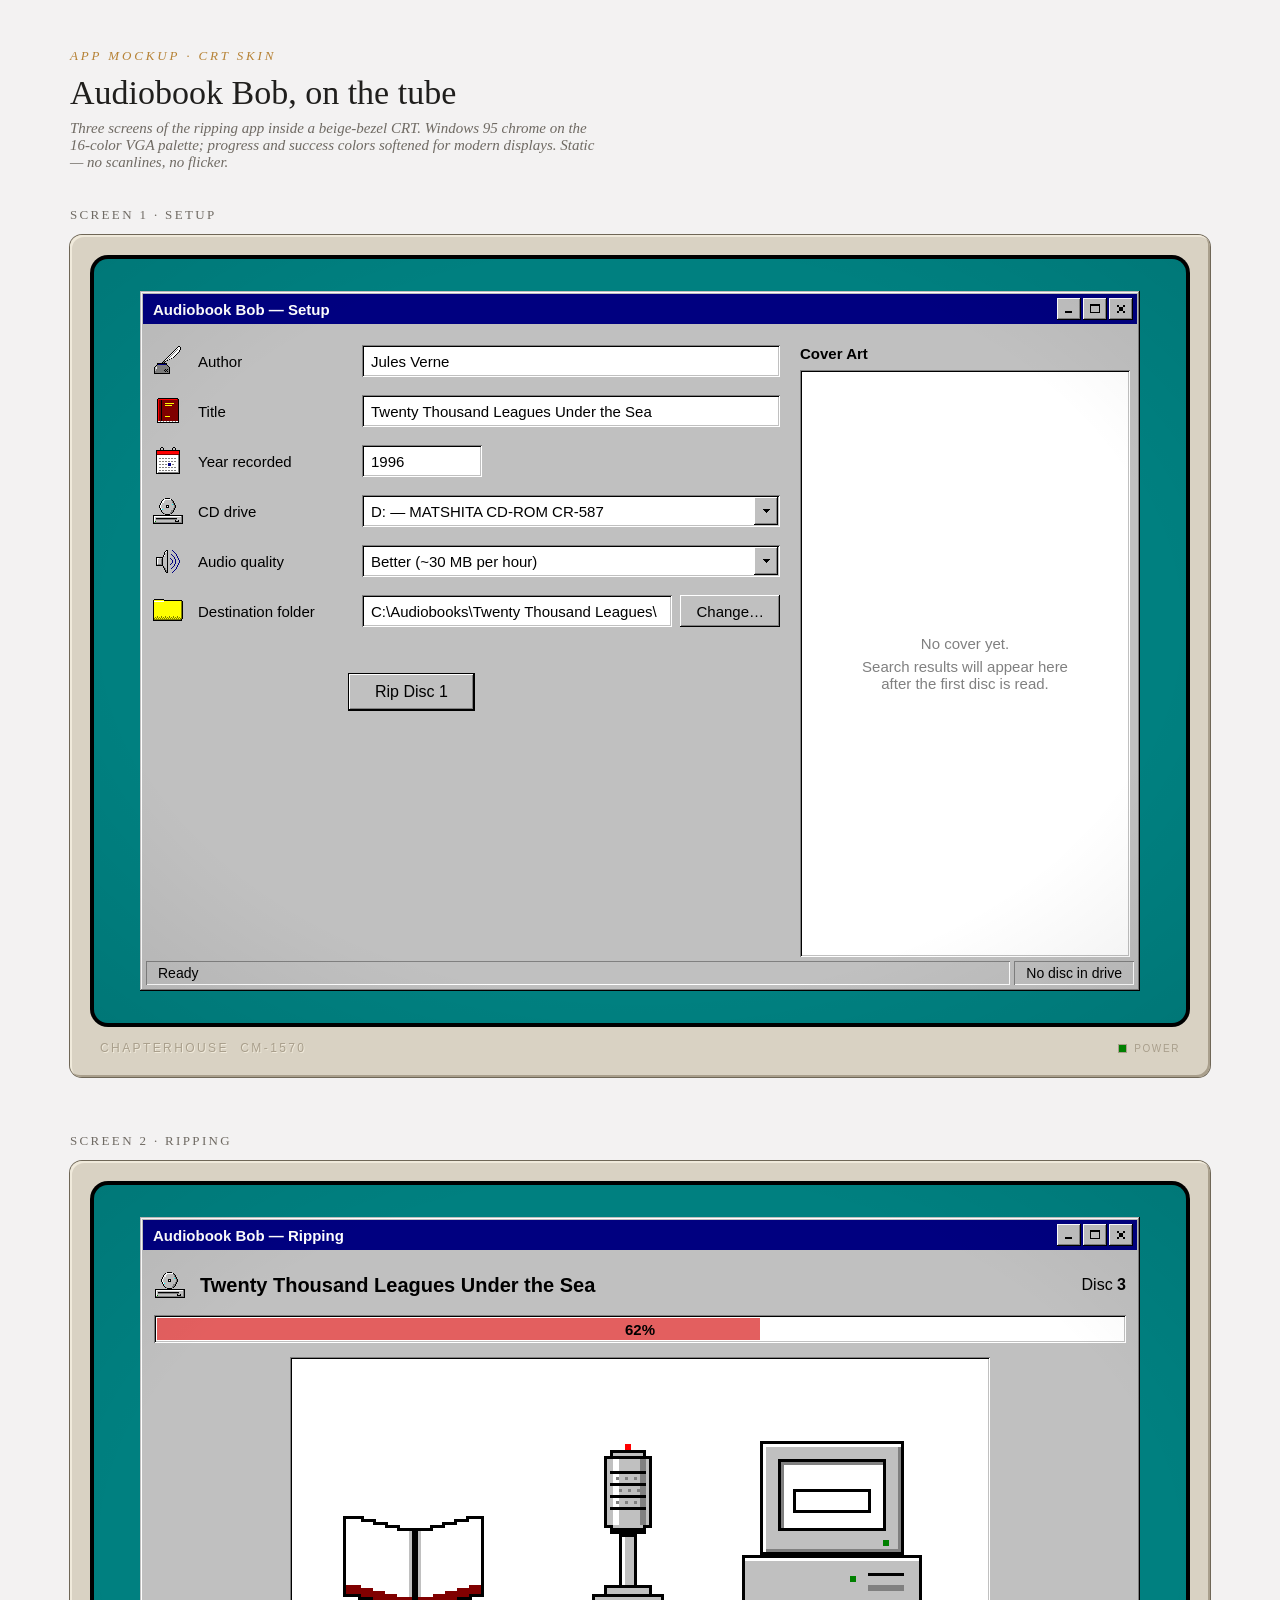
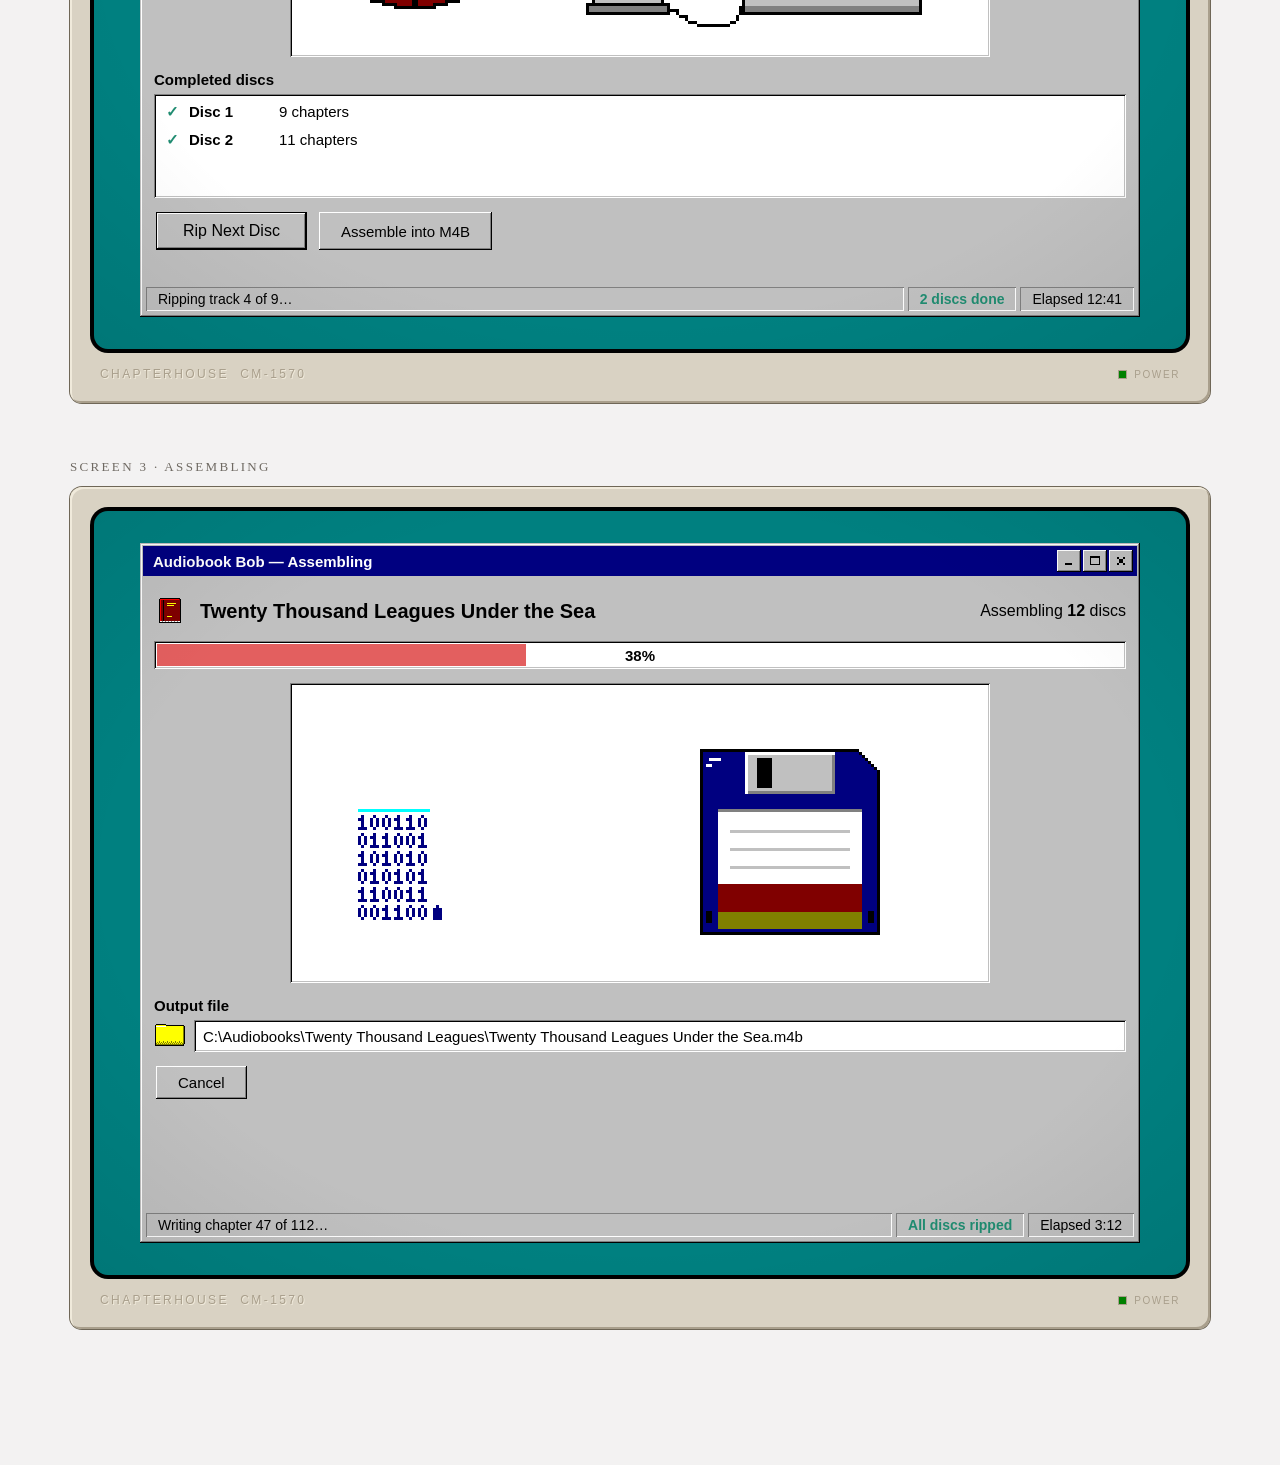
<file: design/mockup.html>
<!DOCTYPE html>
<html lang="en">
<head>
<meta charset="utf-8">
<title>Audiobook Bob — CRT Skin Mockup</title>
<style>
:root{
  /* Windows 95 16-color VGA */
  --c-black:#000000; --c-gray:#808080;
  --c-maroon:#800000; --c-red:#FF0000;
  --c-green:#008000; --c-lime:#00FF00;
  --c-olive:#808000; --c-yellow:#FFFF00;
  --c-navy:#000080; --c-blue:#0000FF;
  --c-purple:#800080; --c-fuchsia:#FF00FF;
  --c-teal:#008080; --c-aqua:#00FFFF;
  --c-silver:#C0C0C0; --c-white:#FFFFFF;
  /* deliberate deviations for modern displays */
  --c-progress:#e35f5f;  /* instead of pure red  */
  --c-success:#208c71;   /* instead of pure green */
  /* monitor plastic */
  --bezel:#d9d2c3; --bezel-hi:#f0eadb; --bezel-lo:#a99f8c; --bezel-edge:#6f6757;
  /* page chrome (not part of the app) */
  --page-bg:#f3f2f2; --page-ink:#201f1d; --page-muted:#6f6a63; --page-accent:#b68235;
}
*{box-sizing:border-box}
html,body{margin:0;padding:0}
body{background:var(--page-bg);color:var(--page-ink);padding:48px 24px 80px;
  font-family:'Palatino Linotype','Book Antiqua',Palatino,Georgia,serif}
a{color:var(--page-accent)} a:hover{color:#8f6425}
.masthead{max-width:1140px;margin:0 auto 36px}
.masthead .kicker{font-size:13px;letter-spacing:.22em;text-transform:uppercase;color:var(--page-accent);margin:0 0 10px}
.masthead h1{font-size:34px;font-weight:500;margin:0 0 8px}
.masthead p{font-size:15px;color:var(--page-muted);font-style:italic;margin:0;max-width:70ch}
.cap{max-width:1140px;margin:0 auto 12px;font-size:13px;letter-spacing:.18em;text-transform:uppercase;color:var(--page-muted)}
.shot{margin:0 0 56px}

/* ============ THE MONITOR ============ */
.monitor{width:1140px;margin:0 auto;background:var(--bezel);border-radius:12px;padding:20px;
  box-shadow:inset 2px 2px 0 var(--bezel-hi), inset -2px -2px 0 var(--bezel-lo), 0 0 0 1px var(--bezel-edge)}
.tube{background:var(--c-black);border-radius:18px;padding:4px}
.screen{background:var(--c-teal);border-radius:14px;padding:32px 0;position:relative;overflow:hidden}
.screen::after{content:"";position:absolute;inset:0;border-radius:14px;pointer-events:none;
  background:radial-gradient(ellipse 78% 78% at 50% 48%, transparent 62%, rgba(0,0,0,.09) 100%)}
.chin{display:flex;justify-content:space-between;align-items:center;padding:14px 10px 2px}
.brand{font-family:Tahoma,Geneva,sans-serif;font-size:12px;letter-spacing:.2em;color:var(--bezel-lo);text-shadow:1px 1px 0 var(--bezel-hi)}
.power{display:flex;align-items:center;gap:8px;font-family:Tahoma,Geneva,sans-serif;font-size:10px;letter-spacing:.16em;color:var(--bezel-lo)}
.power .led{width:7px;height:7px;background:var(--c-green);display:inline-block;box-shadow:0 0 0 1px var(--bezel-lo)}

/* ============ WIN95 CHROME ============ */
.win{width:1000px;height:700px;margin:0 auto;display:flex;flex-direction:column;
  font-family:Tahoma,Geneva,'MS Sans Serif','Segoe UI',sans-serif;font-size:15px;color:var(--c-black);
  background:var(--c-silver);
  box-shadow:inset -1px -1px 0 var(--c-black), inset 1px 1px 0 var(--c-silver),
             inset -2px -2px 0 var(--c-gray), inset 2px 2px 0 var(--c-white)}
.tbar{margin:3px;height:30px;flex:none;background:var(--c-navy);color:var(--c-white);
  display:flex;align-items:center;padding:0 4px 0 10px;gap:8px}
.ttext{font-weight:700;font-size:15px;flex:1;white-space:nowrap;overflow:hidden}
.tbtns{display:flex;gap:2px}
.tbtn{width:24px;height:22px;flex:none;display:grid;place-items:center;background:var(--c-silver);
  box-shadow:inset -1px -1px 0 var(--c-black), inset 1px 1px 0 var(--c-white), inset -2px -2px 0 var(--c-gray)}
.tbtn svg{display:block;shape-rendering:crispEdges}
.menu{flex:none;padding:2px 6px 3px;display:flex;gap:2px}
.menu span{padding:3px 10px}
.menu u{text-underline-offset:2px}
.content{flex:1;margin:0 10px;display:flex;gap:16px;min-height:0}
.status{flex:none;display:flex;gap:4px;padding:4px 6px 6px}
.cell{box-shadow:inset 1px 1px 0 var(--c-gray), inset -1px -1px 0 var(--c-white);
  padding:4px 12px;font-size:14px}
.cell.wide{flex:1}
.cell .ok{color:var(--c-success);font-weight:700}

/* bevel building blocks */
.sunken{background:var(--c-white);
  box-shadow:inset 1px 1px 0 var(--c-gray), inset -1px -1px 0 var(--c-white),
             inset 2px 2px 0 var(--c-black), inset -2px -2px 0 var(--c-silver)}
.btn{display:inline-flex;align-items:center;justify-content:center;background:var(--c-silver);
  font:inherit;color:var(--c-black);padding:8px 22px;
  box-shadow:inset -1px -1px 0 var(--c-black), inset 1px 1px 0 var(--c-white), inset -2px -2px 0 var(--c-gray)}
.btn.primary{border:1px solid var(--c-black);padding:9px 26px;font-size:16px}

/* form (screen 1) */
.pane{padding:16px 6px}
.form{flex:1;display:flex;flex-direction:column;gap:18px;padding:18px 4px 0 2px}
.row{display:grid;grid-template-columns:32px 150px 1fr;align-items:center;gap:14px}
.row label{font-size:15px}
.ic{flex:none;display:block;shape-rendering:crispEdges;image-rendering:pixelated}
.field{height:32px;display:flex;align-items:center;padding:0 9px;font-size:15px;white-space:nowrap;overflow:hidden}
.field.grow{flex:1}
.w-year{width:120px}
.dd{position:relative;padding-right:30px}
.ddbtn{position:absolute;top:2px;right:2px;bottom:2px;width:24px;display:grid;place-items:center;
  background:var(--c-silver);
  box-shadow:inset -1px -1px 0 var(--c-black), inset 1px 1px 0 var(--c-white), inset -2px -2px 0 var(--c-gray)}
.ddbtn svg{display:block;shape-rendering:crispEdges}
.pathrow{display:flex;gap:8px;align-items:stretch}
.btn.small{padding:0 16px;font-size:15px}
.actions{margin-top:28px;padding-left:196px}
.cover{width:330px;flex:none;display:flex;flex-direction:column;gap:8px;padding-top:18px}
.paneltitle{margin:0;font-size:15px;font-weight:700}
.well{flex:1;display:flex;flex-direction:column;align-items:center;justify-content:center;gap:6px;text-align:center;padding:20px}
.well .ph{color:var(--c-gray);font-size:15px}

/* ripping (screen 2) */
.rip{flex:1;display:flex;flex-direction:column;gap:14px;padding:16px 4px 0}
.riphead{display:flex;align-items:center;gap:14px}
.riphead .booktitle{font-size:20px;font-weight:700;flex:1}
.riphead .disc{font-size:16px}
.pbar{height:28px;position:relative;font-variant-numeric:tabular-nums}
.pfill{position:absolute;top:3px;left:3px;bottom:3px;width:62%;background:var(--c-progress)}
.plabel{position:absolute;inset:0;display:grid;place-items:center;font-size:15px;font-weight:700}
.animbox{width:700px;height:300px;margin:0 auto;flex:none;display:grid;place-items:center}
.animbox .ph{color:var(--c-gray);font-size:16px}
.donewrap{display:flex;flex-direction:column;gap:6px}
.donelist{height:104px;overflow:hidden;padding:4px}
.donelist .drow{display:flex;gap:10px;padding:5px 8px;font-size:15px}
.donelist .drow .num{width:80px;font-weight:700}
.donelist .drow .chk{color:var(--c-success);font-weight:700}
.ripactions{display:flex;gap:12px;padding-left:2px}

/* ── embedded pixel animations ── */
#rip-anim,#asm-anim{shape-rendering:crispEdges;image-rendering:pixelated}
/* every animation is frame-stepped: steps(1,end) + opacity toggles, no tweening */
#rip-anim [class^="l"],#rip-anim [class^="pt"],#rip-anim .wv,#rip-anim .cp,#rip-anim [class^="sg"],#rip-anim .lamp,#rip-anim .led{animation-timing-function:steps(1,end);animation-iteration-count:infinite}

/* -- handwriting: 10 lines over the 8s master loop -- */
#rip-anim .l1,#rip-anim .l2,#rip-anim .l3,#rip-anim .l4,#rip-anim .l5,#rip-anim .l6,#rip-anim .l7,#rip-anim .l8,#rip-anim .l9,#rip-anim .l10{opacity:0;animation-duration:8s}
#rip-anim .l1{animation-name:kl1} #rip-anim .l2{animation-name:kl2} #rip-anim .l3{animation-name:kl3} #rip-anim .l4{animation-name:kl4} #rip-anim .l5{animation-name:kl5}
#rip-anim .l6{animation-name:kl6} #rip-anim .l7{animation-name:kl7} #rip-anim .l8{animation-name:kl8} #rip-anim .l9{animation-name:kl9} #rip-anim .l10{animation-name:kl10}
@keyframes kl1 {0%{opacity:0}4%{opacity:1}76%{opacity:0}100%{opacity:0}}
@keyframes kl2 {0%{opacity:0}11%{opacity:1}76%{opacity:0}100%{opacity:0}}
@keyframes kl3 {0%{opacity:0}18%{opacity:1}76%{opacity:0}100%{opacity:0}}
@keyframes kl4 {0%{opacity:0}25%{opacity:1}76%{opacity:0}100%{opacity:0}}
@keyframes kl5 {0%{opacity:0}32%{opacity:1}76%{opacity:0}100%{opacity:0}}
@keyframes kl6 {0%{opacity:0}39%{opacity:1}76%{opacity:0}100%{opacity:0}}
@keyframes kl7 {0%{opacity:0}46%{opacity:1}76%{opacity:0}100%{opacity:0}}
@keyframes kl8 {0%{opacity:0}53%{opacity:1}76%{opacity:0}100%{opacity:0}}
@keyframes kl9 {0%{opacity:0}60%{opacity:1}76%{opacity:0}100%{opacity:0}}
@keyframes kl10{0%{opacity:0}67%{opacity:1}76%{opacity:0}100%{opacity:0}}

/* -- page turn: three sprite frames at the end of the loop -- */
#rip-anim .pt1,#rip-anim .pt2,#rip-anim .pt3{opacity:0;animation-duration:8s}
#rip-anim .pt1{animation-name:kpt1}#rip-anim .pt2{animation-name:kpt2}#rip-anim .pt3{animation-name:kpt3}
@keyframes kpt1{0%{opacity:0}76%{opacity:1}81%{opacity:0}100%{opacity:0}}
@keyframes kpt2{0%{opacity:0}81%{opacity:1}86%{opacity:0}100%{opacity:0}}
@keyframes kpt3{0%{opacity:0}86%{opacity:1}91%{opacity:0}100%{opacity:0}}

/* -- sound waves: 2s cycle, staggered so 2 are in flight -- */
#rip-anim .wv{opacity:0;animation-name:kwv;animation-duration:2s}
@keyframes kwv{0%{opacity:1}35%{opacity:0}100%{opacity:0}}
#rip-anim .w0{animation-delay:-2s}#rip-anim .w1{animation-delay:-1.66s}#rip-anim .w2{animation-delay:-1.32s}#rip-anim .w3{animation-delay:-.98s}#rip-anim .w4{animation-delay:-.64s}

/* -- cord pulse: 1.8s cycle, chunk by chunk mic → tower -- */
#rip-anim .cp{opacity:0;animation-name:kcp;animation-duration:1.8s}
@keyframes kcp{0%{opacity:1}12%{opacity:0}100%{opacity:0}}
#rip-anim .c0{animation-delay:-1.8s}#rip-anim .c1{animation-delay:-1.66s}#rip-anim .c2{animation-delay:-1.52s}#rip-anim .c3{animation-delay:-1.38s}#rip-anim .c4{animation-delay:-1.24s}
#rip-anim .c5{animation-delay:-1.1s}#rip-anim .c6{animation-delay:-.96s}#rip-anim .c7{animation-delay:-.82s}#rip-anim .c8{animation-delay:-.68s}

/* -- progress bar: 4s cycle, 8 segments then clear -- */
#rip-anim .sg1,#rip-anim .sg2,#rip-anim .sg3,#rip-anim .sg4,#rip-anim .sg5,#rip-anim .sg6,#rip-anim .sg7,#rip-anim .sg8{opacity:0;animation-duration:4s}
#rip-anim .sg1{animation-name:ks1}#rip-anim .sg2{animation-name:ks2}#rip-anim .sg3{animation-name:ks3}#rip-anim .sg4{animation-name:ks4}
#rip-anim .sg5{animation-name:ks5}#rip-anim .sg6{animation-name:ks6}#rip-anim .sg7{animation-name:ks7}#rip-anim .sg8{animation-name:ks8}
@keyframes ks1{0%{opacity:0}8%{opacity:1}92%{opacity:0}100%{opacity:0}}
@keyframes ks2{0%{opacity:0}17%{opacity:1}92%{opacity:0}100%{opacity:0}}
@keyframes ks3{0%{opacity:0}26%{opacity:1}92%{opacity:0}100%{opacity:0}}
@keyframes ks4{0%{opacity:0}35%{opacity:1}92%{opacity:0}100%{opacity:0}}
@keyframes ks5{0%{opacity:0}44%{opacity:1}92%{opacity:0}100%{opacity:0}}
@keyframes ks6{0%{opacity:0}53%{opacity:1}92%{opacity:0}100%{opacity:0}}
@keyframes ks7{0%{opacity:0}62%{opacity:1}92%{opacity:0}100%{opacity:0}}
@keyframes ks8{0%{opacity:0}71%{opacity:1}92%{opacity:0}100%{opacity:0}}

/* -- small lamps -- */
#rip-anim .lamp{animation-name:klamp;animation-duration:2s}
@keyframes klamp{0%{opacity:1}60%{opacity:.25}100%{opacity:1}}
#rip-anim .led{animation-name:kled;animation-duration:1s}
@keyframes kled{0%{opacity:1}50%{opacity:.2}100%{opacity:1}}

/* ---- progress plumbing: everything below is a pure function of --progress ---- */
#asm-anim{
  --p: clamp(0, var(--progress, 0), 1);
  --row: round(down, var(--p) * 64, 1);      /* drain steps, whole px   */
  --drain: calc(var(--row) * 1px);
  --flip: mod(var(--row), 2);                /* digit flicker per step  */
  --rev: calc(round(down, var(--p) * 40, 1) * 1px); /* cover reveal, whole px */
}
#drainRect{ y: calc(16px + var(--drain)); height: calc(64px - var(--drain)); }
#asm-anim .dA{ opacity: calc(1 - var(--flip)); }
#asm-anim .dB{ opacity: var(--flip); }
#edgeWrap{ opacity: calc(min(64 - var(--row), 1)); }
#asm-anim .edge{ y: calc(16px + var(--drain)); }
#mReveal{ y: calc(80px - var(--rev)); height: var(--rev); }
#cover-art{ image-rendering: pixelated; }

/* ---- the one decorative loop: stream particles, frame-by-frame ---- */
#asm-anim .p{animation:pflow 1.8s steps(1,end) infinite}
#asm-anim .p1{animation-delay:0s}#asm-anim .p2{animation-delay:-.36s}#asm-anim .p3{animation-delay:-.72s}#asm-anim .p4{animation-delay:-1.08s}#asm-anim .p5{animation-delay:-1.44s}
@keyframes pflow{
  0%{transform:translate(0,0)}
  7.69%{transform:translate(7px,1px)}
  15.38%{transform:translate(14px,2px)}
  23.08%{transform:translate(21px,3px)}
  30.77%{transform:translate(28px,3px)}
  38.46%{transform:translate(35px,3px)}
  46.15%{transform:translate(42px,2px)}
  53.85%{transform:translate(49px,1px)}
  61.54%{transform:translate(56px,-1px)}
  69.23%{transform:translate(63px,-3px)}
  76.92%{transform:translate(70px,-5px)}
  84.62%{transform:translate(77px,-6px)}
  92.31%{transform:translate(84px,-7px)}
  100%{transform:translate(91px,-7px)}
}

</style>
</head>
<body>

<header class="masthead">
  <p class="kicker">App mockup · CRT skin</p>
  <h1>Audiobook Bob, on the tube</h1>
  <p>Three screens of the ripping app inside a beige-bezel CRT. Windows&nbsp;95 chrome on the 16-color VGA palette; progress and success colors softened for modern displays. Static — no scanlines, no flicker.</p>
</header>

<section class="shot" data-screen-label="Screen 1 — Setup">
<p class="cap">Screen 1 · Setup</p>
<div class="monitor">
  <div class="tube"><div class="screen">
    <div class="win">
      <div class="tbar">
        <span class="ttext">Audiobook Bob — Setup</span>
        <span class="tbtns">
          <span class="tbtn"><svg width="12" height="10" viewBox="0 0 12 10"><rect x="2" y="7" width="7" height="2" fill="var(--c-black)"/></svg></span>
          <span class="tbtn"><svg width="12" height="10" viewBox="0 0 12 10"><path fill="var(--c-black)" d="M1 0h10v2H1zM1 2h1v7H1zM10 2h1v7h-1zM1 8h10v1H1z"/></svg></span>
          <span class="tbtn"><svg width="12" height="10" viewBox="0 0 12 10"><path fill="var(--c-black)" d="M2 1h2v2H2zM8 1h2v2H8zM4 3h2v2H4zM6 3h2v2H6zM5 4h2v2H5zM4 5h2v2H4zM6 5h2v2H6zM2 7h2v2H2zM8 7h2v2H8z"/></svg></span>
        </span>
      </div>
      
      <div class="content">
        <div class="form">
          <div class="row">
            <svg class="ic" viewBox="0 0 32 32" width="32" height="32" aria-hidden="true"><path fill="var(--c-black)" d="M26 1h1v1h-1zM27 1h1v1h-1zM25 2h1v1h-1zM28 2h1v1h-1zM24 3h1v1h-1zM28 3h1v1h-1zM23 4h1v1h-1zM28 4h1v1h-1zM22 5h1v1h-1zM27 5h1v1h-1zM21 6h1v1h-1zM27 6h1v1h-1zM20 7h1v1h-1zM26 7h1v1h-1zM19 8h1v1h-1zM25 8h1v1h-1zM18 9h1v1h-1zM24 9h1v1h-1zM17 10h1v1h-1zM23 10h1v1h-1zM16 11h1v1h-1zM22 11h1v1h-1zM15 12h1v1h-1zM21 12h1v1h-1zM14 13h1v1h-1zM19 13h1v1h-1zM13 14h1v1h-1zM17 14h1v1h-1zM12 15h1v1h-1zM15 15h1v1h-1zM11 16h1v1h-1zM13 16h1v1h-1zM10 17h1v1h-1zM12 17h1v1h-1zM5 18h1v1h-1zM6 18h1v1h-1zM7 18h1v1h-1zM8 18h1v1h-1zM9 18h1v1h-1zM10 18h1v1h-1zM11 18h1v1h-1zM12 18h1v1h-1zM13 18h1v1h-1zM14 18h1v1h-1zM5 19h1v1h-1zM14 19h1v1h-1zM4 20h1v1h-1zM15 20h1v1h-1zM3 21h1v1h-1zM16 21h1v1h-1zM2 22h1v1h-1zM17 22h1v1h-1zM2 23h1v1h-1zM17 23h1v1h-1zM2 24h1v1h-1zM13 24h1v1h-1zM15 24h1v1h-1zM17 24h1v1h-1zM2 25h1v1h-1zM12 25h1v1h-1zM14 25h1v1h-1zM17 25h1v1h-1zM2 26h1v1h-1zM13 26h1v1h-1zM15 26h1v1h-1zM17 26h1v1h-1zM2 27h1v1h-1zM17 27h1v1h-1zM2 28h1v1h-1zM3 28h1v1h-1zM4 28h1v1h-1zM5 28h1v1h-1zM6 28h1v1h-1zM7 28h1v1h-1zM8 28h1v1h-1zM9 28h1v1h-1zM10 28h1v1h-1zM11 28h1v1h-1zM12 28h1v1h-1zM13 28h1v1h-1zM14 28h1v1h-1zM15 28h1v1h-1zM16 28h1v1h-1zM17 28h1v1h-1z"/><path fill="var(--c-white)" d="M26 2h1v1h-1zM27 2h1v1h-1zM25 3h1v1h-1zM26 3h1v1h-1zM27 3h1v1h-1zM24 4h1v1h-1zM26 4h1v1h-1zM27 4h1v1h-1zM23 5h1v1h-1zM25 5h1v1h-1zM26 5h1v1h-1zM22 6h1v1h-1zM24 6h1v1h-1zM25 6h1v1h-1zM26 6h1v1h-1zM21 7h1v1h-1zM23 7h1v1h-1zM24 7h1v1h-1zM25 7h1v1h-1zM20 8h1v1h-1zM22 8h1v1h-1zM23 8h1v1h-1zM24 8h1v1h-1zM19 9h1v1h-1zM21 9h1v1h-1zM22 9h1v1h-1zM23 9h1v1h-1zM18 10h1v1h-1zM20 10h1v1h-1zM21 10h1v1h-1zM22 10h1v1h-1zM17 11h1v1h-1zM19 11h1v1h-1zM20 11h1v1h-1zM21 11h1v1h-1zM16 12h1v1h-1zM18 12h1v1h-1zM19 12h1v1h-1zM20 12h1v1h-1zM15 13h1v1h-1zM17 13h1v1h-1zM18 13h1v1h-1zM14 14h1v1h-1zM16 14h1v1h-1zM13 15h1v1h-1zM4 22h1v1h-1zM4 23h1v1h-1z"/><path fill="var(--c-gray)" d="M25 4h1v1h-1zM24 5h1v1h-1zM23 6h1v1h-1zM22 7h1v1h-1zM21 8h1v1h-1zM20 9h1v1h-1zM19 10h1v1h-1zM18 11h1v1h-1zM17 12h1v1h-1zM16 13h1v1h-1zM15 14h1v1h-1zM14 15h1v1h-1zM12 16h1v1h-1zM11 17h1v1h-1zM5 20h1v1h-1zM6 20h1v1h-1zM7 20h1v1h-1zM8 20h1v1h-1zM9 20h1v1h-1zM10 20h1v1h-1zM11 20h1v1h-1zM12 20h1v1h-1zM13 20h1v1h-1zM14 20h1v1h-1zM5 21h1v1h-1zM6 21h1v1h-1zM7 21h1v1h-1zM8 21h1v1h-1zM9 21h1v1h-1zM10 21h1v1h-1zM11 21h1v1h-1zM12 21h1v1h-1zM13 21h1v1h-1zM14 21h1v1h-1zM15 21h1v1h-1zM5 22h1v1h-1zM6 22h1v1h-1zM7 22h1v1h-1zM8 22h1v1h-1zM9 22h1v1h-1zM10 22h1v1h-1zM11 22h1v1h-1zM12 22h1v1h-1zM13 22h1v1h-1zM14 22h1v1h-1zM15 22h1v1h-1zM16 22h1v1h-1zM5 23h1v1h-1zM6 23h1v1h-1zM7 23h1v1h-1zM8 23h1v1h-1zM9 23h1v1h-1zM10 23h1v1h-1zM11 23h1v1h-1zM12 23h1v1h-1zM13 23h1v1h-1zM14 23h1v1h-1zM15 23h1v1h-1zM16 23h1v1h-1zM4 24h1v1h-1zM5 24h1v1h-1zM6 24h1v1h-1zM7 24h1v1h-1zM8 24h1v1h-1zM9 24h1v1h-1zM10 24h1v1h-1zM11 24h1v1h-1zM12 24h1v1h-1zM14 24h1v1h-1zM16 24h1v1h-1zM4 25h1v1h-1zM5 25h1v1h-1zM6 25h1v1h-1zM7 25h1v1h-1zM8 25h1v1h-1zM9 25h1v1h-1zM10 25h1v1h-1zM11 25h1v1h-1zM13 25h1v1h-1zM15 25h1v1h-1zM16 25h1v1h-1zM3 26h1v1h-1zM4 26h1v1h-1zM5 26h1v1h-1zM6 26h1v1h-1zM7 26h1v1h-1zM8 26h1v1h-1zM9 26h1v1h-1zM10 26h1v1h-1zM11 26h1v1h-1zM12 26h1v1h-1zM14 26h1v1h-1zM16 26h1v1h-1zM3 27h1v1h-1zM4 27h1v1h-1zM5 27h1v1h-1zM6 27h1v1h-1zM7 27h1v1h-1zM8 27h1v1h-1zM9 27h1v1h-1zM10 27h1v1h-1zM11 27h1v1h-1zM12 27h1v1h-1zM13 27h1v1h-1zM14 27h1v1h-1zM15 27h1v1h-1zM16 27h1v1h-1z"/><path fill="var(--c-navy)" d="M6 19h1v1h-1zM7 19h1v1h-1zM8 19h1v1h-1zM9 19h1v1h-1zM10 19h1v1h-1zM11 19h1v1h-1zM12 19h1v1h-1zM13 19h1v1h-1z"/><path fill="var(--c-silver)" d="M4 21h1v1h-1zM3 22h1v1h-1zM3 23h1v1h-1zM3 24h1v1h-1zM3 25h1v1h-1z"/></svg>
            <label>Author</label>
            <div class="field sunken">Jules Verne</div>
          </div>
          <div class="row">
            <svg class="ic" viewBox="0 0 32 32" width="32" height="32" aria-hidden="true"><path fill="var(--c-black)" d="M6 3h1v1h-1zM7 3h1v1h-1zM8 3h1v1h-1zM9 3h1v1h-1zM10 3h1v1h-1zM11 3h1v1h-1zM12 3h1v1h-1zM13 3h1v1h-1zM14 3h1v1h-1zM15 3h1v1h-1zM16 3h1v1h-1zM17 3h1v1h-1zM18 3h1v1h-1zM19 3h1v1h-1zM20 3h1v1h-1zM21 3h1v1h-1zM22 3h1v1h-1zM23 3h1v1h-1zM24 3h1v1h-1zM25 3h1v1h-1zM5 4h1v1h-1zM26 4h1v1h-1zM5 5h1v1h-1zM9 5h1v1h-1zM26 5h1v1h-1zM5 6h1v1h-1zM9 6h1v1h-1zM26 6h1v1h-1zM5 7h1v1h-1zM9 7h1v1h-1zM26 7h1v1h-1zM5 8h1v1h-1zM9 8h1v1h-1zM26 8h1v1h-1zM5 9h1v1h-1zM9 9h1v1h-1zM26 9h1v1h-1zM5 10h1v1h-1zM9 10h1v1h-1zM26 10h1v1h-1zM5 11h1v1h-1zM9 11h1v1h-1zM26 11h1v1h-1zM5 12h1v1h-1zM9 12h1v1h-1zM26 12h1v1h-1zM5 13h1v1h-1zM9 13h1v1h-1zM26 13h1v1h-1zM5 14h1v1h-1zM9 14h1v1h-1zM26 14h1v1h-1zM5 15h1v1h-1zM9 15h1v1h-1zM26 15h1v1h-1zM5 16h1v1h-1zM9 16h1v1h-1zM26 16h1v1h-1zM5 17h1v1h-1zM9 17h1v1h-1zM26 17h1v1h-1zM5 18h1v1h-1zM9 18h1v1h-1zM26 18h1v1h-1zM5 19h1v1h-1zM9 19h1v1h-1zM26 19h1v1h-1zM5 20h1v1h-1zM9 20h1v1h-1zM26 20h1v1h-1zM5 21h1v1h-1zM9 21h1v1h-1zM26 21h1v1h-1zM5 22h1v1h-1zM9 22h1v1h-1zM26 22h1v1h-1zM5 23h1v1h-1zM9 23h1v1h-1zM26 23h1v1h-1zM5 24h1v1h-1zM9 24h1v1h-1zM26 24h1v1h-1zM5 25h1v1h-1zM9 25h1v1h-1zM26 25h1v1h-1zM5 26h1v1h-1zM26 26h1v1h-1zM5 27h1v1h-1zM6 27h1v1h-1zM7 27h1v1h-1zM8 27h1v1h-1zM9 27h1v1h-1zM10 27h1v1h-1zM11 27h1v1h-1zM12 27h1v1h-1zM13 27h1v1h-1zM14 27h1v1h-1zM15 27h1v1h-1zM16 27h1v1h-1zM17 27h1v1h-1zM18 27h1v1h-1zM19 27h1v1h-1zM20 27h1v1h-1zM21 27h1v1h-1zM22 27h1v1h-1zM23 27h1v1h-1zM24 27h1v1h-1zM25 27h1v1h-1zM26 27h1v1h-1z"/><path fill="var(--c-red)" d="M6 4h1v1h-1zM7 4h1v1h-1zM8 4h1v1h-1zM9 4h1v1h-1zM10 4h1v1h-1zM11 4h1v1h-1zM12 4h1v1h-1zM13 4h1v1h-1zM14 4h1v1h-1zM15 4h1v1h-1zM16 4h1v1h-1zM17 4h1v1h-1zM18 4h1v1h-1zM19 4h1v1h-1zM20 4h1v1h-1zM21 4h1v1h-1zM22 4h1v1h-1zM23 4h1v1h-1zM24 4h1v1h-1zM6 5h1v1h-1zM6 6h1v1h-1zM6 7h1v1h-1zM6 8h1v1h-1zM6 9h1v1h-1zM6 10h1v1h-1zM6 11h1v1h-1zM6 12h1v1h-1zM6 13h1v1h-1zM6 14h1v1h-1zM6 15h1v1h-1zM6 16h1v1h-1zM6 17h1v1h-1zM6 18h1v1h-1zM6 19h1v1h-1zM6 20h1v1h-1zM6 21h1v1h-1zM6 22h1v1h-1zM6 23h1v1h-1zM6 24h1v1h-1zM6 25h1v1h-1z"/><path fill="var(--c-maroon)" d="M25 4h1v1h-1zM7 5h1v1h-1zM8 5h1v1h-1zM10 5h1v1h-1zM11 5h1v1h-1zM12 5h1v1h-1zM13 5h1v1h-1zM14 5h1v1h-1zM15 5h1v1h-1zM16 5h1v1h-1zM17 5h1v1h-1zM18 5h1v1h-1zM19 5h1v1h-1zM20 5h1v1h-1zM21 5h1v1h-1zM22 5h1v1h-1zM23 5h1v1h-1zM24 5h1v1h-1zM25 5h1v1h-1zM7 6h1v1h-1zM8 6h1v1h-1zM10 6h1v1h-1zM11 6h1v1h-1zM12 6h1v1h-1zM13 6h1v1h-1zM14 6h1v1h-1zM15 6h1v1h-1zM16 6h1v1h-1zM17 6h1v1h-1zM18 6h1v1h-1zM19 6h1v1h-1zM20 6h1v1h-1zM21 6h1v1h-1zM22 6h1v1h-1zM23 6h1v1h-1zM24 6h1v1h-1zM25 6h1v1h-1zM7 7h1v1h-1zM8 7h1v1h-1zM10 7h1v1h-1zM11 7h1v1h-1zM12 7h1v1h-1zM13 7h1v1h-1zM14 7h1v1h-1zM15 7h1v1h-1zM16 7h1v1h-1zM17 7h1v1h-1zM18 7h1v1h-1zM19 7h1v1h-1zM20 7h1v1h-1zM21 7h1v1h-1zM22 7h1v1h-1zM23 7h1v1h-1zM24 7h1v1h-1zM25 7h1v1h-1zM7 8h1v1h-1zM8 8h1v1h-1zM10 8h1v1h-1zM11 8h1v1h-1zM12 8h1v1h-1zM22 8h1v1h-1zM23 8h1v1h-1zM24 8h1v1h-1zM25 8h1v1h-1zM7 9h1v1h-1zM8 9h1v1h-1zM10 9h1v1h-1zM11 9h1v1h-1zM12 9h1v1h-1zM13 9h1v1h-1zM14 9h1v1h-1zM15 9h1v1h-1zM16 9h1v1h-1zM17 9h1v1h-1zM18 9h1v1h-1zM19 9h1v1h-1zM20 9h1v1h-1zM21 9h1v1h-1zM22 9h1v1h-1zM23 9h1v1h-1zM24 9h1v1h-1zM25 9h1v1h-1zM7 10h1v1h-1zM8 10h1v1h-1zM10 10h1v1h-1zM11 10h1v1h-1zM12 10h1v1h-1zM20 10h1v1h-1zM21 10h1v1h-1zM22 10h1v1h-1zM23 10h1v1h-1zM24 10h1v1h-1zM25 10h1v1h-1zM7 11h1v1h-1zM8 11h1v1h-1zM10 11h1v1h-1zM11 11h1v1h-1zM12 11h1v1h-1zM13 11h1v1h-1zM14 11h1v1h-1zM15 11h1v1h-1zM16 11h1v1h-1zM17 11h1v1h-1zM18 11h1v1h-1zM19 11h1v1h-1zM20 11h1v1h-1zM21 11h1v1h-1zM22 11h1v1h-1zM23 11h1v1h-1zM24 11h1v1h-1zM25 11h1v1h-1zM7 12h1v1h-1zM8 12h1v1h-1zM10 12h1v1h-1zM11 12h1v1h-1zM12 12h1v1h-1zM13 12h1v1h-1zM14 12h1v1h-1zM15 12h1v1h-1zM16 12h1v1h-1zM17 12h1v1h-1zM18 12h1v1h-1zM19 12h1v1h-1zM20 12h1v1h-1zM21 12h1v1h-1zM22 12h1v1h-1zM23 12h1v1h-1zM24 12h1v1h-1zM25 12h1v1h-1zM7 13h1v1h-1zM8 13h1v1h-1zM10 13h1v1h-1zM11 13h1v1h-1zM12 13h1v1h-1zM13 13h1v1h-1zM14 13h1v1h-1zM15 13h1v1h-1zM16 13h1v1h-1zM17 13h1v1h-1zM18 13h1v1h-1zM19 13h1v1h-1zM20 13h1v1h-1zM21 13h1v1h-1zM22 13h1v1h-1zM23 13h1v1h-1zM24 13h1v1h-1zM25 13h1v1h-1zM7 14h1v1h-1zM8 14h1v1h-1zM10 14h1v1h-1zM11 14h1v1h-1zM12 14h1v1h-1zM13 14h1v1h-1zM14 14h1v1h-1zM15 14h1v1h-1zM16 14h1v1h-1zM17 14h1v1h-1zM18 14h1v1h-1zM19 14h1v1h-1zM20 14h1v1h-1zM21 14h1v1h-1zM22 14h1v1h-1zM23 14h1v1h-1zM24 14h1v1h-1zM25 14h1v1h-1zM7 15h1v1h-1zM8 15h1v1h-1zM10 15h1v1h-1zM11 15h1v1h-1zM12 15h1v1h-1zM13 15h1v1h-1zM14 15h1v1h-1zM15 15h1v1h-1zM16 15h1v1h-1zM17 15h1v1h-1zM18 15h1v1h-1zM19 15h1v1h-1zM20 15h1v1h-1zM21 15h1v1h-1zM22 15h1v1h-1zM23 15h1v1h-1zM24 15h1v1h-1zM25 15h1v1h-1zM7 16h1v1h-1zM8 16h1v1h-1zM10 16h1v1h-1zM11 16h1v1h-1zM12 16h1v1h-1zM13 16h1v1h-1zM14 16h1v1h-1zM15 16h1v1h-1zM16 16h1v1h-1zM17 16h1v1h-1zM18 16h1v1h-1zM19 16h1v1h-1zM20 16h1v1h-1zM21 16h1v1h-1zM22 16h1v1h-1zM23 16h1v1h-1zM24 16h1v1h-1zM25 16h1v1h-1zM7 17h1v1h-1zM8 17h1v1h-1zM10 17h1v1h-1zM11 17h1v1h-1zM12 17h1v1h-1zM13 17h1v1h-1zM14 17h1v1h-1zM15 17h1v1h-1zM16 17h1v1h-1zM17 17h1v1h-1zM18 17h1v1h-1zM19 17h1v1h-1zM20 17h1v1h-1zM21 17h1v1h-1zM22 17h1v1h-1zM23 17h1v1h-1zM24 17h1v1h-1zM25 17h1v1h-1zM7 18h1v1h-1zM8 18h1v1h-1zM10 18h1v1h-1zM11 18h1v1h-1zM12 18h1v1h-1zM13 18h1v1h-1zM14 18h1v1h-1zM15 18h1v1h-1zM16 18h1v1h-1zM17 18h1v1h-1zM18 18h1v1h-1zM19 18h1v1h-1zM20 18h1v1h-1zM21 18h1v1h-1zM22 18h1v1h-1zM23 18h1v1h-1zM24 18h1v1h-1zM25 18h1v1h-1zM7 19h1v1h-1zM8 19h1v1h-1zM10 19h1v1h-1zM11 19h1v1h-1zM12 19h1v1h-1zM13 19h1v1h-1zM14 19h1v1h-1zM15 19h1v1h-1zM16 19h1v1h-1zM17 19h1v1h-1zM18 19h1v1h-1zM19 19h1v1h-1zM20 19h1v1h-1zM21 19h1v1h-1zM22 19h1v1h-1zM23 19h1v1h-1zM24 19h1v1h-1zM25 19h1v1h-1zM7 20h1v1h-1zM8 20h1v1h-1zM10 20h1v1h-1zM11 20h1v1h-1zM12 20h1v1h-1zM13 20h1v1h-1zM14 20h1v1h-1zM15 20h1v1h-1zM16 20h1v1h-1zM17 20h1v1h-1zM18 20h1v1h-1zM19 20h1v1h-1zM20 20h1v1h-1zM21 20h1v1h-1zM22 20h1v1h-1zM23 20h1v1h-1zM24 20h1v1h-1zM25 20h1v1h-1zM7 21h1v1h-1zM8 21h1v1h-1zM10 21h1v1h-1zM11 21h1v1h-1zM12 21h1v1h-1zM18 21h1v1h-1zM19 21h1v1h-1zM20 21h1v1h-1zM21 21h1v1h-1zM22 21h1v1h-1zM23 21h1v1h-1zM24 21h1v1h-1zM25 21h1v1h-1zM7 22h1v1h-1zM8 22h1v1h-1zM10 22h1v1h-1zM11 22h1v1h-1zM12 22h1v1h-1zM13 22h1v1h-1zM14 22h1v1h-1zM15 22h1v1h-1zM16 22h1v1h-1zM17 22h1v1h-1zM18 22h1v1h-1zM19 22h1v1h-1zM20 22h1v1h-1zM21 22h1v1h-1zM22 22h1v1h-1zM23 22h1v1h-1zM24 22h1v1h-1zM25 22h1v1h-1zM7 23h1v1h-1zM8 23h1v1h-1zM10 23h1v1h-1zM11 23h1v1h-1zM12 23h1v1h-1zM13 23h1v1h-1zM14 23h1v1h-1zM15 23h1v1h-1zM16 23h1v1h-1zM17 23h1v1h-1zM18 23h1v1h-1zM19 23h1v1h-1zM20 23h1v1h-1zM21 23h1v1h-1zM22 23h1v1h-1zM23 23h1v1h-1zM24 23h1v1h-1zM25 23h1v1h-1zM7 24h1v1h-1zM8 24h1v1h-1zM10 24h1v1h-1zM11 24h1v1h-1zM12 24h1v1h-1zM13 24h1v1h-1zM14 24h1v1h-1zM15 24h1v1h-1zM16 24h1v1h-1zM17 24h1v1h-1zM18 24h1v1h-1zM19 24h1v1h-1zM20 24h1v1h-1zM21 24h1v1h-1zM22 24h1v1h-1zM23 24h1v1h-1zM24 24h1v1h-1zM25 24h1v1h-1zM7 25h1v1h-1zM8 25h1v1h-1zM10 25h1v1h-1zM11 25h1v1h-1zM12 25h1v1h-1zM13 25h1v1h-1zM14 25h1v1h-1zM15 25h1v1h-1zM16 25h1v1h-1zM17 25h1v1h-1zM18 25h1v1h-1zM19 25h1v1h-1zM20 25h1v1h-1zM21 25h1v1h-1zM22 25h1v1h-1zM23 25h1v1h-1zM24 25h1v1h-1zM25 25h1v1h-1z"/><path fill="var(--c-yellow)" d="M13 8h1v1h-1zM14 8h1v1h-1zM15 8h1v1h-1zM16 8h1v1h-1zM17 8h1v1h-1zM18 8h1v1h-1zM19 8h1v1h-1zM20 8h1v1h-1zM21 8h1v1h-1zM13 10h1v1h-1zM14 10h1v1h-1zM15 10h1v1h-1zM16 10h1v1h-1zM17 10h1v1h-1zM18 10h1v1h-1zM19 10h1v1h-1zM13 21h1v1h-1zM14 21h1v1h-1zM15 21h1v1h-1zM16 21h1v1h-1zM17 21h1v1h-1z"/><path fill="var(--c-white)" d="M6 26h1v1h-1zM7 26h1v1h-1zM9 26h1v1h-1zM10 26h1v1h-1zM12 26h1v1h-1zM13 26h1v1h-1zM15 26h1v1h-1zM16 26h1v1h-1zM18 26h1v1h-1zM19 26h1v1h-1zM21 26h1v1h-1zM22 26h1v1h-1zM24 26h1v1h-1zM25 26h1v1h-1z"/><path fill="var(--c-gray)" d="M8 26h1v1h-1zM11 26h1v1h-1zM14 26h1v1h-1zM17 26h1v1h-1zM20 26h1v1h-1zM23 26h1v1h-1z"/></svg>
            <label>Title</label>
            <div class="field sunken">Twenty Thousand Leagues Under the Sea</div>
          </div>
          <div class="row">
            <svg class="ic" viewBox="0 0 32 32" width="32" height="32" aria-hidden="true"><path fill="var(--c-black)" d="M9 2h1v1h-1zM10 2h1v1h-1zM21 2h1v1h-1zM22 2h1v1h-1zM8 3h1v1h-1zM11 3h1v1h-1zM20 3h1v1h-1zM23 3h1v1h-1zM8 4h1v1h-1zM11 4h1v1h-1zM20 4h1v1h-1zM23 4h1v1h-1zM4 5h1v1h-1zM5 5h1v1h-1zM6 5h1v1h-1zM7 5h1v1h-1zM8 5h1v1h-1zM9 5h1v1h-1zM10 5h1v1h-1zM11 5h1v1h-1zM12 5h1v1h-1zM13 5h1v1h-1zM14 5h1v1h-1zM15 5h1v1h-1zM16 5h1v1h-1zM17 5h1v1h-1zM18 5h1v1h-1zM19 5h1v1h-1zM20 5h1v1h-1zM21 5h1v1h-1zM22 5h1v1h-1zM23 5h1v1h-1zM24 5h1v1h-1zM25 5h1v1h-1zM26 5h1v1h-1zM27 5h1v1h-1zM4 6h1v1h-1zM27 6h1v1h-1zM4 7h1v1h-1zM27 7h1v1h-1zM4 8h1v1h-1zM27 8h1v1h-1zM4 9h1v1h-1zM27 9h1v1h-1zM4 10h1v1h-1zM27 10h1v1h-1zM4 11h1v1h-1zM27 11h1v1h-1zM4 12h1v1h-1zM27 12h1v1h-1zM4 13h1v1h-1zM27 13h1v1h-1zM4 14h1v1h-1zM27 14h1v1h-1zM4 15h1v1h-1zM27 15h1v1h-1zM4 16h1v1h-1zM27 16h1v1h-1zM4 17h1v1h-1zM27 17h1v1h-1zM4 18h1v1h-1zM27 18h1v1h-1zM4 19h1v1h-1zM27 19h1v1h-1zM4 20h1v1h-1zM27 20h1v1h-1zM4 21h1v1h-1zM27 21h1v1h-1zM4 22h1v1h-1zM27 22h1v1h-1zM4 23h1v1h-1zM27 23h1v1h-1zM4 24h1v1h-1zM27 24h1v1h-1zM4 25h1v1h-1zM27 25h1v1h-1zM4 26h1v1h-1zM27 26h1v1h-1zM4 27h1v1h-1zM27 27h1v1h-1zM4 28h1v1h-1zM5 28h1v1h-1zM6 28h1v1h-1zM7 28h1v1h-1zM8 28h1v1h-1zM9 28h1v1h-1zM10 28h1v1h-1zM11 28h1v1h-1zM12 28h1v1h-1zM13 28h1v1h-1zM14 28h1v1h-1zM15 28h1v1h-1zM16 28h1v1h-1zM17 28h1v1h-1zM18 28h1v1h-1zM19 28h1v1h-1zM20 28h1v1h-1zM21 28h1v1h-1zM22 28h1v1h-1zM23 28h1v1h-1zM24 28h1v1h-1zM25 28h1v1h-1zM26 28h1v1h-1zM27 28h1v1h-1z"/><path fill="var(--c-silver)" d="M9 3h1v1h-1zM10 3h1v1h-1zM21 3h1v1h-1zM22 3h1v1h-1zM9 4h1v1h-1zM10 4h1v1h-1zM21 4h1v1h-1zM22 4h1v1h-1z"/><path fill="var(--c-red)" d="M5 6h1v1h-1zM6 6h1v1h-1zM7 6h1v1h-1zM8 6h1v1h-1zM9 6h1v1h-1zM10 6h1v1h-1zM11 6h1v1h-1zM12 6h1v1h-1zM13 6h1v1h-1zM14 6h1v1h-1zM15 6h1v1h-1zM16 6h1v1h-1zM17 6h1v1h-1zM18 6h1v1h-1zM19 6h1v1h-1zM20 6h1v1h-1zM21 6h1v1h-1zM22 6h1v1h-1zM23 6h1v1h-1zM24 6h1v1h-1zM25 6h1v1h-1zM26 6h1v1h-1zM5 7h1v1h-1zM6 7h1v1h-1zM7 7h1v1h-1zM8 7h1v1h-1zM9 7h1v1h-1zM10 7h1v1h-1zM11 7h1v1h-1zM12 7h1v1h-1zM13 7h1v1h-1zM14 7h1v1h-1zM15 7h1v1h-1zM16 7h1v1h-1zM17 7h1v1h-1zM18 7h1v1h-1zM19 7h1v1h-1zM20 7h1v1h-1zM21 7h1v1h-1zM22 7h1v1h-1zM23 7h1v1h-1zM24 7h1v1h-1zM25 7h1v1h-1zM26 7h1v1h-1zM5 8h1v1h-1zM6 8h1v1h-1zM7 8h1v1h-1zM8 8h1v1h-1zM9 8h1v1h-1zM10 8h1v1h-1zM11 8h1v1h-1zM12 8h1v1h-1zM13 8h1v1h-1zM14 8h1v1h-1zM15 8h1v1h-1zM16 8h1v1h-1zM17 8h1v1h-1zM18 8h1v1h-1zM19 8h1v1h-1zM20 8h1v1h-1zM21 8h1v1h-1zM22 8h1v1h-1zM23 8h1v1h-1zM24 8h1v1h-1zM25 8h1v1h-1zM26 8h1v1h-1z"/><path fill="var(--c-maroon)" d="M5 9h1v1h-1zM6 9h1v1h-1zM7 9h1v1h-1zM8 9h1v1h-1zM9 9h1v1h-1zM10 9h1v1h-1zM11 9h1v1h-1zM12 9h1v1h-1zM13 9h1v1h-1zM14 9h1v1h-1zM15 9h1v1h-1zM16 9h1v1h-1zM17 9h1v1h-1zM18 9h1v1h-1zM19 9h1v1h-1zM20 9h1v1h-1zM21 9h1v1h-1zM22 9h1v1h-1zM23 9h1v1h-1zM24 9h1v1h-1zM25 9h1v1h-1zM26 9h1v1h-1z"/><path fill="var(--c-white)" d="M5 10h1v1h-1zM6 10h1v1h-1zM7 10h1v1h-1zM8 10h1v1h-1zM9 10h1v1h-1zM10 10h1v1h-1zM11 10h1v1h-1zM12 10h1v1h-1zM13 10h1v1h-1zM14 10h1v1h-1zM15 10h1v1h-1zM16 10h1v1h-1zM17 10h1v1h-1zM18 10h1v1h-1zM19 10h1v1h-1zM20 10h1v1h-1zM21 10h1v1h-1zM22 10h1v1h-1zM23 10h1v1h-1zM24 10h1v1h-1zM25 10h1v1h-1zM5 11h1v1h-1zM6 11h1v1h-1zM7 11h1v1h-1zM8 11h1v1h-1zM9 11h1v1h-1zM10 11h1v1h-1zM11 11h1v1h-1zM12 11h1v1h-1zM13 11h1v1h-1zM14 11h1v1h-1zM15 11h1v1h-1zM16 11h1v1h-1zM17 11h1v1h-1zM18 11h1v1h-1zM19 11h1v1h-1zM20 11h1v1h-1zM21 11h1v1h-1zM22 11h1v1h-1zM23 11h1v1h-1zM24 11h1v1h-1zM25 11h1v1h-1zM5 12h1v1h-1zM6 12h1v1h-1zM7 12h1v1h-1zM8 12h1v1h-1zM9 12h1v1h-1zM10 12h1v1h-1zM11 12h1v1h-1zM12 12h1v1h-1zM13 12h1v1h-1zM14 12h1v1h-1zM15 12h1v1h-1zM16 12h1v1h-1zM17 12h1v1h-1zM18 12h1v1h-1zM19 12h1v1h-1zM20 12h1v1h-1zM21 12h1v1h-1zM22 12h1v1h-1zM23 12h1v1h-1zM24 12h1v1h-1zM25 12h1v1h-1zM5 13h1v1h-1zM6 13h1v1h-1zM9 13h1v1h-1zM12 13h1v1h-1zM15 13h1v1h-1zM18 13h1v1h-1zM21 13h1v1h-1zM24 13h1v1h-1zM25 13h1v1h-1zM5 14h1v1h-1zM6 14h1v1h-1zM7 14h1v1h-1zM8 14h1v1h-1zM9 14h1v1h-1zM10 14h1v1h-1zM11 14h1v1h-1zM12 14h1v1h-1zM13 14h1v1h-1zM14 14h1v1h-1zM15 14h1v1h-1zM16 14h1v1h-1zM17 14h1v1h-1zM18 14h1v1h-1zM19 14h1v1h-1zM20 14h1v1h-1zM21 14h1v1h-1zM22 14h1v1h-1zM23 14h1v1h-1zM24 14h1v1h-1zM25 14h1v1h-1zM5 15h1v1h-1zM6 15h1v1h-1zM7 15h1v1h-1zM8 15h1v1h-1zM9 15h1v1h-1zM10 15h1v1h-1zM11 15h1v1h-1zM12 15h1v1h-1zM13 15h1v1h-1zM14 15h1v1h-1zM15 15h1v1h-1zM16 15h1v1h-1zM17 15h1v1h-1zM18 15h1v1h-1zM19 15h1v1h-1zM20 15h1v1h-1zM21 15h1v1h-1zM22 15h1v1h-1zM23 15h1v1h-1zM24 15h1v1h-1zM25 15h1v1h-1zM5 16h1v1h-1zM6 16h1v1h-1zM9 16h1v1h-1zM12 16h1v1h-1zM15 16h1v1h-1zM18 16h1v1h-1zM21 16h1v1h-1zM24 16h1v1h-1zM25 16h1v1h-1zM5 17h1v1h-1zM6 17h1v1h-1zM7 17h1v1h-1zM8 17h1v1h-1zM9 17h1v1h-1zM10 17h1v1h-1zM11 17h1v1h-1zM12 17h1v1h-1zM13 17h1v1h-1zM14 17h1v1h-1zM15 17h1v1h-1zM16 17h1v1h-1zM17 17h1v1h-1zM18 17h1v1h-1zM19 17h1v1h-1zM20 17h1v1h-1zM21 17h1v1h-1zM22 17h1v1h-1zM23 17h1v1h-1zM24 17h1v1h-1zM25 17h1v1h-1zM5 18h1v1h-1zM6 18h1v1h-1zM7 18h1v1h-1zM8 18h1v1h-1zM9 18h1v1h-1zM10 18h1v1h-1zM11 18h1v1h-1zM12 18h1v1h-1zM13 18h1v1h-1zM14 18h1v1h-1zM15 18h1v1h-1zM19 18h1v1h-1zM20 18h1v1h-1zM21 18h1v1h-1zM22 18h1v1h-1zM23 18h1v1h-1zM24 18h1v1h-1zM25 18h1v1h-1zM5 19h1v1h-1zM6 19h1v1h-1zM9 19h1v1h-1zM12 19h1v1h-1zM15 19h1v1h-1zM19 19h1v1h-1zM22 19h1v1h-1zM23 19h1v1h-1zM24 19h1v1h-1zM25 19h1v1h-1zM5 20h1v1h-1zM6 20h1v1h-1zM7 20h1v1h-1zM8 20h1v1h-1zM9 20h1v1h-1zM10 20h1v1h-1zM11 20h1v1h-1zM12 20h1v1h-1zM13 20h1v1h-1zM14 20h1v1h-1zM15 20h1v1h-1zM19 20h1v1h-1zM20 20h1v1h-1zM21 20h1v1h-1zM22 20h1v1h-1zM23 20h1v1h-1zM24 20h1v1h-1zM25 20h1v1h-1zM5 21h1v1h-1zM6 21h1v1h-1zM7 21h1v1h-1zM8 21h1v1h-1zM9 21h1v1h-1zM10 21h1v1h-1zM11 21h1v1h-1zM12 21h1v1h-1zM13 21h1v1h-1zM14 21h1v1h-1zM15 21h1v1h-1zM16 21h1v1h-1zM17 21h1v1h-1zM18 21h1v1h-1zM19 21h1v1h-1zM20 21h1v1h-1zM21 21h1v1h-1zM22 21h1v1h-1zM23 21h1v1h-1zM24 21h1v1h-1zM25 21h1v1h-1zM5 22h1v1h-1zM6 22h1v1h-1zM9 22h1v1h-1zM12 22h1v1h-1zM15 22h1v1h-1zM18 22h1v1h-1zM21 22h1v1h-1zM24 22h1v1h-1zM25 22h1v1h-1zM5 23h1v1h-1zM6 23h1v1h-1zM7 23h1v1h-1zM8 23h1v1h-1zM9 23h1v1h-1zM10 23h1v1h-1zM11 23h1v1h-1zM12 23h1v1h-1zM13 23h1v1h-1zM14 23h1v1h-1zM15 23h1v1h-1zM16 23h1v1h-1zM17 23h1v1h-1zM18 23h1v1h-1zM19 23h1v1h-1zM20 23h1v1h-1zM21 23h1v1h-1zM22 23h1v1h-1zM23 23h1v1h-1zM24 23h1v1h-1zM25 23h1v1h-1zM5 24h1v1h-1zM6 24h1v1h-1zM7 24h1v1h-1zM8 24h1v1h-1zM9 24h1v1h-1zM10 24h1v1h-1zM11 24h1v1h-1zM12 24h1v1h-1zM13 24h1v1h-1zM14 24h1v1h-1zM15 24h1v1h-1zM16 24h1v1h-1zM17 24h1v1h-1zM18 24h1v1h-1zM19 24h1v1h-1zM20 24h1v1h-1zM21 24h1v1h-1zM22 24h1v1h-1zM23 24h1v1h-1zM24 24h1v1h-1zM25 24h1v1h-1zM5 25h1v1h-1zM6 25h1v1h-1zM9 25h1v1h-1zM12 25h1v1h-1zM15 25h1v1h-1zM18 25h1v1h-1zM21 25h1v1h-1zM24 25h1v1h-1zM25 25h1v1h-1zM5 26h1v1h-1zM6 26h1v1h-1zM7 26h1v1h-1zM8 26h1v1h-1zM9 26h1v1h-1zM10 26h1v1h-1zM11 26h1v1h-1zM12 26h1v1h-1zM13 26h1v1h-1zM14 26h1v1h-1zM15 26h1v1h-1zM16 26h1v1h-1zM17 26h1v1h-1zM18 26h1v1h-1zM19 26h1v1h-1zM20 26h1v1h-1zM21 26h1v1h-1zM22 26h1v1h-1zM23 26h1v1h-1zM24 26h1v1h-1zM25 26h1v1h-1zM5 27h1v1h-1z"/><path fill="var(--c-gray)" d="M26 10h1v1h-1zM26 11h1v1h-1zM26 12h1v1h-1zM7 13h1v1h-1zM8 13h1v1h-1zM10 13h1v1h-1zM11 13h1v1h-1zM13 13h1v1h-1zM14 13h1v1h-1zM16 13h1v1h-1zM17 13h1v1h-1zM19 13h1v1h-1zM20 13h1v1h-1zM22 13h1v1h-1zM23 13h1v1h-1zM26 13h1v1h-1zM26 14h1v1h-1zM26 15h1v1h-1zM7 16h1v1h-1zM8 16h1v1h-1zM10 16h1v1h-1zM11 16h1v1h-1zM13 16h1v1h-1zM14 16h1v1h-1zM16 16h1v1h-1zM17 16h1v1h-1zM19 16h1v1h-1zM20 16h1v1h-1zM22 16h1v1h-1zM23 16h1v1h-1zM26 16h1v1h-1zM26 17h1v1h-1zM26 18h1v1h-1zM7 19h1v1h-1zM8 19h1v1h-1zM10 19h1v1h-1zM11 19h1v1h-1zM13 19h1v1h-1zM14 19h1v1h-1zM20 19h1v1h-1zM21 19h1v1h-1zM26 19h1v1h-1zM26 20h1v1h-1zM26 21h1v1h-1zM7 22h1v1h-1zM8 22h1v1h-1zM10 22h1v1h-1zM11 22h1v1h-1zM13 22h1v1h-1zM14 22h1v1h-1zM16 22h1v1h-1zM17 22h1v1h-1zM19 22h1v1h-1zM20 22h1v1h-1zM22 22h1v1h-1zM23 22h1v1h-1zM26 22h1v1h-1zM26 23h1v1h-1zM26 24h1v1h-1zM7 25h1v1h-1zM8 25h1v1h-1zM10 25h1v1h-1zM11 25h1v1h-1zM13 25h1v1h-1zM14 25h1v1h-1zM16 25h1v1h-1zM17 25h1v1h-1zM19 25h1v1h-1zM20 25h1v1h-1zM22 25h1v1h-1zM23 25h1v1h-1zM26 25h1v1h-1zM26 26h1v1h-1zM6 27h1v1h-1zM7 27h1v1h-1zM8 27h1v1h-1zM9 27h1v1h-1zM10 27h1v1h-1zM11 27h1v1h-1zM12 27h1v1h-1zM13 27h1v1h-1zM14 27h1v1h-1zM15 27h1v1h-1zM16 27h1v1h-1zM17 27h1v1h-1zM18 27h1v1h-1zM19 27h1v1h-1zM20 27h1v1h-1zM21 27h1v1h-1zM22 27h1v1h-1zM23 27h1v1h-1zM24 27h1v1h-1zM25 27h1v1h-1zM26 27h1v1h-1z"/><path fill="var(--c-navy)" d="M16 18h1v1h-1zM17 18h1v1h-1zM18 18h1v1h-1zM16 19h1v1h-1zM17 19h1v1h-1zM18 19h1v1h-1zM16 20h1v1h-1zM17 20h1v1h-1zM18 20h1v1h-1z"/></svg>
            <label>Year recorded</label>
            <div class="field sunken w-year">1996</div>
          </div>
          <div class="row">
            <svg class="ic" viewBox="0 0 32 32" width="32" height="32" aria-hidden="true"><path fill="var(--c-black)" d="M13 3h1v1h-1zM14 3h1v1h-1zM15 3h1v1h-1zM16 3h1v1h-1zM17 3h1v1h-1zM11 4h1v1h-1zM19 4h1v1h-1zM10 5h1v1h-1zM20 5h1v1h-1zM9 6h1v1h-1zM21 6h1v1h-1zM9 7h1v1h-1zM21 7h1v1h-1zM8 8h1v1h-1zM22 8h1v1h-1zM8 9h1v1h-1zM22 9h1v1h-1zM7 10h1v1h-1zM14 10h1v1h-1zM15 10h1v1h-1zM16 10h1v1h-1zM23 10h1v1h-1zM7 11h1v1h-1zM14 11h1v1h-1zM16 11h1v1h-1zM23 11h1v1h-1zM7 12h1v1h-1zM14 12h1v1h-1zM15 12h1v1h-1zM16 12h1v1h-1zM23 12h1v1h-1zM8 13h1v1h-1zM22 13h1v1h-1zM8 14h1v1h-1zM22 14h1v1h-1zM9 15h1v1h-1zM21 15h1v1h-1zM9 16h1v1h-1zM21 16h1v1h-1zM10 17h1v1h-1zM20 17h1v1h-1zM11 18h1v1h-1zM19 18h1v1h-1zM13 19h1v1h-1zM14 19h1v1h-1zM15 19h1v1h-1zM16 19h1v1h-1zM17 19h1v1h-1zM1 20h1v1h-1zM2 20h1v1h-1zM3 20h1v1h-1zM4 20h1v1h-1zM5 20h1v1h-1zM6 20h1v1h-1zM7 20h1v1h-1zM8 20h1v1h-1zM9 20h1v1h-1zM10 20h1v1h-1zM11 20h1v1h-1zM12 20h1v1h-1zM13 20h1v1h-1zM14 20h1v1h-1zM15 20h1v1h-1zM16 20h1v1h-1zM17 20h1v1h-1zM18 20h1v1h-1zM19 20h1v1h-1zM20 20h1v1h-1zM21 20h1v1h-1zM22 20h1v1h-1zM23 20h1v1h-1zM24 20h1v1h-1zM25 20h1v1h-1zM26 20h1v1h-1zM27 20h1v1h-1zM28 20h1v1h-1zM29 20h1v1h-1zM30 20h1v1h-1zM1 21h1v1h-1zM30 21h1v1h-1zM1 22h1v1h-1zM30 22h1v1h-1zM1 23h1v1h-1zM4 23h1v1h-1zM5 23h1v1h-1zM6 23h1v1h-1zM7 23h1v1h-1zM8 23h1v1h-1zM9 23h1v1h-1zM10 23h1v1h-1zM11 23h1v1h-1zM12 23h1v1h-1zM13 23h1v1h-1zM14 23h1v1h-1zM15 23h1v1h-1zM16 23h1v1h-1zM17 23h1v1h-1zM18 23h1v1h-1zM19 23h1v1h-1zM20 23h1v1h-1zM21 23h1v1h-1zM22 23h1v1h-1zM23 23h1v1h-1zM24 23h1v1h-1zM30 23h1v1h-1zM1 24h1v1h-1zM30 24h1v1h-1zM1 25h1v1h-1zM23 25h1v1h-1zM26 25h1v1h-1zM30 25h1v1h-1zM1 26h1v1h-1zM23 26h1v1h-1zM24 26h1v1h-1zM25 26h1v1h-1zM26 26h1v1h-1zM30 26h1v1h-1zM1 27h1v1h-1zM30 27h1v1h-1zM1 28h1v1h-1zM2 28h1v1h-1zM3 28h1v1h-1zM4 28h1v1h-1zM5 28h1v1h-1zM6 28h1v1h-1zM7 28h1v1h-1zM8 28h1v1h-1zM9 28h1v1h-1zM10 28h1v1h-1zM11 28h1v1h-1zM12 28h1v1h-1zM13 28h1v1h-1zM14 28h1v1h-1zM15 28h1v1h-1zM16 28h1v1h-1zM17 28h1v1h-1zM18 28h1v1h-1zM19 28h1v1h-1zM20 28h1v1h-1zM21 28h1v1h-1zM22 28h1v1h-1zM23 28h1v1h-1zM24 28h1v1h-1zM25 28h1v1h-1zM26 28h1v1h-1zM27 28h1v1h-1zM28 28h1v1h-1zM29 28h1v1h-1zM30 28h1v1h-1z"/><path fill="var(--c-white)" d="M12 4h1v1h-1zM13 4h1v1h-1zM14 4h1v1h-1zM15 4h1v1h-1zM16 4h1v1h-1zM17 4h1v1h-1zM18 4h1v1h-1zM11 5h1v1h-1zM12 5h1v1h-1zM10 6h1v1h-1zM11 6h1v1h-1zM10 7h1v1h-1zM11 7h1v1h-1zM9 8h1v1h-1zM9 9h1v1h-1zM8 10h1v1h-1zM8 11h1v1h-1zM15 11h1v1h-1zM8 12h1v1h-1zM9 13h1v1h-1zM9 14h1v1h-1zM2 21h1v1h-1zM3 21h1v1h-1zM4 21h1v1h-1zM5 21h1v1h-1zM6 21h1v1h-1zM7 21h1v1h-1zM8 21h1v1h-1zM9 21h1v1h-1zM10 21h1v1h-1zM11 21h1v1h-1zM12 21h1v1h-1zM13 21h1v1h-1zM14 21h1v1h-1zM15 21h1v1h-1zM16 21h1v1h-1zM17 21h1v1h-1zM18 21h1v1h-1zM19 21h1v1h-1zM20 21h1v1h-1zM21 21h1v1h-1zM22 21h1v1h-1zM23 21h1v1h-1zM24 21h1v1h-1zM25 21h1v1h-1zM26 21h1v1h-1zM27 21h1v1h-1zM28 21h1v1h-1zM2 22h1v1h-1zM2 23h1v1h-1zM2 24h1v1h-1zM2 25h1v1h-1zM2 26h1v1h-1z"/><path fill="var(--c-silver)" d="M13 5h1v1h-1zM14 5h1v1h-1zM15 5h1v1h-1zM16 5h1v1h-1zM17 5h1v1h-1zM18 5h1v1h-1zM12 6h1v1h-1zM13 6h1v1h-1zM14 6h1v1h-1zM15 6h1v1h-1zM16 6h1v1h-1zM17 6h1v1h-1zM18 6h1v1h-1zM19 6h1v1h-1zM12 7h1v1h-1zM13 7h1v1h-1zM14 7h1v1h-1zM15 7h1v1h-1zM16 7h1v1h-1zM17 7h1v1h-1zM18 7h1v1h-1zM19 7h1v1h-1zM10 8h1v1h-1zM11 8h1v1h-1zM12 8h1v1h-1zM13 8h1v1h-1zM14 8h1v1h-1zM15 8h1v1h-1zM16 8h1v1h-1zM17 8h1v1h-1zM18 8h1v1h-1zM19 8h1v1h-1zM20 8h1v1h-1zM10 9h1v1h-1zM11 9h1v1h-1zM12 9h1v1h-1zM13 9h1v1h-1zM14 9h1v1h-1zM15 9h1v1h-1zM16 9h1v1h-1zM17 9h1v1h-1zM18 9h1v1h-1zM19 9h1v1h-1zM9 10h1v1h-1zM10 10h1v1h-1zM11 10h1v1h-1zM12 10h1v1h-1zM13 10h1v1h-1zM17 10h1v1h-1zM18 10h1v1h-1zM19 10h1v1h-1zM20 10h1v1h-1zM21 10h1v1h-1zM9 11h1v1h-1zM10 11h1v1h-1zM11 11h1v1h-1zM12 11h1v1h-1zM13 11h1v1h-1zM17 11h1v1h-1zM18 11h1v1h-1zM19 11h1v1h-1zM20 11h1v1h-1zM21 11h1v1h-1zM9 12h1v1h-1zM10 12h1v1h-1zM11 12h1v1h-1zM12 12h1v1h-1zM13 12h1v1h-1zM17 12h1v1h-1zM18 12h1v1h-1zM19 12h1v1h-1zM20 12h1v1h-1zM21 12h1v1h-1zM10 13h1v1h-1zM11 13h1v1h-1zM12 13h1v1h-1zM13 13h1v1h-1zM14 13h1v1h-1zM15 13h1v1h-1zM16 13h1v1h-1zM17 13h1v1h-1zM18 13h1v1h-1zM19 13h1v1h-1zM20 13h1v1h-1zM11 14h1v1h-1zM12 14h1v1h-1zM13 14h1v1h-1zM14 14h1v1h-1zM15 14h1v1h-1zM16 14h1v1h-1zM17 14h1v1h-1zM18 14h1v1h-1zM19 14h1v1h-1zM20 14h1v1h-1zM10 15h1v1h-1zM11 15h1v1h-1zM12 15h1v1h-1zM13 15h1v1h-1zM14 15h1v1h-1zM15 15h1v1h-1zM16 15h1v1h-1zM17 15h1v1h-1zM18 15h1v1h-1zM10 16h1v1h-1zM11 16h1v1h-1zM12 16h1v1h-1zM13 16h1v1h-1zM14 16h1v1h-1zM15 16h1v1h-1zM16 16h1v1h-1zM17 16h1v1h-1zM18 16h1v1h-1zM11 17h1v1h-1zM12 17h1v1h-1zM13 17h1v1h-1zM14 17h1v1h-1zM15 17h1v1h-1zM16 17h1v1h-1zM17 17h1v1h-1zM13 18h1v1h-1zM14 18h1v1h-1zM15 18h1v1h-1zM16 18h1v1h-1zM17 18h1v1h-1zM3 22h1v1h-1zM4 22h1v1h-1zM5 22h1v1h-1zM6 22h1v1h-1zM7 22h1v1h-1zM8 22h1v1h-1zM9 22h1v1h-1zM10 22h1v1h-1zM11 22h1v1h-1zM12 22h1v1h-1zM13 22h1v1h-1zM14 22h1v1h-1zM15 22h1v1h-1zM16 22h1v1h-1zM17 22h1v1h-1zM18 22h1v1h-1zM19 22h1v1h-1zM20 22h1v1h-1zM21 22h1v1h-1zM22 22h1v1h-1zM23 22h1v1h-1zM24 22h1v1h-1zM25 22h1v1h-1zM26 22h1v1h-1zM27 22h1v1h-1zM28 22h1v1h-1zM3 23h1v1h-1zM25 23h1v1h-1zM26 23h1v1h-1zM27 23h1v1h-1zM28 23h1v1h-1zM3 24h1v1h-1zM25 24h1v1h-1zM26 24h1v1h-1zM27 24h1v1h-1zM28 24h1v1h-1zM3 25h1v1h-1zM4 25h1v1h-1zM5 25h1v1h-1zM6 25h1v1h-1zM7 25h1v1h-1zM8 25h1v1h-1zM9 25h1v1h-1zM10 25h1v1h-1zM11 25h1v1h-1zM12 25h1v1h-1zM13 25h1v1h-1zM14 25h1v1h-1zM15 25h1v1h-1zM16 25h1v1h-1zM17 25h1v1h-1zM18 25h1v1h-1zM19 25h1v1h-1zM20 25h1v1h-1zM21 25h1v1h-1zM22 25h1v1h-1zM24 25h1v1h-1zM25 25h1v1h-1zM27 25h1v1h-1zM28 25h1v1h-1zM4 26h1v1h-1zM5 26h1v1h-1zM6 26h1v1h-1zM7 26h1v1h-1zM8 26h1v1h-1zM9 26h1v1h-1zM10 26h1v1h-1zM11 26h1v1h-1zM12 26h1v1h-1zM13 26h1v1h-1zM14 26h1v1h-1zM15 26h1v1h-1zM16 26h1v1h-1zM17 26h1v1h-1zM18 26h1v1h-1zM19 26h1v1h-1zM20 26h1v1h-1zM21 26h1v1h-1zM22 26h1v1h-1zM27 26h1v1h-1zM28 26h1v1h-1z"/><path fill="var(--c-gray)" d="M19 5h1v1h-1zM20 6h1v1h-1zM20 7h1v1h-1zM21 8h1v1h-1zM21 9h1v1h-1zM22 10h1v1h-1zM22 11h1v1h-1zM22 12h1v1h-1zM21 13h1v1h-1zM21 14h1v1h-1zM19 15h1v1h-1zM20 15h1v1h-1zM19 16h1v1h-1zM20 16h1v1h-1zM18 17h1v1h-1zM19 17h1v1h-1zM12 18h1v1h-1zM18 18h1v1h-1zM29 21h1v1h-1zM29 22h1v1h-1zM29 23h1v1h-1zM4 24h1v1h-1zM5 24h1v1h-1zM6 24h1v1h-1zM7 24h1v1h-1zM8 24h1v1h-1zM9 24h1v1h-1zM10 24h1v1h-1zM11 24h1v1h-1zM12 24h1v1h-1zM13 24h1v1h-1zM14 24h1v1h-1zM15 24h1v1h-1zM16 24h1v1h-1zM17 24h1v1h-1zM18 24h1v1h-1zM19 24h1v1h-1zM20 24h1v1h-1zM21 24h1v1h-1zM22 24h1v1h-1zM23 24h1v1h-1zM24 24h1v1h-1zM29 24h1v1h-1zM29 25h1v1h-1zM29 26h1v1h-1zM2 27h1v1h-1zM3 27h1v1h-1zM4 27h1v1h-1zM5 27h1v1h-1zM6 27h1v1h-1zM7 27h1v1h-1zM8 27h1v1h-1zM9 27h1v1h-1zM10 27h1v1h-1zM11 27h1v1h-1zM12 27h1v1h-1zM13 27h1v1h-1zM14 27h1v1h-1zM15 27h1v1h-1zM16 27h1v1h-1zM17 27h1v1h-1zM18 27h1v1h-1zM19 27h1v1h-1zM20 27h1v1h-1zM21 27h1v1h-1zM22 27h1v1h-1zM23 27h1v1h-1zM24 27h1v1h-1zM25 27h1v1h-1zM26 27h1v1h-1zM27 27h1v1h-1zM28 27h1v1h-1zM29 27h1v1h-1z"/><path fill="var(--c-aqua)" d="M20 9h1v1h-1zM10 14h1v1h-1z"/><path fill="var(--c-green)" d="M3 26h1v1h-1z"/></svg>
            <label>CD drive</label>
            <div class="field sunken dd">D: — MATSHITA CD-ROM CR-587
              <span class="ddbtn"><svg width="7" height="4" viewBox="0 0 7 4"><path fill="var(--c-black)" d="M0 0h7v1H0zM1 1h5v1H1zM2 2h3v1H2zM3 3h1v1H3z"/></svg></span>
            </div>
          </div>
          <div class="row">
            <svg class="ic" viewBox="0 0 32 32" width="32" height="32" aria-hidden="true"><path fill="var(--c-black)" d="M14 5h1v1h-1zM15 5h1v1h-1zM13 6h1v1h-1zM15 6h1v1h-1zM12 7h1v1h-1zM15 7h1v1h-1zM12 8h1v1h-1zM15 8h1v1h-1zM12 9h1v1h-1zM15 9h1v1h-1zM11 10h1v1h-1zM15 10h1v1h-1zM11 11h1v1h-1zM15 11h1v1h-1zM4 12h1v1h-1zM5 12h1v1h-1zM6 12h1v1h-1zM7 12h1v1h-1zM8 12h1v1h-1zM9 12h1v1h-1zM10 12h1v1h-1zM15 12h1v1h-1zM4 13h1v1h-1zM10 13h1v1h-1zM15 13h1v1h-1zM4 14h1v1h-1zM10 14h1v1h-1zM15 14h1v1h-1zM4 15h1v1h-1zM10 15h1v1h-1zM15 15h1v1h-1zM4 16h1v1h-1zM10 16h1v1h-1zM15 16h1v1h-1zM4 17h1v1h-1zM10 17h1v1h-1zM15 17h1v1h-1zM4 18h1v1h-1zM10 18h1v1h-1zM15 18h1v1h-1zM4 19h1v1h-1zM10 19h1v1h-1zM15 19h1v1h-1zM4 20h1v1h-1zM5 20h1v1h-1zM6 20h1v1h-1zM7 20h1v1h-1zM8 20h1v1h-1zM9 20h1v1h-1zM10 20h1v1h-1zM15 20h1v1h-1zM11 21h1v1h-1zM15 21h1v1h-1zM11 22h1v1h-1zM15 22h1v1h-1zM12 23h1v1h-1zM15 23h1v1h-1zM12 24h1v1h-1zM15 24h1v1h-1zM13 25h1v1h-1zM15 25h1v1h-1zM13 26h1v1h-1zM15 26h1v1h-1zM14 27h1v1h-1zM15 27h1v1h-1z"/><path fill="var(--c-navy)" d="M20 5h1v1h-1zM21 6h1v1h-1zM22 7h1v1h-1zM23 8h1v1h-1zM19 9h1v1h-1zM24 9h1v1h-1zM20 10h1v1h-1zM24 10h1v1h-1zM21 11h1v1h-1zM25 11h1v1h-1zM22 12h1v1h-1zM25 12h1v1h-1zM18 13h1v1h-1zM22 13h1v1h-1zM26 13h1v1h-1zM19 14h1v1h-1zM23 14h1v1h-1zM26 14h1v1h-1zM20 15h1v1h-1zM23 15h1v1h-1zM27 15h1v1h-1zM20 16h1v1h-1zM23 16h1v1h-1zM27 16h1v1h-1zM20 17h1v1h-1zM23 17h1v1h-1zM27 17h1v1h-1zM19 18h1v1h-1zM23 18h1v1h-1zM26 18h1v1h-1zM18 19h1v1h-1zM22 19h1v1h-1zM26 19h1v1h-1zM22 20h1v1h-1zM25 20h1v1h-1zM21 21h1v1h-1zM25 21h1v1h-1zM20 22h1v1h-1zM24 22h1v1h-1zM19 23h1v1h-1zM24 23h1v1h-1zM23 24h1v1h-1zM22 25h1v1h-1zM21 26h1v1h-1zM20 27h1v1h-1z"/><path fill="var(--c-white)" d="M14 6h1v1h-1zM13 7h1v1h-1zM12 10h1v1h-1zM5 13h1v1h-1zM6 13h1v1h-1zM5 14h1v1h-1zM5 15h1v1h-1zM5 16h1v1h-1zM5 17h1v1h-1zM5 18h1v1h-1z"/><path fill="var(--c-silver)" d="M14 7h1v1h-1zM13 8h1v1h-1zM14 8h1v1h-1zM13 9h1v1h-1zM14 9h1v1h-1zM13 10h1v1h-1zM14 10h1v1h-1zM12 11h1v1h-1zM13 11h1v1h-1zM14 11h1v1h-1zM11 12h1v1h-1zM12 12h1v1h-1zM13 12h1v1h-1zM14 12h1v1h-1zM7 13h1v1h-1zM8 13h1v1h-1zM9 13h1v1h-1zM11 13h1v1h-1zM12 13h1v1h-1zM13 13h1v1h-1zM14 13h1v1h-1zM6 14h1v1h-1zM7 14h1v1h-1zM8 14h1v1h-1zM11 14h1v1h-1zM12 14h1v1h-1zM13 14h1v1h-1zM14 14h1v1h-1zM6 15h1v1h-1zM7 15h1v1h-1zM8 15h1v1h-1zM11 15h1v1h-1zM12 15h1v1h-1zM13 15h1v1h-1zM14 15h1v1h-1zM6 16h1v1h-1zM7 16h1v1h-1zM8 16h1v1h-1zM11 16h1v1h-1zM12 16h1v1h-1zM13 16h1v1h-1zM14 16h1v1h-1zM6 17h1v1h-1zM7 17h1v1h-1zM8 17h1v1h-1zM11 17h1v1h-1zM12 17h1v1h-1zM13 17h1v1h-1zM14 17h1v1h-1zM6 18h1v1h-1zM7 18h1v1h-1zM8 18h1v1h-1zM11 18h1v1h-1zM12 18h1v1h-1zM13 18h1v1h-1zM14 18h1v1h-1zM5 19h1v1h-1zM11 19h1v1h-1zM12 19h1v1h-1zM13 19h1v1h-1zM14 19h1v1h-1zM11 20h1v1h-1zM12 20h1v1h-1zM13 20h1v1h-1zM14 20h1v1h-1zM12 21h1v1h-1zM13 21h1v1h-1zM14 21h1v1h-1zM13 22h1v1h-1zM14 22h1v1h-1zM14 23h1v1h-1zM14 24h1v1h-1z"/><path fill="var(--c-gray)" d="M9 14h1v1h-1zM9 15h1v1h-1zM9 16h1v1h-1zM9 17h1v1h-1zM9 18h1v1h-1zM6 19h1v1h-1zM7 19h1v1h-1zM8 19h1v1h-1zM9 19h1v1h-1zM12 22h1v1h-1zM13 23h1v1h-1zM13 24h1v1h-1zM14 25h1v1h-1zM14 26h1v1h-1z"/></svg>
            <label>Audio quality</label>
            <div class="field sunken dd">Better (~30 MB per hour)
              <span class="ddbtn"><svg width="7" height="4" viewBox="0 0 7 4"><path fill="var(--c-black)" d="M0 0h7v1H0zM1 1h5v1H1zM2 2h3v1H2zM3 3h1v1H3z"/></svg></span>
            </div>
          </div>
          <div class="row">
            <svg class="ic" viewBox="0 0 32 32" width="32" height="32" aria-hidden="true"><path fill="var(--c-black)" d="M2 4h1v1h-1zM3 4h1v1h-1zM4 4h1v1h-1zM5 4h1v1h-1zM6 4h1v1h-1zM7 4h1v1h-1zM8 4h1v1h-1zM9 4h1v1h-1zM10 4h1v1h-1zM11 4h1v1h-1zM1 5h1v1h-1zM12 5h1v1h-1zM13 5h1v1h-1zM14 5h1v1h-1zM15 5h1v1h-1zM16 5h1v1h-1zM17 5h1v1h-1zM18 5h1v1h-1zM19 5h1v1h-1zM20 5h1v1h-1zM21 5h1v1h-1zM22 5h1v1h-1zM23 5h1v1h-1zM24 5h1v1h-1zM25 5h1v1h-1zM26 5h1v1h-1zM27 5h1v1h-1zM28 5h1v1h-1zM29 5h1v1h-1zM1 6h1v1h-1zM30 6h1v1h-1zM1 7h1v1h-1zM30 7h1v1h-1zM1 8h1v1h-1zM30 8h1v1h-1zM1 9h1v1h-1zM30 9h1v1h-1zM1 10h1v1h-1zM30 10h1v1h-1zM1 11h1v1h-1zM30 11h1v1h-1zM1 12h1v1h-1zM30 12h1v1h-1zM1 13h1v1h-1zM30 13h1v1h-1zM1 14h1v1h-1zM30 14h1v1h-1zM1 15h1v1h-1zM30 15h1v1h-1zM1 16h1v1h-1zM30 16h1v1h-1zM1 17h1v1h-1zM30 17h1v1h-1zM1 18h1v1h-1zM30 18h1v1h-1zM1 19h1v1h-1zM30 19h1v1h-1zM1 20h1v1h-1zM30 20h1v1h-1zM1 21h1v1h-1zM30 21h1v1h-1zM1 22h1v1h-1zM30 22h1v1h-1zM1 23h1v1h-1zM30 23h1v1h-1zM1 24h1v1h-1zM29 24h1v1h-1zM1 25h1v1h-1zM2 25h1v1h-1zM3 25h1v1h-1zM4 25h1v1h-1zM5 25h1v1h-1zM6 25h1v1h-1zM7 25h1v1h-1zM8 25h1v1h-1zM9 25h1v1h-1zM10 25h1v1h-1zM11 25h1v1h-1zM12 25h1v1h-1zM13 25h1v1h-1zM14 25h1v1h-1zM15 25h1v1h-1zM16 25h1v1h-1zM17 25h1v1h-1zM18 25h1v1h-1zM19 25h1v1h-1zM20 25h1v1h-1zM21 25h1v1h-1zM22 25h1v1h-1zM23 25h1v1h-1zM24 25h1v1h-1zM25 25h1v1h-1zM26 25h1v1h-1zM27 25h1v1h-1zM28 25h1v1h-1zM29 25h1v1h-1z"/><path fill="var(--c-yellow)" d="M2 5h1v1h-1zM3 5h1v1h-1zM4 5h1v1h-1zM5 5h1v1h-1zM6 5h1v1h-1zM7 5h1v1h-1zM8 5h1v1h-1zM9 5h1v1h-1zM10 5h1v1h-1zM11 5h1v1h-1zM12 6h1v1h-1zM13 6h1v1h-1zM14 6h1v1h-1zM15 6h1v1h-1zM16 6h1v1h-1zM17 6h1v1h-1zM18 6h1v1h-1zM19 6h1v1h-1zM20 6h1v1h-1zM21 6h1v1h-1zM22 6h1v1h-1zM23 6h1v1h-1zM24 6h1v1h-1zM25 6h1v1h-1zM26 6h1v1h-1zM27 6h1v1h-1zM28 6h1v1h-1zM2 7h1v1h-1zM3 7h1v1h-1zM4 7h1v1h-1zM5 7h1v1h-1zM6 7h1v1h-1zM7 7h1v1h-1zM8 7h1v1h-1zM9 7h1v1h-1zM10 7h1v1h-1zM11 7h1v1h-1zM12 7h1v1h-1zM13 7h1v1h-1zM14 7h1v1h-1zM15 7h1v1h-1zM16 7h1v1h-1zM17 7h1v1h-1zM18 7h1v1h-1zM19 7h1v1h-1zM20 7h1v1h-1zM21 7h1v1h-1zM22 7h1v1h-1zM23 7h1v1h-1zM24 7h1v1h-1zM25 7h1v1h-1zM26 7h1v1h-1zM27 7h1v1h-1zM28 7h1v1h-1zM2 8h1v1h-1zM3 8h1v1h-1zM4 8h1v1h-1zM5 8h1v1h-1zM6 8h1v1h-1zM7 8h1v1h-1zM8 8h1v1h-1zM9 8h1v1h-1zM10 8h1v1h-1zM11 8h1v1h-1zM12 8h1v1h-1zM13 8h1v1h-1zM14 8h1v1h-1zM15 8h1v1h-1zM16 8h1v1h-1zM17 8h1v1h-1zM18 8h1v1h-1zM19 8h1v1h-1zM20 8h1v1h-1zM21 8h1v1h-1zM22 8h1v1h-1zM23 8h1v1h-1zM24 8h1v1h-1zM25 8h1v1h-1zM26 8h1v1h-1zM27 8h1v1h-1zM28 8h1v1h-1zM2 9h1v1h-1zM3 9h1v1h-1zM4 9h1v1h-1zM5 9h1v1h-1zM6 9h1v1h-1zM7 9h1v1h-1zM8 9h1v1h-1zM9 9h1v1h-1zM10 9h1v1h-1zM11 9h1v1h-1zM12 9h1v1h-1zM13 9h1v1h-1zM14 9h1v1h-1zM15 9h1v1h-1zM16 9h1v1h-1zM17 9h1v1h-1zM18 9h1v1h-1zM19 9h1v1h-1zM20 9h1v1h-1zM21 9h1v1h-1zM22 9h1v1h-1zM23 9h1v1h-1zM24 9h1v1h-1zM25 9h1v1h-1zM26 9h1v1h-1zM27 9h1v1h-1zM28 9h1v1h-1zM2 10h1v1h-1zM3 10h1v1h-1zM4 10h1v1h-1zM5 10h1v1h-1zM6 10h1v1h-1zM7 10h1v1h-1zM8 10h1v1h-1zM9 10h1v1h-1zM10 10h1v1h-1zM11 10h1v1h-1zM12 10h1v1h-1zM13 10h1v1h-1zM14 10h1v1h-1zM15 10h1v1h-1zM16 10h1v1h-1zM17 10h1v1h-1zM18 10h1v1h-1zM19 10h1v1h-1zM20 10h1v1h-1zM21 10h1v1h-1zM22 10h1v1h-1zM23 10h1v1h-1zM24 10h1v1h-1zM25 10h1v1h-1zM26 10h1v1h-1zM27 10h1v1h-1zM28 10h1v1h-1zM2 11h1v1h-1zM3 11h1v1h-1zM4 11h1v1h-1zM5 11h1v1h-1zM6 11h1v1h-1zM7 11h1v1h-1zM8 11h1v1h-1zM9 11h1v1h-1zM10 11h1v1h-1zM11 11h1v1h-1zM12 11h1v1h-1zM13 11h1v1h-1zM14 11h1v1h-1zM15 11h1v1h-1zM16 11h1v1h-1zM17 11h1v1h-1zM18 11h1v1h-1zM19 11h1v1h-1zM20 11h1v1h-1zM21 11h1v1h-1zM22 11h1v1h-1zM23 11h1v1h-1zM24 11h1v1h-1zM25 11h1v1h-1zM26 11h1v1h-1zM27 11h1v1h-1zM28 11h1v1h-1zM2 12h1v1h-1zM3 12h1v1h-1zM4 12h1v1h-1zM5 12h1v1h-1zM6 12h1v1h-1zM7 12h1v1h-1zM8 12h1v1h-1zM9 12h1v1h-1zM10 12h1v1h-1zM11 12h1v1h-1zM12 12h1v1h-1zM13 12h1v1h-1zM14 12h1v1h-1zM15 12h1v1h-1zM16 12h1v1h-1zM17 12h1v1h-1zM18 12h1v1h-1zM19 12h1v1h-1zM20 12h1v1h-1zM21 12h1v1h-1zM22 12h1v1h-1zM23 12h1v1h-1zM24 12h1v1h-1zM25 12h1v1h-1zM26 12h1v1h-1zM27 12h1v1h-1zM28 12h1v1h-1zM2 13h1v1h-1zM3 13h1v1h-1zM4 13h1v1h-1zM5 13h1v1h-1zM6 13h1v1h-1zM7 13h1v1h-1zM8 13h1v1h-1zM9 13h1v1h-1zM10 13h1v1h-1zM11 13h1v1h-1zM12 13h1v1h-1zM13 13h1v1h-1zM14 13h1v1h-1zM15 13h1v1h-1zM16 13h1v1h-1zM17 13h1v1h-1zM18 13h1v1h-1zM19 13h1v1h-1zM20 13h1v1h-1zM21 13h1v1h-1zM22 13h1v1h-1zM23 13h1v1h-1zM24 13h1v1h-1zM25 13h1v1h-1zM26 13h1v1h-1zM27 13h1v1h-1zM28 13h1v1h-1zM2 14h1v1h-1zM3 14h1v1h-1zM4 14h1v1h-1zM5 14h1v1h-1zM6 14h1v1h-1zM7 14h1v1h-1zM8 14h1v1h-1zM9 14h1v1h-1zM10 14h1v1h-1zM11 14h1v1h-1zM12 14h1v1h-1zM13 14h1v1h-1zM14 14h1v1h-1zM15 14h1v1h-1zM16 14h1v1h-1zM17 14h1v1h-1zM18 14h1v1h-1zM19 14h1v1h-1zM20 14h1v1h-1zM21 14h1v1h-1zM22 14h1v1h-1zM23 14h1v1h-1zM24 14h1v1h-1zM25 14h1v1h-1zM26 14h1v1h-1zM27 14h1v1h-1zM28 14h1v1h-1zM2 15h1v1h-1zM3 15h1v1h-1zM4 15h1v1h-1zM5 15h1v1h-1zM6 15h1v1h-1zM7 15h1v1h-1zM8 15h1v1h-1zM9 15h1v1h-1zM10 15h1v1h-1zM11 15h1v1h-1zM12 15h1v1h-1zM13 15h1v1h-1zM14 15h1v1h-1zM15 15h1v1h-1zM16 15h1v1h-1zM17 15h1v1h-1zM18 15h1v1h-1zM19 15h1v1h-1zM20 15h1v1h-1zM21 15h1v1h-1zM22 15h1v1h-1zM23 15h1v1h-1zM24 15h1v1h-1zM25 15h1v1h-1zM26 15h1v1h-1zM27 15h1v1h-1zM28 15h1v1h-1zM2 16h1v1h-1zM3 16h1v1h-1zM4 16h1v1h-1zM5 16h1v1h-1zM6 16h1v1h-1zM7 16h1v1h-1zM8 16h1v1h-1zM9 16h1v1h-1zM10 16h1v1h-1zM11 16h1v1h-1zM12 16h1v1h-1zM13 16h1v1h-1zM14 16h1v1h-1zM15 16h1v1h-1zM16 16h1v1h-1zM17 16h1v1h-1zM18 16h1v1h-1zM19 16h1v1h-1zM20 16h1v1h-1zM21 16h1v1h-1zM22 16h1v1h-1zM23 16h1v1h-1zM24 16h1v1h-1zM25 16h1v1h-1zM26 16h1v1h-1zM27 16h1v1h-1zM28 16h1v1h-1zM2 17h1v1h-1zM3 17h1v1h-1zM4 17h1v1h-1zM5 17h1v1h-1zM6 17h1v1h-1zM7 17h1v1h-1zM8 17h1v1h-1zM9 17h1v1h-1zM10 17h1v1h-1zM11 17h1v1h-1zM12 17h1v1h-1zM13 17h1v1h-1zM14 17h1v1h-1zM15 17h1v1h-1zM16 17h1v1h-1zM17 17h1v1h-1zM18 17h1v1h-1zM19 17h1v1h-1zM20 17h1v1h-1zM21 17h1v1h-1zM22 17h1v1h-1zM23 17h1v1h-1zM24 17h1v1h-1zM25 17h1v1h-1zM26 17h1v1h-1zM27 17h1v1h-1zM28 17h1v1h-1zM2 18h1v1h-1zM3 18h1v1h-1zM4 18h1v1h-1zM5 18h1v1h-1zM6 18h1v1h-1zM7 18h1v1h-1zM8 18h1v1h-1zM9 18h1v1h-1zM10 18h1v1h-1zM11 18h1v1h-1zM12 18h1v1h-1zM13 18h1v1h-1zM14 18h1v1h-1zM15 18h1v1h-1zM16 18h1v1h-1zM17 18h1v1h-1zM18 18h1v1h-1zM19 18h1v1h-1zM20 18h1v1h-1zM21 18h1v1h-1zM22 18h1v1h-1zM23 18h1v1h-1zM24 18h1v1h-1zM25 18h1v1h-1zM26 18h1v1h-1zM27 18h1v1h-1zM28 18h1v1h-1zM2 19h1v1h-1zM3 19h1v1h-1zM4 19h1v1h-1zM5 19h1v1h-1zM6 19h1v1h-1zM7 19h1v1h-1zM8 19h1v1h-1zM9 19h1v1h-1zM10 19h1v1h-1zM11 19h1v1h-1zM12 19h1v1h-1zM13 19h1v1h-1zM14 19h1v1h-1zM15 19h1v1h-1zM16 19h1v1h-1zM17 19h1v1h-1zM18 19h1v1h-1zM19 19h1v1h-1zM20 19h1v1h-1zM21 19h1v1h-1zM22 19h1v1h-1zM23 19h1v1h-1zM24 19h1v1h-1zM25 19h1v1h-1zM26 19h1v1h-1zM27 19h1v1h-1zM28 19h1v1h-1zM2 20h1v1h-1zM3 20h1v1h-1zM4 20h1v1h-1zM5 20h1v1h-1zM6 20h1v1h-1zM7 20h1v1h-1zM8 20h1v1h-1zM9 20h1v1h-1zM10 20h1v1h-1zM11 20h1v1h-1zM12 20h1v1h-1zM13 20h1v1h-1zM14 20h1v1h-1zM15 20h1v1h-1zM16 20h1v1h-1zM17 20h1v1h-1zM18 20h1v1h-1zM19 20h1v1h-1zM20 20h1v1h-1zM21 20h1v1h-1zM22 20h1v1h-1zM23 20h1v1h-1zM24 20h1v1h-1zM25 20h1v1h-1zM26 20h1v1h-1zM27 20h1v1h-1zM28 20h1v1h-1zM2 21h1v1h-1zM3 21h1v1h-1zM4 21h1v1h-1zM6 21h1v1h-1zM7 21h1v1h-1zM8 21h1v1h-1zM10 21h1v1h-1zM11 21h1v1h-1zM12 21h1v1h-1zM14 21h1v1h-1zM15 21h1v1h-1zM16 21h1v1h-1zM18 21h1v1h-1zM19 21h1v1h-1zM20 21h1v1h-1zM22 21h1v1h-1zM23 21h1v1h-1zM24 21h1v1h-1zM26 21h1v1h-1zM27 21h1v1h-1zM28 21h1v1h-1zM2 22h1v1h-1zM4 22h1v1h-1zM6 22h1v1h-1zM8 22h1v1h-1zM10 22h1v1h-1zM12 22h1v1h-1zM14 22h1v1h-1zM16 22h1v1h-1zM18 22h1v1h-1zM20 22h1v1h-1zM22 22h1v1h-1zM24 22h1v1h-1zM26 22h1v1h-1zM28 22h1v1h-1zM3 23h1v1h-1zM5 23h1v1h-1zM7 23h1v1h-1zM9 23h1v1h-1zM11 23h1v1h-1zM13 23h1v1h-1zM15 23h1v1h-1zM17 23h1v1h-1zM19 23h1v1h-1zM21 23h1v1h-1zM23 23h1v1h-1zM25 23h1v1h-1zM27 23h1v1h-1z"/><path fill="var(--c-white)" d="M2 6h1v1h-1zM3 6h1v1h-1zM4 6h1v1h-1zM5 6h1v1h-1zM6 6h1v1h-1zM7 6h1v1h-1zM8 6h1v1h-1zM9 6h1v1h-1zM10 6h1v1h-1zM11 6h1v1h-1z"/><path fill="var(--c-olive)" d="M29 6h1v1h-1zM29 7h1v1h-1zM29 8h1v1h-1zM29 9h1v1h-1zM29 10h1v1h-1zM29 11h1v1h-1zM29 12h1v1h-1zM29 13h1v1h-1zM29 14h1v1h-1zM29 15h1v1h-1zM29 16h1v1h-1zM29 17h1v1h-1zM29 18h1v1h-1zM29 19h1v1h-1zM29 20h1v1h-1zM5 21h1v1h-1zM9 21h1v1h-1zM13 21h1v1h-1zM17 21h1v1h-1zM21 21h1v1h-1zM25 21h1v1h-1zM29 21h1v1h-1zM3 22h1v1h-1zM5 22h1v1h-1zM7 22h1v1h-1zM9 22h1v1h-1zM11 22h1v1h-1zM13 22h1v1h-1zM15 22h1v1h-1zM17 22h1v1h-1zM19 22h1v1h-1zM21 22h1v1h-1zM23 22h1v1h-1zM25 22h1v1h-1zM27 22h1v1h-1zM29 22h1v1h-1zM2 23h1v1h-1zM4 23h1v1h-1zM6 23h1v1h-1zM8 23h1v1h-1zM10 23h1v1h-1zM12 23h1v1h-1zM14 23h1v1h-1zM16 23h1v1h-1zM18 23h1v1h-1zM20 23h1v1h-1zM22 23h1v1h-1zM24 23h1v1h-1zM26 23h1v1h-1zM28 23h1v1h-1zM29 23h1v1h-1zM2 24h1v1h-1zM3 24h1v1h-1zM4 24h1v1h-1zM5 24h1v1h-1zM6 24h1v1h-1zM7 24h1v1h-1zM8 24h1v1h-1zM9 24h1v1h-1zM10 24h1v1h-1zM11 24h1v1h-1zM12 24h1v1h-1zM13 24h1v1h-1zM14 24h1v1h-1zM15 24h1v1h-1zM16 24h1v1h-1zM17 24h1v1h-1zM18 24h1v1h-1zM19 24h1v1h-1zM20 24h1v1h-1zM21 24h1v1h-1zM22 24h1v1h-1zM23 24h1v1h-1zM24 24h1v1h-1zM25 24h1v1h-1zM26 24h1v1h-1zM27 24h1v1h-1zM28 24h1v1h-1z"/></svg>
            <label>Destination folder</label>
            <div class="pathrow">
              <div class="field sunken grow">C:\Audiobooks\Twenty Thousand Leagues\</div>
              <span class="btn small">Change&#8230;</span>
            </div>
          </div>
          <div class="actions"><span class="btn primary">Rip Disc 1</span></div>
        </div>
        <aside class="cover">
          <p class="paneltitle">Cover Art</p>
          <div class="well sunken">
            <span class="ph">No cover yet.</span>
            <span class="ph">Search results will appear here<br>after the first disc is read.</span>
          </div>
        </aside>
      </div>
      <div class="status"><span class="cell wide">Ready</span><span class="cell">No disc in drive</span></div>
    </div>
  </div></div>
  <div class="chin"><span class="brand">CHAPTERHOUSE&nbsp;&nbsp;CM-1570</span><span class="power"><i class="led"></i>POWER</span></div>
</div>
</section>

<section class="shot" data-screen-label="Screen 2 — Ripping">
<p class="cap">Screen 2 · Ripping</p>
<div class="monitor">
  <div class="tube"><div class="screen">
    <div class="win">
      <div class="tbar">
        <span class="ttext">Audiobook Bob — Ripping</span>
        <span class="tbtns">
          <span class="tbtn"><svg width="12" height="10" viewBox="0 0 12 10"><rect x="2" y="7" width="7" height="2" fill="var(--c-black)"/></svg></span>
          <span class="tbtn"><svg width="12" height="10" viewBox="0 0 12 10"><path fill="var(--c-black)" d="M1 0h10v2H1zM1 2h1v7H1zM10 2h1v7h-1zM1 8h10v1H1z"/></svg></span>
          <span class="tbtn"><svg width="12" height="10" viewBox="0 0 12 10"><path fill="var(--c-black)" d="M2 1h2v2H2zM8 1h2v2H8zM4 3h2v2H4zM6 3h2v2H6zM5 4h2v2H5zM4 5h2v2H4zM6 5h2v2H6zM2 7h2v2H2zM8 7h2v2H8z"/></svg></span>
        </span>
      </div>
      
      <div class="content">
        <div class="rip">
          <div class="riphead">
            <svg class="ic" viewBox="0 0 32 32" width="32" height="32" aria-hidden="true"><path fill="var(--c-black)" d="M13 3h1v1h-1zM14 3h1v1h-1zM15 3h1v1h-1zM16 3h1v1h-1zM17 3h1v1h-1zM11 4h1v1h-1zM19 4h1v1h-1zM10 5h1v1h-1zM20 5h1v1h-1zM9 6h1v1h-1zM21 6h1v1h-1zM9 7h1v1h-1zM21 7h1v1h-1zM8 8h1v1h-1zM22 8h1v1h-1zM8 9h1v1h-1zM22 9h1v1h-1zM7 10h1v1h-1zM14 10h1v1h-1zM15 10h1v1h-1zM16 10h1v1h-1zM23 10h1v1h-1zM7 11h1v1h-1zM14 11h1v1h-1zM16 11h1v1h-1zM23 11h1v1h-1zM7 12h1v1h-1zM14 12h1v1h-1zM15 12h1v1h-1zM16 12h1v1h-1zM23 12h1v1h-1zM8 13h1v1h-1zM22 13h1v1h-1zM8 14h1v1h-1zM22 14h1v1h-1zM9 15h1v1h-1zM21 15h1v1h-1zM9 16h1v1h-1zM21 16h1v1h-1zM10 17h1v1h-1zM20 17h1v1h-1zM11 18h1v1h-1zM19 18h1v1h-1zM13 19h1v1h-1zM14 19h1v1h-1zM15 19h1v1h-1zM16 19h1v1h-1zM17 19h1v1h-1zM1 20h1v1h-1zM2 20h1v1h-1zM3 20h1v1h-1zM4 20h1v1h-1zM5 20h1v1h-1zM6 20h1v1h-1zM7 20h1v1h-1zM8 20h1v1h-1zM9 20h1v1h-1zM10 20h1v1h-1zM11 20h1v1h-1zM12 20h1v1h-1zM13 20h1v1h-1zM14 20h1v1h-1zM15 20h1v1h-1zM16 20h1v1h-1zM17 20h1v1h-1zM18 20h1v1h-1zM19 20h1v1h-1zM20 20h1v1h-1zM21 20h1v1h-1zM22 20h1v1h-1zM23 20h1v1h-1zM24 20h1v1h-1zM25 20h1v1h-1zM26 20h1v1h-1zM27 20h1v1h-1zM28 20h1v1h-1zM29 20h1v1h-1zM30 20h1v1h-1zM1 21h1v1h-1zM30 21h1v1h-1zM1 22h1v1h-1zM30 22h1v1h-1zM1 23h1v1h-1zM4 23h1v1h-1zM5 23h1v1h-1zM6 23h1v1h-1zM7 23h1v1h-1zM8 23h1v1h-1zM9 23h1v1h-1zM10 23h1v1h-1zM11 23h1v1h-1zM12 23h1v1h-1zM13 23h1v1h-1zM14 23h1v1h-1zM15 23h1v1h-1zM16 23h1v1h-1zM17 23h1v1h-1zM18 23h1v1h-1zM19 23h1v1h-1zM20 23h1v1h-1zM21 23h1v1h-1zM22 23h1v1h-1zM23 23h1v1h-1zM24 23h1v1h-1zM30 23h1v1h-1zM1 24h1v1h-1zM30 24h1v1h-1zM1 25h1v1h-1zM23 25h1v1h-1zM26 25h1v1h-1zM30 25h1v1h-1zM1 26h1v1h-1zM23 26h1v1h-1zM24 26h1v1h-1zM25 26h1v1h-1zM26 26h1v1h-1zM30 26h1v1h-1zM1 27h1v1h-1zM30 27h1v1h-1zM1 28h1v1h-1zM2 28h1v1h-1zM3 28h1v1h-1zM4 28h1v1h-1zM5 28h1v1h-1zM6 28h1v1h-1zM7 28h1v1h-1zM8 28h1v1h-1zM9 28h1v1h-1zM10 28h1v1h-1zM11 28h1v1h-1zM12 28h1v1h-1zM13 28h1v1h-1zM14 28h1v1h-1zM15 28h1v1h-1zM16 28h1v1h-1zM17 28h1v1h-1zM18 28h1v1h-1zM19 28h1v1h-1zM20 28h1v1h-1zM21 28h1v1h-1zM22 28h1v1h-1zM23 28h1v1h-1zM24 28h1v1h-1zM25 28h1v1h-1zM26 28h1v1h-1zM27 28h1v1h-1zM28 28h1v1h-1zM29 28h1v1h-1zM30 28h1v1h-1z"/><path fill="var(--c-white)" d="M12 4h1v1h-1zM13 4h1v1h-1zM14 4h1v1h-1zM15 4h1v1h-1zM16 4h1v1h-1zM17 4h1v1h-1zM18 4h1v1h-1zM11 5h1v1h-1zM12 5h1v1h-1zM10 6h1v1h-1zM11 6h1v1h-1zM10 7h1v1h-1zM11 7h1v1h-1zM9 8h1v1h-1zM9 9h1v1h-1zM8 10h1v1h-1zM8 11h1v1h-1zM15 11h1v1h-1zM8 12h1v1h-1zM9 13h1v1h-1zM9 14h1v1h-1zM2 21h1v1h-1zM3 21h1v1h-1zM4 21h1v1h-1zM5 21h1v1h-1zM6 21h1v1h-1zM7 21h1v1h-1zM8 21h1v1h-1zM9 21h1v1h-1zM10 21h1v1h-1zM11 21h1v1h-1zM12 21h1v1h-1zM13 21h1v1h-1zM14 21h1v1h-1zM15 21h1v1h-1zM16 21h1v1h-1zM17 21h1v1h-1zM18 21h1v1h-1zM19 21h1v1h-1zM20 21h1v1h-1zM21 21h1v1h-1zM22 21h1v1h-1zM23 21h1v1h-1zM24 21h1v1h-1zM25 21h1v1h-1zM26 21h1v1h-1zM27 21h1v1h-1zM28 21h1v1h-1zM2 22h1v1h-1zM2 23h1v1h-1zM2 24h1v1h-1zM2 25h1v1h-1zM2 26h1v1h-1z"/><path fill="var(--c-silver)" d="M13 5h1v1h-1zM14 5h1v1h-1zM15 5h1v1h-1zM16 5h1v1h-1zM17 5h1v1h-1zM18 5h1v1h-1zM12 6h1v1h-1zM13 6h1v1h-1zM14 6h1v1h-1zM15 6h1v1h-1zM16 6h1v1h-1zM17 6h1v1h-1zM18 6h1v1h-1zM19 6h1v1h-1zM12 7h1v1h-1zM13 7h1v1h-1zM14 7h1v1h-1zM15 7h1v1h-1zM16 7h1v1h-1zM17 7h1v1h-1zM18 7h1v1h-1zM19 7h1v1h-1zM10 8h1v1h-1zM11 8h1v1h-1zM12 8h1v1h-1zM13 8h1v1h-1zM14 8h1v1h-1zM15 8h1v1h-1zM16 8h1v1h-1zM17 8h1v1h-1zM18 8h1v1h-1zM19 8h1v1h-1zM20 8h1v1h-1zM10 9h1v1h-1zM11 9h1v1h-1zM12 9h1v1h-1zM13 9h1v1h-1zM14 9h1v1h-1zM15 9h1v1h-1zM16 9h1v1h-1zM17 9h1v1h-1zM18 9h1v1h-1zM19 9h1v1h-1zM9 10h1v1h-1zM10 10h1v1h-1zM11 10h1v1h-1zM12 10h1v1h-1zM13 10h1v1h-1zM17 10h1v1h-1zM18 10h1v1h-1zM19 10h1v1h-1zM20 10h1v1h-1zM21 10h1v1h-1zM9 11h1v1h-1zM10 11h1v1h-1zM11 11h1v1h-1zM12 11h1v1h-1zM13 11h1v1h-1zM17 11h1v1h-1zM18 11h1v1h-1zM19 11h1v1h-1zM20 11h1v1h-1zM21 11h1v1h-1zM9 12h1v1h-1zM10 12h1v1h-1zM11 12h1v1h-1zM12 12h1v1h-1zM13 12h1v1h-1zM17 12h1v1h-1zM18 12h1v1h-1zM19 12h1v1h-1zM20 12h1v1h-1zM21 12h1v1h-1zM10 13h1v1h-1zM11 13h1v1h-1zM12 13h1v1h-1zM13 13h1v1h-1zM14 13h1v1h-1zM15 13h1v1h-1zM16 13h1v1h-1zM17 13h1v1h-1zM18 13h1v1h-1zM19 13h1v1h-1zM20 13h1v1h-1zM11 14h1v1h-1zM12 14h1v1h-1zM13 14h1v1h-1zM14 14h1v1h-1zM15 14h1v1h-1zM16 14h1v1h-1zM17 14h1v1h-1zM18 14h1v1h-1zM19 14h1v1h-1zM20 14h1v1h-1zM10 15h1v1h-1zM11 15h1v1h-1zM12 15h1v1h-1zM13 15h1v1h-1zM14 15h1v1h-1zM15 15h1v1h-1zM16 15h1v1h-1zM17 15h1v1h-1zM18 15h1v1h-1zM10 16h1v1h-1zM11 16h1v1h-1zM12 16h1v1h-1zM13 16h1v1h-1zM14 16h1v1h-1zM15 16h1v1h-1zM16 16h1v1h-1zM17 16h1v1h-1zM18 16h1v1h-1zM11 17h1v1h-1zM12 17h1v1h-1zM13 17h1v1h-1zM14 17h1v1h-1zM15 17h1v1h-1zM16 17h1v1h-1zM17 17h1v1h-1zM13 18h1v1h-1zM14 18h1v1h-1zM15 18h1v1h-1zM16 18h1v1h-1zM17 18h1v1h-1zM3 22h1v1h-1zM4 22h1v1h-1zM5 22h1v1h-1zM6 22h1v1h-1zM7 22h1v1h-1zM8 22h1v1h-1zM9 22h1v1h-1zM10 22h1v1h-1zM11 22h1v1h-1zM12 22h1v1h-1zM13 22h1v1h-1zM14 22h1v1h-1zM15 22h1v1h-1zM16 22h1v1h-1zM17 22h1v1h-1zM18 22h1v1h-1zM19 22h1v1h-1zM20 22h1v1h-1zM21 22h1v1h-1zM22 22h1v1h-1zM23 22h1v1h-1zM24 22h1v1h-1zM25 22h1v1h-1zM26 22h1v1h-1zM27 22h1v1h-1zM28 22h1v1h-1zM3 23h1v1h-1zM25 23h1v1h-1zM26 23h1v1h-1zM27 23h1v1h-1zM28 23h1v1h-1zM3 24h1v1h-1zM25 24h1v1h-1zM26 24h1v1h-1zM27 24h1v1h-1zM28 24h1v1h-1zM3 25h1v1h-1zM4 25h1v1h-1zM5 25h1v1h-1zM6 25h1v1h-1zM7 25h1v1h-1zM8 25h1v1h-1zM9 25h1v1h-1zM10 25h1v1h-1zM11 25h1v1h-1zM12 25h1v1h-1zM13 25h1v1h-1zM14 25h1v1h-1zM15 25h1v1h-1zM16 25h1v1h-1zM17 25h1v1h-1zM18 25h1v1h-1zM19 25h1v1h-1zM20 25h1v1h-1zM21 25h1v1h-1zM22 25h1v1h-1zM24 25h1v1h-1zM25 25h1v1h-1zM27 25h1v1h-1zM28 25h1v1h-1zM4 26h1v1h-1zM5 26h1v1h-1zM6 26h1v1h-1zM7 26h1v1h-1zM8 26h1v1h-1zM9 26h1v1h-1zM10 26h1v1h-1zM11 26h1v1h-1zM12 26h1v1h-1zM13 26h1v1h-1zM14 26h1v1h-1zM15 26h1v1h-1zM16 26h1v1h-1zM17 26h1v1h-1zM18 26h1v1h-1zM19 26h1v1h-1zM20 26h1v1h-1zM21 26h1v1h-1zM22 26h1v1h-1zM27 26h1v1h-1zM28 26h1v1h-1z"/><path fill="var(--c-gray)" d="M19 5h1v1h-1zM20 6h1v1h-1zM20 7h1v1h-1zM21 8h1v1h-1zM21 9h1v1h-1zM22 10h1v1h-1zM22 11h1v1h-1zM22 12h1v1h-1zM21 13h1v1h-1zM21 14h1v1h-1zM19 15h1v1h-1zM20 15h1v1h-1zM19 16h1v1h-1zM20 16h1v1h-1zM18 17h1v1h-1zM19 17h1v1h-1zM12 18h1v1h-1zM18 18h1v1h-1zM29 21h1v1h-1zM29 22h1v1h-1zM29 23h1v1h-1zM4 24h1v1h-1zM5 24h1v1h-1zM6 24h1v1h-1zM7 24h1v1h-1zM8 24h1v1h-1zM9 24h1v1h-1zM10 24h1v1h-1zM11 24h1v1h-1zM12 24h1v1h-1zM13 24h1v1h-1zM14 24h1v1h-1zM15 24h1v1h-1zM16 24h1v1h-1zM17 24h1v1h-1zM18 24h1v1h-1zM19 24h1v1h-1zM20 24h1v1h-1zM21 24h1v1h-1zM22 24h1v1h-1zM23 24h1v1h-1zM24 24h1v1h-1zM29 24h1v1h-1zM29 25h1v1h-1zM29 26h1v1h-1zM2 27h1v1h-1zM3 27h1v1h-1zM4 27h1v1h-1zM5 27h1v1h-1zM6 27h1v1h-1zM7 27h1v1h-1zM8 27h1v1h-1zM9 27h1v1h-1zM10 27h1v1h-1zM11 27h1v1h-1zM12 27h1v1h-1zM13 27h1v1h-1zM14 27h1v1h-1zM15 27h1v1h-1zM16 27h1v1h-1zM17 27h1v1h-1zM18 27h1v1h-1zM19 27h1v1h-1zM20 27h1v1h-1zM21 27h1v1h-1zM22 27h1v1h-1zM23 27h1v1h-1zM24 27h1v1h-1zM25 27h1v1h-1zM26 27h1v1h-1zM27 27h1v1h-1zM28 27h1v1h-1zM29 27h1v1h-1z"/><path fill="var(--c-aqua)" d="M20 9h1v1h-1zM10 14h1v1h-1z"/><path fill="var(--c-green)" d="M3 26h1v1h-1z"/></svg>
            <span class="booktitle">Twenty Thousand Leagues Under the Sea</span>
            <span class="disc">Disc <b>3</b></span>
          </div>
          <div class="pbar sunken">
            <span class="pfill"></span>
            <span class="plabel">62%</span>
          </div>
          <div class="animbox sunken"><svg id="rip-anim" width="612" height="288" viewBox="0 0 204 96" xmlns="http://www.w3.org/2000/svg" role="img" aria-label="A book being read aloud into a 1930s microphone, recorded by a computer">
<defs>
  <!-- jagged handwriting lines -->
  <g id="jagA" fill="var(--c-navy)">
    <rect x="0" y="0" width="3" height="1"/><rect x="3" y="1" width="2" height="1"/>
    <rect x="5" y="0" width="2" height="1"/><rect x="7" y="1" width="3" height="1"/>
    <rect x="10" y="0" width="2" height="1"/>
  </g>
  <g id="jagB" fill="var(--c-navy)">
    <rect x="0" y="1" width="2" height="1"/><rect x="2" y="0" width="3" height="1"/>
    <rect x="5" y="1" width="3" height="1"/>
  </g>
</defs>

<!-- ================= 1. OPEN BOOK (angled, M profile) ================= -->
<g id="book">
  <!-- black backing, column by column (stepped slope) -->
  <g fill="var(--c-black)">
    <rect x="3" y="51" width="7" height="27"/><rect x="8" y="52" width="6" height="27"/>
    <rect x="12" y="53" width="6" height="27"/><rect x="16" y="54" width="6" height="27"/>
    <rect x="20" y="55" width="7" height="27"/>
    <rect x="27" y="55" width="7" height="27"/><rect x="32" y="54" width="6" height="27"/>
    <rect x="36" y="53" width="6" height="27"/><rect x="40" y="52" width="6" height="27"/>
    <rect x="44" y="51" width="6" height="27"/>
  </g>
  <!-- maroon cover thickness under the pages -->
  <g fill="var(--c-maroon)">
    <rect x="4" y="74" width="5" height="3"/><rect x="9" y="75" width="4" height="3"/>
    <rect x="13" y="76" width="4" height="3"/><rect x="17" y="77" width="4" height="3"/>
    <rect x="21" y="78" width="5" height="3"/>
    <rect x="28" y="78" width="5" height="3"/><rect x="33" y="77" width="4" height="3"/>
    <rect x="37" y="76" width="4" height="3"/><rect x="41" y="75" width="4" height="3"/>
    <rect x="45" y="74" width="4" height="3"/>
  </g>
  <!-- white pages, sloping down to the spine -->
  <g fill="var(--c-white)">
    <rect x="4" y="52" width="5" height="22"/><rect x="9" y="53" width="4" height="22"/>
    <rect x="13" y="54" width="4" height="22"/><rect x="17" y="55" width="4" height="22"/>
    <rect x="21" y="56" width="5" height="22"/>
    <rect x="28" y="56" width="5" height="22"/><rect x="33" y="55" width="4" height="22"/>
    <rect x="37" y="54" width="4" height="22"/><rect x="41" y="53" width="4" height="22"/>
    <rect x="45" y="52" width="4" height="22"/>
  </g>
  <!-- page shading at spine -->
  <rect x="25" y="56" width="1" height="22" fill="var(--c-silver)"/>
  <rect x="28" y="56" width="1" height="22" fill="var(--c-silver)"/>
  <!-- handwriting, left page then right -->
  <use href="#jagA" x="6"  y="58" class="l1"/>
  <use href="#jagA" x="6"  y="62" class="l2"/>
  <use href="#jagA" x="6"  y="66" class="l3"/>
  <use href="#jagA" x="6"  y="70" class="l4"/>
  <use href="#jagB" x="6"  y="73" class="l5"/>
  <use href="#jagA" x="30" y="59" class="l6"/>
  <use href="#jagA" x="30" y="63" class="l7"/>
  <use href="#jagA" x="30" y="67" class="l8"/>
  <use href="#jagA" x="30" y="71" class="l9"/>
  <use href="#jagB" x="30" y="74" class="l10"/>
  <!-- page-turn sprite frames -->
  <g class="pt1"><path d="M27 56 L46 37 L46 59 L27 78 Z" fill="var(--c-white)" stroke="var(--c-black)" stroke-width="1"/></g>
  <g class="pt2"><rect x="25" y="32" width="4" height="26" fill="var(--c-white)" stroke="var(--c-black)" stroke-width="1"/></g>
  <g class="pt3"><path d="M27 56 L8 37 L8 59 L27 78 Z" fill="var(--c-white)" stroke="var(--c-black)" stroke-width="1"/></g>
</g>

<!-- ================= 2. SOUND WAVES ================= -->
<g id="waves" fill="var(--c-navy)">
  <g class="wv w0"><rect x="54" y="58" width="2" height="2"/></g>
  <g class="wv w1" transform="translate(60,52)">
    <rect x="0" y="0" width="1" height="2"/><rect x="1" y="2" width="1" height="2"/><rect x="0" y="4" width="1" height="2"/>
  </g>
  <g class="wv w2" transform="translate(66,44)">
    <rect x="0" y="0" width="1" height="3"/><rect x="1" y="3" width="1" height="4"/><rect x="0" y="7" width="1" height="3"/>
  </g>
  <g class="wv w3" transform="translate(72,38)">
    <rect x="0" y="0" width="1" height="4"/><rect x="1" y="3" width="1" height="3"/><rect x="2" y="5" width="1" height="4"/>
    <rect x="1" y="8" width="1" height="3"/><rect x="0" y="10" width="1" height="4"/>
  </g>
  <g class="wv w4" transform="translate(79,34)">
    <rect x="0" y="0" width="1" height="4"/><rect x="1" y="3" width="1" height="4"/><rect x="2" y="6" width="1" height="4"/>
    <rect x="1" y="9" width="1" height="4"/><rect x="0" y="12" width="1" height="4"/>
  </g>
</g>

<!-- ================= 3. MICROPHONE ================= -->
<g id="mic">
  <!-- round base, three slabs -->
  <rect x="90" y="74" width="16" height="4" fill="var(--c-black)"/>
  <rect x="91" y="75" width="14" height="2" fill="var(--c-silver)"/>
  <rect x="86" y="77" width="24" height="4" fill="var(--c-black)"/>
  <rect x="87" y="78" width="22" height="2" fill="var(--c-silver)"/>
  <rect x="84" y="80" width="28" height="4" fill="var(--c-black)"/>
  <rect x="85" y="81" width="26" height="2" fill="var(--c-gray)"/>
  <!-- stem -->
  <rect x="95" y="57" width="6" height="18" fill="var(--c-black)"/>
  <rect x="96" y="58" width="4" height="16" fill="var(--c-silver)"/>
  <rect x="96" y="58" width="1" height="16" fill="var(--c-white)"/>
  <!-- ON lamp -->
  <rect x="97" y="27" width="2" height="2" fill="var(--c-red)" class="lamp"/>
  <!-- chrome capsule -->
  <rect x="92" y="29" width="12" height="2" fill="var(--c-black)"/>
  <rect x="90" y="31" width="16" height="24" fill="var(--c-black)"/>
  <rect x="92" y="55" width="12" height="2" fill="var(--c-black)"/>
  <rect x="93" y="30" width="10" height="1" fill="var(--c-silver)"/>
  <rect x="91" y="32" width="14" height="22" fill="var(--c-silver)"/>
  <rect x="93" y="54" width="10" height="1" fill="var(--c-silver)"/>
  <rect x="93" y="32" width="2" height="22" fill="var(--c-white)"/>
  <rect x="102" y="32" width="2" height="22" fill="var(--c-gray)"/>
  <!-- grille -->
  <rect x="92" y="36" width="12" height="1" fill="var(--c-black)"/>
  <rect x="92" y="40" width="12" height="1" fill="var(--c-black)"/>
  <rect x="92" y="44" width="12" height="1" fill="var(--c-black)"/>
  <rect x="92" y="48" width="12" height="1" fill="var(--c-black)"/>
  <!-- grille dither -->
  <rect x="94" y="38" width="1" height="1" fill="var(--c-gray)"/><rect x="97" y="38" width="1" height="1" fill="var(--c-gray)"/>
  <rect x="100" y="38" width="1" height="1" fill="var(--c-gray)"/><rect x="95" y="42" width="1" height="1" fill="var(--c-gray)"/>
  <rect x="98" y="42" width="1" height="1" fill="var(--c-gray)"/><rect x="101" y="42" width="1" height="1" fill="var(--c-gray)"/>
  <rect x="94" y="46" width="1" height="1" fill="var(--c-gray)"/><rect x="97" y="46" width="1" height="1" fill="var(--c-gray)"/>
  <rect x="100" y="46" width="1" height="1" fill="var(--c-gray)"/>
</g>

<!-- ================= 4. CORD + PULSE ================= -->
<g id="cord" fill="var(--c-black)">
  <rect x="112" y="82" width="3" height="1"/>
  <rect x="115" y="84" width="3" height="1"/>
  <rect x="118" y="86" width="3" height="1"/>
  <rect x="121" y="87" width="4" height="1"/>
  <rect x="125" y="87" width="4" height="1"/>
  <rect x="129" y="87" width="3" height="1"/>
  <rect x="132" y="86" width="2" height="1"/>
  <rect x="134" y="84" width="1" height="2"/>
  <rect x="135" y="81" width="1" height="3"/>
  <!-- connecting elbows -->
  <rect x="114" y="83" width="1" height="1"/><rect x="117" y="85" width="1" height="1"/>
</g>
<g id="pulse" fill="var(--c-aqua)">
  <rect class="cp c0" x="112" y="82" width="3" height="1"/>
  <rect class="cp c1" x="115" y="84" width="3" height="1"/>
  <rect class="cp c2" x="118" y="86" width="3" height="1"/>
  <rect class="cp c3" x="121" y="87" width="4" height="1"/>
  <rect class="cp c4" x="125" y="87" width="4" height="1"/>
  <rect class="cp c5" x="129" y="87" width="3" height="1"/>
  <rect class="cp c6" x="132" y="86" width="2" height="1"/>
  <rect class="cp c7" x="134" y="84" width="1" height="2"/>
  <rect class="cp c8" x="135" y="81" width="1" height="3"/>
</g>

<!-- ================= 5. COMPUTER ================= -->
<g id="computer">
  <!-- tower (desktop case) -->
  <rect x="136" y="64" width="60" height="20" fill="var(--c-black)"/>
  <rect x="137" y="65" width="58" height="18" fill="var(--c-silver)"/>
  <rect x="137" y="65" width="58" height="1" fill="var(--c-white)"/>
  <rect x="137" y="81" width="58" height="2" fill="var(--c-gray)"/>
  <rect x="178" y="70" width="12" height="1" fill="var(--c-black)"/>
  <rect x="178" y="74" width="12" height="2" fill="var(--c-gray)"/>
  <rect x="172" y="71" width="2" height="2" fill="var(--c-green)" class="led"/>
  <!-- monitor -->
  <rect x="142" y="26" width="48" height="38" fill="var(--c-black)"/>
  <rect x="143" y="27" width="46" height="36" fill="var(--c-silver)"/>
  <rect x="143" y="27" width="46" height="1" fill="var(--c-white)"/>
  <rect x="143" y="27" width="1" height="36" fill="var(--c-white)"/>
  <rect x="188" y="28" width="1" height="35" fill="var(--c-gray)"/>
  <rect x="144" y="62" width="45" height="1" fill="var(--c-gray)"/>
  <!-- screen, sunken -->
  <rect x="148" y="32" width="36" height="24" fill="var(--c-black)"/>
  <rect x="149" y="33" width="34" height="22" fill="var(--c-white)"/>
  <rect x="149" y="33" width="34" height="1" fill="var(--c-gray)"/>
  <rect x="149" y="33" width="1" height="22" fill="var(--c-gray)"/>
  <!-- progress bar -->
  <rect x="153" y="42" width="26" height="8" fill="var(--c-black)"/>
  <rect x="154" y="43" width="24" height="6" fill="var(--c-white)"/>
  <rect class="sg1" x="155" y="44" width="2" height="4" fill="var(--c-navy)"/>
  <rect class="sg2" x="158" y="44" width="2" height="4" fill="var(--c-navy)"/>
  <rect class="sg3" x="161" y="44" width="2" height="4" fill="var(--c-navy)"/>
  <rect class="sg4" x="164" y="44" width="2" height="4" fill="var(--c-navy)"/>
  <rect class="sg5" x="167" y="44" width="2" height="4" fill="var(--c-navy)"/>
  <rect class="sg6" x="170" y="44" width="2" height="4" fill="var(--c-navy)"/>
  <rect class="sg7" x="173" y="44" width="2" height="4" fill="var(--c-navy)"/>
  <rect class="sg8" x="176" y="44" width="2" height="4" fill="var(--c-navy)"/>
  <!-- monitor power LED -->
  <rect x="183" y="59" width="2" height="2" fill="var(--c-green)"/>
</g>
</svg></div>
          <div class="donewrap">
            <p class="paneltitle">Completed discs</p>
            <div class="donelist sunken">
              <div class="drow"><span class="chk">&#10003;</span><span class="num">Disc 1</span><span>9 chapters</span></div>
              <div class="drow"><span class="chk">&#10003;</span><span class="num">Disc 2</span><span>11 chapters</span></div>
            </div>
          </div>
          <div class="ripactions">
            <span class="btn primary">Rip Next Disc</span>
            <span class="btn">Assemble into M4B</span>
          </div>
        </div>
      </div>
      <div class="status"><span class="cell wide">Ripping track 4 of 9&#8230;</span><span class="cell"><span class="ok">2 discs done</span></span><span class="cell">Elapsed 12:41</span></div>
    </div>
  </div></div>
  <div class="chin"><span class="brand">CHAPTERHOUSE&nbsp;&nbsp;CM-1570</span><span class="power"><i class="led"></i>POWER</span></div>
</div>
</section>

<section class="shot" data-screen-label="Screen 3 — Assembling">
<p class="cap">Screen 3 · Assembling</p>
<div class="monitor">
  <div class="tube"><div class="screen">
    <div class="win">
      <div class="tbar">
        <span class="ttext">Audiobook Bob — Assembling</span>
        <span class="tbtns">
          <span class="tbtn"><svg width="12" height="10" viewBox="0 0 12 10"><rect x="2" y="7" width="7" height="2" fill="var(--c-black)"/></svg></span>
          <span class="tbtn"><svg width="12" height="10" viewBox="0 0 12 10"><path fill="var(--c-black)" d="M1 0h10v2H1zM1 2h1v7H1zM10 2h1v7h-1zM1 8h10v1H1z"/></svg></span>
          <span class="tbtn"><svg width="12" height="10" viewBox="0 0 12 10"><path fill="var(--c-black)" d="M2 1h2v2H2zM8 1h2v2H8zM4 3h2v2H4zM6 3h2v2H6zM5 4h2v2H5zM4 5h2v2H4zM6 5h2v2H6zM2 7h2v2H2zM8 7h2v2H8z"/></svg></span>
        </span>
      </div>
      
      <div class="content">
        <div class="rip">
          <div class="riphead">
            <svg class="ic" viewBox="0 0 32 32" width="32" height="32" aria-hidden="true"><path fill="var(--c-black)" d="M6 3h1v1h-1zM7 3h1v1h-1zM8 3h1v1h-1zM9 3h1v1h-1zM10 3h1v1h-1zM11 3h1v1h-1zM12 3h1v1h-1zM13 3h1v1h-1zM14 3h1v1h-1zM15 3h1v1h-1zM16 3h1v1h-1zM17 3h1v1h-1zM18 3h1v1h-1zM19 3h1v1h-1zM20 3h1v1h-1zM21 3h1v1h-1zM22 3h1v1h-1zM23 3h1v1h-1zM24 3h1v1h-1zM25 3h1v1h-1zM5 4h1v1h-1zM26 4h1v1h-1zM5 5h1v1h-1zM9 5h1v1h-1zM26 5h1v1h-1zM5 6h1v1h-1zM9 6h1v1h-1zM26 6h1v1h-1zM5 7h1v1h-1zM9 7h1v1h-1zM26 7h1v1h-1zM5 8h1v1h-1zM9 8h1v1h-1zM26 8h1v1h-1zM5 9h1v1h-1zM9 9h1v1h-1zM26 9h1v1h-1zM5 10h1v1h-1zM9 10h1v1h-1zM26 10h1v1h-1zM5 11h1v1h-1zM9 11h1v1h-1zM26 11h1v1h-1zM5 12h1v1h-1zM9 12h1v1h-1zM26 12h1v1h-1zM5 13h1v1h-1zM9 13h1v1h-1zM26 13h1v1h-1zM5 14h1v1h-1zM9 14h1v1h-1zM26 14h1v1h-1zM5 15h1v1h-1zM9 15h1v1h-1zM26 15h1v1h-1zM5 16h1v1h-1zM9 16h1v1h-1zM26 16h1v1h-1zM5 17h1v1h-1zM9 17h1v1h-1zM26 17h1v1h-1zM5 18h1v1h-1zM9 18h1v1h-1zM26 18h1v1h-1zM5 19h1v1h-1zM9 19h1v1h-1zM26 19h1v1h-1zM5 20h1v1h-1zM9 20h1v1h-1zM26 20h1v1h-1zM5 21h1v1h-1zM9 21h1v1h-1zM26 21h1v1h-1zM5 22h1v1h-1zM9 22h1v1h-1zM26 22h1v1h-1zM5 23h1v1h-1zM9 23h1v1h-1zM26 23h1v1h-1zM5 24h1v1h-1zM9 24h1v1h-1zM26 24h1v1h-1zM5 25h1v1h-1zM9 25h1v1h-1zM26 25h1v1h-1zM5 26h1v1h-1zM26 26h1v1h-1zM5 27h1v1h-1zM6 27h1v1h-1zM7 27h1v1h-1zM8 27h1v1h-1zM9 27h1v1h-1zM10 27h1v1h-1zM11 27h1v1h-1zM12 27h1v1h-1zM13 27h1v1h-1zM14 27h1v1h-1zM15 27h1v1h-1zM16 27h1v1h-1zM17 27h1v1h-1zM18 27h1v1h-1zM19 27h1v1h-1zM20 27h1v1h-1zM21 27h1v1h-1zM22 27h1v1h-1zM23 27h1v1h-1zM24 27h1v1h-1zM25 27h1v1h-1zM26 27h1v1h-1z"/><path fill="var(--c-red)" d="M6 4h1v1h-1zM7 4h1v1h-1zM8 4h1v1h-1zM9 4h1v1h-1zM10 4h1v1h-1zM11 4h1v1h-1zM12 4h1v1h-1zM13 4h1v1h-1zM14 4h1v1h-1zM15 4h1v1h-1zM16 4h1v1h-1zM17 4h1v1h-1zM18 4h1v1h-1zM19 4h1v1h-1zM20 4h1v1h-1zM21 4h1v1h-1zM22 4h1v1h-1zM23 4h1v1h-1zM24 4h1v1h-1zM6 5h1v1h-1zM6 6h1v1h-1zM6 7h1v1h-1zM6 8h1v1h-1zM6 9h1v1h-1zM6 10h1v1h-1zM6 11h1v1h-1zM6 12h1v1h-1zM6 13h1v1h-1zM6 14h1v1h-1zM6 15h1v1h-1zM6 16h1v1h-1zM6 17h1v1h-1zM6 18h1v1h-1zM6 19h1v1h-1zM6 20h1v1h-1zM6 21h1v1h-1zM6 22h1v1h-1zM6 23h1v1h-1zM6 24h1v1h-1zM6 25h1v1h-1z"/><path fill="var(--c-maroon)" d="M25 4h1v1h-1zM7 5h1v1h-1zM8 5h1v1h-1zM10 5h1v1h-1zM11 5h1v1h-1zM12 5h1v1h-1zM13 5h1v1h-1zM14 5h1v1h-1zM15 5h1v1h-1zM16 5h1v1h-1zM17 5h1v1h-1zM18 5h1v1h-1zM19 5h1v1h-1zM20 5h1v1h-1zM21 5h1v1h-1zM22 5h1v1h-1zM23 5h1v1h-1zM24 5h1v1h-1zM25 5h1v1h-1zM7 6h1v1h-1zM8 6h1v1h-1zM10 6h1v1h-1zM11 6h1v1h-1zM12 6h1v1h-1zM13 6h1v1h-1zM14 6h1v1h-1zM15 6h1v1h-1zM16 6h1v1h-1zM17 6h1v1h-1zM18 6h1v1h-1zM19 6h1v1h-1zM20 6h1v1h-1zM21 6h1v1h-1zM22 6h1v1h-1zM23 6h1v1h-1zM24 6h1v1h-1zM25 6h1v1h-1zM7 7h1v1h-1zM8 7h1v1h-1zM10 7h1v1h-1zM11 7h1v1h-1zM12 7h1v1h-1zM13 7h1v1h-1zM14 7h1v1h-1zM15 7h1v1h-1zM16 7h1v1h-1zM17 7h1v1h-1zM18 7h1v1h-1zM19 7h1v1h-1zM20 7h1v1h-1zM21 7h1v1h-1zM22 7h1v1h-1zM23 7h1v1h-1zM24 7h1v1h-1zM25 7h1v1h-1zM7 8h1v1h-1zM8 8h1v1h-1zM10 8h1v1h-1zM11 8h1v1h-1zM12 8h1v1h-1zM22 8h1v1h-1zM23 8h1v1h-1zM24 8h1v1h-1zM25 8h1v1h-1zM7 9h1v1h-1zM8 9h1v1h-1zM10 9h1v1h-1zM11 9h1v1h-1zM12 9h1v1h-1zM13 9h1v1h-1zM14 9h1v1h-1zM15 9h1v1h-1zM16 9h1v1h-1zM17 9h1v1h-1zM18 9h1v1h-1zM19 9h1v1h-1zM20 9h1v1h-1zM21 9h1v1h-1zM22 9h1v1h-1zM23 9h1v1h-1zM24 9h1v1h-1zM25 9h1v1h-1zM7 10h1v1h-1zM8 10h1v1h-1zM10 10h1v1h-1zM11 10h1v1h-1zM12 10h1v1h-1zM20 10h1v1h-1zM21 10h1v1h-1zM22 10h1v1h-1zM23 10h1v1h-1zM24 10h1v1h-1zM25 10h1v1h-1zM7 11h1v1h-1zM8 11h1v1h-1zM10 11h1v1h-1zM11 11h1v1h-1zM12 11h1v1h-1zM13 11h1v1h-1zM14 11h1v1h-1zM15 11h1v1h-1zM16 11h1v1h-1zM17 11h1v1h-1zM18 11h1v1h-1zM19 11h1v1h-1zM20 11h1v1h-1zM21 11h1v1h-1zM22 11h1v1h-1zM23 11h1v1h-1zM24 11h1v1h-1zM25 11h1v1h-1zM7 12h1v1h-1zM8 12h1v1h-1zM10 12h1v1h-1zM11 12h1v1h-1zM12 12h1v1h-1zM13 12h1v1h-1zM14 12h1v1h-1zM15 12h1v1h-1zM16 12h1v1h-1zM17 12h1v1h-1zM18 12h1v1h-1zM19 12h1v1h-1zM20 12h1v1h-1zM21 12h1v1h-1zM22 12h1v1h-1zM23 12h1v1h-1zM24 12h1v1h-1zM25 12h1v1h-1zM7 13h1v1h-1zM8 13h1v1h-1zM10 13h1v1h-1zM11 13h1v1h-1zM12 13h1v1h-1zM13 13h1v1h-1zM14 13h1v1h-1zM15 13h1v1h-1zM16 13h1v1h-1zM17 13h1v1h-1zM18 13h1v1h-1zM19 13h1v1h-1zM20 13h1v1h-1zM21 13h1v1h-1zM22 13h1v1h-1zM23 13h1v1h-1zM24 13h1v1h-1zM25 13h1v1h-1zM7 14h1v1h-1zM8 14h1v1h-1zM10 14h1v1h-1zM11 14h1v1h-1zM12 14h1v1h-1zM13 14h1v1h-1zM14 14h1v1h-1zM15 14h1v1h-1zM16 14h1v1h-1zM17 14h1v1h-1zM18 14h1v1h-1zM19 14h1v1h-1zM20 14h1v1h-1zM21 14h1v1h-1zM22 14h1v1h-1zM23 14h1v1h-1zM24 14h1v1h-1zM25 14h1v1h-1zM7 15h1v1h-1zM8 15h1v1h-1zM10 15h1v1h-1zM11 15h1v1h-1zM12 15h1v1h-1zM13 15h1v1h-1zM14 15h1v1h-1zM15 15h1v1h-1zM16 15h1v1h-1zM17 15h1v1h-1zM18 15h1v1h-1zM19 15h1v1h-1zM20 15h1v1h-1zM21 15h1v1h-1zM22 15h1v1h-1zM23 15h1v1h-1zM24 15h1v1h-1zM25 15h1v1h-1zM7 16h1v1h-1zM8 16h1v1h-1zM10 16h1v1h-1zM11 16h1v1h-1zM12 16h1v1h-1zM13 16h1v1h-1zM14 16h1v1h-1zM15 16h1v1h-1zM16 16h1v1h-1zM17 16h1v1h-1zM18 16h1v1h-1zM19 16h1v1h-1zM20 16h1v1h-1zM21 16h1v1h-1zM22 16h1v1h-1zM23 16h1v1h-1zM24 16h1v1h-1zM25 16h1v1h-1zM7 17h1v1h-1zM8 17h1v1h-1zM10 17h1v1h-1zM11 17h1v1h-1zM12 17h1v1h-1zM13 17h1v1h-1zM14 17h1v1h-1zM15 17h1v1h-1zM16 17h1v1h-1zM17 17h1v1h-1zM18 17h1v1h-1zM19 17h1v1h-1zM20 17h1v1h-1zM21 17h1v1h-1zM22 17h1v1h-1zM23 17h1v1h-1zM24 17h1v1h-1zM25 17h1v1h-1zM7 18h1v1h-1zM8 18h1v1h-1zM10 18h1v1h-1zM11 18h1v1h-1zM12 18h1v1h-1zM13 18h1v1h-1zM14 18h1v1h-1zM15 18h1v1h-1zM16 18h1v1h-1zM17 18h1v1h-1zM18 18h1v1h-1zM19 18h1v1h-1zM20 18h1v1h-1zM21 18h1v1h-1zM22 18h1v1h-1zM23 18h1v1h-1zM24 18h1v1h-1zM25 18h1v1h-1zM7 19h1v1h-1zM8 19h1v1h-1zM10 19h1v1h-1zM11 19h1v1h-1zM12 19h1v1h-1zM13 19h1v1h-1zM14 19h1v1h-1zM15 19h1v1h-1zM16 19h1v1h-1zM17 19h1v1h-1zM18 19h1v1h-1zM19 19h1v1h-1zM20 19h1v1h-1zM21 19h1v1h-1zM22 19h1v1h-1zM23 19h1v1h-1zM24 19h1v1h-1zM25 19h1v1h-1zM7 20h1v1h-1zM8 20h1v1h-1zM10 20h1v1h-1zM11 20h1v1h-1zM12 20h1v1h-1zM13 20h1v1h-1zM14 20h1v1h-1zM15 20h1v1h-1zM16 20h1v1h-1zM17 20h1v1h-1zM18 20h1v1h-1zM19 20h1v1h-1zM20 20h1v1h-1zM21 20h1v1h-1zM22 20h1v1h-1zM23 20h1v1h-1zM24 20h1v1h-1zM25 20h1v1h-1zM7 21h1v1h-1zM8 21h1v1h-1zM10 21h1v1h-1zM11 21h1v1h-1zM12 21h1v1h-1zM18 21h1v1h-1zM19 21h1v1h-1zM20 21h1v1h-1zM21 21h1v1h-1zM22 21h1v1h-1zM23 21h1v1h-1zM24 21h1v1h-1zM25 21h1v1h-1zM7 22h1v1h-1zM8 22h1v1h-1zM10 22h1v1h-1zM11 22h1v1h-1zM12 22h1v1h-1zM13 22h1v1h-1zM14 22h1v1h-1zM15 22h1v1h-1zM16 22h1v1h-1zM17 22h1v1h-1zM18 22h1v1h-1zM19 22h1v1h-1zM20 22h1v1h-1zM21 22h1v1h-1zM22 22h1v1h-1zM23 22h1v1h-1zM24 22h1v1h-1zM25 22h1v1h-1zM7 23h1v1h-1zM8 23h1v1h-1zM10 23h1v1h-1zM11 23h1v1h-1zM12 23h1v1h-1zM13 23h1v1h-1zM14 23h1v1h-1zM15 23h1v1h-1zM16 23h1v1h-1zM17 23h1v1h-1zM18 23h1v1h-1zM19 23h1v1h-1zM20 23h1v1h-1zM21 23h1v1h-1zM22 23h1v1h-1zM23 23h1v1h-1zM24 23h1v1h-1zM25 23h1v1h-1zM7 24h1v1h-1zM8 24h1v1h-1zM10 24h1v1h-1zM11 24h1v1h-1zM12 24h1v1h-1zM13 24h1v1h-1zM14 24h1v1h-1zM15 24h1v1h-1zM16 24h1v1h-1zM17 24h1v1h-1zM18 24h1v1h-1zM19 24h1v1h-1zM20 24h1v1h-1zM21 24h1v1h-1zM22 24h1v1h-1zM23 24h1v1h-1zM24 24h1v1h-1zM25 24h1v1h-1zM7 25h1v1h-1zM8 25h1v1h-1zM10 25h1v1h-1zM11 25h1v1h-1zM12 25h1v1h-1zM13 25h1v1h-1zM14 25h1v1h-1zM15 25h1v1h-1zM16 25h1v1h-1zM17 25h1v1h-1zM18 25h1v1h-1zM19 25h1v1h-1zM20 25h1v1h-1zM21 25h1v1h-1zM22 25h1v1h-1zM23 25h1v1h-1zM24 25h1v1h-1zM25 25h1v1h-1z"/><path fill="var(--c-yellow)" d="M13 8h1v1h-1zM14 8h1v1h-1zM15 8h1v1h-1zM16 8h1v1h-1zM17 8h1v1h-1zM18 8h1v1h-1zM19 8h1v1h-1zM20 8h1v1h-1zM21 8h1v1h-1zM13 10h1v1h-1zM14 10h1v1h-1zM15 10h1v1h-1zM16 10h1v1h-1zM17 10h1v1h-1zM18 10h1v1h-1zM19 10h1v1h-1zM13 21h1v1h-1zM14 21h1v1h-1zM15 21h1v1h-1zM16 21h1v1h-1zM17 21h1v1h-1z"/><path fill="var(--c-white)" d="M6 26h1v1h-1zM7 26h1v1h-1zM9 26h1v1h-1zM10 26h1v1h-1zM12 26h1v1h-1zM13 26h1v1h-1zM15 26h1v1h-1zM16 26h1v1h-1zM18 26h1v1h-1zM19 26h1v1h-1zM21 26h1v1h-1zM22 26h1v1h-1zM24 26h1v1h-1zM25 26h1v1h-1z"/><path fill="var(--c-gray)" d="M8 26h1v1h-1zM11 26h1v1h-1zM14 26h1v1h-1zM17 26h1v1h-1zM20 26h1v1h-1zM23 26h1v1h-1z"/></svg>
            <span class="booktitle">Twenty Thousand Leagues Under the Sea</span>
            <span class="disc">Assembling <b>12</b> discs</span>
          </div>
          <div class="pbar sunken">
            <span class="pfill" style="width:38%"></span>
            <span class="plabel">38%</span>
          </div>
          <div class="animbox sunken"><svg id="asm-anim" width="612" height="288" style="--progress:0.38" viewBox="0 0 204 96" xmlns="http://www.w3.org/2000/svg" role="img" aria-label="Binary data draining from a column, streaming into a floppy disk whose label art assembles bottom-up">
<defs>
  <!-- 3x5 pixel digits -->
  <g id="g1"><rect x="1" y="0" width="1" height="4"/><rect x="0" y="1" width="1" height="1"/><rect x="0" y="4" width="3" height="1"/></g>
  <g id="g0"><rect x="0" y="1" width="1" height="3"/><rect x="2" y="1" width="1" height="3"/><rect x="1" y="0" width="1" height="1"/><rect x="1" y="4" width="1" height="1"/></g>
  <!-- drain clip: y/height driven by --progress -->
  <clipPath id="drainClip"><rect id="drainRect" x="6" y="16" width="28" height="64"/></clipPath>
  <!-- reveal mask: white rect rises bottom-up with --progress over the label -->
  <mask id="coverMask" maskUnits="userSpaceOnUse" x="122" y="20" width="64" height="66">
    <rect id="mReveal" x="128" y="80" width="48" height="0" fill="#fff"/>
  </mask>
</defs>

<!-- ================= 1. BINARY BLOCK (drains top-down) ================= -->
<g clip-path="url(#drainClip)">
  <!-- layer A: shown on even drain steps -->
  <g class="dA" fill="var(--c-navy)">
    <use href="#g1" x="8" y="18"/><use href="#g0" x="12" y="18"/><use href="#g1" x="16" y="18"/><use href="#g1" x="20" y="18"/><use href="#g0" x="24" y="18"/><use href="#g1" x="28" y="18"/>
    <use href="#g0" x="8" y="24"/><use href="#g1" x="12" y="24"/><use href="#g0" x="16" y="24"/><use href="#g0" x="20" y="24"/><use href="#g1" x="24" y="24"/><use href="#g0" x="28" y="24"/>
    <use href="#g1" x="8" y="30"/><use href="#g1" x="12" y="30"/><use href="#g0" x="16" y="30"/><use href="#g1" x="20" y="30"/><use href="#g0" x="24" y="30"/><use href="#g0" x="28" y="30"/>
    <use href="#g0" x="8" y="36"/><use href="#g0" x="12" y="36"/><use href="#g1" x="16" y="36"/><use href="#g0" x="20" y="36"/><use href="#g1" x="24" y="36"/><use href="#g1" x="28" y="36"/>
    <use href="#g1" x="8" y="42"/><use href="#g0" x="12" y="42"/><use href="#g0" x="16" y="42"/><use href="#g1" x="20" y="42"/><use href="#g1" x="24" y="42"/><use href="#g0" x="28" y="42"/>
    <use href="#g0" x="8" y="48"/><use href="#g1" x="12" y="48"/><use href="#g1" x="16" y="48"/><use href="#g0" x="20" y="48"/><use href="#g0" x="24" y="48"/><use href="#g1" x="28" y="48"/>
    <use href="#g1" x="8" y="54"/><use href="#g0" x="12" y="54"/><use href="#g1" x="16" y="54"/><use href="#g0" x="20" y="54"/><use href="#g1" x="24" y="54"/><use href="#g0" x="28" y="54"/>
    <use href="#g0" x="8" y="60"/><use href="#g1" x="12" y="60"/><use href="#g0" x="16" y="60"/><use href="#g1" x="20" y="60"/><use href="#g0" x="24" y="60"/><use href="#g1" x="28" y="60"/>
    <use href="#g1" x="8" y="66"/><use href="#g1" x="12" y="66"/><use href="#g0" x="16" y="66"/><use href="#g0" x="20" y="66"/><use href="#g1" x="24" y="66"/><use href="#g1" x="28" y="66"/>
    <use href="#g0" x="8" y="72"/><use href="#g0" x="12" y="72"/><use href="#g1" x="16" y="72"/><use href="#g1" x="20" y="72"/><use href="#g0" x="24" y="72"/><use href="#g0" x="28" y="72"/>
  </g>
  <!-- layer B: inverted digits, shown on odd steps; a few hot cyan cells -->
  <g class="dB" fill="var(--c-navy)">
    <use href="#g0" x="8" y="18"/><use href="#g1" x="12" y="18"/><use href="#g0" x="16" y="18"/><use href="#g0" x="20" y="18"/><use href="#g1" x="24" y="18"/><use href="#g0" x="28" y="18"/>
    <use href="#g1" x="8" y="24"/><use href="#g0" x="12" y="24"/><use href="#g1" x="16" y="24" fill="var(--c-aqua)"/><use href="#g1" x="20" y="24"/><use href="#g0" x="24" y="24"/><use href="#g1" x="28" y="24"/>
    <use href="#g0" x="8" y="30"/><use href="#g0" x="12" y="30"/><use href="#g1" x="16" y="30"/><use href="#g0" x="20" y="30"/><use href="#g1" x="24" y="30"/><use href="#g1" x="28" y="30" fill="var(--c-aqua)"/>
    <use href="#g1" x="8" y="36"/><use href="#g1" x="12" y="36"/><use href="#g0" x="16" y="36"/><use href="#g1" x="20" y="36"/><use href="#g0" x="24" y="36"/><use href="#g0" x="28" y="36"/>
    <use href="#g0" x="8" y="42"/><use href="#g1" x="12" y="42"/><use href="#g1" x="16" y="42"/><use href="#g0" x="20" y="42"/><use href="#g0" x="24" y="42" fill="var(--c-aqua)"/><use href="#g1" x="28" y="42"/>
    <use href="#g1" x="8" y="48"/><use href="#g0" x="12" y="48"/><use href="#g0" x="16" y="48"/><use href="#g1" x="20" y="48"/><use href="#g1" x="24" y="48"/><use href="#g0" x="28" y="48"/>
    <use href="#g0" x="8" y="54" fill="var(--c-aqua)"/><use href="#g1" x="12" y="54"/><use href="#g0" x="16" y="54"/><use href="#g1" x="20" y="54"/><use href="#g0" x="24" y="54"/><use href="#g1" x="28" y="54"/>
    <use href="#g1" x="8" y="60"/><use href="#g0" x="12" y="60"/><use href="#g1" x="16" y="60"/><use href="#g0" x="20" y="60"/><use href="#g1" x="24" y="60"/><use href="#g0" x="28" y="60"/>
    <use href="#g0" x="8" y="66"/><use href="#g0" x="12" y="66"/><use href="#g1" x="16" y="66"/><use href="#g1" x="20" y="66" fill="var(--c-aqua)"/><use href="#g0" x="24" y="66"/><use href="#g0" x="28" y="66"/>
    <use href="#g1" x="8" y="72"/><use href="#g1" x="12" y="72"/><use href="#g0" x="16" y="72"/><use href="#g0" x="20" y="72"/><use href="#g1" x="24" y="72"/><use href="#g1" x="28" y="72"/>
  </g>
</g>
<!-- drain surface line, rides the top edge -->
<g id="edgeWrap">
  <rect class="edge dA" x="8" y="16" width="24" height="1" fill="var(--c-aqua)"/>
  <rect class="edge dB" x="8" y="16" width="24" height="1" fill="var(--c-white)"/>
</g>

<!-- ================= 2. STREAM (the one free-running loop) ================= -->
<g fill="var(--c-aqua)">
  <g class="p p1"><use href="#g1" x="33" y="72"/></g>
  <g class="p p2"><use href="#g0" x="33" y="72"/></g>
  <g class="p p3"><use href="#g1" x="33" y="72" fill="var(--c-navy)"/></g>
  <g class="p p4"><use href="#g0" x="33" y="72"/></g>
  <g class="p p5"><use href="#g0" x="33" y="72" fill="var(--c-navy)"/></g>
</g>

<!-- ================= 3. FLOPPY DISK ================= -->
<!-- shell: navy body, clipped corner top-right, 1px outline -->
<g fill="var(--c-black)">
  <rect x="122" y="20" width="53" height="1"/>
  <rect x="175" y="21" width="1" height="1"/><rect x="176" y="22" width="1" height="1"/><rect x="177" y="23" width="1" height="1"/><rect x="178" y="24" width="1" height="1"/><rect x="179" y="25" width="1" height="1"/><rect x="180" y="26" width="1" height="1"/>
  <rect x="181" y="27" width="1" height="55"/>
  <rect x="122" y="21" width="1" height="61"/>
  <rect x="123" y="81" width="58" height="1"/>
</g>
<g fill="var(--c-navy)">
  <rect x="123" y="21" width="52" height="1"/><rect x="123" y="22" width="53" height="1"/><rect x="123" y="23" width="54" height="1"/><rect x="123" y="24" width="55" height="1"/><rect x="123" y="25" width="56" height="1"/><rect x="123" y="26" width="57" height="1"/>
  <rect x="123" y="27" width="58" height="54"/>
</g>
<!-- molded sheen -->
<rect x="125" y="23" width="4" height="1" fill="var(--c-white)"/><rect x="124" y="25" width="2" height="1" fill="var(--c-white)"/>
<!-- metal shutter + slot -->
<rect x="137" y="21" width="30" height="14" fill="var(--c-silver)"/>
<rect x="137" y="21" width="30" height="1" fill="var(--c-white)"/><rect x="137" y="21" width="1" height="14" fill="var(--c-white)"/>
<rect x="138" y="34" width="29" height="1" fill="var(--c-gray)"/><rect x="166" y="22" width="1" height="12" fill="var(--c-gray)"/>
<rect x="141" y="23" width="5" height="10" fill="var(--c-black)"/>
<!-- write-protect holes -->
<rect x="124" y="74" width="2" height="4" fill="var(--c-black)"/><rect x="178" y="74" width="2" height="4" fill="var(--c-black)"/>
<!-- label sticker: blank ruled lines, covered as the art builds -->
<rect x="128" y="40" width="48" height="40" fill="var(--c-white)"/>
<rect x="128" y="40" width="48" height="1" fill="var(--c-gray)"/>
<g fill="var(--c-silver)">
  <rect x="132" y="47" width="40" height="1"/><rect x="132" y="53" width="40" height="1"/><rect x="132" y="59" width="40" height="1"/><rect x="132" y="65" width="40" height="1"/><rect x="132" y="71" width="40" height="1"/>
</g>
<!-- THE COVER: swap this element's href at runtime (see header comment).
     Demo placeholder is an inline pixel-art data URI. -->
<image id="cover-art" x="128" y="40" width="48" height="40"
  preserveAspectRatio="xMidYMid slice"
  mask="url(#coverMask)"
  href="data:image/svg+xml,%3Csvg xmlns='http://www.w3.org/2000/svg' viewBox='0 0 15 15' preserveAspectRatio='xMidYMid%20slice' shape-rendering='crispEdges'%3E%3Crect width='15' height='15' fill='%23000080'/%3E%3Crect x='10' y='2' width='3' height='3' fill='%23ffff00'/%3E%3Crect x='2' y='2' width='1' height='1' fill='%2300ffff'/%3E%3Crect x='5' y='4' width='1' height='1' fill='%2300ffff'/%3E%3Crect x='7' y='1' width='1' height='1' fill='%23ffffff'/%3E%3Crect x='13' y='5' width='1' height='1' fill='%2300ffff'/%3E%3Crect x='1' y='5' width='1' height='1' fill='%23ffffff'/%3E%3Crect x='2' y='7' width='2' height='1' fill='%23800000'/%3E%3Crect x='1' y='8' width='4' height='1' fill='%23800000'/%3E%3Crect x='9' y='6' width='1' height='1' fill='%23800000'/%3E%3Crect x='8' y='7' width='3' height='1' fill='%23800000'/%3E%3Crect x='7' y='8' width='5' height='1' fill='%23800000'/%3E%3Crect y='9' width='15' height='3' fill='%23800000'/%3E%3Crect y='12' width='15' height='3' fill='%23808000'/%3E%3C/svg%3E"/>
</svg></div>
          <div class="donewrap">
            <p class="paneltitle">Output file</p>
            <div class="pathrow">
              <svg class="ic" viewBox="0 0 32 32" width="32" height="32" aria-hidden="true"><path fill="var(--c-black)" d="M2 4h1v1h-1zM3 4h1v1h-1zM4 4h1v1h-1zM5 4h1v1h-1zM6 4h1v1h-1zM7 4h1v1h-1zM8 4h1v1h-1zM9 4h1v1h-1zM10 4h1v1h-1zM11 4h1v1h-1zM1 5h1v1h-1zM12 5h1v1h-1zM13 5h1v1h-1zM14 5h1v1h-1zM15 5h1v1h-1zM16 5h1v1h-1zM17 5h1v1h-1zM18 5h1v1h-1zM19 5h1v1h-1zM20 5h1v1h-1zM21 5h1v1h-1zM22 5h1v1h-1zM23 5h1v1h-1zM24 5h1v1h-1zM25 5h1v1h-1zM26 5h1v1h-1zM27 5h1v1h-1zM28 5h1v1h-1zM29 5h1v1h-1zM1 6h1v1h-1zM30 6h1v1h-1zM1 7h1v1h-1zM30 7h1v1h-1zM1 8h1v1h-1zM30 8h1v1h-1zM1 9h1v1h-1zM30 9h1v1h-1zM1 10h1v1h-1zM30 10h1v1h-1zM1 11h1v1h-1zM30 11h1v1h-1zM1 12h1v1h-1zM30 12h1v1h-1zM1 13h1v1h-1zM30 13h1v1h-1zM1 14h1v1h-1zM30 14h1v1h-1zM1 15h1v1h-1zM30 15h1v1h-1zM1 16h1v1h-1zM30 16h1v1h-1zM1 17h1v1h-1zM30 17h1v1h-1zM1 18h1v1h-1zM30 18h1v1h-1zM1 19h1v1h-1zM30 19h1v1h-1zM1 20h1v1h-1zM30 20h1v1h-1zM1 21h1v1h-1zM30 21h1v1h-1zM1 22h1v1h-1zM30 22h1v1h-1zM1 23h1v1h-1zM30 23h1v1h-1zM1 24h1v1h-1zM29 24h1v1h-1zM1 25h1v1h-1zM2 25h1v1h-1zM3 25h1v1h-1zM4 25h1v1h-1zM5 25h1v1h-1zM6 25h1v1h-1zM7 25h1v1h-1zM8 25h1v1h-1zM9 25h1v1h-1zM10 25h1v1h-1zM11 25h1v1h-1zM12 25h1v1h-1zM13 25h1v1h-1zM14 25h1v1h-1zM15 25h1v1h-1zM16 25h1v1h-1zM17 25h1v1h-1zM18 25h1v1h-1zM19 25h1v1h-1zM20 25h1v1h-1zM21 25h1v1h-1zM22 25h1v1h-1zM23 25h1v1h-1zM24 25h1v1h-1zM25 25h1v1h-1zM26 25h1v1h-1zM27 25h1v1h-1zM28 25h1v1h-1zM29 25h1v1h-1z"/><path fill="var(--c-yellow)" d="M2 5h1v1h-1zM3 5h1v1h-1zM4 5h1v1h-1zM5 5h1v1h-1zM6 5h1v1h-1zM7 5h1v1h-1zM8 5h1v1h-1zM9 5h1v1h-1zM10 5h1v1h-1zM11 5h1v1h-1zM12 6h1v1h-1zM13 6h1v1h-1zM14 6h1v1h-1zM15 6h1v1h-1zM16 6h1v1h-1zM17 6h1v1h-1zM18 6h1v1h-1zM19 6h1v1h-1zM20 6h1v1h-1zM21 6h1v1h-1zM22 6h1v1h-1zM23 6h1v1h-1zM24 6h1v1h-1zM25 6h1v1h-1zM26 6h1v1h-1zM27 6h1v1h-1zM28 6h1v1h-1zM2 7h1v1h-1zM3 7h1v1h-1zM4 7h1v1h-1zM5 7h1v1h-1zM6 7h1v1h-1zM7 7h1v1h-1zM8 7h1v1h-1zM9 7h1v1h-1zM10 7h1v1h-1zM11 7h1v1h-1zM12 7h1v1h-1zM13 7h1v1h-1zM14 7h1v1h-1zM15 7h1v1h-1zM16 7h1v1h-1zM17 7h1v1h-1zM18 7h1v1h-1zM19 7h1v1h-1zM20 7h1v1h-1zM21 7h1v1h-1zM22 7h1v1h-1zM23 7h1v1h-1zM24 7h1v1h-1zM25 7h1v1h-1zM26 7h1v1h-1zM27 7h1v1h-1zM28 7h1v1h-1zM2 8h1v1h-1zM3 8h1v1h-1zM4 8h1v1h-1zM5 8h1v1h-1zM6 8h1v1h-1zM7 8h1v1h-1zM8 8h1v1h-1zM9 8h1v1h-1zM10 8h1v1h-1zM11 8h1v1h-1zM12 8h1v1h-1zM13 8h1v1h-1zM14 8h1v1h-1zM15 8h1v1h-1zM16 8h1v1h-1zM17 8h1v1h-1zM18 8h1v1h-1zM19 8h1v1h-1zM20 8h1v1h-1zM21 8h1v1h-1zM22 8h1v1h-1zM23 8h1v1h-1zM24 8h1v1h-1zM25 8h1v1h-1zM26 8h1v1h-1zM27 8h1v1h-1zM28 8h1v1h-1zM2 9h1v1h-1zM3 9h1v1h-1zM4 9h1v1h-1zM5 9h1v1h-1zM6 9h1v1h-1zM7 9h1v1h-1zM8 9h1v1h-1zM9 9h1v1h-1zM10 9h1v1h-1zM11 9h1v1h-1zM12 9h1v1h-1zM13 9h1v1h-1zM14 9h1v1h-1zM15 9h1v1h-1zM16 9h1v1h-1zM17 9h1v1h-1zM18 9h1v1h-1zM19 9h1v1h-1zM20 9h1v1h-1zM21 9h1v1h-1zM22 9h1v1h-1zM23 9h1v1h-1zM24 9h1v1h-1zM25 9h1v1h-1zM26 9h1v1h-1zM27 9h1v1h-1zM28 9h1v1h-1zM2 10h1v1h-1zM3 10h1v1h-1zM4 10h1v1h-1zM5 10h1v1h-1zM6 10h1v1h-1zM7 10h1v1h-1zM8 10h1v1h-1zM9 10h1v1h-1zM10 10h1v1h-1zM11 10h1v1h-1zM12 10h1v1h-1zM13 10h1v1h-1zM14 10h1v1h-1zM15 10h1v1h-1zM16 10h1v1h-1zM17 10h1v1h-1zM18 10h1v1h-1zM19 10h1v1h-1zM20 10h1v1h-1zM21 10h1v1h-1zM22 10h1v1h-1zM23 10h1v1h-1zM24 10h1v1h-1zM25 10h1v1h-1zM26 10h1v1h-1zM27 10h1v1h-1zM28 10h1v1h-1zM2 11h1v1h-1zM3 11h1v1h-1zM4 11h1v1h-1zM5 11h1v1h-1zM6 11h1v1h-1zM7 11h1v1h-1zM8 11h1v1h-1zM9 11h1v1h-1zM10 11h1v1h-1zM11 11h1v1h-1zM12 11h1v1h-1zM13 11h1v1h-1zM14 11h1v1h-1zM15 11h1v1h-1zM16 11h1v1h-1zM17 11h1v1h-1zM18 11h1v1h-1zM19 11h1v1h-1zM20 11h1v1h-1zM21 11h1v1h-1zM22 11h1v1h-1zM23 11h1v1h-1zM24 11h1v1h-1zM25 11h1v1h-1zM26 11h1v1h-1zM27 11h1v1h-1zM28 11h1v1h-1zM2 12h1v1h-1zM3 12h1v1h-1zM4 12h1v1h-1zM5 12h1v1h-1zM6 12h1v1h-1zM7 12h1v1h-1zM8 12h1v1h-1zM9 12h1v1h-1zM10 12h1v1h-1zM11 12h1v1h-1zM12 12h1v1h-1zM13 12h1v1h-1zM14 12h1v1h-1zM15 12h1v1h-1zM16 12h1v1h-1zM17 12h1v1h-1zM18 12h1v1h-1zM19 12h1v1h-1zM20 12h1v1h-1zM21 12h1v1h-1zM22 12h1v1h-1zM23 12h1v1h-1zM24 12h1v1h-1zM25 12h1v1h-1zM26 12h1v1h-1zM27 12h1v1h-1zM28 12h1v1h-1zM2 13h1v1h-1zM3 13h1v1h-1zM4 13h1v1h-1zM5 13h1v1h-1zM6 13h1v1h-1zM7 13h1v1h-1zM8 13h1v1h-1zM9 13h1v1h-1zM10 13h1v1h-1zM11 13h1v1h-1zM12 13h1v1h-1zM13 13h1v1h-1zM14 13h1v1h-1zM15 13h1v1h-1zM16 13h1v1h-1zM17 13h1v1h-1zM18 13h1v1h-1zM19 13h1v1h-1zM20 13h1v1h-1zM21 13h1v1h-1zM22 13h1v1h-1zM23 13h1v1h-1zM24 13h1v1h-1zM25 13h1v1h-1zM26 13h1v1h-1zM27 13h1v1h-1zM28 13h1v1h-1zM2 14h1v1h-1zM3 14h1v1h-1zM4 14h1v1h-1zM5 14h1v1h-1zM6 14h1v1h-1zM7 14h1v1h-1zM8 14h1v1h-1zM9 14h1v1h-1zM10 14h1v1h-1zM11 14h1v1h-1zM12 14h1v1h-1zM13 14h1v1h-1zM14 14h1v1h-1zM15 14h1v1h-1zM16 14h1v1h-1zM17 14h1v1h-1zM18 14h1v1h-1zM19 14h1v1h-1zM20 14h1v1h-1zM21 14h1v1h-1zM22 14h1v1h-1zM23 14h1v1h-1zM24 14h1v1h-1zM25 14h1v1h-1zM26 14h1v1h-1zM27 14h1v1h-1zM28 14h1v1h-1zM2 15h1v1h-1zM3 15h1v1h-1zM4 15h1v1h-1zM5 15h1v1h-1zM6 15h1v1h-1zM7 15h1v1h-1zM8 15h1v1h-1zM9 15h1v1h-1zM10 15h1v1h-1zM11 15h1v1h-1zM12 15h1v1h-1zM13 15h1v1h-1zM14 15h1v1h-1zM15 15h1v1h-1zM16 15h1v1h-1zM17 15h1v1h-1zM18 15h1v1h-1zM19 15h1v1h-1zM20 15h1v1h-1zM21 15h1v1h-1zM22 15h1v1h-1zM23 15h1v1h-1zM24 15h1v1h-1zM25 15h1v1h-1zM26 15h1v1h-1zM27 15h1v1h-1zM28 15h1v1h-1zM2 16h1v1h-1zM3 16h1v1h-1zM4 16h1v1h-1zM5 16h1v1h-1zM6 16h1v1h-1zM7 16h1v1h-1zM8 16h1v1h-1zM9 16h1v1h-1zM10 16h1v1h-1zM11 16h1v1h-1zM12 16h1v1h-1zM13 16h1v1h-1zM14 16h1v1h-1zM15 16h1v1h-1zM16 16h1v1h-1zM17 16h1v1h-1zM18 16h1v1h-1zM19 16h1v1h-1zM20 16h1v1h-1zM21 16h1v1h-1zM22 16h1v1h-1zM23 16h1v1h-1zM24 16h1v1h-1zM25 16h1v1h-1zM26 16h1v1h-1zM27 16h1v1h-1zM28 16h1v1h-1zM2 17h1v1h-1zM3 17h1v1h-1zM4 17h1v1h-1zM5 17h1v1h-1zM6 17h1v1h-1zM7 17h1v1h-1zM8 17h1v1h-1zM9 17h1v1h-1zM10 17h1v1h-1zM11 17h1v1h-1zM12 17h1v1h-1zM13 17h1v1h-1zM14 17h1v1h-1zM15 17h1v1h-1zM16 17h1v1h-1zM17 17h1v1h-1zM18 17h1v1h-1zM19 17h1v1h-1zM20 17h1v1h-1zM21 17h1v1h-1zM22 17h1v1h-1zM23 17h1v1h-1zM24 17h1v1h-1zM25 17h1v1h-1zM26 17h1v1h-1zM27 17h1v1h-1zM28 17h1v1h-1zM2 18h1v1h-1zM3 18h1v1h-1zM4 18h1v1h-1zM5 18h1v1h-1zM6 18h1v1h-1zM7 18h1v1h-1zM8 18h1v1h-1zM9 18h1v1h-1zM10 18h1v1h-1zM11 18h1v1h-1zM12 18h1v1h-1zM13 18h1v1h-1zM14 18h1v1h-1zM15 18h1v1h-1zM16 18h1v1h-1zM17 18h1v1h-1zM18 18h1v1h-1zM19 18h1v1h-1zM20 18h1v1h-1zM21 18h1v1h-1zM22 18h1v1h-1zM23 18h1v1h-1zM24 18h1v1h-1zM25 18h1v1h-1zM26 18h1v1h-1zM27 18h1v1h-1zM28 18h1v1h-1zM2 19h1v1h-1zM3 19h1v1h-1zM4 19h1v1h-1zM5 19h1v1h-1zM6 19h1v1h-1zM7 19h1v1h-1zM8 19h1v1h-1zM9 19h1v1h-1zM10 19h1v1h-1zM11 19h1v1h-1zM12 19h1v1h-1zM13 19h1v1h-1zM14 19h1v1h-1zM15 19h1v1h-1zM16 19h1v1h-1zM17 19h1v1h-1zM18 19h1v1h-1zM19 19h1v1h-1zM20 19h1v1h-1zM21 19h1v1h-1zM22 19h1v1h-1zM23 19h1v1h-1zM24 19h1v1h-1zM25 19h1v1h-1zM26 19h1v1h-1zM27 19h1v1h-1zM28 19h1v1h-1zM2 20h1v1h-1zM3 20h1v1h-1zM4 20h1v1h-1zM5 20h1v1h-1zM6 20h1v1h-1zM7 20h1v1h-1zM8 20h1v1h-1zM9 20h1v1h-1zM10 20h1v1h-1zM11 20h1v1h-1zM12 20h1v1h-1zM13 20h1v1h-1zM14 20h1v1h-1zM15 20h1v1h-1zM16 20h1v1h-1zM17 20h1v1h-1zM18 20h1v1h-1zM19 20h1v1h-1zM20 20h1v1h-1zM21 20h1v1h-1zM22 20h1v1h-1zM23 20h1v1h-1zM24 20h1v1h-1zM25 20h1v1h-1zM26 20h1v1h-1zM27 20h1v1h-1zM28 20h1v1h-1zM2 21h1v1h-1zM3 21h1v1h-1zM4 21h1v1h-1zM6 21h1v1h-1zM7 21h1v1h-1zM8 21h1v1h-1zM10 21h1v1h-1zM11 21h1v1h-1zM12 21h1v1h-1zM14 21h1v1h-1zM15 21h1v1h-1zM16 21h1v1h-1zM18 21h1v1h-1zM19 21h1v1h-1zM20 21h1v1h-1zM22 21h1v1h-1zM23 21h1v1h-1zM24 21h1v1h-1zM26 21h1v1h-1zM27 21h1v1h-1zM28 21h1v1h-1zM2 22h1v1h-1zM4 22h1v1h-1zM6 22h1v1h-1zM8 22h1v1h-1zM10 22h1v1h-1zM12 22h1v1h-1zM14 22h1v1h-1zM16 22h1v1h-1zM18 22h1v1h-1zM20 22h1v1h-1zM22 22h1v1h-1zM24 22h1v1h-1zM26 22h1v1h-1zM28 22h1v1h-1zM3 23h1v1h-1zM5 23h1v1h-1zM7 23h1v1h-1zM9 23h1v1h-1zM11 23h1v1h-1zM13 23h1v1h-1zM15 23h1v1h-1zM17 23h1v1h-1zM19 23h1v1h-1zM21 23h1v1h-1zM23 23h1v1h-1zM25 23h1v1h-1zM27 23h1v1h-1z"/><path fill="var(--c-white)" d="M2 6h1v1h-1zM3 6h1v1h-1zM4 6h1v1h-1zM5 6h1v1h-1zM6 6h1v1h-1zM7 6h1v1h-1zM8 6h1v1h-1zM9 6h1v1h-1zM10 6h1v1h-1zM11 6h1v1h-1z"/><path fill="var(--c-olive)" d="M29 6h1v1h-1zM29 7h1v1h-1zM29 8h1v1h-1zM29 9h1v1h-1zM29 10h1v1h-1zM29 11h1v1h-1zM29 12h1v1h-1zM29 13h1v1h-1zM29 14h1v1h-1zM29 15h1v1h-1zM29 16h1v1h-1zM29 17h1v1h-1zM29 18h1v1h-1zM29 19h1v1h-1zM29 20h1v1h-1zM5 21h1v1h-1zM9 21h1v1h-1zM13 21h1v1h-1zM17 21h1v1h-1zM21 21h1v1h-1zM25 21h1v1h-1zM29 21h1v1h-1zM3 22h1v1h-1zM5 22h1v1h-1zM7 22h1v1h-1zM9 22h1v1h-1zM11 22h1v1h-1zM13 22h1v1h-1zM15 22h1v1h-1zM17 22h1v1h-1zM19 22h1v1h-1zM21 22h1v1h-1zM23 22h1v1h-1zM25 22h1v1h-1zM27 22h1v1h-1zM29 22h1v1h-1zM2 23h1v1h-1zM4 23h1v1h-1zM6 23h1v1h-1zM8 23h1v1h-1zM10 23h1v1h-1zM12 23h1v1h-1zM14 23h1v1h-1zM16 23h1v1h-1zM18 23h1v1h-1zM20 23h1v1h-1zM22 23h1v1h-1zM24 23h1v1h-1zM26 23h1v1h-1zM28 23h1v1h-1zM29 23h1v1h-1zM2 24h1v1h-1zM3 24h1v1h-1zM4 24h1v1h-1zM5 24h1v1h-1zM6 24h1v1h-1zM7 24h1v1h-1zM8 24h1v1h-1zM9 24h1v1h-1zM10 24h1v1h-1zM11 24h1v1h-1zM12 24h1v1h-1zM13 24h1v1h-1zM14 24h1v1h-1zM15 24h1v1h-1zM16 24h1v1h-1zM17 24h1v1h-1zM18 24h1v1h-1zM19 24h1v1h-1zM20 24h1v1h-1zM21 24h1v1h-1zM22 24h1v1h-1zM23 24h1v1h-1zM24 24h1v1h-1zM25 24h1v1h-1zM26 24h1v1h-1zM27 24h1v1h-1zM28 24h1v1h-1z"/></svg>
              <div class="field sunken grow">C:\Audiobooks\Twenty Thousand Leagues\Twenty Thousand Leagues Under the Sea.m4b</div>
            </div>
          </div>
          <div class="ripactions">
            <span class="btn">Cancel</span>
          </div>
        </div>
      </div>
      <div class="status"><span class="cell wide">Writing chapter 47 of 112&#8230;</span><span class="cell"><span class="ok">All discs ripped</span></span><span class="cell">Elapsed 3:12</span></div>
    </div>
  </div></div>
  <div class="chin"><span class="brand">CHAPTERHOUSE&nbsp;&nbsp;CM-1570</span><span class="power"><i class="led"></i>POWER</span></div>
</div>
</section>

</body>
</html>
</file>
<file: abscd/ui/style.css>
/* Audiobook Bob — Copyright (C) 2026 Chris Kuper.
   GNU GPL v3.0 or later; see LICENSE in the project root. */
/* Audiobook Bob — CRT skin, from design/mockup.html.
   Palette names match the mockup exactly. Animation keyframes for the two
   pixel scenes are appended at the bottom (extracted from the design files). */

:root{
  /* Windows 95 16-color VGA */
  --c-black:#000000; --c-gray:#808080;
  --c-maroon:#800000; --c-red:#FF0000;
  --c-green:#008000; --c-lime:#00FF00;
  --c-olive:#808000; --c-yellow:#FFFF00;
  --c-navy:#000080; --c-blue:#0000FF;
  --c-purple:#800080; --c-fuchsia:#FF00FF;
  --c-teal:#008080; --c-aqua:#00FFFF;
  --c-silver:#C0C0C0; --c-white:#FFFFFF;
  /* deliberate deviations for modern displays */
  --c-progress:#e35f5f;
  --c-success:#208c71;
  /* monitor plastic */
  --bezel:#d9d2c3; --bezel-hi:#f0eadb; --bezel-lo:#a99f8c; --bezel-edge:#6f6757;
}
*{box-sizing:border-box}
html,body{margin:0;padding:0}
body{
  background:#14120f;               /* behind the CRT's rounded corners */
  width:100vw;height:100vh;overflow:hidden;
  display:grid;place-items:center;
  user-select:none;cursor:default;
}

/* ============ THE MONITOR ============ */
.monitor{width:1136px;zoom:var(--ui-scale,1);background:var(--bezel);border-radius:12px;padding:14px;
  box-shadow:inset 2px 2px 0 var(--bezel-hi), inset -2px -2px 0 var(--bezel-lo), 0 0 0 1px var(--bezel-edge)}
.tube{background:var(--c-black);border-radius:18px;padding:4px}
.screen{background:var(--c-teal);border-radius:14px;padding:12px 0;position:relative;overflow:hidden}
.screen::after{content:"";position:absolute;inset:0;border-radius:14px;pointer-events:none;
  background:radial-gradient(ellipse 78% 78% at 50% 48%, transparent 62%, rgba(0,0,0,.09) 100%)}
.chin{display:flex;justify-content:space-between;align-items:center;padding:8px 10px 0}
.brand{font-family:Tahoma,Geneva,sans-serif;font-size:12px;letter-spacing:.2em;color:var(--bezel-lo);text-shadow:1px 1px 0 var(--bezel-hi)}
.power{display:flex;align-items:center;gap:8px;font-family:Tahoma,Geneva,sans-serif;font-size:10px;letter-spacing:.16em;color:var(--bezel-lo)}
.power .led{width:7px;height:7px;background:var(--c-green);display:inline-block;box-shadow:0 0 0 1px var(--bezel-lo)}

/* ============ WIN95 CHROME ============ */
.win{width:1000px;height:690px;margin:0 auto;display:flex;flex-direction:column;
  font-family:Tahoma,Geneva,'MS Sans Serif','Segoe UI',sans-serif;font-size:15px;color:var(--c-black);
  background:var(--c-silver);
  box-shadow:inset -1px -1px 0 var(--c-black), inset 1px 1px 0 var(--c-silver),
             inset -2px -2px 0 var(--c-gray), inset 2px 2px 0 var(--c-white)}
.tbar{margin:3px;height:30px;flex:none;background:var(--c-navy);color:var(--c-white);
  display:flex;align-items:center;padding:0 4px 0 10px;gap:8px}
.ttext{font-weight:700;font-size:15px;flex:1;white-space:nowrap;overflow:hidden}
.tbtns{display:flex;gap:2px}
.tbtn{width:24px;height:22px;flex:none;display:grid;place-items:center;background:var(--c-silver);
  border:0;padding:0;font:inherit;
  box-shadow:inset -1px -1px 0 var(--c-black), inset 1px 1px 0 var(--c-white), inset -2px -2px 0 var(--c-gray)}
.tbtn:active{box-shadow:inset 1px 1px 0 var(--c-black), inset -1px -1px 0 var(--c-white), inset 2px 2px 0 var(--c-gray)}
.tbtn svg{display:block;shape-rendering:crispEdges}
.content{flex:1;margin:0 10px;display:flex;gap:16px;min-height:0}
.content[hidden]{display:none}
.status{flex:none;display:flex;gap:4px;padding:4px 6px 6px}
.cell{box-shadow:inset 1px 1px 0 var(--c-gray), inset -1px -1px 0 var(--c-white);
  padding:4px 12px;font-size:14px;white-space:nowrap;overflow:hidden}
.cell.wide{flex:1;text-overflow:ellipsis}
.cell .ok{color:var(--c-success);font-weight:700}

/* bevel building blocks */
.sunken{background:var(--c-white);
  box-shadow:inset 1px 1px 0 var(--c-gray), inset -1px -1px 0 var(--c-white),
             inset 2px 2px 0 var(--c-black), inset -2px -2px 0 var(--c-silver)}
.btn{display:inline-flex;align-items:center;justify-content:center;background:var(--c-silver);
  font:inherit;color:var(--c-black);padding:8px 22px;border:0;
  box-shadow:inset -1px -1px 0 var(--c-black), inset 1px 1px 0 var(--c-white), inset -2px -2px 0 var(--c-gray)}
.btn.primary{border:1px solid var(--c-black);padding:9px 26px;font-size:16px}
.btn:active:not(:disabled){box-shadow:inset 1px 1px 0 var(--c-black), inset -1px -1px 0 var(--c-white), inset 2px 2px 0 var(--c-gray);
  padding-top:9px;padding-bottom:7px}
.btn:disabled{color:var(--c-gray);text-shadow:1px 1px 0 var(--c-white)}
.btn:focus-visible{outline:1px dotted var(--c-black);outline-offset:-5px}

/* form (screen 1) */
.form{flex:1;min-width:0;display:flex;flex-direction:column;gap:18px;padding:18px 4px 0 2px}
.row{display:grid;grid-template-columns:32px 150px 1fr;align-items:center;gap:14px}
.row > *{min-width:0}
.row label{font-size:15px}
.ic{flex:none;display:block;shape-rendering:crispEdges;image-rendering:pixelated}
.field{height:32px;display:flex;align-items:center;padding:0 9px;font-size:15px;white-space:nowrap;overflow:hidden;text-overflow:ellipsis;min-width:0}
.field.grow{flex:1}
input.field{font:inherit;font-size:15px;border:0;width:100%;color:var(--c-black);user-select:text;cursor:text}
input.field:focus{outline:1px dotted var(--c-black);outline-offset:-4px}
.w-year{width:120px}

/* custom pixel dropdowns */
.dd{position:relative;padding-right:30px;cursor:default;overflow:visible}
.dd:focus-visible{outline:1px dotted var(--c-black);outline-offset:-4px}
.ddbtn{position:absolute;top:2px;right:2px;bottom:2px;width:24px;display:grid;place-items:center;
  background:var(--c-silver);
  box-shadow:inset -1px -1px 0 var(--c-black), inset 1px 1px 0 var(--c-white), inset -2px -2px 0 var(--c-gray)}
.dd.open .ddbtn{box-shadow:inset 1px 1px 0 var(--c-black), inset -1px -1px 0 var(--c-white), inset 2px 2px 0 var(--c-gray)}
.ddbtn svg{display:block;shape-rendering:crispEdges}
.ddlist{position:absolute;left:0;right:0;top:100%;z-index:40;background:var(--c-white);
  border:1px solid var(--c-black);max-height:210px;overflow-y:auto;padding:1px}
.ddlist[hidden]{display:none}
.ddlist .opt{padding:6px 9px;font-size:15px;white-space:nowrap}
.ddlist .opt.sel,.ddlist .opt:hover{background:var(--c-navy);color:var(--c-white)}

.pathrow{display:flex;gap:8px;align-items:stretch;min-width:0}
.btn.small{padding:0 16px;font-size:15px}
.actions{margin-top:28px;padding-left:196px}
.cover{width:330px;flex:none;display:flex;flex-direction:column;gap:8px;padding-top:18px}
.paneltitle{margin:0;font-size:15px;font-weight:700}
.well{flex:1;display:flex;flex-direction:column;align-items:center;justify-content:center;gap:6px;text-align:center;padding:20px}
.well .ph{color:var(--c-gray);font-size:15px}
.error{color:var(--c-maroon);font-weight:700;padding-left:196px;font-size:14px}
.error[hidden]{display:none}

/* ripping / assembling (screens 2 & 3) */
.rip{flex:1;min-width:0;position:relative;display:flex;flex-direction:column;gap:14px;padding:10px 4px 0}
.riphead{display:flex;align-items:center;gap:14px}
.riphead .booktitle{font-size:20px;font-weight:700;flex:1;white-space:nowrap;overflow:hidden;text-overflow:ellipsis}
.riphead .disc{font-size:16px}
.pbar{height:28px;position:relative;font-variant-numeric:tabular-nums;flex:none}
.pfill{position:absolute;top:3px;left:3px;bottom:3px;width:0%;background:var(--c-progress)}
.plabel{position:absolute;inset:0;display:grid;place-items:center;font-size:15px;font-weight:700}
.animbox{width:700px;height:300px;margin:0 auto;flex:none;display:grid;place-items:center}
.donewrap{display:flex;flex-direction:column;gap:6px;min-height:0}
.donelist{height:96px;overflow-y:auto;padding:4px}
.donelist .drow{display:flex;gap:10px;padding:5px 8px;font-size:15px}
.donelist .drow .num{width:80px;font-weight:700}
.donelist .drow .chk{color:var(--c-success);font-weight:700}
.ripactions{display:flex;gap:12px;padding-left:2px;align-items:center}

/* cancel confirmation strip (not in mockup; needed for real cancel flow) */
.confirm{position:absolute;left:0;right:0;bottom:0;z-index:50;display:flex;gap:12px;align-items:center;padding:8px 12px;font-size:15px;
  background:var(--c-silver);
  box-shadow:inset -1px -1px 0 var(--c-black), inset 1px 1px 0 var(--c-white), inset -2px -2px 0 var(--c-gray)}
.confirm[hidden]{display:none}
.confirm b{color:var(--c-maroon)}

/* ── embedded pixel animations ── */
#rip-anim,#asm-anim{shape-rendering:crispEdges;image-rendering:pixelated}

/* assembling progress plumbing — driven from JS with pre-floored integers
   (--row 0..64, --flip 0|1, --revpx 0..40, --edgeon 0|1), so no CSS round()/
   mod() dependency. Everything is a pure function of those four variables. */
#asm-anim{
  --drain: calc(var(--row, 0) * 1px);
  --rev: calc(var(--revpx, 0) * 1px);
}
#drainRect{ y: calc(16px + var(--drain)); height: calc(64px - var(--drain)); }
#asm-anim .dA{ opacity: calc(1 - var(--flip, 0)); }
#asm-anim .dB{ opacity: var(--flip, 0); }
#edgeWrap{ opacity: var(--edgeon, 1); }
#asm-anim .edge{ y: calc(16px + var(--drain)); }
#mReveal{ y: calc(80px - var(--rev)); height: var(--rev); }
#cover-art{ image-rendering: pixelated; }

/* ── embedded pixel animations ── */
/* every animation is frame-stepped: steps(1,end) + opacity toggles, no tweening */
#rip-anim [class^="l"],#rip-anim [class^="pt"],#rip-anim .wv,#rip-anim .cp,#rip-anim [class^="sg"],#rip-anim .lamp,#rip-anim .led{animation-timing-function:steps(1,end);animation-iteration-count:infinite}

/* -- handwriting: 10 lines over the 8s master loop -- */
#rip-anim .l1,#rip-anim .l2,#rip-anim .l3,#rip-anim .l4,#rip-anim .l5,#rip-anim .l6,#rip-anim .l7,#rip-anim .l8,#rip-anim .l9,#rip-anim .l10{opacity:0;animation-duration:8s}
#rip-anim .l1{animation-name:kl1} #rip-anim .l2{animation-name:kl2} #rip-anim .l3{animation-name:kl3} #rip-anim .l4{animation-name:kl4} #rip-anim .l5{animation-name:kl5}
#rip-anim .l6{animation-name:kl6} #rip-anim .l7{animation-name:kl7} #rip-anim .l8{animation-name:kl8} #rip-anim .l9{animation-name:kl9} #rip-anim .l10{animation-name:kl10}
@keyframes kl1 {0%{opacity:0}4%{opacity:1}76%{opacity:0}100%{opacity:0}}
@keyframes kl2 {0%{opacity:0}11%{opacity:1}76%{opacity:0}100%{opacity:0}}
@keyframes kl3 {0%{opacity:0}18%{opacity:1}76%{opacity:0}100%{opacity:0}}
@keyframes kl4 {0%{opacity:0}25%{opacity:1}76%{opacity:0}100%{opacity:0}}
@keyframes kl5 {0%{opacity:0}32%{opacity:1}76%{opacity:0}100%{opacity:0}}
@keyframes kl6 {0%{opacity:0}39%{opacity:1}76%{opacity:0}100%{opacity:0}}
@keyframes kl7 {0%{opacity:0}46%{opacity:1}76%{opacity:0}100%{opacity:0}}
@keyframes kl8 {0%{opacity:0}53%{opacity:1}76%{opacity:0}100%{opacity:0}}
@keyframes kl9 {0%{opacity:0}60%{opacity:1}76%{opacity:0}100%{opacity:0}}
@keyframes kl10{0%{opacity:0}67%{opacity:1}76%{opacity:0}100%{opacity:0}}

/* -- page turn: three sprite frames at the end of the loop -- */
#rip-anim .pt1,#rip-anim .pt2,#rip-anim .pt3{opacity:0;animation-duration:8s}
#rip-anim .pt1{animation-name:kpt1}#rip-anim .pt2{animation-name:kpt2}#rip-anim .pt3{animation-name:kpt3}
@keyframes kpt1{0%{opacity:0}76%{opacity:1}81%{opacity:0}100%{opacity:0}}
@keyframes kpt2{0%{opacity:0}81%{opacity:1}86%{opacity:0}100%{opacity:0}}
@keyframes kpt3{0%{opacity:0}86%{opacity:1}91%{opacity:0}100%{opacity:0}}

/* -- sound waves: 2s cycle, staggered so 2 are in flight -- */
#rip-anim .wv{opacity:0;animation-name:kwv;animation-duration:2s}
@keyframes kwv{0%{opacity:1}35%{opacity:0}100%{opacity:0}}
#rip-anim .w0{animation-delay:-2s}#rip-anim .w1{animation-delay:-1.66s}#rip-anim .w2{animation-delay:-1.32s}#rip-anim .w3{animation-delay:-.98s}#rip-anim .w4{animation-delay:-.64s}

/* -- cord pulse: 1.8s cycle, chunk by chunk mic → tower -- */
#rip-anim .cp{opacity:0;animation-name:kcp;animation-duration:1.8s}
@keyframes kcp{0%{opacity:1}12%{opacity:0}100%{opacity:0}}
#rip-anim .c0{animation-delay:-1.8s}#rip-anim .c1{animation-delay:-1.66s}#rip-anim .c2{animation-delay:-1.52s}#rip-anim .c3{animation-delay:-1.38s}#rip-anim .c4{animation-delay:-1.24s}
#rip-anim .c5{animation-delay:-1.1s}#rip-anim .c6{animation-delay:-.96s}#rip-anim .c7{animation-delay:-.82s}#rip-anim .c8{animation-delay:-.68s}

/* -- progress bar: 4s cycle, 8 segments then clear -- */
#rip-anim .sg1,#rip-anim .sg2,#rip-anim .sg3,#rip-anim .sg4,#rip-anim .sg5,#rip-anim .sg6,#rip-anim .sg7,#rip-anim .sg8{opacity:0;animation-duration:4s}
#rip-anim .sg1{animation-name:ks1}#rip-anim .sg2{animation-name:ks2}#rip-anim .sg3{animation-name:ks3}#rip-anim .sg4{animation-name:ks4}
#rip-anim .sg5{animation-name:ks5}#rip-anim .sg6{animation-name:ks6}#rip-anim .sg7{animation-name:ks7}#rip-anim .sg8{animation-name:ks8}
@keyframes ks1{0%{opacity:0}8%{opacity:1}92%{opacity:0}100%{opacity:0}}
@keyframes ks2{0%{opacity:0}17%{opacity:1}92%{opacity:0}100%{opacity:0}}
@keyframes ks3{0%{opacity:0}26%{opacity:1}92%{opacity:0}100%{opacity:0}}
@keyframes ks4{0%{opacity:0}35%{opacity:1}92%{opacity:0}100%{opacity:0}}
@keyframes ks5{0%{opacity:0}44%{opacity:1}92%{opacity:0}100%{opacity:0}}
@keyframes ks6{0%{opacity:0}53%{opacity:1}92%{opacity:0}100%{opacity:0}}
@keyframes ks7{0%{opacity:0}62%{opacity:1}92%{opacity:0}100%{opacity:0}}
@keyframes ks8{0%{opacity:0}71%{opacity:1}92%{opacity:0}100%{opacity:0}}

/* -- small lamps -- */
#rip-anim .lamp{animation-name:klamp;animation-duration:2s}
@keyframes klamp{0%{opacity:1}60%{opacity:.25}100%{opacity:1}}
#rip-anim .led{animation-name:kled;animation-duration:1s}
@keyframes kled{0%{opacity:1}50%{opacity:.2}100%{opacity:1}}


/* ---- the one decorative loop: stream particles, frame-by-frame ---- */
#asm-anim .p{animation:pflow 1.8s steps(1,end) infinite}
#asm-anim .p1{animation-delay:0s}#asm-anim .p2{animation-delay:-.36s}#asm-anim .p3{animation-delay:-.72s}#asm-anim .p4{animation-delay:-1.08s}#asm-anim .p5{animation-delay:-1.44s}
@keyframes pflow{
  0%{transform:translate(0,0)}
  7.69%{transform:translate(7px,1px)}
  15.38%{transform:translate(14px,2px)}
  23.08%{transform:translate(21px,3px)}
  30.77%{transform:translate(28px,3px)}
  38.46%{transform:translate(35px,3px)}
  46.15%{transform:translate(42px,2px)}
  53.85%{transform:translate(49px,1px)}
  61.54%{transform:translate(56px,-1px)}
  69.23%{transform:translate(63px,-3px)}
  76.92%{transform:translate(70px,-5px)}
  84.62%{transform:translate(77px,-6px)}
  92.31%{transform:translate(84px,-7px)}
  100%{transform:translate(91px,-7px)}
}

/* ── metadata lookup carousel (Cover Art panel) ── */
#cover-well{justify-content:flex-start;padding:12px;gap:8px}
#cover-placeholder{margin:auto;display:flex;flex-direction:column;gap:6px}
#lookup-status{margin:auto;padding:0 6px}
#carousel{display:flex;flex-direction:column;gap:8px;width:100%;align-items:center}
#carousel[hidden]{display:none}
.car-main{display:flex;align-items:center;gap:8px;width:100%;justify-content:center}
.car-arrow{padding:0;width:26px;height:60px;flex:none}
.car-coverbox{width:178px;height:238px;display:grid;place-items:center;overflow:hidden;position:relative}
.car-coverbox img{max-width:170px;max-height:230px;display:block}
.car-coverbox.selected{outline:3px solid var(--c-navy);outline-offset:-3px}
.car-coverbox.selected::after{content:"\2713";position:absolute;top:4px;right:4px;
  width:22px;height:22px;display:grid;place-items:center;font-weight:700;
  background:var(--c-navy);color:var(--c-white)}
.car-dots{display:flex;gap:6px;justify-content:center}
.car-dots .dot{width:9px;height:9px;background:var(--c-silver);
  box-shadow:inset -1px -1px 0 var(--c-black), inset 1px 1px 0 var(--c-white)}
.car-dots .dot.on{background:var(--c-navy)}
.car-dots .dot.sel{background:var(--c-success)}
.car-meta{text-align:center;min-height:64px;width:100%}
.car-meta .car-t{font-weight:700;font-size:15px;overflow:hidden;text-overflow:ellipsis;
  display:-webkit-box;-webkit-line-clamp:2;-webkit-box-orient:vertical}
.car-meta div{font-size:14px}
.car-actions{display:flex;gap:8px}
.car-actions .btn{padding:5px 12px;font-size:14px}
#cover-placeholder[hidden]{display:none}
</file>
